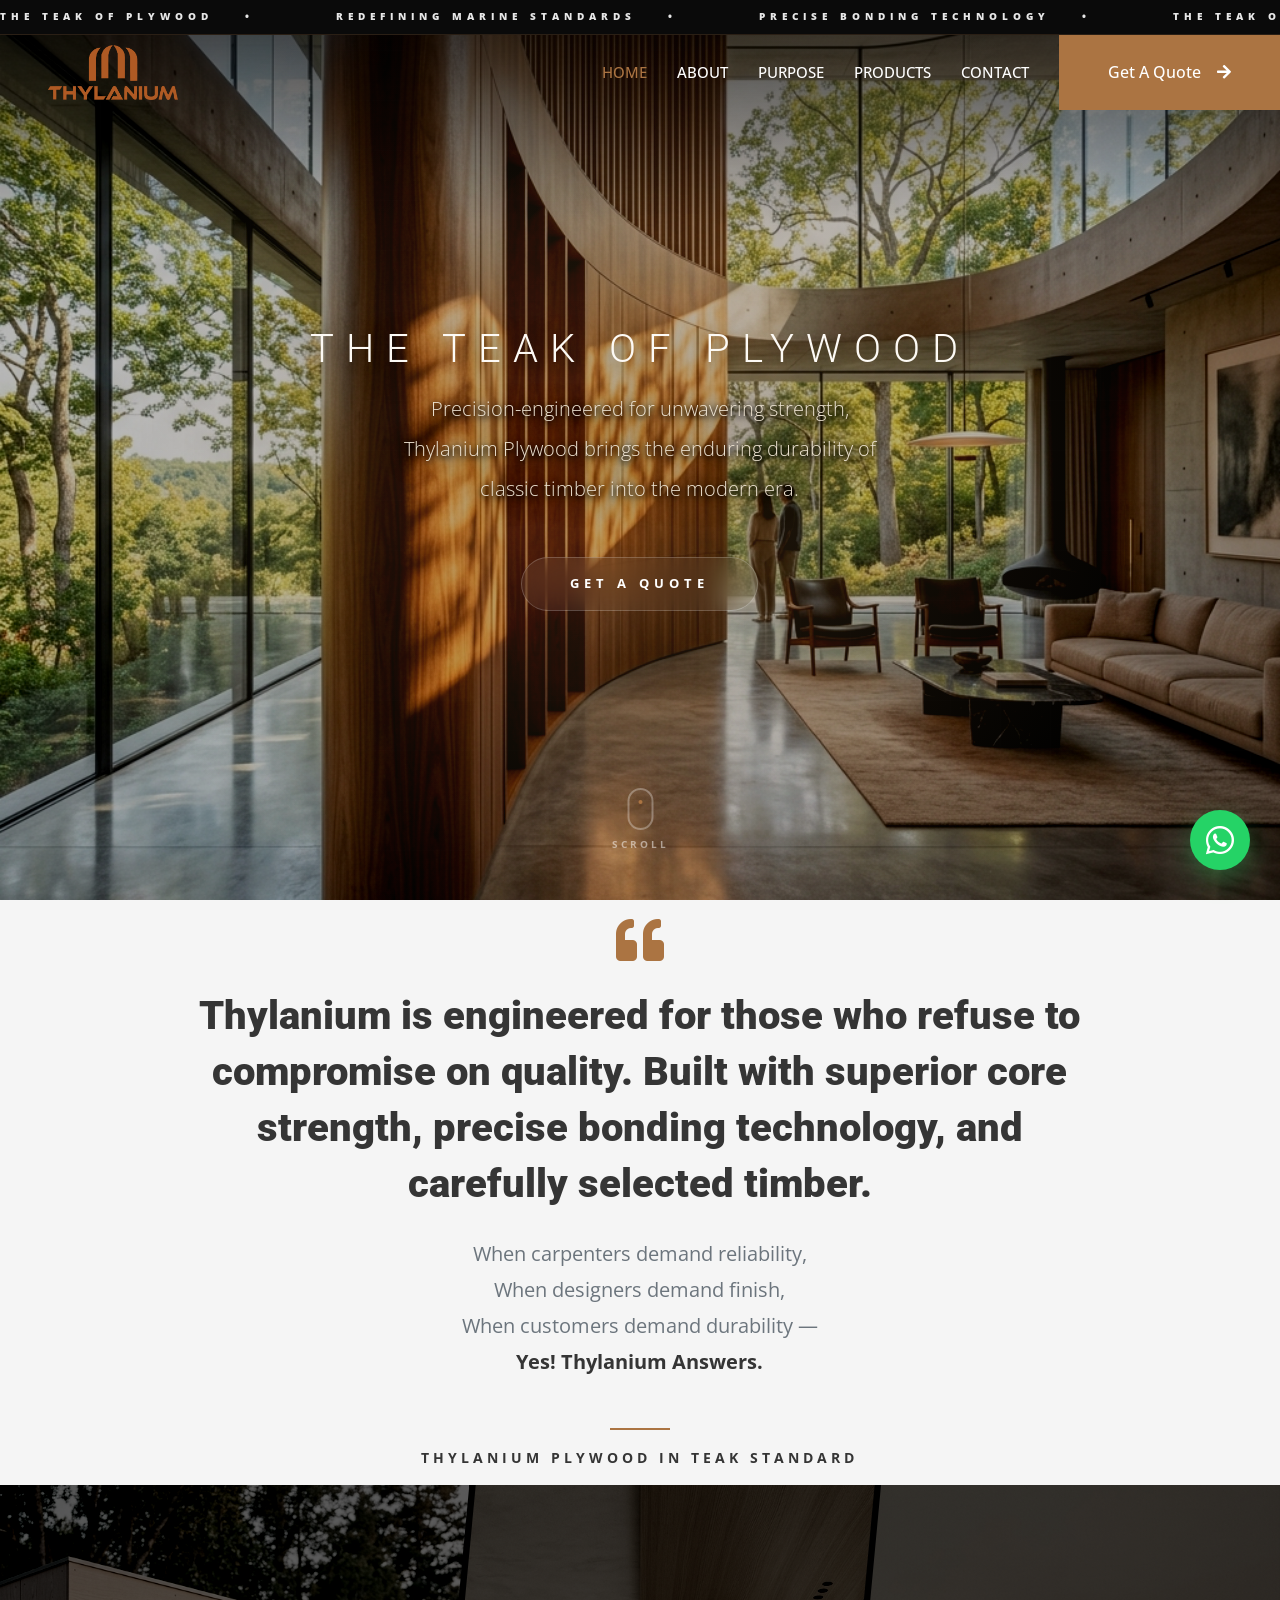
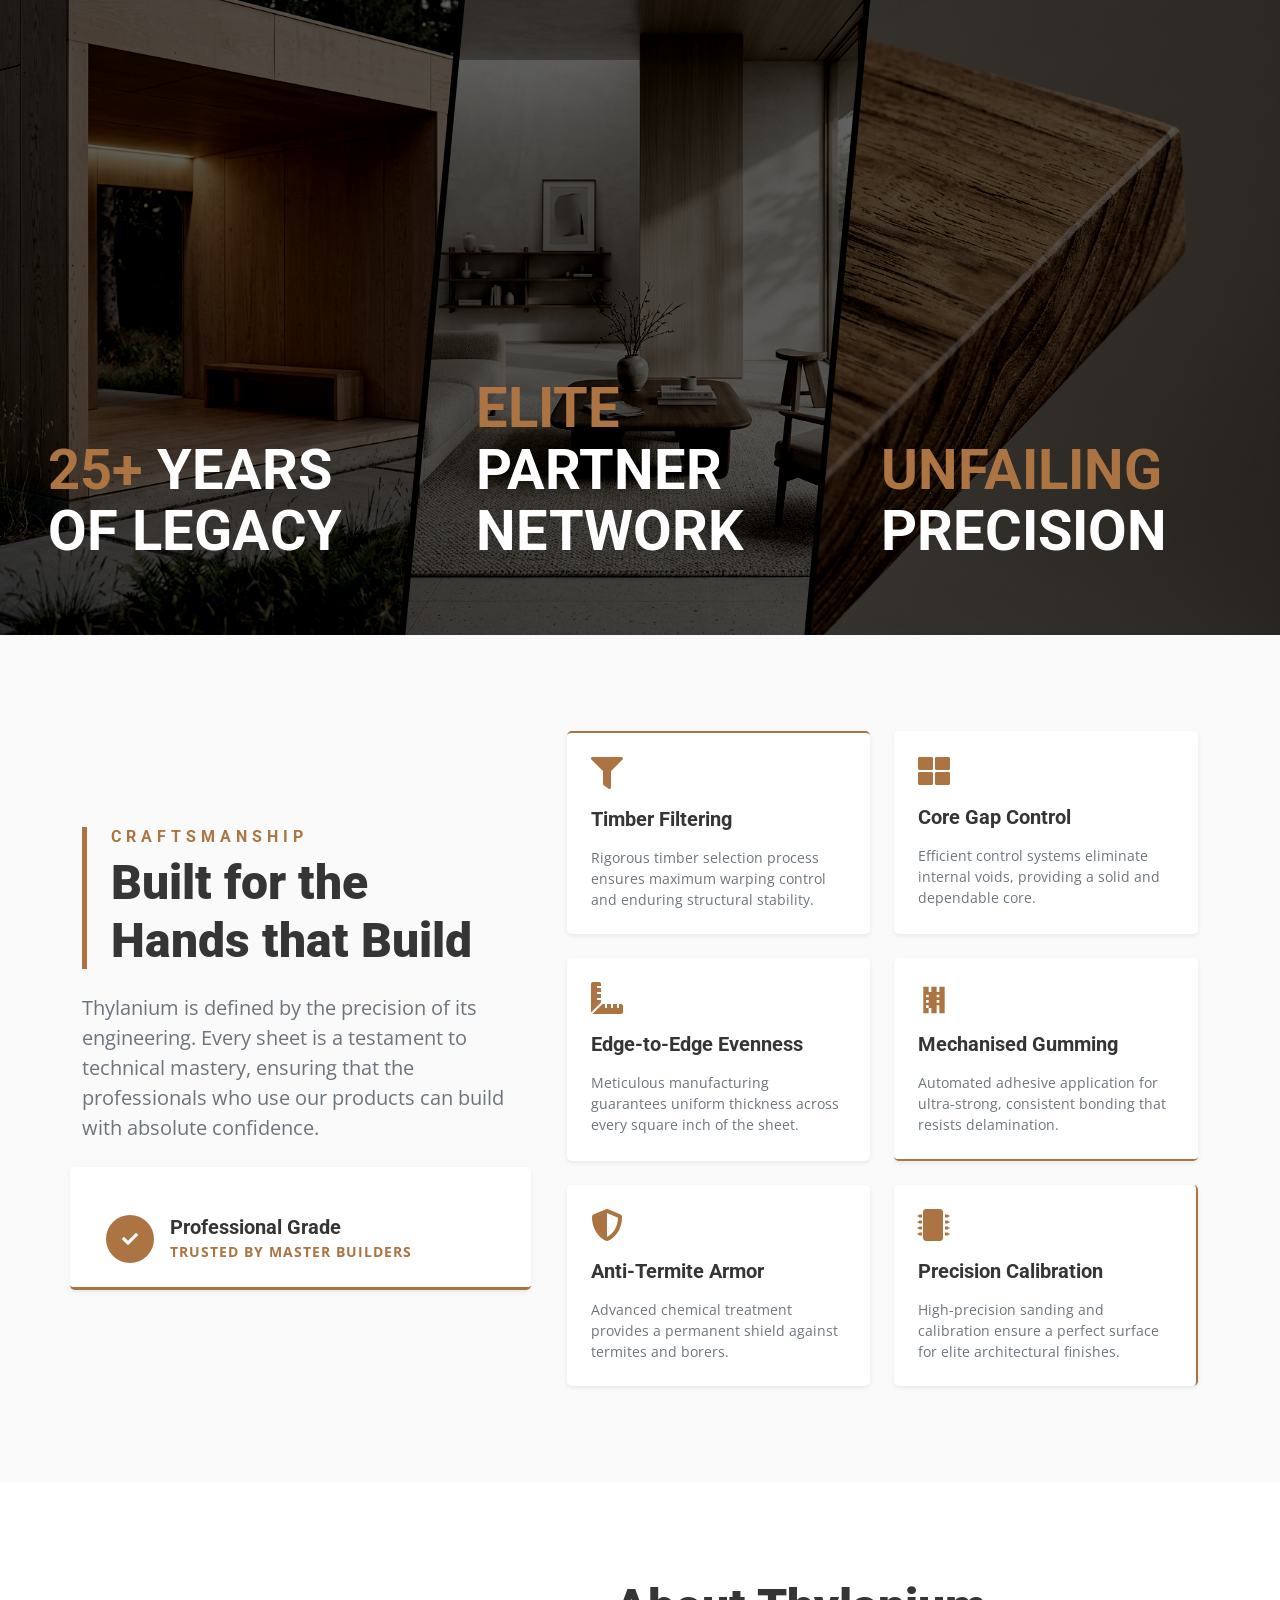
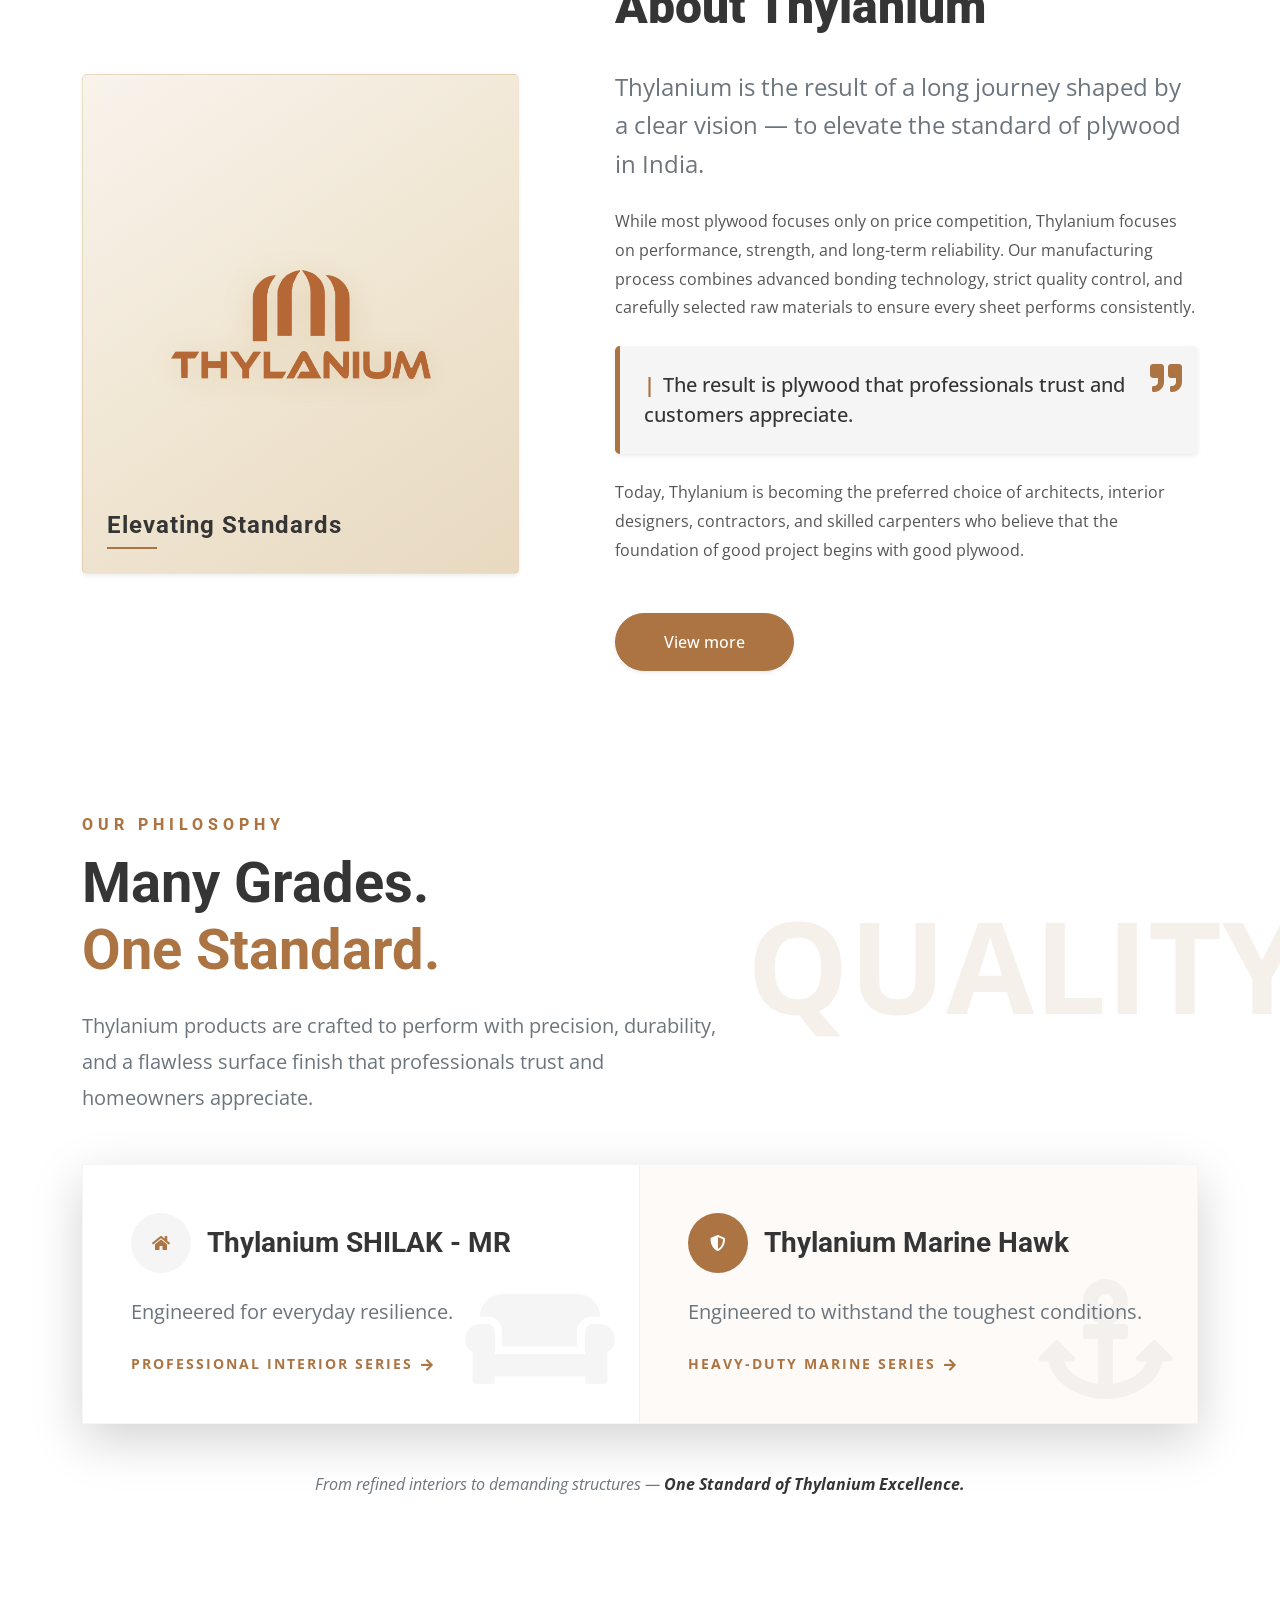
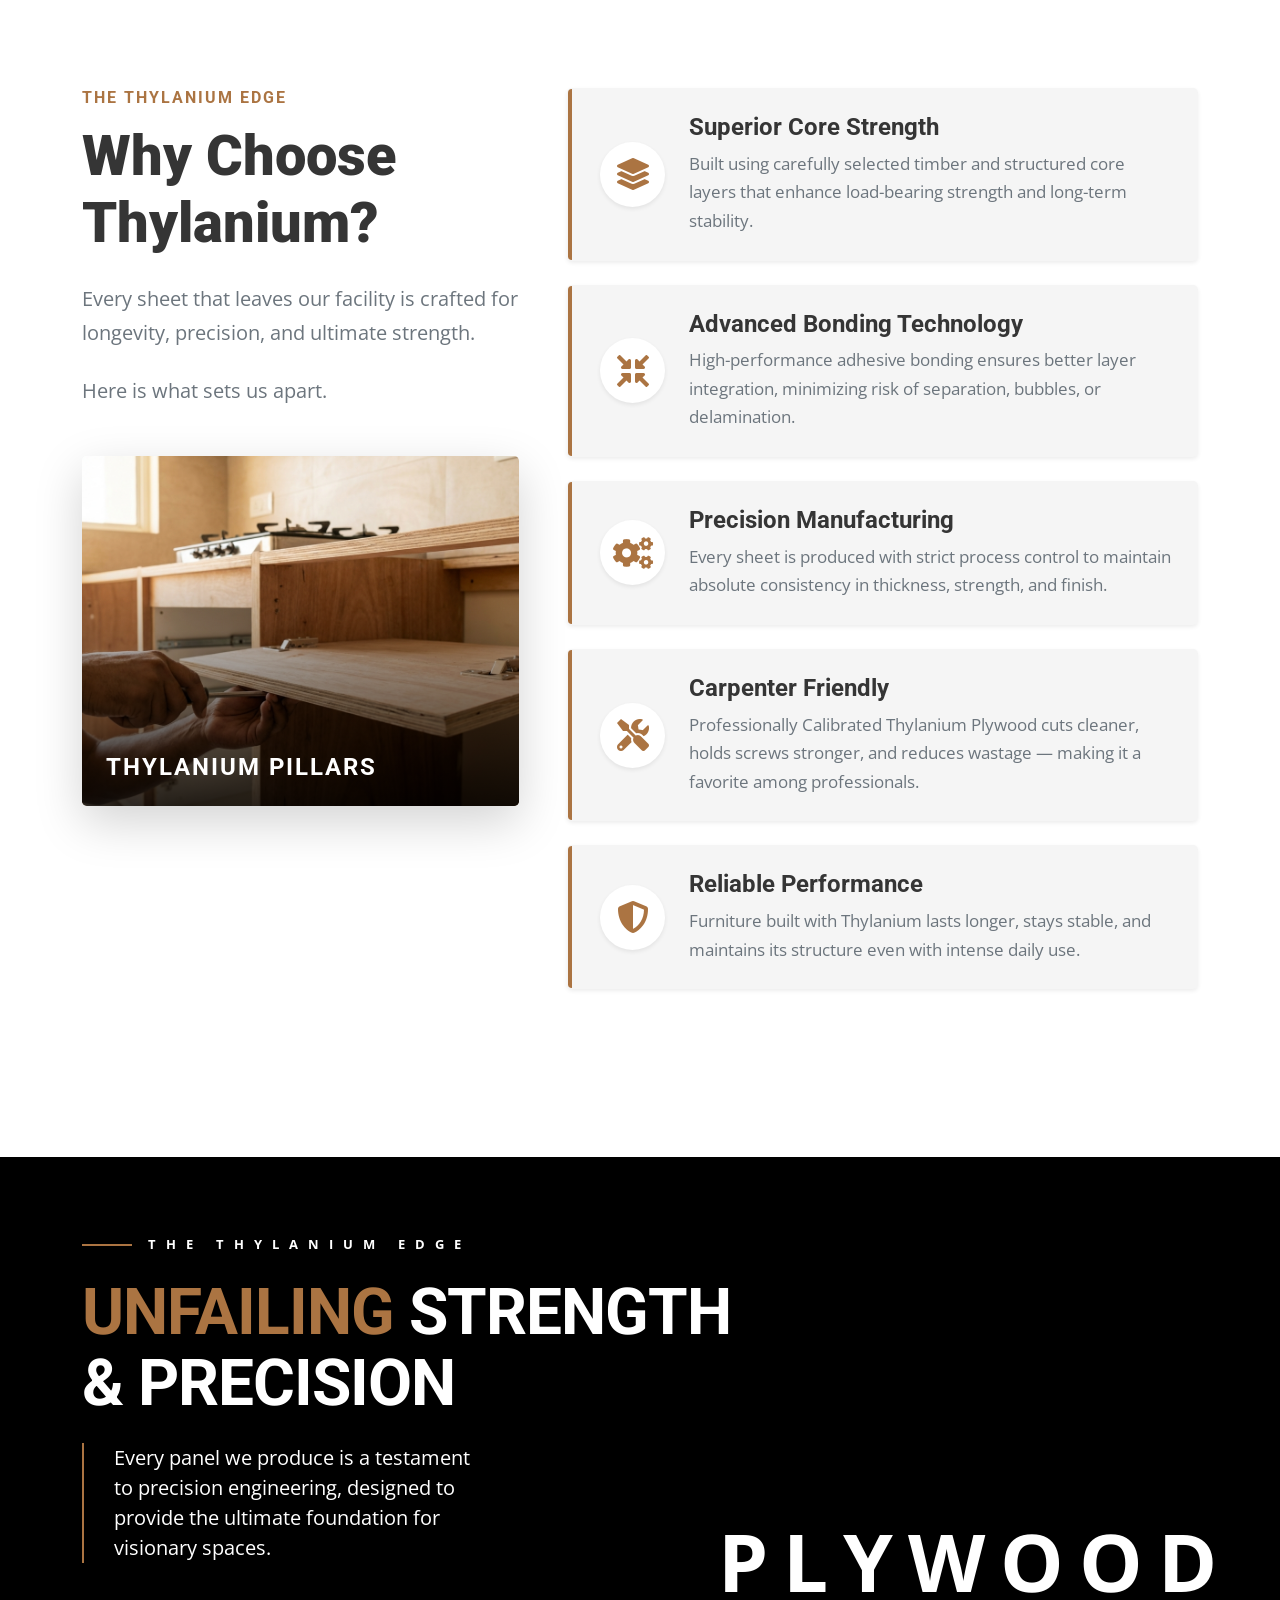
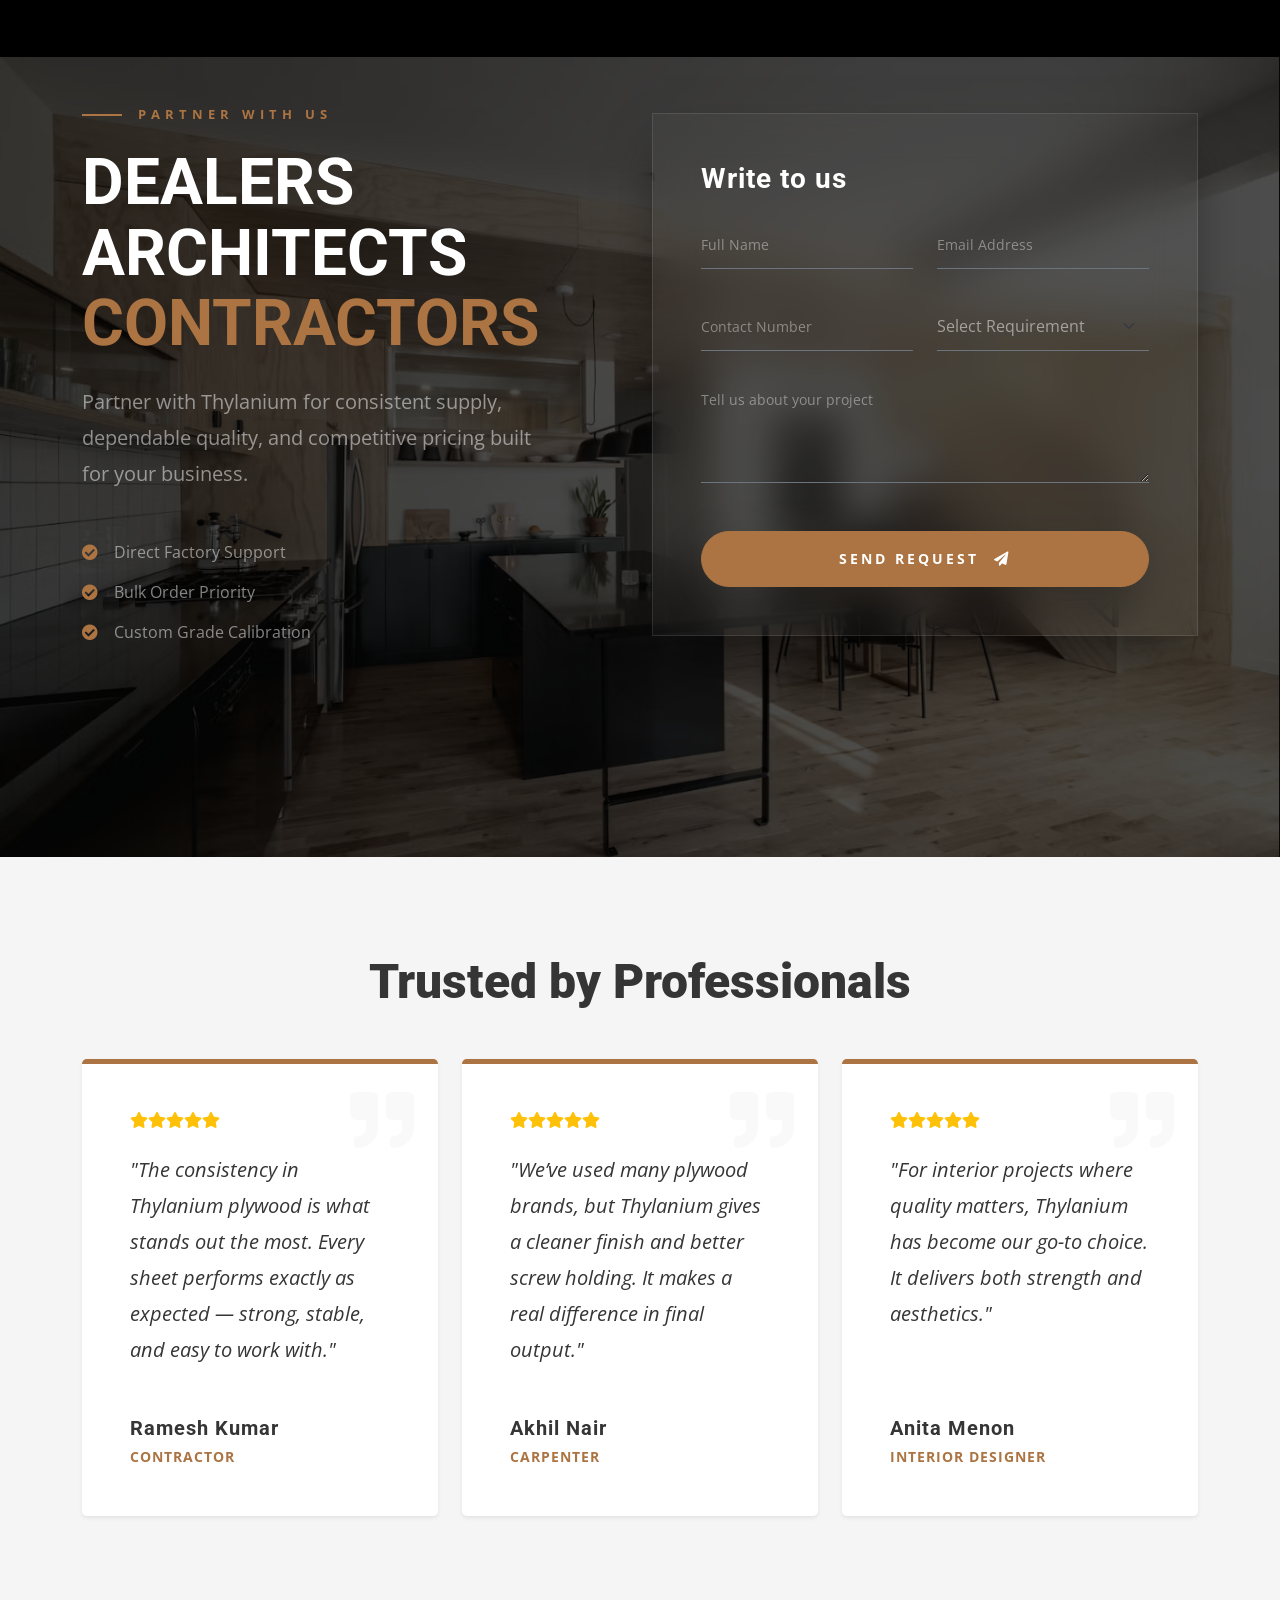
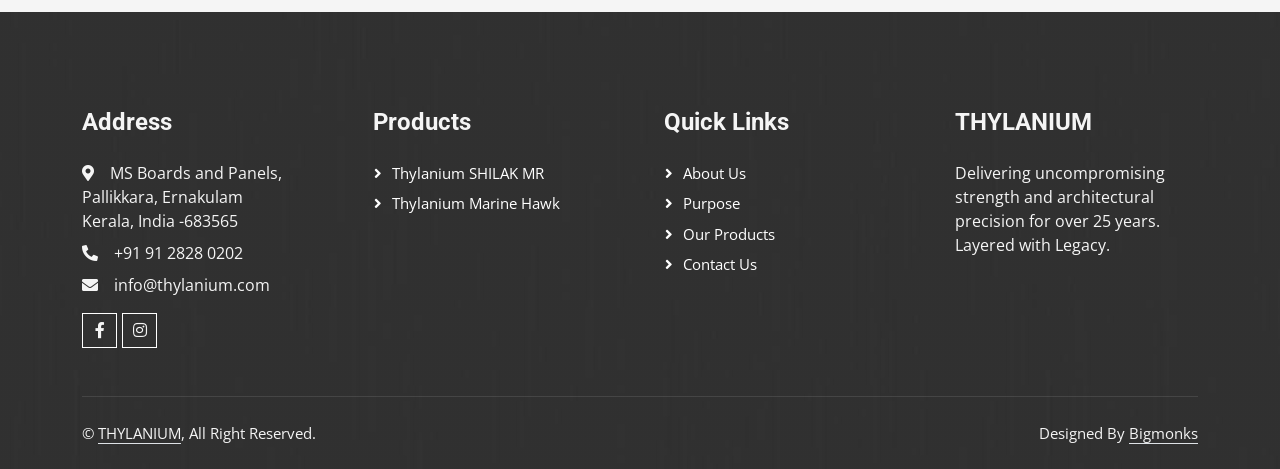
<file: index.html>
<!DOCTYPE html>
<html lang="en">

<head>
    <meta charset="utf-8">
    <title>Thylanium Plywood — The Teak of Plywood | Premium Marine & MR Grade</title>
    <meta content="width=device-width, initial-scale=1.0" name="viewport">
    <meta content="Thylanium, premium plywood, teak of plywood, marine grade plywood, MR grade plywood, IS 710 plywood, IS 303 plywood, Ernakulam plywood manufacturer, Kerala plywood" name="keywords">
    <meta content="Discover Thylanium, the teak of plywood. Over 25 years of engineering excellence delivering premium Marine Hawk (IS:710) and Shilak MR (IS:303) plywood." name="description">
    <meta name="robots" content="index, follow">
    <link rel="canonical" href="https://www.thylanium.com/index.html">

    <!-- Open Graph / Facebook -->
    <meta property="og:type" content="website">
    <meta property="og:url" content="https://www.thylanium.com/index.html">
    <meta property="og:title" content="Thylanium Plywood — The Teak of Plywood">
    <meta property="og:description" content="Over 25 years of engineering excellence, delivering premium Marine Hawk (IS:710) and Shilak MR (IS:303) plywood built for lasting strength.">
    <meta property="og:image" content="https://www.thylanium.com/img/cinematic_hero.png">
    <meta property="og:site_name" content="Thylanium">

    <!-- Twitter -->
    <meta property="twitter:card" content="summary_large_image">
    <meta property="twitter:url" content="https://www.thylanium.com/index.html">
    <meta property="twitter:title" content="Thylanium Plywood — The Teak of Plywood">
    <meta property="twitter:description" content="Over 25 years of engineering excellence, delivering premium Marine Hawk (IS:710) and Shilak MR (IS:303) plywood built for lasting strength.">
    <meta property="twitter:image" content="https://www.thylanium.com/img/cinematic_hero.png">

    <!-- Structured Data (JSON-LD) -->
    <script type="application/ld+json">
    {
      "@context": "https://schema.org",
      "@type": "LocalBusiness",
      "name": "Thylanium Plywood",
      "image": "https://www.thylanium.com/img/Group%202%20(1).png",
      "@id": "https://www.thylanium.com/#localbusiness",
      "url": "https://www.thylanium.com",
      "telephone": "+919128280202",
      "address": {
        "@type": "PostalAddress",
        "streetAddress": "MS Boards and Panels, Pallikkara",
        "addressLocality": "Ernakulam",
        "addressRegion": "Kerala",
        "postalCode": "683565",
        "addressCountry": "IN"
      },
      "geo": {
        "@type": "GeoCoordinates",
        "latitude": 10.020013,
        "longitude": 76.417842
      },
      "sameAs": [
        "https://facebook.com/thylanium",
        "https://instagram.com/thylanium"
      ]
    }
    </script>

    <!-- Favicon -->
    <link href="img/favicon.png" rel="icon" type="image/png">

    <!-- Google Web Fonts -->
    <link rel="preconnect" href="https://fonts.googleapis.com">
    <link rel="preconnect" href="https://fonts.gstatic.com" crossorigin>
    <link
        href="https://fonts.googleapis.com/css2?family=Open+Sans:wght@300;400;500&family=Roboto:wght@300;500;700;900&display=swap"
        rel="stylesheet">

    <!-- Icon Font Stylesheet -->
    <link href="https://cdnjs.cloudflare.com/ajax/libs/font-awesome/5.10.0/css/all.min.css" rel="stylesheet">
    <link href="https://cdn.jsdelivr.net/npm/bootstrap-icons@1.4.1/font/bootstrap-icons.css" rel="stylesheet">

    <!-- Libraries Stylesheet -->
    <link href="lib/animate/animate.min.css" rel="stylesheet">
    <link href="lib/owlcarousel/assets/owl.carousel.min.css" rel="stylesheet">
    <link href="lib/lightbox/css/lightbox.min.css" rel="stylesheet">

    <!-- Customized Bootstrap Stylesheet -->
    <link href="css/bootstrap.min.css" rel="stylesheet">

    <!-- Template Stylesheet -->
    <link href="css/style.css" rel="stylesheet">
</head>

<body>
    <!-- Spinner Start -->
    <div id="spinner"
        class="show bg-white position-fixed translate-middle w-100 vh-100 top-50 start-50 d-flex align-items-center justify-content-center">
        <div class="spinner-grow text-primary" style="width: 3rem; height: 3rem;" role="status">
            <span class="sr-only">Loading...</span>
        </div>
    </div>
    <!-- Spinner End -->



    <!-- Scrolling Champion Ribbon Start -->
    <div class="champion-ribbon-wrapper bg-dark overflow-hidden fixed-top"
        style="z-index: 1200; height: 35px; border-bottom: 1px solid rgba(171, 116, 66, 0.2); backdrop-filter: blur(10px);">
        <div class="champion-marquee py-2">
            <div class="marquee-content">
                <span>THE TEAK OF PLYWOOD <span class="mx-4 opacity-50">•</span> REDEFINING MARINE STANDARDS <span
                        class="mx-4 opacity-50">•</span> PRECISE BONDING TECHNOLOGY <span
                        class="mx-4 opacity-50">•</span> THE TEAK OF PLYWOOD <span class="mx-4 opacity-50">•</span>
                    REDEFINING MARINE STANDARDS <span class="mx-4 opacity-50">•</span> PRECISE BONDING TECHNOLOGY <span
                        class="mx-4 opacity-50">•</span></span>
                <span>THE TEAK OF PLYWOOD <span class="mx-4 opacity-50">•</span> REDEFINING MARINE STANDARDS <span
                        class="mx-4 opacity-50">•</span> PRECISE BONDING TECHNOLOGY <span
                        class="mx-4 opacity-50">•</span> THE TEAK OF PLYWOOD <span class="mx-4 opacity-50">•</span>
                    REDEFINING MARINE STANDARDS <span class="mx-4 opacity-50">•</span> PRECISE BONDING TECHNOLOGY <span
                        class="mx-4 opacity-50">•</span></span>
            </div>
        </div>
    </div>
    <!-- Scrolling Champion Ribbon End -->

    <!-- Navbar Start -->
    <nav class="navbar navbar-expand-lg bg-transparent navbar-dark fixed-top p-0"
        style="transition: background-color 0.4s ease, box-shadow 0.4s ease; top: 35px;">
        <a href="index.html" class="navbar-brand d-flex align-items-center px-4 px-lg-5">
            <img src="img/Group 2 (1).png" alt="Thylanium Logo" style="max-height: 55px; width: auto;">
        </a>
        <button type="button" class="navbar-toggler me-4" data-bs-toggle="collapse" data-bs-target="#navbarCollapse">
            <span class="navbar-toggler-icon"></span>
        </button>
        <div class="collapse navbar-collapse" id="navbarCollapse">
            <div class="navbar-nav ms-auto p-4 p-lg-0">
                <a href="index.html" class="nav-item nav-link active">Home</a>
                <a href="about.html" class="nav-item nav-link">About</a>
                <a href="PURPOSE.html" class="nav-item nav-link">PURPOSE</a>
                <a href="service.html" class="nav-item nav-link">PRODUCTS</a>
                <a href="contact.html" class="nav-item nav-link">Contact</a>
            </div>
            <a href="#get-quote" class="btn btn-primary py-4 px-lg-5 d-none d-lg-block">Get A Quote<i
                    class="fa fa-arrow-right ms-3"></i></a>
        </div>
    </nav>
    <!-- Navbar End -->


    <!-- Hero Section: Cinematic Architectural Majesty -->
    <div class="container-fluid p-0 position-relative overflow-hidden hero-blueprint"
        style="height: 100vh; background: #0c0c0c;">
        <!-- Background Image with Ken Burns Effect -->
        <div class="position-absolute top-0 start-0 w-100 h-100">
            <img class="w-100 h-100 ken-burns" src="img/cinematic_hero.png" alt="Thylanium Space"
                style="object-fit: cover; filter: brightness(0.7) contrast(1.1) saturate(1.1);">
        </div>

        <!-- Cinematic Top Shadow for UI Visibility -->
        <div class="position-absolute top-0 start-0 w-100 h-25"
            style="background: linear-gradient(to bottom, rgba(0,0,0,0.7) 0%, transparent 100%); z-index: 2; pointer-events: none;">
        </div>

        <!-- Architectural Grid Overlay -->
        <div class="position-absolute top-0 start-0 w-100 h-100 blueprint-grid" style="opacity: 0.15; z-index: 1;">
        </div>


        <!-- Central Radial Highlight (Blueprint Hub) -->
        <div class="position-absolute top-50 start-50 translate-middle w-100 h-100 d-none d-lg-block"
            style="background: radial-gradient(circle at center, rgba(185,130,60,0.2) 0%, transparent 70%); z-index: 1;">
        </div>

        <div class="container h-100 position-relative" style="z-index: 10;">
            <div class="row h-100 align-items-center justify-content-center">
                <div class="col-lg-10 text-center">
                    <!-- Slogan with Animated Bar -->
                    <div class="hero-animation-wrapper mb-3 wow fadeIn" data-wow-delay="0.8s">
                        <div id="heroTagline" class="hero-tagline"></div>
                        <h1 id="heroTitle" class="fs-1 mb-0 hero-main-title"
                            style="letter-spacing: 12px; text-transform: uppercase; color: #fdfaf5; text-shadow: 0 4px 15px rgba(0,0,0,0.3);">
                            THE TEAK OF PLYWOOD</h1>
                        <div class="slogan-bar mt-2"
                            style="background: var(--primary); height: 3px; box-shadow: 0 0 20px var(--primary); width: 100px; margin: 0 auto;"></div>
                    </div>

                    <!-- Hero Paragraph (Centered) -->
                    <div class="row justify-content-center wow fadeIn" data-wow-delay="1s">
                        <div class="col-lg-8">
                            <p class="fs-5 mb-5 px-lg-5 hero-paragraph-mobile"
                                style="line-height: 2; font-weight: 300; color: #ece2d0; opacity: 1; text-shadow: 0 2px 10px rgba(0,0,0,1), 0 5px 30px rgba(0,0,0,1), 0 2px 5px rgba(0,0,0,1);">
                                Precision-engineered for unwavering strength, Thylanium Plywood brings the enduring
                                durability of classic timber into the modern era.</p>
                        </div>
                    </div>

                    <!-- Call to Action: Architecture-Bridged Buttons -->
                    <div class="d-flex align-items-center justify-content-center wow fadeInUp" data-wow-delay="1.2s">
                        <a href="contact.html"
                            class="btn hero-cta-btn btn-white-glass rounded-pill px-5 py-3 fw-bold">GET A QUOTE</a>
                    </div>
                </div>
            </div>
        </div>

        <!-- Refined Scroll Indicator -->
        <div class="position-absolute bottom-0 start-50 translate-middle-x mb-5 d-none d-md-block" style="z-index: 10;">
            <div class="mouse-scroll">
                <div class="dot"></div>
            </div>
            <span class="text-white-50 text-uppercase mt-2 d-block"
                style="font-size: 0.6rem; letter-spacing: 3px; font-weight: 700;">Scroll</span>
        </div>
    </div>
    <!-- Hero End -->

    <style>
        /* Scrolling Marquee Animation */
        .champion-ribbon-wrapper {
            background: #0a0a0a !important;
        }

        .champion-marquee {
            width: 100%;
            height: 100%;
            display: flex;
            align-items: center;
        }

        .marquee-content {
            display: flex;
            white-space: nowrap;
            animation: marquee-scroll 40s linear infinite;
        }

        .marquee-content span {
            color: rgba(255, 255, 255, 0.9);
            font-size: 0.65rem;
            letter-spacing: 5px;
            font-weight: 800;
            text-transform: uppercase;
            padding-right: 50px;
        }

        @keyframes marquee-scroll {
            0% {
                transform: translateX(0);
            }

            100% {
                transform: translateX(-50%);
            }
        }

        .champion-ribbon-wrapper:hover .marquee-content {
            animation-play-state: paused;
        }

        .hero-main-title {
            font-weight: 300 !important;
        }

        .blueprint-grid {
            background-image:
                linear-gradient(rgba(255, 255, 255, 0.05) 1px, transparent 1px),
                linear-gradient(90deg, rgba(255, 255, 255, 0.05) 1px, transparent 1px);
            background-size: 50px 50px;
        }

        .hero-tagline {
            display: block;
            min-height: 24px;
            font-size: 0.85rem;
            letter-spacing: 7px;
            text-transform: uppercase;
            color: #ffffff;
            font-weight: 900;
            opacity: 0;
            transform: translateY(10px);
            transition: all 1s cubic-bezier(0.4, 0, 0.2, 1);
            margin-bottom: 12px;
            text-shadow: 0 4px 15px rgba(0,0,0,1), 0 2px 5px rgba(0,0,0,0.8);
        }

        #heroTitle {
            transition: all 1.2s cubic-bezier(0.4, 0, 0.2, 1);
            text-shadow: 0 10px 30px rgba(0,0,0,0.5), 0 0 20px rgba(0,0,0,0.3) !important;
        }

        .hero-tagline.active {
            opacity: 1;
            transform: translateY(0);
        }

        .hero-main-title.shrunk {
            font-size: 2.5rem !important;
            letter-spacing: 8px !important;
            opacity: 0.8;
        }

        .ken-burns {
            animation: kenburns 20s infinite alternate;
        }

        @keyframes kenburns {
            from {
                transform: scale(1.1);
            }

            to {
                transform: scale(1.2) translate(-2%, -2%);
            }
        }

        .hero-line {
            width: 60px;
            height: 1px;
        }

        .text-primary-gradient {
            background: linear-gradient(to bottom, var(--primary) 0%, #D4A76A 100%);
            -webkit-background-clip: text;
            background-clip: text;
            -webkit-text-fill-color: transparent;
        }

        /* Ultra-Premium Glass Buttons */
        .hero-cta-btn {
            position: relative;
            padding: 1.2rem 3rem;
            font-size: 0.8rem;
            text-transform: uppercase;
            letter-spacing: 5px;
            font-weight: 800;
            border-radius: 999px;
            overflow: hidden;
            transition: all 0.5s cubic-bezier(0.23, 1, 0.32, 1);
            backdrop-filter: blur(15px);
            z-index: 10;
            text-decoration: none;
            display: inline-flex;
            align-items: center;
            justify-content: center;
            border: 1px solid rgba(255, 255, 255, 0.2);
        }

        /* Ambient Glint Animation */
        .hero-cta-btn::after {
            content: '';
            position: absolute;
            top: 0;
            left: -100%;
            width: 50%;
            height: 100%;
            background: linear-gradient(to right, transparent, rgba(255, 255, 255, 0.3), transparent);
            transform: skewX(-25deg);
            transition: 0s;
        }

        .hero-cta-btn:hover::after {
            left: 150%;
            transition: 0.8s;
        }

        .btn-primary-glass {
            background: rgba(185, 130, 60, 0.2);
            border-color: rgba(185, 130, 60, 0.5) !important;
            color: var(--primary);
        }

        .btn-primary-glass:hover {
            background: var(--primary);
            color: #000;
            box-shadow: 0 0 30px rgba(185, 130, 60, 0.4);
        }

        .btn-white-glass {
            background: rgba(255, 255, 255, 0.05);
            color: #fff;
        }

        .btn-white-glass:hover {
            background: #fff;
            color: #000;
            box-shadow: 0 0 30px rgba(255, 255, 255, 0.3);
        }

        .hero-cta-btn:hover {
            transform: scale(1.05) translateY(-5px);
        }

        .slogan-bar {
            position: absolute;
            bottom: -15px;
            left: 50%;
            transform: translateX(-50%);
            width: 80%;
            height: 2px;
            background: var(--primary);
            box-shadow: 0 0 15px var(--primary);
        }

        .hover-lift {
            transition: all 0.3s ease;
        }

        .hover-lift:hover {
            transform: translateY(-5px);
            box-shadow: 0 10px 20px rgba(0, 0, 0, 0.3) !important;
        }

        .glass-button:hover {
            background: rgba(255, 255, 255, 0.1);
            backdrop-filter: blur(5px);
        }

        .mouse-scroll {
            width: 26px;
            height: 42px;
            border: 2px solid rgba(255, 255, 255, 0.3);
            border-radius: 20px;
            margin: 0 auto;
            position: relative;
        }

        .mouse-scroll .dot {
            width: 4px;
            height: 4px;
            background: var(--primary);
            border-radius: 50%;
            position: absolute;
            left: 50%;
            top: 10px;
            transform: translateX(-50%);
            animation: scrollMove 2s infinite;
        }

        @keyframes scrollMove {
            0% {
                top: 10px;
                opacity: 1;
            }

            100% {
                top: 25px;
                opacity: 0;
            }
        }

        /* Responsive Adjustments */
        @media (max-width: 768px) {
            .hero-marker-text {
                letter-spacing: 5px !important;
                font-size: 0.6rem !important;
            }

            .hero-main-title {
                letter-spacing: 2px !important;
                font-size: 2rem !important;
                font-weight: 300 !important;
            }

            .main-title {
                font-size: 3.5rem !important;
            }

            .hero-paragraph-mobile {
                font-size: 0.95rem !important;
                line-height: 1.8 !important;
                margin: 0 auto 2rem auto;
                max-width: 90%;
            }

            .brand-intro-title {
                font-size: 1.3rem !important;
                line-height: 1.4 !important;
            }

            .brand-intro-text {
                font-size: 1rem !important;
            }

            .brand-intro-icon {
                font-size: 2rem !important;
            }

            .brand-intro-badge {
                font-size: 0.7rem !important;
                letter-spacing: 1px !important;
                padding: 0.5rem 1rem !important;
            }
        }
    </style>


    <!-- Brand Intro Start -->
    <div class="container-fluid bg-light p-0">
        <div class="container py-3">
            <div class="row justify-content-center">
                <div class="col-lg-10 text-center wow fadeIn" data-wow-delay="0.2s">
                    <i class="fa fa-quote-left fa-3x text-primary mb-4 opacity-50 brand-intro-icon"></i>
                    <h2 class="display-6 mb-4 brand-intro-title" style="line-height: 1.4;">Thylanium is engineered for
                        those who refuse to
                        compromise on quality. Built with superior core strength, precise bonding technology, and
                        carefully selected timber.</h2>
                    <p class="fs-5 text-muted mb-4 brand-intro-text" style="line-height: 1.8;">When carpenters demand
                        reliability,<br>
                        When designers demand finish,<br>
                        When customers demand durability —<br>
                        <strong class="text-dark">Yes! Thylanium Answers.</strong>
                    </p>
                    <div class="mt-5 wow fadeIn" data-wow-delay="0.6s">
                        <div class="d-inline-block position-relative">
                            <div class="brand-signature-line" style="width: 60px; height: 2px; background: var(--primary); margin: 0 auto 15px auto;"></div>
                            <span class="fw-bold text-dark brand-intro-badge"
                                style="letter-spacing: 4px; text-transform: uppercase; font-size: 0.85rem;">Thylanium Plywood in Teak Standard</span>
                        </div>
                    </div>
                </div>
            </div>
        </div>
    </div>
    <!-- Brand Intro End -->

    <!-- PURPOSE Section: Architectural Precision Interface -->
    <style>
        .monolith-pillar:hover {
            flex: 2 !important;
            clip-path: polygon(0 0, 100% 0, 100% 100%, 0% 100%) !important;
            z-index: 20;
        }

        .monolith-pillar:hover .monolith-img {
            filter: brightness(0.7) saturate(1) contrast(1);
            transform: scale(1.1);
        }

        .monolith-pillar:hover .monolith-label {
            transform: translateX(0);
            opacity: 1;
        }

        .monolith-pillar:hover .monolith-details {
            max-height: 400px;
            opacity: 1;
            margin-top: 20px;
        }

        .monolith-pillar:hover .scanner-beam {
            animation: scan 2s linear infinite;
            opacity: 1;
        }

        .monolith-pillar:hover .monolith-btn {
            opacity: 1;
            transform: translateY(0);
            margin-top: 30px;
        }

        .monolith-btn {
            opacity: 0;
            transform: translateY(10px);
            transition: all 0.5s ease 0.2s;
        }

        .nav-hint {
            position: absolute;
            top: 40%;
            left: 50%;
            transform: translate(-50%, -50%) scale(0.8);
            background: var(--primary);
            color: #fff;
            padding: 8px 18px;
            border-radius: 999px;
            font-size: 0.65rem;
            font-weight: 800;
            letter-spacing: 2px;
            opacity: 0;
            transition: all 0.4s ease;
            z-index: 15;
            white-space: nowrap;
        }

        .monolith-pillar:hover .nav-hint {
            opacity: 1;
            transform: translate(-50%, -50%) scale(1);
        }

        @keyframes scan {
            0% {
                top: 0;
            }

            100% {
                top: 100%;
            }
        }

        /* Reset content padding on hover for center alignment */
        .monolith-pillar:hover .monolith-content {
            padding-left: 5% !important;
        }
    </style>
    <div class="container-fluid p-0 overflow-hidden">
        <div class="d-flex flex-column flex-lg-row" style="min-height: 750px; background: #000;">
            <!-- Contractor: Engineering Pillar -->
            <div class="flex-fill position-relative overflow-hidden monolith-pillar group"
                style="flex: 1; transition: all 0.8s cubic-bezier(0.23, 1, 0.32, 1); cursor: pointer; clip-path: polygon(0 0, 100% 0, 85% 100%, 0% 100%); margin-right: -5%;"
                onclick="location.href='PURPOSE.html#contractors'">
                <img class="w-100 h-100 position-absolute top-0 start-0 monolith-img" src="img/pillar_legacy.png"
                    style="object-fit: cover; filter: brightness(0.4) saturate(0.5) contrast(1.2); transition: all 1s ease;"
                    alt="For Contractors">

                <!-- Scanner Beam Animation -->
                <div class="position-absolute top-0 start-0 w-100 scanner-beam"
                    style="height: 2px; background: linear-gradient(to right, transparent, var(--primary), transparent); z-index: 5; opacity: 0;">
                </div>

                <!-- Navigation Hint -->
                <div class="nav-hint">EXPLORE FULL STORY</div>

                <div class="position-absolute bottom-0 start-0 w-100 p-5 monolith-content" style="z-index: 10;">
                    <div class="monolith-label mb-3"
                        style="transform: translateX(-20px); opacity: 0; transition: all 0.5s ease;">
                        <span class="badge border border-primary text-primary px-3 py-1 text-uppercase"
                            style="letter-spacing: 3px; font-size: 0.7rem;">Grade: Marine-X</span>
                    </div>
                    <h2 class="display-4 text-white fw-bold mb-4" style="line-height: 1.1;"><span
                            style="color: var(--primary);">25+</span> YEARS<br>OF LEGACY</h2>
                    <div class="monolith-details"
                        style="max-height: 0; opacity: 0; overflow: hidden; transition: all 0.6s ease;">
                        <p class="text-white-50 fs-5 mb-0" style="max-width: 400px;">Optimized for high-impact
                            structural requirements. Calibrated layers for zero-void performance.</p>
                        <div class="monolith-btn">
                            <a href="PURPOSE.html#contractors" class="btn btn-primary btn-sm rounded-pill px-4"
                                style="letter-spacing: 1px; font-size: 0.75rem; font-weight: 700;">
                                VIEW DETAILS <i class="fa fa-arrow-right ms-2"></i>
                            </a>
                        </div>
                    </div>
                </div>
            </div>

            <!-- Dealer: Distribution Pillar -->
            <div class="flex-fill position-relative overflow-hidden monolith-pillar group"
                style="flex: 1; transition: all 0.8s cubic-bezier(0.23, 1, 0.32, 1); cursor: pointer; clip-path: polygon(15% 0, 100% 0, 85% 100%, 0% 100%); margin-right: -5%;"
                onclick="location.href='PURPOSE.html#dealers'">
                <img class="w-100 h-100 position-absolute top-0 start-0 monolith-img" src="img/pillar_elite.png"
                    style="object-fit: cover; filter: brightness(0.4) saturate(0.5) contrast(1.2); transition: all 1s ease;"
                    alt="For Dealers">

                <!-- Scanner Beam Animation -->
                <div class="position-absolute top-0 start-0 w-100 scanner-beam"
                    style="height: 2px; background: linear-gradient(to right, transparent, var(--primary), transparent); z-index: 5; opacity: 0;">
                </div>

                <!-- Navigation Hint -->
                <div class="nav-hint">EXPLORE FULL STORY</div>

                <div class="position-absolute bottom-0 start-0 w-100 p-5 monolith-content"
                    style="z-index: 10; padding-left: 15% !important;">
                    <div class="monolith-label mb-3"
                        style="transform: translateX(-20px); opacity: 0; transition: all 0.5s ease;">
                        <span class="badge border border-primary text-primary px-3 py-1 text-uppercase"
                            style="letter-spacing: 3px; font-size: 0.7rem;">Market: Elite</span>
                    </div>
                    <h2 class="display-4 text-white fw-bold mb-4" style="line-height: 1.1;"><span
                            style="color: var(--primary);">ELITE</span> PARTNER<br>NETWORK</h2>
                    <div class="monolith-details"
                        style="max-height: 0; opacity: 0; overflow: hidden; transition: all 0.6s ease;">
                        <p class="text-white-50 fs-5 mb-0" style="max-width: 400px;">Exclusive distribution support for
                            luxury architectural suppliers. Global standard assurance.</p>
                        <div class="monolith-btn">
                            <a href="PURPOSE.html#dealers" class="btn btn-primary btn-sm rounded-pill px-4"
                                style="letter-spacing: 1px; font-size: 0.75rem; font-weight: 700;">
                                VIEW DETAILS <i class="fa fa-arrow-right ms-2"></i>
                            </a>
                        </div>
                    </div>
                </div>
            </div>

            <!-- Home Owner: Aesthetic Pillar -->
            <div class="flex-fill position-relative overflow-hidden monolith-pillar group"
                style="flex: 1; transition: all 0.8s cubic-bezier(0.23, 1, 0.32, 1); cursor: pointer; clip-path: polygon(15% 0, 100% 0, 100% 100%, 0% 100%);"
                onclick="location.href='PURPOSE.html#homeowners'">
                <img class="w-100 h-100 position-absolute top-0 start-0 monolith-img" src="img/pillar_precision.png"
                    style="object-fit: cover; filter: brightness(0.4) saturate(0.5) contrast(1.2); transition: all 1s ease;"
                    alt="For Home Owners">

                <!-- Scanner Beam Animation -->
                <div class="position-absolute top-0 start-0 w-100 scanner-beam"
                    style="height: 2px; background: linear-gradient(to right, transparent, var(--primary), transparent); z-index: 5; opacity: 0;">
                </div>

                <!-- Navigation Hint -->
                <div class="nav-hint">EXPLORE FULL STORY</div>

                <div class="position-absolute bottom-0 start-0 w-100 p-5 monolith-content"
                    style="z-index: 10; padding-left: 15% !important;">
                    <div class="monolith-label mb-3"
                        style="transform: translateX(-20px); opacity: 0; transition: all 0.5s ease;">
                        <span class="badge border border-primary text-primary px-3 py-1 text-uppercase"
                            style="letter-spacing: 3px; font-size: 0.7rem;">Class: Luxury</span>
                    </div>
                    <h2 class="display-4 text-white fw-bold mb-4" style="line-height: 1.1;"><span
                            style="color: var(--primary);">UNFAILING</span><br>PRECISION</h2>
                    <div class="monolith-details"
                        style="max-height: 0; opacity: 0; overflow: hidden; transition: all 0.6s ease;">
                        <p class="text-white-50 fs-5 mb-0" style="max-width: 400px;">Engineered for beauty that endures.
                            The final touch for the world's most beautiful homes.</p>
                        <div class="monolith-btn">
                            <a href="PURPOSE.html#homeowners" class="btn btn-primary btn-sm rounded-pill px-4"
                                style="letter-spacing: 1px; font-size: 0.75rem; font-weight: 700;">
                                VIEW DETAILS <i class="fa fa-arrow-right ms-2"></i>
                            </a>
                        </div>
                    </div>
                </div>
            </div>
        </div>
    </div>






    <!-- Technical Excellence Section Start -->
    <div class="container-fluid py-5" style="background: #fafafa;">
        <div class="container py-5">
            <div class="row g-5 align-items-center">
                <div class="col-lg-5 wow fadeIn" data-wow-delay="0.1s">
                    <div class="ps-4 border-start border-5 border-primary">
                        <h6 class="text-primary text-uppercase mb-2" style="letter-spacing: 5px;">Craftsmanship</h6>
                        <h1 class="display-5 mb-4">Built for the <br>Hands that Build</h1>
                    </div>
                    <p class="mb-5 text-muted fs-5">Thylanium is defined by the precision of its engineering. Every sheet is a testament to technical mastery, ensuring that the professionals who use our products can build with absolute confidence.</p>
                    <div class="row g-4 shadow-sm bg-white p-4 rounded-3 border-bottom border-primary border-3">
                        <div class="col-12">
                            <div class="d-flex align-items-center">
                                <div class="btn-lg-square bg-primary rounded-circle text-white">
                                    <i class="fa fa-check"></i>
                                </div>
                                <div class="ms-3">
                                    <h5 class="mb-0">Professional Grade</h5>
                                    <small class="text-uppercase text-primary fw-bold" style="letter-spacing: 1px;">Trusted by Master Builders</small>
                                </div>
                            </div>
                        </div>
                    </div>
                </div>
                <div class="col-lg-7">
                    <div class="row g-4">
                        <div class="col-md-6 wow fadeIn" data-wow-delay="0.2s">
                            <div class="feature-card p-4 h-100 transition-all bg-white shadow-sm rounded-3 border-top border-primary border-2">
                                <div class="icon-box mb-3 text-primary">
                                    <i class="fa fa-filter fa-2x"></i>
                                </div>
                                <h5 class="mb-3">Timber Filtering</h5>
                                <p class="text-muted mb-0 small">Rigorous timber selection process ensures maximum warping control and enduring structural stability.</p>
                            </div>
                        </div>
                        <div class="col-md-6 wow fadeIn" data-wow-delay="0.3s">
                            <div class="feature-card p-4 h-100 transition-all bg-white shadow-sm rounded-3">
                                <div class="icon-box mb-3 text-primary">
                                    <i class="fa fa-th-large fa-2x"></i>
                                </div>
                                <h5 class="mb-3">Core Gap Control</h5>
                                <p class="text-muted mb-0 small">Efficient control systems eliminate internal voids, providing a solid and dependable core.</p>
                            </div>
                        </div>
                        <div class="col-md-6 wow fadeIn" data-wow-delay="0.4s">
                            <div class="feature-card p-4 h-100 transition-all bg-white shadow-sm rounded-3">
                                <div class="icon-box mb-3 text-primary">
                                    <i class="fa fa-ruler-combined fa-2x"></i>
                                </div>
                                <h5 class="mb-3">Edge-to-Edge Evenness</h5>
                                <p class="text-muted mb-0 small">Meticulous manufacturing guarantees uniform thickness across every square inch of the sheet.</p>
                            </div>
                        </div>
                        <div class="col-md-6 wow fadeIn" data-wow-delay="0.5s">
                            <div class="feature-card p-4 h-100 transition-all bg-white shadow-sm rounded-3 border-bottom border-primary border-2">
                                <div class="icon-box mb-3 text-primary">
                                    <i class="fa fa-bond fa-2x"><svg width="32" height="32" viewBox="0 0 24 24" fill="currentColor"><path d="M16 2v4h-2v-4h-4v4h-2v-4h-4v20h4v-4h2v4h4v-4h2v4h4v-20h-4zm-8 16h-2v-2h2v2zm0-4h-2v-2h2v2zm0-4h-2v-2h2v2zm8 8h-2v-2h2v2zm0-4h-2v-2h2v2zm0-4h-2v-2h2v2z"/></svg></i>
                                </div>
                                <h5 class="mb-3">Mechanised Gumming</h5>
                                <p class="text-muted mb-0 small">Automated adhesive application for ultra-strong, consistent bonding that resists delamination.</p>
                            </div>
                        </div>
                        <div class="col-md-6 wow fadeIn" data-wow-delay="0.6s">
                            <div class="feature-card p-4 h-100 transition-all bg-white shadow-sm rounded-3">
                                <div class="icon-box mb-3 text-primary">
                                    <i class="fa fa-shield-alt fa-2x"></i>
                                </div>
                                <h5 class="mb-3">Anti-Termite Armor</h5>
                                <p class="text-muted mb-0 small">Advanced chemical treatment provides a permanent shield against termites and borers.</p>
                            </div>
                        </div>
                        <div class="col-md-6 wow fadeIn" data-wow-delay="0.7s">
                            <div class="feature-card p-4 h-100 transition-all bg-white shadow-sm rounded-3 border-end border-primary border-2">
                                <div class="icon-box mb-3 text-primary">
                                    <i class="fa fa-microchip fa-2x"></i>
                                </div>
                                <h5 class="mb-3">Precision Calibration</h5>
                                <p class="text-muted mb-0 small">High-precision sanding and calibration ensure a perfect surface for elite architectural finishes.</p>
                            </div>
                        </div>
                    </div>
                </div>
            </div>
        </div>
    </div>
    <style>
        .feature-card {
            transition: all 0.3s ease;
        }
        .feature-card:hover {
            transform: translateY(-10px);
            box-shadow: 0 15px 30px rgba(0,0,0,0.1) !important;
            border-color: var(--primary) !important;
        }
    </style>
    <!-- Technical Excellence Section End -->
    <!-- About Start -->
    <div class="container-xxl py-5 my-5">
        <div class="container">
            <div class="row g-5 align-items-center">
                <div class="col-lg-5 wow fadeIn" data-wow-delay="0.1s">
                    <div class="position-relative overflow-hidden rounded-3 shadow-sm d-flex align-items-center justify-content-center flex-column"
                        style="min-height: 500px; background: linear-gradient(145deg, #f8f3ec 0%, #f0e6d3 50%, #e8d9c0 100%); border: 1px solid rgba(185,130,60,0.12);">
                        <!-- Centered Logo -->
                        <img src="img/Group 2 (1).png" alt="Thylanium Logo"
                            style="width: 60%; max-width: 260px; opacity: 0.9; filter: drop-shadow(0 4px 16px rgba(185,130,60,0.25)); transition: opacity 0.4s ease;"
                            onmouseover="this.style.opacity='1'" onmouseout="this.style.opacity='0.9'">
                        <!-- Bottom Label -->
                        <div class="position-absolute bottom-0 start-0 p-4 w-100">
                            <h4 class="text-dark mb-2" style="letter-spacing: 1px;">Elevating Standards</h4>
                            <div style="width: 50px; height: 2px; background-color: var(--primary);"></div>
                        </div>
                    </div>
                </div>
                <div class="col-lg-7 wow fadeIn" data-wow-delay="0.5s">
                    <div class="ps-lg-5">
                        <div class="title text-start mb-4">
                            <h1 class="display-5 mb-0">About Thylanium</h1>
                        </div>
                        <p class="fs-4 text-muted mb-4 pt-2" style="line-height: 1.6;">Thylanium is the result of a long

                            journey shaped by a clear vision — to

                            elevate the standard of plywood in

                            India.</p>

                        <p class="mb-4 text-body" style="line-height: 1.8;">While most plywood focuses only on price
                            competition, Thylanium focuses on performance, strength, and long-term reliability. Our
                            manufacturing process combines advanced bonding technology, strict quality control, and
                            carefully selected raw materials to ensure every sheet performs consistently.</p>

                        <div
                            class="bg-light p-4 rounded-3 border-start border-5 border-primary mb-4 shadow-sm position-relative">
                            <i
                                class="fa fa-quote-right fa-2x text-primary position-absolute top-0 end-0 mt-3 me-3 opacity-25"></i>
                            <p class="mb-0 fs-5 fw-medium text-dark"><span class="text-primary fw-bold pe-2">|</span>The
                                result is plywood that professionals trust and customers appreciate.</p>
                        </div>

                        <p class="mb-5 text-body" style="line-height: 1.8;">Today, Thylanium is becoming the preferred
                            choice of architects, interior designers, contractors, and skilled carpenters who believe
                            that the foundation of good project begins with good plywood.</p>

                        <a href="about.html" class="btn btn-primary py-3 px-5 rounded-pill shadow-sm"
                            style="transition: all 0.3s ease;" onmouseover="this.style.transform='translateY(-3px)'"
                            onmouseout="this.style.transform='translateY(0)'">View more</a>
                    </div>
                </div>
            </div>
        </div>
    </div>
    <!-- About End -->





    <!-- Two Grades. One Standard: Editorial Section -->
    <div class="container-xxl py-5 my-5 overflow-hidden">
        <div class="container">
            <div class="row align-items-center mb-5">
                <div class="col-lg-7 wow fadeInLeft" data-wow-delay="0.1s">
                    <h6 class="text-primary text-uppercase mb-3" style="letter-spacing: 5px; font-weight: 800;">Our
                        Philosophy</h6>
                    <h1 class="display-4 text-dark fw-bold mb-4">Many Grades. <br><span
                            style="color: var(--primary);">One Standard.</span></h1>
                    <p class="fs-5 text-muted mb-0" style="line-height: 1.8;">Thylanium products are crafted to perform
                        with precision, durability, and a flawless surface finish that professionals trust and
                        homeowners appreciate.</p>
                </div>
                <div class="col-lg-5 d-none d-lg-block text-end wow fadeInRight" data-wow-delay="0.3s">
                    <span class="display-1 fw-bold opacity-05"
                        style="color: var(--primary); opacity: 0.1; font-size: 8rem; line-height: 1;">QUALITY</span>
                </div>
            </div>

            <div class="row g-0 rounded-4 overflow-hidden shadow-lg border border-light" style="background: #fff;">
                <!-- Thylanium SHILAK MR: Residential Excellence -->
                <div class="col-lg-6 wow fadeInUp" data-wow-delay="0.2s" style="border-right: 1px solid #f0f0f0;">
                    <div class="p-5 h-100 position-relative group" style="background: #fff; transition: all 0.4s ease;">
                        <div class="d-flex align-items-center mb-4">
                            <div class="btn-square rounded-circle bg-light text-primary me-3"
                                style="width: 60px; height: 60px;">
                                <i class="fa fa-home fa-xl"></i>
                            </div>
                            <h3 class="fw-bold mb-0">Thylanium SHILAK - MR</h3>
                        </div>
                        <p class="text-muted fs-5 mb-4">Engineered for everyday resilience.</p>
                        <div class="mt-auto">
                            <a href="MRGradePlywood.html"
                                class="text-primary fw-bold text-uppercase d-inline-flex align-items-center"
                                style="letter-spacing: 2px; font-size: 0.85rem; text-decoration: none;">
                                PROFESSIONAL INTERIOR SERIES<i class="fa fa-arrow-right ms-2 mt-1"></i>
                            </a>
                        </div>
                        <!-- Decorative background element -->
                        <div class="position-absolute bottom-0 end-0 p-4 opacity-05" style="opacity: 0.05;">
                            <i class="fa fa-couch" style="font-size: 120px;"></i>
                        </div>
                    </div>
                </div>

                <!-- Marine Grade: Industrial Strength -->
                <div class="col-lg-6 wow fadeInUp" data-wow-delay="0.4s">
                    <div class="p-5 h-100 position-relative" style="background: #fdfaf7; transition: all 0.4s ease;">
                        <div class="d-flex align-items-center mb-4">
                            <div class="btn-square rounded-circle bg-primary text-white me-3"
                                style="width: 60px; height: 60px;">
                                <i class="fa fa-shield-alt fa-xl"></i>
                            </div>
                            <h3 class="fw-bold mb-0">Thylanium Marine Hawk</h3>
                        </div>
                        <p class="text-muted fs-5 mb-4">Engineered to withstand the toughest conditions.</p>
                        <div class="mt-auto">
                            <a href="ThylaniumMarineGradePlywood.html"
                                class="text-primary fw-bold text-uppercase d-inline-flex align-items-center"
                                style="letter-spacing: 2px; font-size: 0.85rem; text-decoration: none;">
                                HEAVY-DUTY MARINE SERIES<i class="fa fa-arrow-right ms-2 mt-1"></i>
                            </a>
                        </div>
                        <!-- Decorative background element -->
                        <div class="position-absolute bottom-0 end-0 p-4 opacity-05" style="opacity: 0.05;">
                            <i class="fa fa-anchor" style="font-size: 120px;"></i>
                        </div>
                    </div>
                </div>
            </div>

            <div class="text-center mt-5 wow fadeIn" data-wow-delay="0.6s">
                <p class="mb-0 text-muted italic" style="font-style: italic;">From refined interiors to demanding
                    structures — <strong class="text-dark">One Standard of Thylanium Excellence.</strong></p>
            </div>
        </div>
    </div>
    <!-- Grades End -->



    <!-- Feature Start -->
    <div class="container-fluid bg-white py-5 my-5">
        <div class="container py-5">
            <div class="row g-5">
                <!-- Left Stick Image / Title -->
                <div class="col-lg-5 wow fadeIn" data-wow-delay="0.1s">
                    <div class="position-sticky" style="top: 120px;">
                        <h6 class="text-primary text-uppercase mb-3" style="letter-spacing: 2px;">The Thylanium Edge
                        </h6>
                        <h1 class="display-4 text-dark mb-4">Why Choose Thylanium?</h1>
                        <p class="fs-5 text-muted mb-4" style="line-height: 1.7;">
                            Every sheet that leaves our facility is crafted for longevity, precision, and ultimate
                            strength.</p>
                        <p class="fs-5 text-muted mb-5 d-none d-lg-block" style="line-height: 1.7;">Here is what sets us
                            apart.</p>

                        <div class="position-relative overflow-hidden rounded-3 shadow-lg mb-4" style="height: 350px;">
                            <img class="img-fluid w-100 h-100" src="img/img9.png" alt="Thylanium Edge"
                                style="object-fit: cover;">
                            <div class="position-absolute w-100 h-100 top-0 start-0"
                                style="background: linear-gradient(to top, rgba(0,0,0,0.8), transparent 70%);"></div>
                            <h4 class="position-absolute bottom-0 start-0 p-4 text-white w-100 m-0"
                                style="letter-spacing: 2px;">THYLANIUM PILLARS</h4>
                        </div>
                        <p class="fs-5 text-muted mb-5 d-block d-lg-none" style="line-height: 1.7;">Here is what sets us
                            apart.</p>
                    </div>
                </div>

                <!-- Right Features -->
                <div class="col-lg-7 wow fadeIn" data-wow-delay="0.3s">
                    <div class="d-flex flex-column">
                        <!-- Feature 1 -->
                        <div class="d-flex align-items-center bg-light p-4 rounded-3 shadow-sm position-relative overflow-hidden mb-4"
                            style="border: 1px solid transparent; transition: all 0.4s ease;"
                            onmouseover="this.style.transform='translateX(-10px)'; this.style.borderColor='var(--primary)';"
                            onmouseout="this.style.transform='translateX(0)'; this.style.borderColor='transparent';">
                            <div class="position-absolute top-0 start-0 h-100"
                                style="width: 4px; background-color: var(--primary);"></div>
                            <div class="flex-shrink-0 btn-square rounded-circle bg-white text-primary shadow-sm ms-2"
                                style="width: 65px; height: 65px;">
                                <i class="fa fa-layer-group fa-2x"></i>
                            </div>
                            <div class="ms-4">
                                <h4 class="text-dark mb-2">Superior Core Strength</h4>
                                <p class="mb-0 text-muted" style="line-height: 1.7; font-size: 1.05rem;">Built using
                                    carefully selected timber and structured core layers that enhance load-bearing
                                    strength and long-term stability.</p>
                            </div>
                        </div>
                        <!-- Feature 2 -->
                        <div class="d-flex align-items-center bg-light p-4 rounded-3 shadow-sm position-relative overflow-hidden mb-4"
                            style="border: 1px solid transparent; transition: all 0.4s ease;"
                            onmouseover="this.style.transform='translateX(-10px)'; this.style.borderColor='var(--primary)';"
                            onmouseout="this.style.transform='translateX(0)'; this.style.borderColor='transparent';">
                            <div class="position-absolute top-0 start-0 h-100"
                                style="width: 4px; background-color: var(--primary);"></div>
                            <div class="flex-shrink-0 btn-square rounded-circle bg-white text-primary shadow-sm ms-2"
                                style="width: 65px; height: 65px;">
                                <i class="fa fa-compress-arrows-alt fa-2x"></i>
                            </div>
                            <div class="ms-4">
                                <h4 class="text-dark mb-2">Advanced Bonding Technology</h4>
                                <p class="mb-0 text-muted" style="line-height: 1.7; font-size: 1.05rem;">
                                    High-performance adhesive bonding ensures better layer integration, minimizing risk
                                    of separation, bubbles, or delamination.</p>
                            </div>
                        </div>
                        <!-- Feature 3 -->
                        <div class="d-flex align-items-center bg-light p-4 rounded-3 shadow-sm position-relative overflow-hidden mb-4"
                            style="border: 1px solid transparent; transition: all 0.4s ease;"
                            onmouseover="this.style.transform='translateX(-10px)'; this.style.borderColor='var(--primary)';"
                            onmouseout="this.style.transform='translateX(0)'; this.style.borderColor='transparent';">
                            <div class="position-absolute top-0 start-0 h-100"
                                style="width: 4px; background-color: var(--primary);"></div>
                            <div class="flex-shrink-0 btn-square rounded-circle bg-white text-primary shadow-sm ms-2"
                                style="width: 65px; height: 65px;">
                                <i class="fa fa-cogs fa-2x"></i>
                            </div>
                            <div class="ms-4">
                                <h4 class="text-dark mb-2">Precision Manufacturing</h4>
                                <p class="mb-0 text-muted" style="line-height: 1.7; font-size: 1.05rem;">Every sheet is
                                    produced with strict process control to maintain absolute consistency in thickness,
                                    strength, and finish.</p>
                            </div>
                        </div>
                        <!-- Feature 4 -->
                        <div class="d-flex align-items-center bg-light p-4 rounded-3 shadow-sm position-relative overflow-hidden mb-4"
                            style="border: 1px solid transparent; transition: all 0.4s ease;"
                            onmouseover="this.style.transform='translateX(-10px)'; this.style.borderColor='var(--primary)';"
                            onmouseout="this.style.transform='translateX(0)'; this.style.borderColor='transparent';">
                            <div class="position-absolute top-0 start-0 h-100"
                                style="width: 4px; background-color: var(--primary);"></div>
                            <div class="flex-shrink-0 btn-square rounded-circle bg-white text-primary shadow-sm ms-2"
                                style="width: 65px; height: 65px;">
                                <i class="fa fa-tools fa-2x"></i>
                            </div>
                            <div class="ms-4">
                                <h4 class="text-dark mb-2">Carpenter Friendly</h4>
                                <p class="mb-0 text-muted" style="line-height: 1.7; font-size: 1.05rem;">Professionally
                                    Calibrated Thylanium Plywood cuts cleaner, holds screws stronger, and reduces
                                    wastage — making it a
                                    favorite among professionals.</p>
                            </div>
                        </div>
                        <!-- Feature 5 -->
                        <div class="d-flex align-items-center bg-light p-4 rounded-3 shadow-sm position-relative overflow-hidden mb-4"
                            style="border: 1px solid transparent; transition: all 0.4s ease;"
                            onmouseover="this.style.transform='translateX(-10px)'; this.style.borderColor='var(--primary)';"
                            onmouseout="this.style.transform='translateX(0)'; this.style.borderColor='transparent';">
                            <div class="position-absolute top-0 start-0 h-100"
                                style="width: 4px; background-color: var(--primary);"></div>
                            <div class="flex-shrink-0 btn-square rounded-circle bg-white text-primary shadow-sm ms-2"
                                style="width: 65px; height: 65px;">
                                <i class="fa fa-shield-alt fa-2x"></i>
                            </div>
                            <div class="ms-4">
                                <h4 class="text-dark mb-2">Reliable Performance</h4>
                                <p class="mb-0 text-muted" style="line-height: 1.7; font-size: 1.05rem;">Furniture built
                                    with Thylanium lasts longer, stays stable, and maintains its structure even with
                                    intense daily use.</p>
                            </div>
                        </div>
                    </div>
                </div>
            </div>
        </div>
    </div>
    <!-- Feature End -->
    <!-- Narrative Parallax Section -->
    <div class="container-fluid p-0 m-0 position-relative overflow-hidden" style="height: 500px; background: #000;">
        <!-- Fixed Background for Parallax effect -->
        <div class="position-absolute top-0 start-0 w-100 h-100"
            style="background: linear-gradient(rgba(0,0,0,0.6), rgba(0,0,0,0.6)), url('img/img11.jpg') no-repeat center center; background-size: cover; background-attachment: fixed;">
        </div>

        <div class="container h-100 position-relative" style="z-index: 2;">
            <div class="row h-100 align-items-center">
                <div class="col-lg-10">
                    <div class="wow fadeInLeft" data-wow-delay="0.1s">
                        <div class="d-flex align-items-center mb-4">
                            <div class="bg-primary" style="width: 50px; height: 2px;"></div>
                            <span class="text-white text-uppercase fw-bold ms-3"
                                style="letter-spacing: 10px; font-size: 0.8rem;">The Thylanium Edge</span>
                        </div>
                        <h2 class="display-3 text-white fw-bold mb-4" style="line-height: 1.1; letter-spacing: -1px;">
                            <span style="color: var(--primary);">UNFAILING</span> STRENGTH<br>&amp; PRECISION
                        </h2>
                        <div class="row">
                            <div class="col-lg-6">
                                <p class="text-white opacity-75 fs-5 pe-lg-5"
                                    style="border-left: 2px solid var(--primary); padding-left: 30px;">Every panel we
                                    produce is a testament to precision engineering, designed to provide the ultimate
                                    foundation for visionary spaces.</p>
                            </div>
                        </div>
                    </div>
                </div>
            </div>
        </div>

        <!-- Subtle Corner Detail -->
        <div class="position-absolute bottom-0 end-0 p-5 d-none d-lg-block opacity-25 wow fadeIn" data-wow-delay="0.5s">
            <span class="text-white display-1 fw-bold" style="letter-spacing: 15px;">PLYWOOD</span>
        </div>
    </div>

    <!-- Quote Start -->
    <div class="container-fluid p-0 m-0 overflow-hidden" id="get-quote" style="background: #000;">
        <div class="position-relative" style="min-height: 800px;">
            <!-- Background Image with Overlay -->
            <img class="position-absolute w-100 h-100" src="img/img13.png"
                style="object-fit: cover; filter: brightness(0.3) saturate(0.5);" alt="Architectural Background">

            <div class="container h-100 position-relative" style="z-index: 5;">
                <div class="row h-100 align-items-center py-5">
                    <!-- Text Content -->
                    <div class="col-lg-6 mb-5 mb-lg-0 wow fadeInLeft" data-wow-delay="0.1s">
                        <div class="d-flex align-items-center mb-4">
                            <div class="bg-primary" style="width: 40px; height: 2px;"></div>
                            <span class="text-primary text-uppercase fw-bold ms-3"
                                style="letter-spacing: 5px; font-size: 0.8rem;">PARTNER WITH US</span>
                        </div>
                        <h1 class="display-3 text-white fw-bold mb-4" style="line-height: 1.1;">DEALERS
                            <br>ARCHITECTS<br><span style="color: var(--primary);">CONTRACTORS</span>
                        </h1>
                        <p class="text-white-50 fs-5 pe-lg-5 mb-0" style="max-width: 500px; line-height: 1.8;">Partner
                            with Thylanium for consistent supply, dependable quality, and competitive pricing built for
                            your business.</p>

                        <div class="mt-5 d-none d-lg-block">
                            <div class="d-flex align-items-center text-white-50 mb-3">
                                <i class="fa fa-check-circle text-primary me-3"></i>
                                <span>Direct Factory Support</span>
                            </div>
                            <div class="d-flex align-items-center text-white-50 mb-3">
                                <i class="fa fa-check-circle text-primary me-3"></i>
                                <span>Bulk Order Priority</span>
                            </div>
                            <div class="d-flex align-items-center text-white-50">
                                <i class="fa fa-check-circle text-primary me-3"></i>
                                <span>Custom Grade Calibration</span>
                            </div>
                        </div>
                    </div>

                    <!-- Form Container -->
                    <div class="col-lg-6 wow fadeInRight" data-wow-delay="0.3s">
                        <div class="glass-form p-4 p-md-5 rounded-4"
                            style="background: rgba(255, 255, 255, 0.03); backdrop-filter: blur(20px); border: 1px solid rgba(255, 255, 255, 0.1); box-shadow: 0 25px 50px -12px rgba(0, 0, 0, 0.5);">
                            <h3 class="text-white mb-4 fw-bold" style="letter-spacing: 1px;">Write to us</h3>
                            <form onsubmit="sendQuoteEmail(event)">
                                <div class="row g-4">
                                    <div class="col-12 col-md-6">
                                        <div class="form-floating-custom">
                                            <input type="text" id="quote_name"
                                                class="form-control bg-transparent text-white border-0 border-bottom border-secondary rounded-0 px-0 mb-2 focus-primary"
                                                placeholder="Full Name" style="height: 50px; transition: all 0.3s ease;"
                                                required>
                                        </div>
                                    </div>
                                    <div class="col-12 col-md-6">
                                        <div class="form-floating-custom">
                                            <input type="email" id="quote_email"
                                                class="form-control bg-transparent text-white border-0 border-bottom border-secondary rounded-0 px-0 mb-2 focus-primary"
                                                placeholder="Email Address"
                                                style="height: 50px; transition: all 0.3s ease;" required>
                                        </div>
                                    </div>
                                    <div class="col-12 col-md-6">
                                        <div class="form-floating-custom">
                                            <input type="text" id="quote_phone"
                                                class="form-control bg-transparent text-white border-0 border-bottom border-secondary rounded-0 px-0 mb-2 focus-primary"
                                                placeholder="Contact Number"
                                                style="height: 50px; transition: all 0.3s ease;" required>
                                        </div>
                                    </div>
                                    <div class="col-12 col-md-6">
                                        <select id="quote_requirement"
                                            class="form-select bg-transparent text-white-50 border-0 border-bottom border-secondary rounded-0 px-0 focus-primary"
                                            style="height: 50px; transition: all 0.3s ease;" required>
                                            <option selected value="" class="bg-dark">Select Requirement</option>
                                            <option class="bg-dark">Thylanium Marine Hawk</option>
                                            <option class="bg-dark">Thylanium SHILAK MR</option>
                                            <option class="bg-dark">Bulk Architectural Supply</option>
                                        </select>
                                    </div>
                                    <div class="col-12">
                                        <textarea id="quote_message"
                                            class="form-control bg-transparent text-white border-0 border-bottom border-secondary rounded-0 px-0 mb-4 focus-primary"
                                            placeholder="Tell us about your project"
                                            style="height: 100px; transition: all 0.3s ease;" required></textarea>
                                    </div>
                                    <div class="col-12">
                                        <button
                                            class="btn btn-primary w-100 py-3 rounded-pill text-uppercase fw-bold shadow-lg"
                                            type="submit" style="letter-spacing: 3px; font-size: 0.9rem;">
                                            Send Request <i class="fa fa-paper-plane ms-2"></i>
                                        </button>
                                    </div>
                                </div>
                            </form>
                        </div>
                    </div>
                </div>
            </div>
        </div>
    </div>
    <!-- Quote End -->

    <style>
        .focus-primary:focus {
            background-color: transparent !important;
            box-shadow: none !important;
            border-bottom-color: var(--primary) !important;
            color: #fff !important;
        }

        .focus-primary::placeholder {
            color: rgba(255, 255, 255, 0.4) !important;
            font-size: 0.9rem;
        }
    </style>
    <!-- Testimonial Start -->
    <div class="container-fluid bg-light py-5 m-0">
        <div class="container py-5">
            <div class="text-center mb-5 wow fadeInUp" data-wow-delay="0.1s">
                <h1 class="display-5">Trusted by Professionals</h1>
            </div>
            <div class="row g-4">
                <!-- Testimonial 1 -->
                <div class="col-lg-4 col-md-6 wow fadeInUp" data-wow-delay="0.1s">
                    <div class="bg-white p-5 rounded-3 shadow-sm h-100 position-relative d-flex flex-column"
                        style="border-top: 5px solid var(--primary); transition: all 0.4s ease;"
                        onmouseover="this.classList.replace('shadow-sm', 'shadow-lg'); this.style.transform='translateY(-10px)';"
                        onmouseout="this.classList.replace('shadow-lg', 'shadow-sm'); this.style.transform='translateY(0)';">
                        <i class="fa fa-quote-right fa-4x text-light position-absolute top-0 end-0 mt-4 me-4"
                            style="opacity: 0.5;"></i>
                        <div class="d-flex text-primary mb-4 position-relative z-1">
                            <i class="fas fa-star text-warning"></i>
                            <i class="fas fa-star text-warning"></i>
                            <i class="fas fa-star text-warning"></i>
                            <i class="fas fa-star text-warning"></i>
                            <i class="fas fa-star text-warning"></i>
                        </div>
                        <p class="fs-5 text-dark mb-5 position-relative z-1"
                            style="font-style: italic; line-height: 1.8;">"The consistency in Thylanium plywood is what
                            stands out the most. Every sheet performs exactly as expected — strong, stable, and easy to
                            work with."</p>
                        <div class="mt-auto position-relative z-1">
                            <h5 class="mb-1 text-dark" style="letter-spacing: 1px;">Ramesh Kumar</h5>
                            <span class="text-primary fw-bold text-uppercase"
                                style="letter-spacing: 1px; font-size: 0.85rem;">Contractor</span>
                        </div>
                    </div>
                </div>
                <!-- Testimonial 2 -->
                <div class="col-lg-4 col-md-6 wow fadeInUp" data-wow-delay="0.3s">
                    <div class="bg-white p-5 rounded-3 shadow-sm h-100 position-relative d-flex flex-column"
                        style="border-top: 5px solid var(--primary); transition: all 0.4s ease;"
                        onmouseover="this.classList.replace('shadow-sm', 'shadow-lg'); this.style.transform='translateY(-10px)';"
                        onmouseout="this.classList.replace('shadow-lg', 'shadow-sm'); this.style.transform='translateY(0)';">
                        <i class="fa fa-quote-right fa-4x text-light position-absolute top-0 end-0 mt-4 me-4"
                            style="opacity: 0.5;"></i>
                        <div class="d-flex text-primary mb-4 position-relative z-1">
                            <i class="fas fa-star text-warning"></i>
                            <i class="fas fa-star text-warning"></i>
                            <i class="fas fa-star text-warning"></i>
                            <i class="fas fa-star text-warning"></i>
                            <i class="fas fa-star text-warning"></i>
                        </div>
                        <p class="fs-5 text-dark mb-5 position-relative z-1"
                            style="font-style: italic; line-height: 1.8;">"We’ve used many plywood brands, but Thylanium
                            gives a cleaner finish and better screw holding. It makes a real difference in final
                            output."</p>
                        <div class="mt-auto position-relative z-1">
                            <h5 class="mb-1 text-dark" style="letter-spacing: 1px;">Akhil Nair</h5>
                            <span class="text-primary fw-bold text-uppercase"
                                style="letter-spacing: 1px; font-size: 0.85rem;">Carpenter</span>
                        </div>
                    </div>
                </div>
                <!-- Testimonial 3 -->
                <div class="col-lg-4 col-md-6 wow fadeInUp" data-wow-delay="0.5s">
                    <div class="bg-white p-5 rounded-3 shadow-sm h-100 position-relative d-flex flex-column"
                        style="border-top: 5px solid var(--primary); transition: all 0.4s ease;"
                        onmouseover="this.classList.replace('shadow-sm', 'shadow-lg'); this.style.transform='translateY(-10px)';"
                        onmouseout="this.classList.replace('shadow-lg', 'shadow-sm'); this.style.transform='translateY(0)';">
                        <i class="fa fa-quote-right fa-4x text-light position-absolute top-0 end-0 mt-4 me-4"
                            style="opacity: 0.5;"></i>
                        <div class="d-flex text-primary mb-4 position-relative z-1">
                            <i class="fas fa-star text-warning"></i>
                            <i class="fas fa-star text-warning"></i>
                            <i class="fas fa-star text-warning"></i>
                            <i class="fas fa-star text-warning"></i>
                            <i class="fas fa-star text-warning"></i>
                        </div>
                        <p class="fs-5 text-dark mb-5 position-relative z-1"
                            style="font-style: italic; line-height: 1.8;">"For interior projects where quality matters,
                            Thylanium has become our go-to choice. It delivers both strength and aesthetics."</p>
                        <div class="mt-auto position-relative z-1">
                            <h5 class="mb-1 text-dark" style="letter-spacing: 1px;">Anita Menon</h5>
                            <span class="text-primary fw-bold text-uppercase"
                                style="letter-spacing: 1px; font-size: 0.85rem;">Interior Designer</span>
                        </div>
                    </div>
                </div>
            </div>
        </div>
    </div>
    <!-- Testimonial End -->
    <!-- Footer Start -->
    <div class="container-fluid bg-dark text-light footer mt-0 pt-5 wow fadeIn" data-wow-delay="0.1s">
        <div class="container py-5">
            <div class="row g-5">
                <div class="col-lg-3 col-md-6">
                    <h4 class="text-light mb-4">Address</h4>
                    <p class="mb-2"><i class="fa fa-map-marker-alt me-3"></i>MS Boards and Panels,<br>Pallikkara, Ernakulam<br>Kerala, India -683565</p>
                    <p class="mb-2"><i class="fa fa-phone-alt me-3"></i>+91 91 2828 0202</p>
                    <p class="mb-2"><i class="fa fa-envelope me-3"></i>info@thylanium.com</p>
                    <div class="d-flex pt-2">
                        <a class="btn btn-outline-light btn-social" href="https://facebook.com/thylanium"
                            target="_blank"><i class="fab fa-facebook-f"></i></a>
                        <a class="btn btn-outline-light btn-social" href="https://instagram.com/thylanium"
                            target="_blank"><i class="fab fa-instagram"></i></a>
                    </div>
                </div>
                <div class="col-lg-3 col-md-6">
                    <h4 class="text-light mb-4">Products</h4>
                    <a class="btn btn-link" href="MRGradePlywood.html">Thylanium SHILAK MR</a>
                    <a class="btn btn-link" href="ThylaniumMarineGradePlywood.html">Thylanium Marine Hawk</a>
                </div>
                <div class="col-lg-3 col-md-6">
                    <h4 class="text-light mb-4">Quick Links</h4>
                    <a class="btn btn-link" href="about.html">About Us</a>
                    <a class="btn btn-link" href="PURPOSE.html">Purpose</a>
                    <a class="btn btn-link" href="service.html">Our Products</a>
                    <a class="btn btn-link" href="contact.html">Contact Us</a>
                </div>
                <div class="col-lg-3 col-md-6">
                    <h4 class="text-light mb-4">THYLANIUM</h4>
                    <p>Delivering uncompromising strength and architectural precision for over 25 years. Layered with
                        Legacy.</p>
                </div>
            </div>
        </div>
        <div class="container">
            <div class="copyright">
                <div class="row">
                    <div class="col-md-6 text-center text-md-start mb-3 mb-md-0">
                        &copy; <a class="border-bottom" href="https://www.thylanium.com">THYLANIUM</a>, All Right
                        Reserved.
                    </div>
                    <div class="col-md-6 text-center text-md-end">
                        <!--/*** This template is free as long as you keep the footer author’s credit link/attribution link/backlink. If you'd like to use the template without the footer author’s credit link/attribution link/backlink, you can purchase the Credit Removal License from "https://htmlcodex.com/credit-removal". Thank you for your support. ***/-->
                        Designed By <a class="border-bottom" href="https://htmlcodex.com">Bigmonks</a>
                    </div>
                </div>
            </div>
        </div>
    </div>
    <!-- Footer End -->


    <!-- WhatsApp Floating Button -->
    <a href="https://wa.me/919128280202" target="_blank"
        style="position: fixed; bottom: 30px; right: 30px; width: 60px; height: 60px; background-color: #25D366; border-radius: 50%; display: flex; align-items: center; justify-content: center; box-shadow: 0 10px 25px rgba(37,211,102,0.3); z-index: 9999; transition: transform 0.3s ease; text-decoration: none;"
        onmouseover="this.style.transform='scale(1.1)'" onmouseout="this.style.transform='scale(1)'">
        <i class="fab fa-whatsapp" style="color: #fff; font-size: 32px;"></i>
    </a>


    <script>
        function sendQuoteEmail(event) {
            event.preventDefault();
            const name = document.getElementById('quote_name').value;
            const email = document.getElementById('quote_email').value;
            const phone = document.getElementById('quote_phone').value;
            const requirement = document.getElementById('quote_requirement').value;
            const message = document.getElementById('quote_message').value;

            const subject = "Thylanium Quote Request - " + requirement;
            const body = `Name: ${name}\nEmail: ${email}\nPhone: ${phone}\nRequirement: ${requirement}\n\nProject Details:\n${message}`;

            const mailtoLink = `mailto:info@thylanium.com?subject=${encodeURIComponent(subject)}&body=${encodeURIComponent(body)}`;
            window.location.href = mailtoLink;
        }

        // Premium Hero Title Sequence
        setTimeout(() => {
            const title = document.getElementById('heroTitle');
            const tagline = document.getElementById('heroTagline');
            if (title && tagline) {
                // Phase 1: Fade out current title
                title.style.opacity = 0;
                title.style.transform = 'translateY(-20px)';
                
                setTimeout(() => {
                    // Phase 2: Move "THE TEAK OF PLYWOOD" to tagline and show new title
                    tagline.innerText = 'THE TEAK OF PLYWOOD';
                    tagline.classList.add('active');
                    
                    title.innerText = 'LAYERED WITH LEGACY';
                    title.style.letterSpacing = '12px';
                    title.style.transform = 'translateY(0)';
                    title.style.opacity = 1;
                    title.style.color = '#fdfaf5';
                }, 1000);
            }
        }, 6000);
    </script>
    <!-- JavaScript Libraries -->
    <script src="https://code.jquery.com/jquery-3.4.1.min.js"></script>
    <script src="https://cdn.jsdelivr.net/npm/bootstrap@5.0.0/dist/js/bootstrap.bundle.min.js"></script>
    <script src="lib/wow/wow.min.js"></script>
    <script src="lib/easing/easing.min.js"></script>
    <script src="lib/waypoints/waypoints.min.js"></script>
    <script src="lib/counterup/counterup.min.js"></script>
    <script src="lib/owlcarousel/owl.carousel.min.js"></script>
    <script src="lib/isotope/isotope.pkgd.min.js"></script>
    <script src="lib/lightbox/js/lightbox.min.js"></script>

    <!-- Template Javascript -->
    <script src="js/main.js"></script>
</body>

</html>
</file>
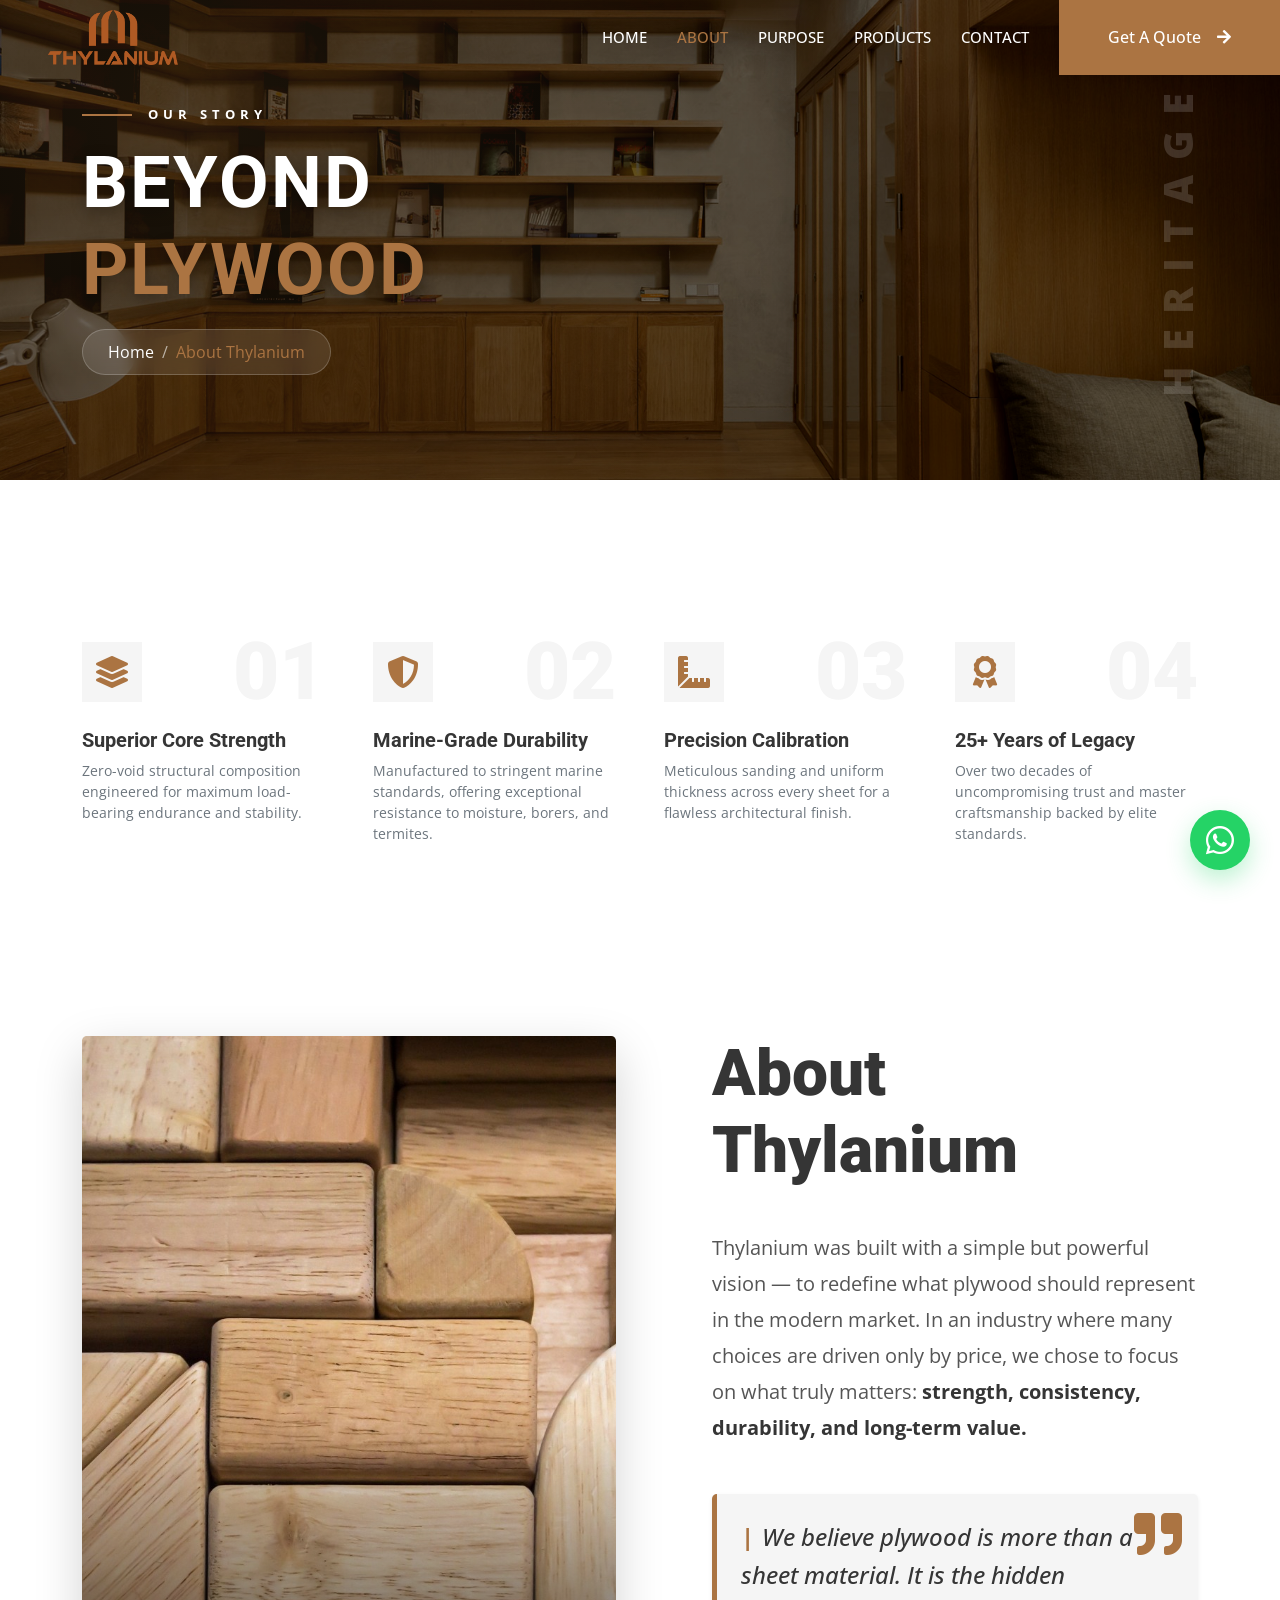
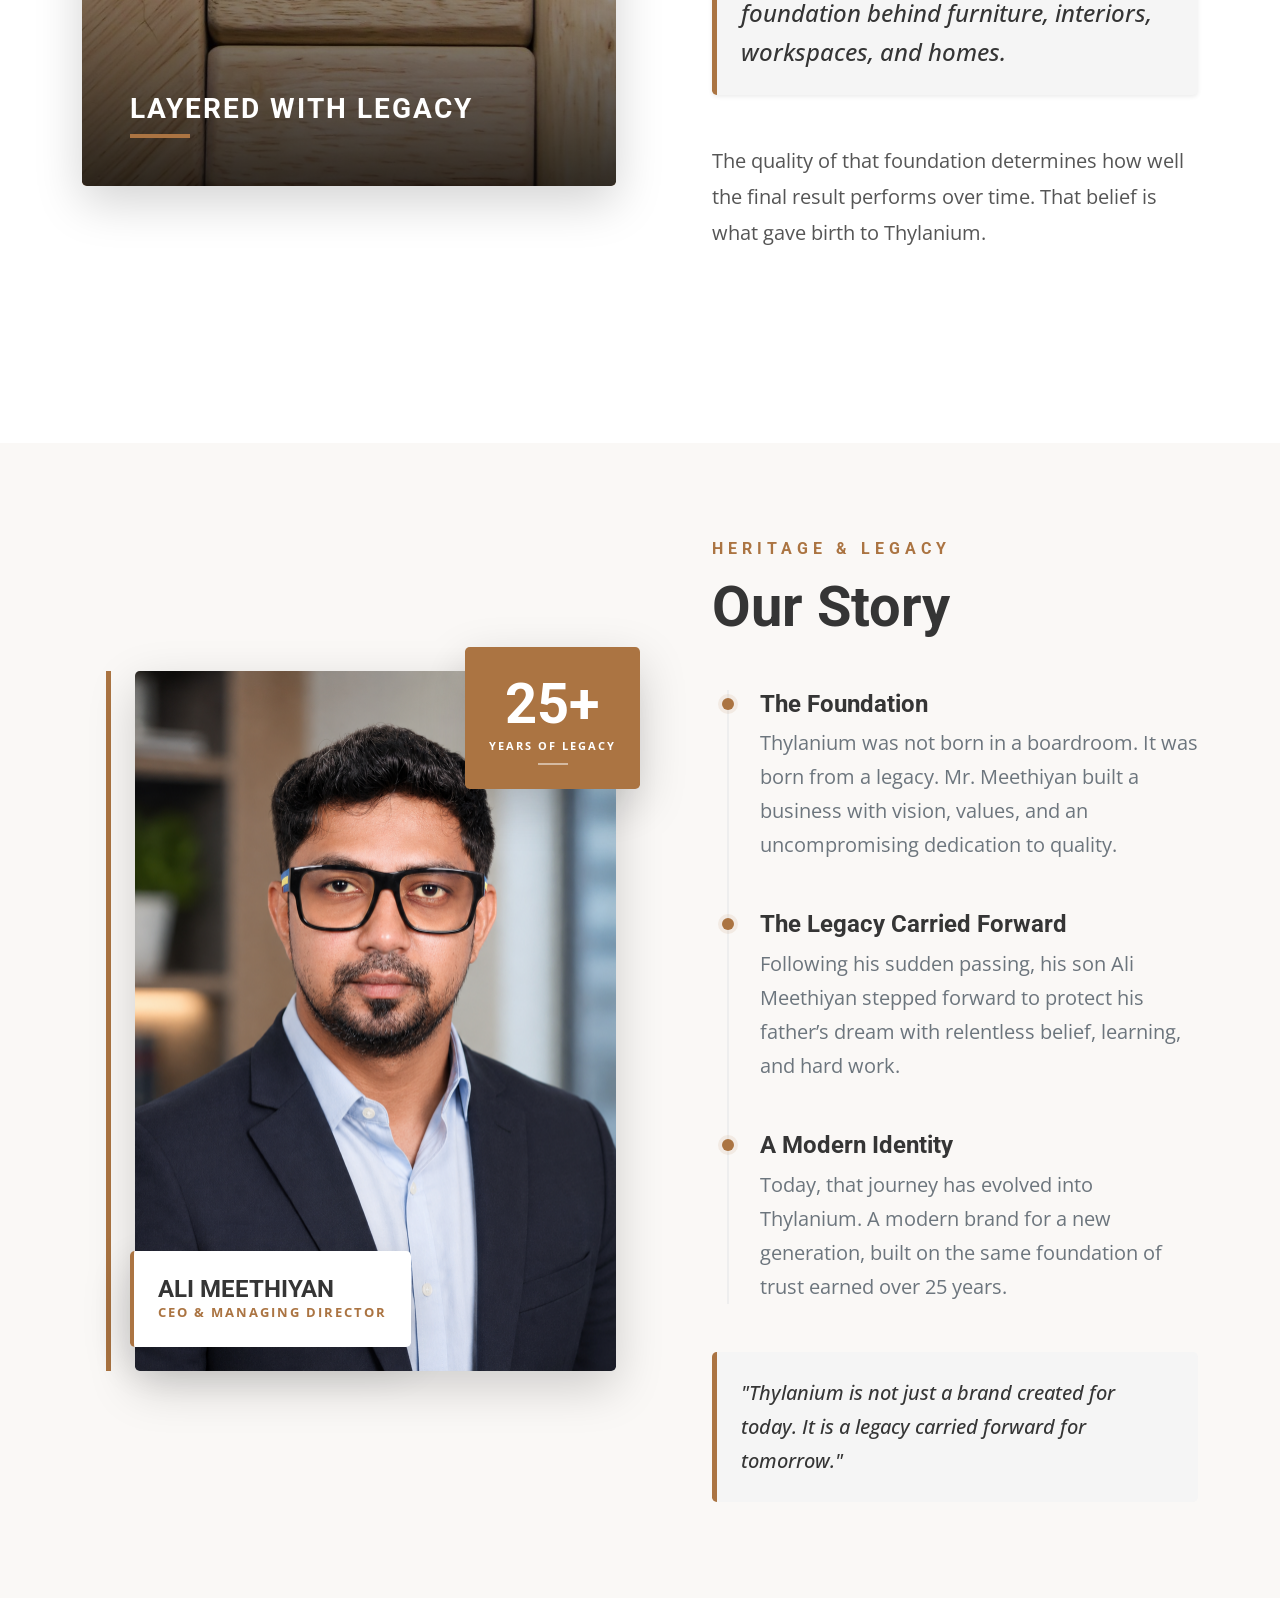
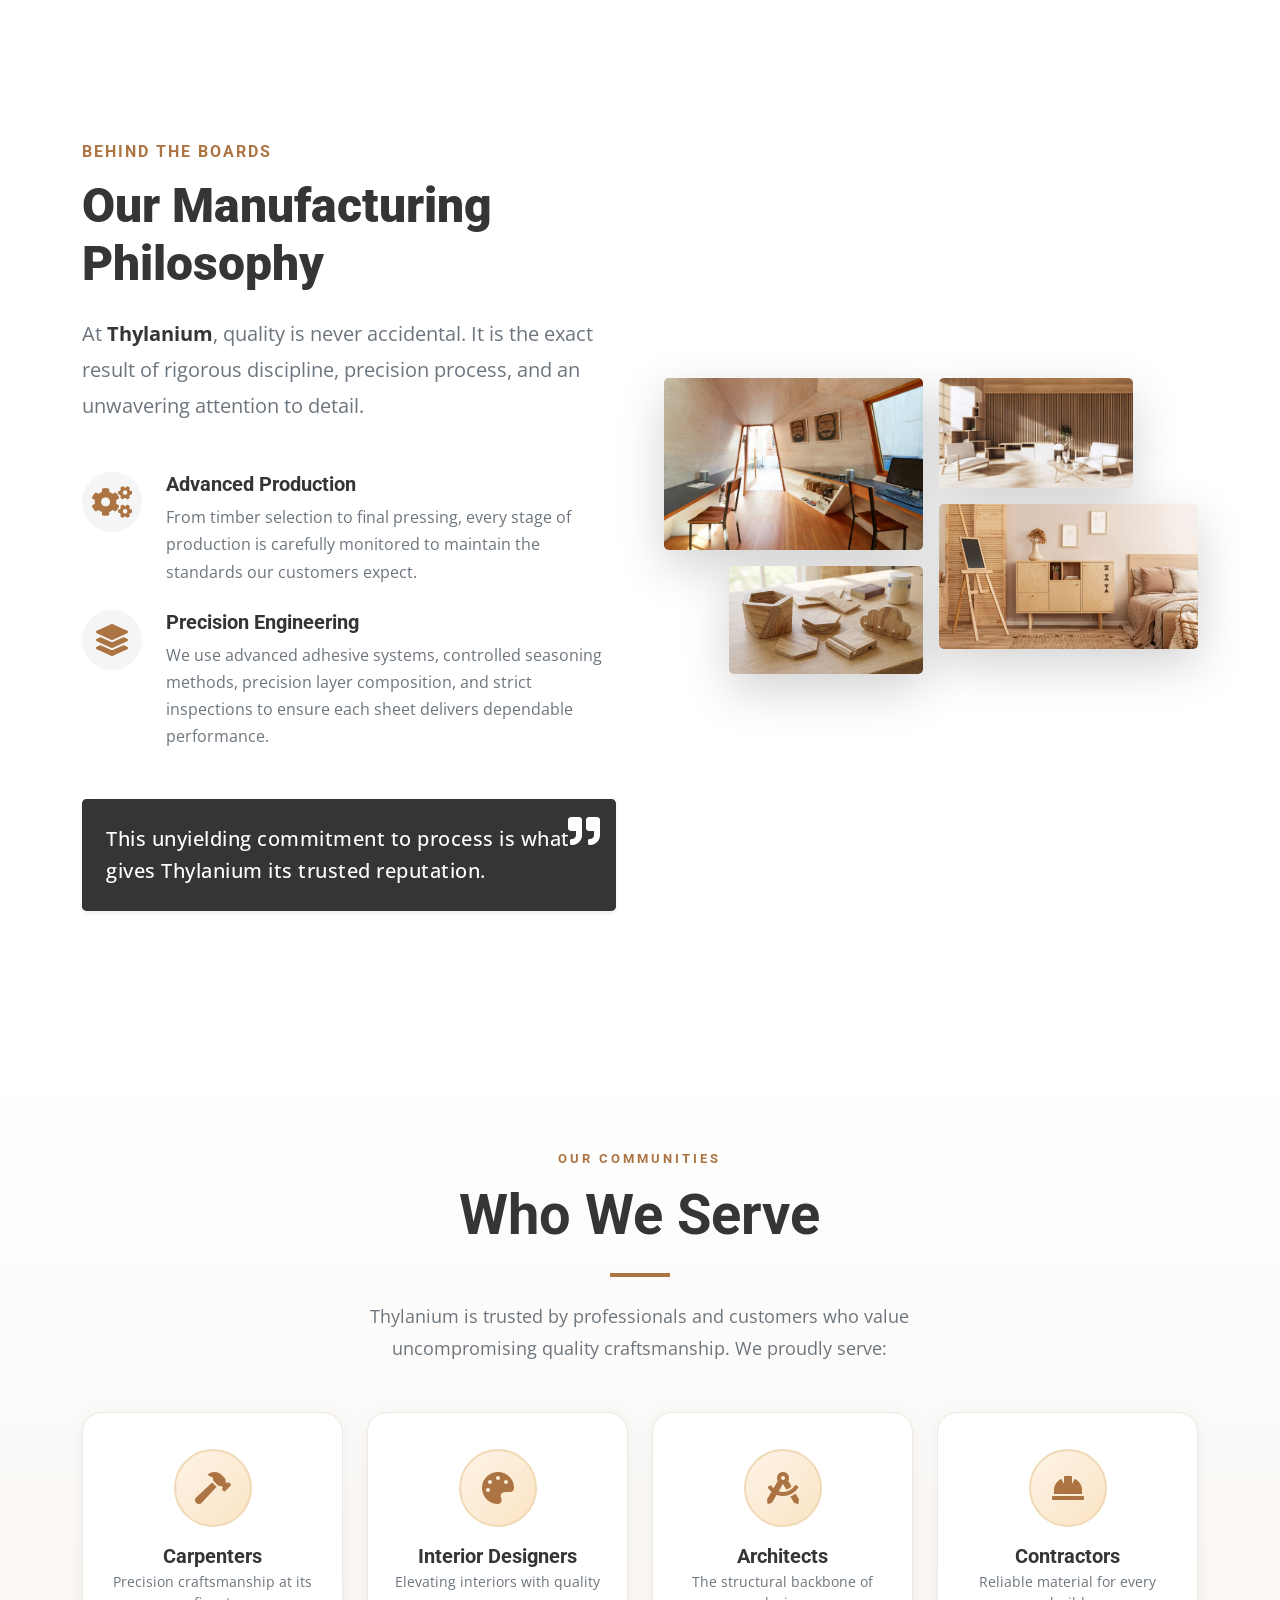
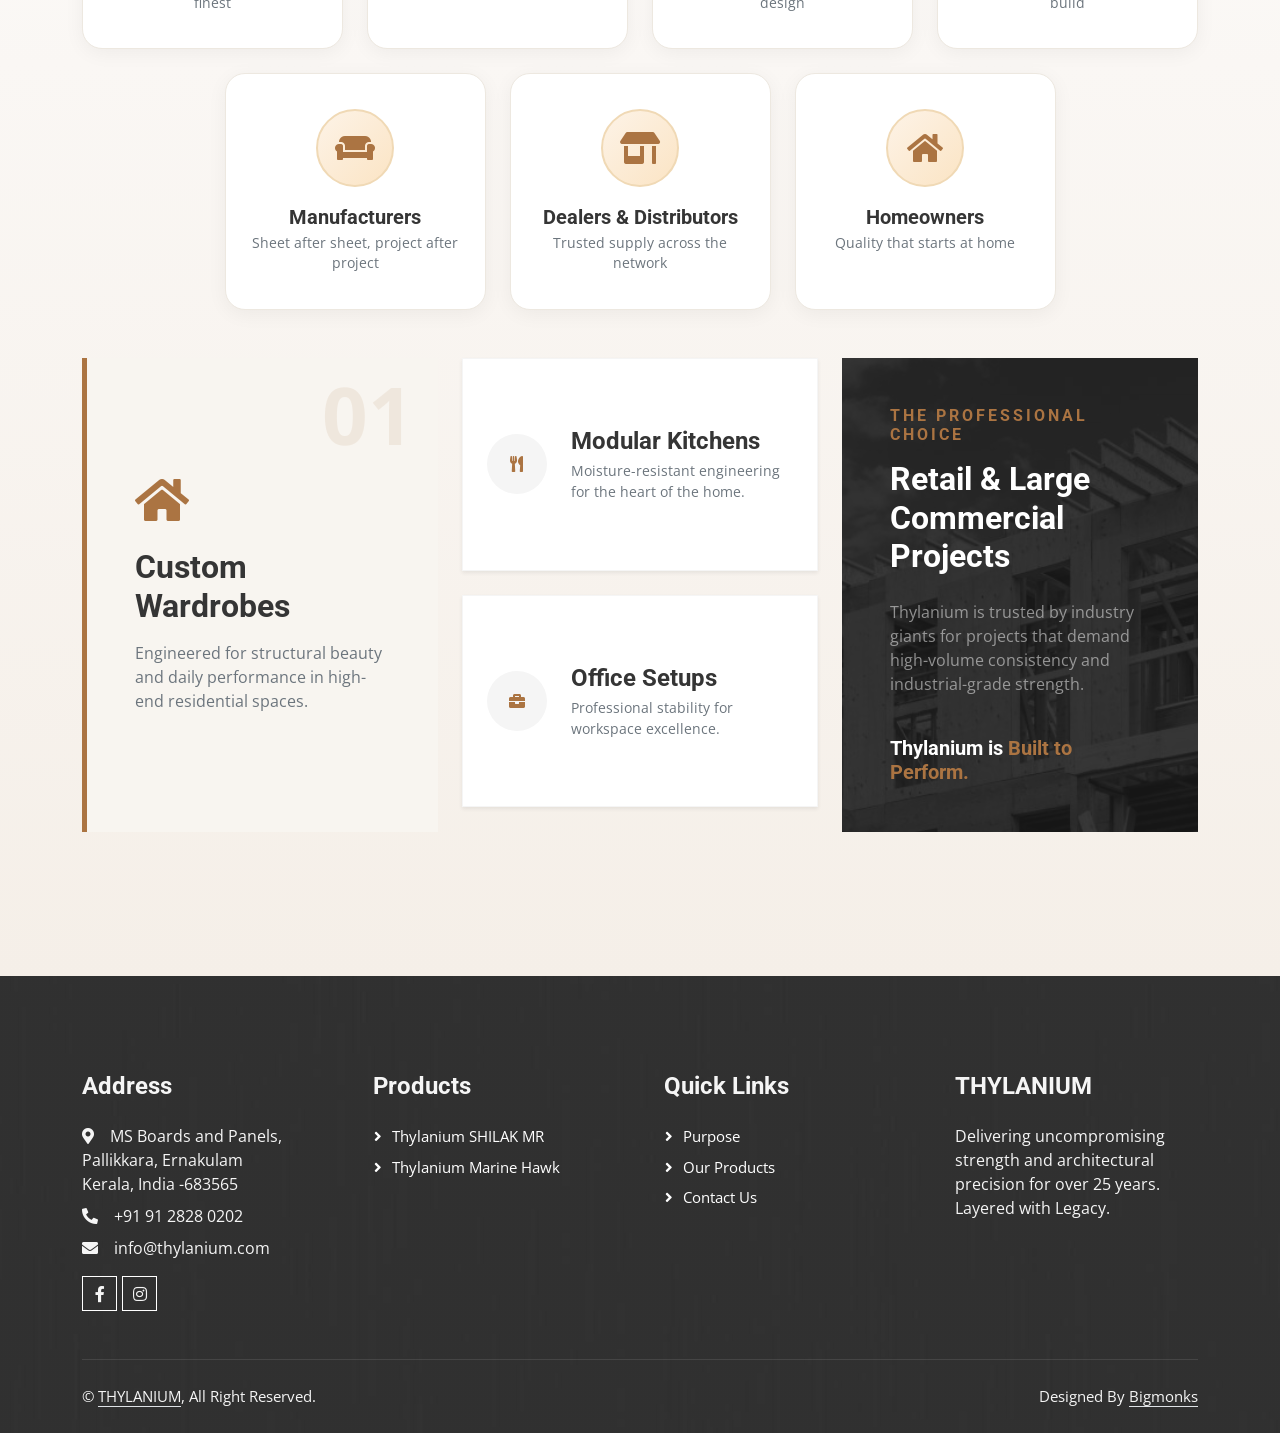
<file: about.html>
<!DOCTYPE html>
<html lang="en">

<head>
    <meta charset="utf-8">
    <title>About Us — Thylanium Plywood | Layered with Legacy</title>
    <meta content="width=device-width, initial-scale=1.0" name="viewport">
    <meta content="Thylanium history, Ali Meethiyan, plywood legacy, Kerala plywood builders, quality plywood Indian brand" name="keywords">
    <meta content="Learn about the journey and legacy of Thylanium Plywood. Led by CEO Ali Meethiyan, we build on 25+ years of trust to redefine quality in the plywood industry." name="description">
    <meta name="robots" content="index, follow">
    <link rel="canonical" href="https://www.thylanium.com/about.html">

    <!-- Open Graph / Facebook -->
    <meta property="og:type" content="website">
    <meta property="og:url" content="https://www.thylanium.com/about.html">
    <meta property="og:title" content="About Us — Thylanium Plywood | Layered with Legacy">
    <meta property="og:description" content="Redefining quality in the plywood industry. Built on a 25-year legacy of trust, craftsmanship, and unyielding quality.">
    <meta property="og:image" content="https://www.thylanium.com/img/img1.jpg">
    <meta property="og:site_name" content="Thylanium">

    <!-- Twitter -->
    <meta property="twitter:card" content="summary_large_image">
    <meta property="twitter:url" content="https://www.thylanium.com/about.html">
    <meta property="twitter:title" content="About Us — Thylanium Plywood | Layered with Legacy">
    <meta property="twitter:description" content="Redefining quality in the plywood industry. Built on a 25-year legacy of trust, craftsmanship, and unyielding quality.">
    <meta property="twitter:image" content="https://www.thylanium.com/img/img1.jpg">

    <!-- Favicon -->
    <link href="img/favicon.png" rel="icon" type="image/png">

    <!-- Google Web Fonts -->
    <link rel="preconnect" href="https://fonts.googleapis.com">
    <link rel="preconnect" href="https://fonts.gstatic.com" crossorigin>
    <link
        href="https://fonts.googleapis.com/css2?family=Open+Sans:wght@300;400;500&family=Roboto:wght@300;500;700;900&display=swap"
        rel="stylesheet">

    <!-- Icon Font Stylesheet -->
    <link href="https://cdnjs.cloudflare.com/ajax/libs/font-awesome/5.10.0/css/all.min.css" rel="stylesheet">
    <link href="https://cdn.jsdelivr.net/npm/bootstrap-icons@1.4.1/font/bootstrap-icons.css" rel="stylesheet">

    <!-- Libraries Stylesheet -->
    <link href="lib/animate/animate.min.css" rel="stylesheet">
    <link href="lib/owlcarousel/assets/owl.carousel.min.css" rel="stylesheet">
    <link href="lib/lightbox/css/lightbox.min.css" rel="stylesheet">

    <!-- Customized Bootstrap Stylesheet -->
    <link href="css/bootstrap.min.css" rel="stylesheet">

    <!-- Template Stylesheet -->
    <link href="css/style.css" rel="stylesheet">
    <style>
        @media (max-width: 768px) {
            .hero-legacy-text {
                font-weight: 300 !important;
            }
        }
        .ceo-profile {
            transition: all 0.3s ease;
        }
        .ceo-profile:hover {
            transform: translateY(-5px);
            box-shadow: 0 15px 35px rgba(171, 116, 66, 0.15) !important;
            background: #fff !important;
        }
        .legacy-floating-badge {
            background: var(--primary);
            color: white;
            padding: 2rem;
            border-radius: 20px;
            box-shadow: 0 20px 40px rgba(171, 116, 66, 0.3);
            z-index: 10;
        }
        .milestone-dot {
            width: 12px;
            height: 12px;
            background: var(--primary);
            border-radius: 50%;
            position: absolute;
            left: -6px;
            top: 8px;
            box-shadow: 0 0 0 4px rgba(171, 116, 66, 0.1);
        }
        .timeline-line {
            position: absolute;
            width: 2px;
            height: 100%;
            background: #eee;
            left: 15px;
            top: 0;
        }
    </style>
</head>

<body>
    <!-- Spinner Start -->
    <div id="spinner"
        class="show bg-white position-fixed translate-middle w-100 vh-100 top-50 start-50 d-flex align-items-center justify-content-center">
        <div class="spinner-grow text-primary" style="width: 3rem; height: 3rem;" role="status">
            <span class="sr-only">Loading...</span>
        </div>
    </div>
    <!-- Spinner End -->





    <!-- Navbar Start -->
    <nav class="navbar navbar-expand-lg bg-transparent navbar-dark fixed-top p-0"
        style="transition: background-color 0.4s ease, box-shadow 0.4s ease;">
        <a href="index.html" class="navbar-brand d-flex align-items-center px-4 px-lg-5">
            <img src="img/Group 2 (1).png" alt="Thylanium Logo" style="max-height: 55px; width: auto;">
        </a>
        <button type="button" class="navbar-toggler me-4" data-bs-toggle="collapse" data-bs-target="#navbarCollapse">
            <span class="navbar-toggler-icon"></span>
        </button>
        <div class="collapse navbar-collapse" id="navbarCollapse">
            <div class="navbar-nav ms-auto p-4 p-lg-0">
                <a href="index.html" class="nav-item nav-link">Home</a>
                <a href="about.html" class="nav-item nav-link active">About</a>
                <a href="PURPOSE.html" class="nav-item nav-link">PURPOSE</a>
                <a href="service.html" class="nav-item nav-link">PRODUCTS</a>
                <a href="contact.html" class="nav-item nav-link">Contact</a>
            </div>
            <a href="contact.html#get-quote" class="btn btn-primary py-4 px-lg-5 d-none d-lg-block">Get A Quote<i
                    class="fa fa-arrow-right ms-3"></i></a>
        </div>
    </nav>
    <!-- Navbar End -->


    <!-- Page Header: Architectural Heritage -->
    <div class="container-fluid page-header p-0 position-relative overflow-hidden"
        style="height: 480px; background: #000;">
        <!-- Background Image with Cinematic Filter -->
        <img class="position-absolute top-0 start-0 w-100 h-100" src="img/img11.jpg" alt="Thylanium Heritage"
            style="object-fit: cover; filter: brightness(0.4) contrast(1.1); transform: scale(1.02); z-index: 1;">

        <!-- Blueprint Overlay -->
        <div class="position-absolute top-0 start-0 w-100 h-100 d-none d-lg-block"
            style="background: radial-gradient(circle at 15% 25%, rgba(185,130,60,0.15) 0%, transparent 60%); z-index: 2;">
        </div>

        <div class="container h-100 position-relative" style="z-index: 3;">
            <div class="row h-100 align-items-center">
                <div class="col-lg-7 text-start wow fadeInLeft" data-wow-delay="0.1s">
                    <div class="d-flex align-items-center mb-3">
                        <div class="bg-primary" style="width: 50px; height: 2px;"></div>
                        <span class="text-white text-uppercase fw-bold ms-3"
                            style="letter-spacing: 5px; font-size: 0.8rem;">Our Story</span>
                    </div>
                    <h1 class="display-2 text-white fw-bold mb-3">BEYOND <span
                            style="color: var(--primary);">PLYWOOD</span></h1>
                    <nav aria-label="breadcrumb">
                        <ol class="breadcrumb mb-0">
                            <li class="breadcrumb-item"><a class="text-white opacity-75" href="index.html">Home</a></li>
                            <li class="breadcrumb-item text-primary active" aria-current="page">About Thylanium</li>
                        </ol>
                    </nav>
                </div>
                <!-- Vertical Label for Depth -->
                <div class="col-lg-5 d-none d-lg-block text-end wow fadeInRight" data-wow-delay="0.3s">
                    <span
                        style="writing-mode: vertical-rl; transform: rotate(180deg); color: rgba(255,255,255,0.15); font-weight: 900; letter-spacing: 15px; font-size: 2.5rem; line-height: 1;">HERITAGE</span>
                </div>
            </div>
        </div>
    </div>


    <!-- Feature Start -->
    <div class="container-xxl py-5">
        <div class="container">
            <div class="row g-5">
                <div class="col-md-6 col-lg-3 wow fadeIn" data-wow-delay="0.1s">
                    <div class="d-flex align-items-center justify-content-between mb-2">
                        <div class="d-flex align-items-center justify-content-center bg-light"
                            style="width: 60px; height: 60px;">
                            <i class="fa fa-layer-group fa-2x text-primary"></i>
                        </div>
                        <h1 class="display-1 text-light mb-0">01</h1>
                    </div>
                    <h5>Superior Core Strength</h5>
                    <p class="text-muted small mb-0">Zero-void structural composition engineered for maximum load-bearing endurance and stability.</p>
                </div>
                <div class="col-md-6 col-lg-3 wow fadeIn" data-wow-delay="0.3s">
                    <div class="d-flex align-items-center justify-content-between mb-2">
                        <div class="d-flex align-items-center justify-content-center bg-light"
                            style="width: 60px; height: 60px;">
                            <i class="fa fa-shield-alt fa-2x text-primary"></i>
                        </div>
                        <h1 class="display-1 text-light mb-0">02</h1>
                    </div>
                    <h5>Marine-Grade Durability</h5>
                    <p class="text-muted small mb-0">Manufactured to stringent marine standards, offering exceptional resistance to moisture, borers, and termites.</p>
                </div>
                <div class="col-md-6 col-lg-3 wow fadeIn" data-wow-delay="0.5s">
                    <div class="d-flex align-items-center justify-content-between mb-2">
                        <div class="d-flex align-items-center justify-content-center bg-light"
                            style="width: 60px; height: 60px;">
                            <i class="fa fa-ruler-combined fa-2x text-primary"></i>
                        </div>
                        <h1 class="display-1 text-light mb-0">03</h1>
                    </div>
                    <h5>Precision Calibration</h5>
                    <p class="text-muted small mb-0">Meticulous sanding and uniform thickness across every sheet for a flawless architectural finish.</p>
                </div>
                <div class="col-md-6 col-lg-3 wow fadeIn" data-wow-delay="0.7s">
                    <div class="d-flex align-items-center justify-content-between mb-2">
                        <div class="d-flex align-items-center justify-content-center bg-light"
                            style="width: 60px; height: 60px;">
                            <i class="fa fa-award fa-2x text-primary"></i>
                        </div>
                        <h1 class="display-1 text-light mb-0">04</h1>
                    </div>
                    <h5>25+ Years of Legacy</h5>
                    <p class="text-muted small mb-0">Over two decades of uncompromising trust and master craftsmanship backed by elite standards.</p>
                </div>
            </div>
        </div>
    </div>
    <!-- Feature End -->



    <!-- About Start -->
    <div class="container-fluid bg-white py-5 my-5 wow fadeInUp" data-wow-delay="0.1s">
        <div class="container py-5">
            <div class="row g-5">
                <div class="col-lg-6 wow fadeIn" data-wow-delay="0.2s">
                    <div class="position-sticky" style="top: 120px;">
                        <div class="position-relative overflow-hidden rounded-3 shadow-lg" style="height: 750px;">
                            <img class="position-absolute w-100 h-100" src="img/img1.jpg"
                                style="object-fit: cover; transition: transform 0.5s ease;" alt="About Thylanium"
                                onmouseover="this.style.transform='scale(1.05)'"
                                onmouseout="this.style.transform='scale(1)'">
                            <div class="position-absolute top-0 start-0 w-100 h-100"
                                style="background: linear-gradient(to top, rgba(0,0,0,0.8) 0%, transparent 50%);"></div>
                            <div class="position-absolute bottom-0 start-0 p-5 w-100">
                                <h3 class="text-white mb-2 hero-legacy-text" style="letter-spacing: 2px;">LAYERED WITH
                                    LEGACY</h3>
                                <div style="width: 60px; height: 4px; background-color: var(--primary);"></div>
                            </div>
                        </div>
                    </div>
                </div>
                <div class="col-lg-6 wow fadeIn" data-wow-delay="0.4s">
                    <div class="ps-lg-5">
                        <div class="title text-start mb-4">
                            <h1 class="display-3 mb-0 text-dark">About Thylanium</h1>
                        </div>

                        <p class="fs-5 text-body mb-4 pt-3" style="line-height: 1.8;">Thylanium was built with a simple
                            but powerful vision — to redefine what plywood should represent in the modern market. In an
                            industry where many choices are driven only by price, we chose to focus on what truly
                            matters: <strong class="text-dark">strength, consistency, durability, and long-term
                                value.</strong></p>

                        <div
                            class="bg-light p-4 rounded-3 border-start border-5 border-primary my-5 shadow-sm position-relative">
                            <i
                                class="fa fa-quote-right fa-3x text-primary position-absolute top-0 end-0 mt-3 me-3 opacity-25"></i>
                            <p class="mb-0 fs-4 fw-medium text-dark fst-italic" style="line-height: 1.6;"><span
                                    class="text-primary fw-bold pe-2">|</span>We believe plywood is more than a sheet
                                material. It is the hidden foundation behind furniture, interiors, workspaces, and
                                homes.</p>
                        </div>

                        <p class="fs-5 text-body mb-5" style="line-height: 1.8;">The quality of that foundation
                            determines how well the final result performs over time. That belief is what gave birth to
                            Thylanium.</p>
                    </div>
                </div>
            </div>
        </div>
    </div>
    <!-- About End -->

    <!-- Our Story Section Start (Professional Edition) -->
    <div class="container-fluid py-5 my-5" style="background-color: #faf8f6;">
        <div class="container py-5">
            <div class="row g-5 align-items-center">
                <!-- Left: Professional Portrait -->
                <div class="col-lg-6 wow fadeInLeft" data-wow-delay="0.1s">
                    <div class="position-relative ps-lg-4">
                        <div class="border-start border-5 border-primary ps-4">
                            <div class="rounded-3 shadow-lg overflow-hidden" style="height: 700px;">
                                <img src="img/ceo2.png" class="w-100 h-100" style="object-fit: cover;" alt="Ali Meethiyan">
                            </div>
                        </div>
                        <!-- Professional Label -->
                        <div class="bg-white p-4 shadow-lg position-absolute bottom-0 start-0 mb-4 ms-5 rounded-3 border-start border-4 border-primary" style="z-index: 5;">
                            <h4 class="mb-0 text-dark fw-bold">ALI MEETHIYAN</h4>
                            <p class="text-primary text-uppercase fw-bold mb-0" style="font-size: 0.8rem; letter-spacing: 2px;">CEO & Managing Director</p>
                        </div>
                        <!-- 25+ Years Feature Badge -->
                        <div class="position-absolute top-0 end-0 bg-primary text-white p-4 rounded-3 shadow-lg mt-n4 me-n4 text-center wow zoomIn" data-wow-delay="0.5s" style="z-index: 10; min-width: 160px;">
                            <h2 class="display-4 fw-bold mb-0 text-white">25+</h2>
                            <p class="text-uppercase fw-bold mb-0" style="font-size: 0.7rem; letter-spacing: 2px;">Years of Legacy</p>
                            <div class="bg-white mx-auto mt-2" style="width: 30px; height: 2px; opacity: 0.5;"></div>
                        </div>
                    </div>
                </div>

                <!-- Right: The Milestone Timeline -->
                <div class="col-lg-6 wow fadeInRight" data-wow-delay="0.3s">
                    <div class="ps-lg-5">
                        <h6 class="text-primary text-uppercase mb-3" style="letter-spacing: 5px;">Heritage & Legacy</h6>
                        <h1 class="display-4 text-dark fw-bold mb-5">Our Story</h1>
                        
                        <div class="position-relative">
                            <!-- Timeline Line -->
                            <div class="timeline-line"></div>

                            <!-- Milestone 01 -->
                            <div class="milestone ps-5 pb-5 position-relative">
                                <div class="milestone-dot" style="left: 10px;"></div>
                                <h4 class="text-dark fw-bold mb-2">The Foundation</h4>
                                <p class="text-muted fs-5 mb-0" style="line-height: 1.7;">Thylanium was not born in a boardroom. It was born from a legacy. Mr. Meethiyan built a business with vision, values, and an uncompromising dedication to quality.</p>
                            </div>

                            <!-- Milestone 02 -->
                            <div class="milestone ps-5 pb-5 position-relative">
                                <div class="milestone-dot" style="left: 10px;"></div>
                                <h4 class="text-dark fw-bold mb-2">The Legacy Carried Forward</h4>
                                <p class="text-muted fs-5 mb-0" style="line-height: 1.7;">Following his sudden passing, his son Ali Meethiyan stepped forward to protect his father’s dream with relentless belief, learning, and hard work.</p>
                            </div>

                            <!-- Milestone 03 -->
                            <div class="milestone ps-5 position-relative">
                                <div class="milestone-dot" style="left: 10px;"></div>
                                <h4 class="text-dark fw-bold mb-2">A Modern Identity</h4>
                                <p class="text-muted fs-5 mb-0" style="line-height: 1.7;">Today, that journey has evolved into Thylanium. A modern brand for a new generation, built on the same foundation of trust earned over 25 years.</p>
                            </div>
                        </div>

                        <!-- Professional Summary -->
                        <div class="mt-5 p-4 bg-light rounded-3 border-start border-5 border-primary">
                            <p class="text-dark fs-5 fw-medium mb-0" style="line-height: 1.7; font-style: italic;">
                                "Thylanium is not just a brand created for today. It is a legacy carried forward for tomorrow."
                            </p>
                        </div>
                    </div>
                </div>
            </div>
        </div>
    </div>
    <!-- Our Story Section End -->



    <!-- Manufacturing Start -->
    <div class="container-xxl py-5 my-5">
        <div class="container py-5">
            <div class="row g-5 align-items-center">
                <!-- Left Details -->
                <div class="col-lg-6 wow fadeInUp" data-wow-delay="0.1s">
                    <h6 class="text-primary text-uppercase mb-3" style="letter-spacing: 2px;">Behind the Boards</h6>
                    <h1 class="display-5 text-dark mb-4">Our Manufacturing Philosophy</h1>
                    <p class="fs-5 text-muted mb-5" style="line-height: 1.8;">At <strong
                            class="text-dark">Thylanium</strong>, quality is never accidental. It is the exact result of
                        rigorous discipline, precision process, and an unwavering attention to detail.</p>

                    <div class="d-flex align-items-start mb-4">
                        <div class="btn-square rounded-circle bg-light text-primary flex-shrink-0 me-4"
                            style="width: 60px; height: 60px;">
                            <i class="fa fa-cogs fa-2x"></i>
                        </div>
                        <div>
                            <h5 class="mb-2">Advanced Production</h5>
                            <p class="text-muted mb-0" style="line-height: 1.7;">From timber selection to final
                                pressing, every stage of production is carefully monitored to maintain the standards our
                                customers expect.</p>
                        </div>
                    </div>

                    <div class="d-flex align-items-start mb-5">
                        <div class="btn-square rounded-circle bg-light text-primary flex-shrink-0 me-4"
                            style="width: 60px; height: 60px;">
                            <i class="fa fa-layer-group fa-2x"></i>
                        </div>
                        <div>
                            <h5 class="mb-2">Precision Engineering</h5>
                            <p class="text-muted mb-0" style="line-height: 1.7;">We use advanced adhesive systems,
                                controlled seasoning methods, precision layer composition, and strict inspections to
                                ensure each sheet delivers dependable performance.</p>
                        </div>
                    </div>

                    <div class="bg-primary p-4 rounded-3 shadow-sm position-relative overflow-hidden group">
                        <div class="position-absolute w-100 h-100 top-0 start-0 bg-dark opacity-10"></div>
                        <i
                            class="fa fa-quote-right fa-2x text-white position-absolute top-0 end-0 mt-3 me-3 opacity-25"></i>
                        <p class="fs-5 text-white fw-medium mb-0 position-relative z-1"
                            style="letter-spacing: 0.5px; line-height: 1.6;">This unyielding commitment to process is
                            what gives Thylanium its trusted reputation.</p>
                    </div>
                </div>

                <!-- Right Asymmetric Image Grid -->
                <div class="col-lg-6 wow fadeInUp" data-wow-delay="0.5s">
                    <div class="row g-3">
                        <div class="col-6 text-end">
                            <img class="img-fluid rounded-3 shadow-lg w-100 mb-3" src="img/img16.png"
                                style="animation: slowFloat 6s ease-in-out infinite; animation-delay: 1s;"
                                alt="Thylanium Manufacturing">
                            <img class="img-fluid rounded-3 shadow-lg w-75" src="img/img8.png"
                                style="animation: slowFloat 6s ease-in-out infinite; animation-delay: 3s;"
                                alt="Thylanium Processing">
                        </div>
                        <div class="col-6 text-start">
                            <img class="img-fluid rounded-3 shadow-lg w-75 mb-3" src="img/img3.jpg"
                                style="animation: slowFloat 6s ease-in-out infinite; animation-delay: 0s;"
                                alt="Thylanium Bonding">
                            <img class="img-fluid rounded-3 shadow-lg w-100" src="img/img5.jpg"
                                style="animation: slowFloat 6s ease-in-out infinite; animation-delay: 2s;"
                                alt="Thylanium Warehouse">
                        </div>
                    </div>
                </div>
            </div>
        </div>
    </div>

    <style>
        @keyframes slowFloat {

            0%,
            100% {
                transform: translateY(0);
            }

            50% {
                transform: translateY(-12px);
            }
        }
    </style>
    <!-- Manufacturing End -->

    <!-- Who We Serve Start -->
    <div class="container-fluid py-5"
        style="background: linear-gradient(180deg, #ffffff 0%, #faf7f4 40%, #f5efe8 100%);">
        <div class="container py-5">

            <style>
                @keyframes floatCard {

                    0%,
                    100% {
                        transform: translateY(0px);
                    }

                    50% {
                        transform: translateY(-12px);
                    }
                }

                .serve-card-light {
                    background: #ffffff;
                    border: 1px solid #ede8e0;
                    border-radius: 20px;
                    padding: 2.2rem 1.5rem;
                    text-align: center;
                    transition: all 0.4s cubic-bezier(0.175, 0.885, 0.32, 1.275);
                    box-shadow: 0 4px 20px rgba(0, 0, 0, 0.05);
                    height: 100%;
                }

                .serve-card-light:hover {
                    box-shadow: 0 16px 40px rgba(185, 130, 60, 0.15);
                    border-color: var(--primary);
                    transform: translateY(-8px) !important;
                    animation-play-state: paused;
                }

                .serve-card-light .icon-ring {
                    width: 78px;
                    height: 78px;
                    border-radius: 50%;
                    background: linear-gradient(135deg, #fdf3e7, #fbe4c4);
                    display: inline-flex;
                    align-items: center;
                    justify-content: center;
                    margin-bottom: 1.1rem;
                    border: 2px solid #f0d9b5;
                    transition: all 0.4s ease;
                }

                .serve-card-light:hover .icon-ring {
                    background: var(--primary);
                    border-color: var(--primary);
                    transform: scale(1.08) rotate(5deg);
                }

                .serve-card-light:hover .icon-ring i {
                    color: #fff !important;
                }
            </style>

            <!-- Section Header -->
            <div class="row justify-content-center text-center mb-5 wow fadeIn" data-wow-delay="0.1s">
                <div class="col-lg-7">
                    <h6 class="text-primary text-uppercase mb-3" style="letter-spacing: 3px; font-size: 0.8rem;">Our
                        Communities</h6>
                    <h1 class="display-4 fw-bold text-dark mb-4">Who We Serve</h1>
                    <div style="width: 60px; height: 4px; background: var(--primary); margin: 0 auto 1.5rem;"></div>
                    <p class="text-muted mb-0" style="line-height: 1.8; font-size: 1.1rem;">Thylanium is trusted by
                        professionals and customers who value uncompromising quality craftsmanship. We proudly serve:
                    </p>
                </div>
            </div>

            <!-- Cards Grid -->
            <div class="row justify-content-center g-4 mb-5">
                <div class="col-lg-3 col-md-4 col-sm-6 wow fadeInUp" data-wow-delay="0.1s">
                    <div class="serve-card-light" style="animation: floatCard 5s ease-in-out infinite 0s;">
                        <div class="icon-ring"><i class="fa fa-hammer fa-2x text-primary"></i></div>
                        <h5 class="text-dark fw-semibold mb-1">Carpenters</h5>
                        <p class="text-muted mb-0" style="font-size: 0.85rem;">Precision craftsmanship at its finest</p>
                    </div>
                </div>
                <div class="col-lg-3 col-md-4 col-sm-6 wow fadeInUp" data-wow-delay="0.2s">
                    <div class="serve-card-light" style="animation: floatCard 6s ease-in-out infinite 1s;">
                        <div class="icon-ring"><i class="fa fa-palette fa-2x text-primary"></i></div>
                        <h5 class="text-dark fw-semibold mb-1">Interior Designers</h5>
                        <p class="text-muted mb-0" style="font-size: 0.85rem;">Elevating interiors with quality</p>
                    </div>
                </div>
                <div class="col-lg-3 col-md-4 col-sm-6 wow fadeInUp" data-wow-delay="0.3s">
                    <div class="serve-card-light" style="animation: floatCard 5.5s ease-in-out infinite 2s;">
                        <div class="icon-ring"><i class="fa fa-drafting-compass fa-2x text-primary"></i></div>
                        <h5 class="text-dark fw-semibold mb-1">Architects</h5>
                        <p class="text-muted mb-0" style="font-size: 0.85rem;">The structural backbone of design</p>
                    </div>
                </div>
                <div class="col-lg-3 col-md-4 col-sm-6 wow fadeInUp" data-wow-delay="0.4s">
                    <div class="serve-card-light" style="animation: floatCard 6.5s ease-in-out infinite 0.5s;">
                        <div class="icon-ring"><i class="fa fa-hard-hat fa-2x text-primary"></i></div>
                        <h5 class="text-dark fw-semibold mb-1">Contractors</h5>
                        <p class="text-muted mb-0" style="font-size: 0.85rem;">Reliable material for every build</p>
                    </div>
                </div>
                <div class="col-lg-3 col-md-4 col-sm-6 wow fadeInUp" data-wow-delay="0.5s">
                    <div class="serve-card-light" style="animation: floatCard 5.2s ease-in-out infinite 1.5s;">
                        <div class="icon-ring"><i class="fa fa-couch fa-2x text-primary"></i></div>
                        <h5 class="text-dark fw-semibold mb-1">Manufacturers</h5>
                        <p class="text-muted mb-0" style="font-size: 0.85rem;">Sheet after sheet, project after project
                        </p>
                    </div>
                </div>
                <div class="col-lg-3 col-md-4 col-sm-6 wow fadeInUp" data-wow-delay="0.6s">
                    <div class="serve-card-light" style="animation: floatCard 6.2s ease-in-out infinite 2.5s;">
                        <div class="icon-ring"><i class="fa fa-store-alt fa-2x text-primary"></i></div>
                        <h5 class="text-dark fw-semibold mb-1">Dealers & Distributors</h5>
                        <p class="text-muted mb-0" style="font-size: 0.85rem;">Trusted supply across the network</p>
                    </div>
                </div>
                <div class="col-lg-3 col-md-4 col-sm-6 wow fadeInUp" data-wow-delay="0.7s">
                    <div class="serve-card-light" style="animation: floatCard 5.8s ease-in-out infinite 0.8s;">
                        <div class="icon-ring"><i class="fa fa-home fa-2x text-primary"></i></div>
                        <h5 class="text-dark fw-semibold mb-1">Homeowners</h5>
                        <p class="text-muted mb-0" style="font-size: 0.85rem;">Quality that starts at home</p>
                    </div>
                </div>
            </div>

            <!-- Editorial Gallery: Built For Every Project -->
            <div class="row g-4 align-items-stretch mb-5">
                <div class="col-lg-4 col-md-6 wow fadeInUp" data-wow-delay="0.1s">
                    <div class="h-100 p-5 rounded-4 d-flex flex-column justify-content-center"
                        style="background: #f8f5f0; border-left: 5px solid var(--primary); position: relative;">
                        <span class="display-1 fw-bold position-absolute top-0 end-0 me-4 mt-2"
                            style="color: var(--primary); opacity: 0.1;">01</span>
                        <i class="fa fa-home fa-3x text-primary mb-4"></i>
                        <h2 class="fw-bold mb-3">Custom Wardrobes</h2>
                        <p class="text-muted mb-0">Engineered for structural beauty and daily performance in high-end
                            residential spaces.</p>
                    </div>
                </div>

                <div class="col-lg-4 col-md-6">
                    <div class="row g-4 h-100">
                        <div class="col-12 wow fadeInUp" data-wow-delay="0.2s">
                            <div class="p-4 rounded-4 border border-light shadow-sm h-100 d-flex align-items-center"
                                style="background: #fff; transition: all 0.3s ease;">
                                <div class="btn-square rounded-circle bg-light flex-shrink-0 me-4"
                                    style="width: 60px; height: 60px;">
                                    <i class="fa fa-utensils text-primary"></i>
                                </div>
                                <div>
                                    <h4 class="fw-bold mb-1">Modular Kitchens</h4>
                                    <p class="text-muted small mb-0">Moisture-resistant engineering for the heart of the
                                        home.</p>
                                </div>
                            </div>
                        </div>
                        <div class="col-12 wow fadeInUp" data-wow-delay="0.3s">
                            <div class="p-4 rounded-4 border border-light shadow-sm h-100 d-flex align-items-center"
                                style="background: #fff; transition: all 0.3s ease;">
                                <div class="btn-square rounded-circle bg-light flex-shrink-0 me-4"
                                    style="width: 60px; height: 60px;">
                                    <i class="fa fa-briefcase text-primary"></i>
                                </div>
                                <div>
                                    <h4 class="fw-bold mb-1">Office Setups</h4>
                                    <p class="text-muted small mb-0">Professional stability for workspace excellence.
                                    </p>
                                </div>
                            </div>
                        </div>
                    </div>
                </div>

                <div class="col-lg-4 col-md-12 wow fadeInUp" data-wow-delay="0.4s">
                    <div class="h-100 p-5 rounded-4 d-flex flex-column justify-content-between position-relative overflow-hidden"
                        style="background: #1a1a1a;">
                        <div class="position-absolute top-0 start-0 w-100 h-100"
                            style="background: url('img/img6.jpg') center center; background-size: cover; opacity: 0.15; filter: grayscale(1);">
                        </div>
                        <div class="position-relative z-index-1">
                            <h6 class="text-primary text-uppercase mb-3" style="letter-spacing: 3px;">The Professional
                                Choice</h6>
                            <h2 class="text-white fw-bold mb-4">Retail & Large Commercial Projects</h2>
                            <p class="text-white-50">Thylanium is trusted by industry giants for projects that demand
                                high-volume consistency and industrial-grade strength.</p>
                        </div>
                        <div class="position-relative z-index-1 mt-4">
                            <h5 class="text-white fw-bold mb-0">Thylanium is <span class="text-primary">Built to
                                    Perform.</span></h5>
                        </div>
                    </div>
                </div>
            </div>

        </div>
    </div>
    <!-- Who We Serve End -->
    <!-- Team Start -->
    <!-- Footer Start -->
    <div class="container-fluid bg-dark text-light footer mt-0 pt-5 wow fadeIn" data-wow-delay="0.1s">
        <div class="container py-5">
            <div class="row g-5">
                <div class="col-lg-3 col-md-6">
                    <h4 class="text-light mb-4">Address</h4>
                    <p class="mb-2"><i class="fa fa-map-marker-alt me-3"></i>MS Boards and Panels,<br>Pallikkara, Ernakulam<br>Kerala, India -683565</p>
                    <p class="mb-2"><i class="fa fa-phone-alt me-3"></i>+91 91 2828 0202</p>
                    <p class="mb-2"><i class="fa fa-envelope me-3"></i>info@thylanium.com</p>
                    <div class="d-flex pt-2">

                        <a class="btn btn-outline-light btn-social" href="https://facebook.com/thylanium"
                            target="_blank"><i class="fab fa-facebook-f"></i></a>
                        <a class="btn btn-outline-light btn-social" href="https://instagram.com/thylanium"
                            target="_blank"><i class="fab fa-instagram"></i></a>

                    </div>
                </div>
                <div class="col-lg-3 col-md-6">
                    <h4 class="text-light mb-4">Products</h4>
                    <a class="btn btn-link" href="MRGradePlywood.html">Thylanium SHILAK MR</a>
                    <a class="btn btn-link" href="ThylaniumMarineGradePlywood.html">Thylanium Marine Hawk</a>
                </div>
                <div class="col-lg-3 col-md-6">
                    <h4 class="text-light mb-4">Quick Links</h4>
                    <a class="btn btn-link" href="PURPOSE.html">Purpose</a>
                    <a class="btn btn-link" href="service.html">Our Products</a>
                    <a class="btn btn-link" href="contact.html">Contact Us</a>
                </div>
                <div class="col-lg-3 col-md-6">
                    <h4 class="text-light mb-4">THYLANIUM</h4>
                    <p>Delivering uncompromising strength and architectural precision for over 25 years. Layered with
                        Legacy.</p>
                </div>
            </div>
        </div>
        <div class="container">
            <div class="copyright">
                <div class="row">
                    <div class="col-md-6 text-center text-md-start mb-3 mb-md-0">
                        &copy; <a class="border-bottom" href="https://www.thylanium.com">THYLANIUM</a>, All Right
                        Reserved.
                    </div>
                    <div class="col-md-6 text-center text-md-end">
                        <!--/*** This template is free as long as you keep the footer author’s credit link/attribution link/backlink. If you'd like to use the template without the footer author’s credit link/attribution link/backlink, you can purchase the Credit Removal License from "https://htmlcodex.com/credit-removal". Thank you for your support. ***/-->
                        Designed By <a class="border-bottom" href="https://htmlcodex.com">Bigmonks</a>
                    </div>
                </div>
            </div>
        </div>
    </div>
    <!-- Footer End -->


    <!-- WhatsApp Floating Button -->
    <a href="https://wa.me/919128280202" target="_blank"
        style="position: fixed; bottom: 30px; right: 30px; width: 60px; height: 60px; background-color: #25D366; border-radius: 50%; display: flex; align-items: center; justify-content: center; box-shadow: 0 10px 25px rgba(37,211,102,0.3); z-index: 9999; transition: transform 0.3s ease; text-decoration: none;"
        onmouseover="this.style.transform='scale(1.1)'" onmouseout="this.style.transform='scale(1)'">
        <i class="fab fa-whatsapp" style="color: #fff; font-size: 32px;"></i>
    </a>


    <!-- JavaScript Libraries -->
    <script src="https://code.jquery.com/jquery-3.4.1.min.js"></script>
    <script src="https://cdn.jsdelivr.net/npm/bootstrap@5.0.0/dist/js/bootstrap.bundle.min.js"></script>
    <script src="lib/wow/wow.min.js"></script>
    <script src="lib/easing/easing.min.js"></script>
    <script src="lib/waypoints/waypoints.min.js"></script>
    <script src="lib/counterup/counterup.min.js"></script>
    <script src="lib/owlcarousel/owl.carousel.min.js"></script>
    <script src="lib/isotope/isotope.pkgd.min.js"></script>
    <script src="lib/lightbox/js/lightbox.min.js"></script>

    <!-- Template Javascript -->
    <script src="js/main.js"></script>
</body>

</html>
</file>
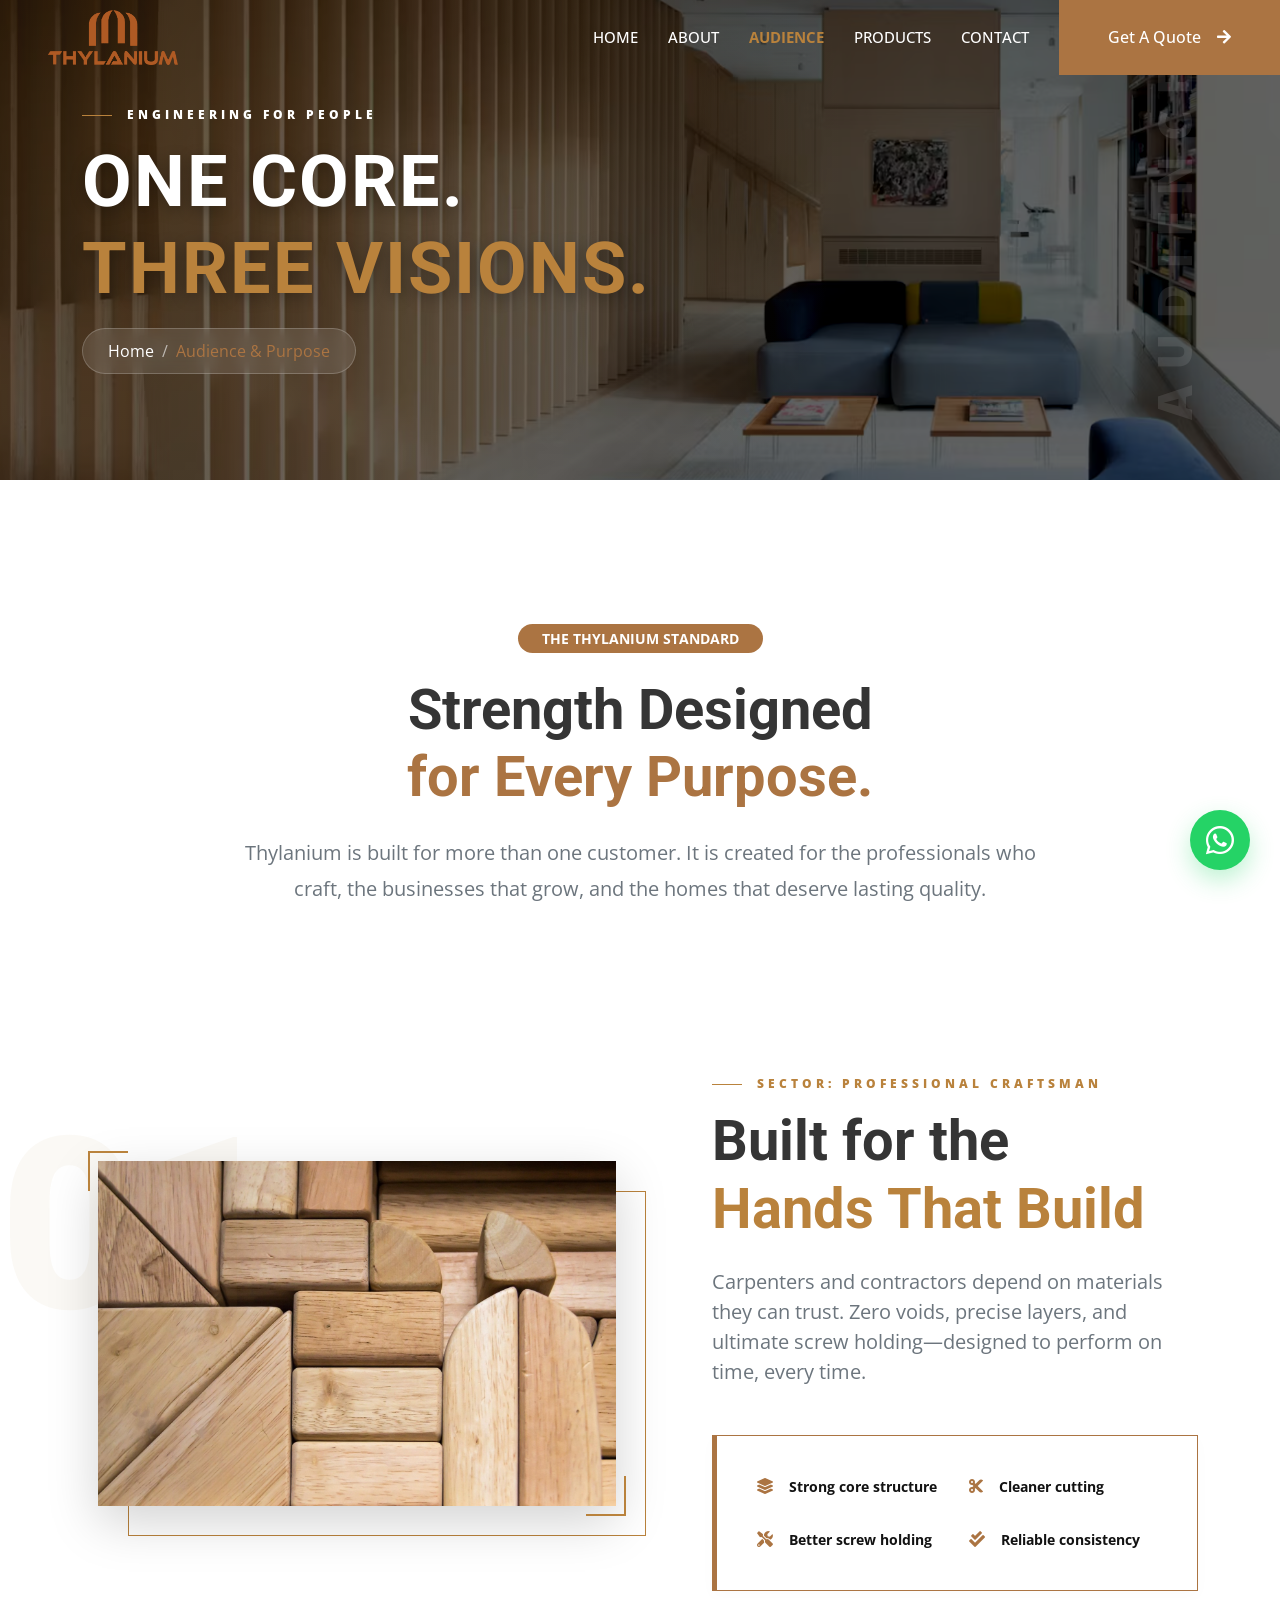
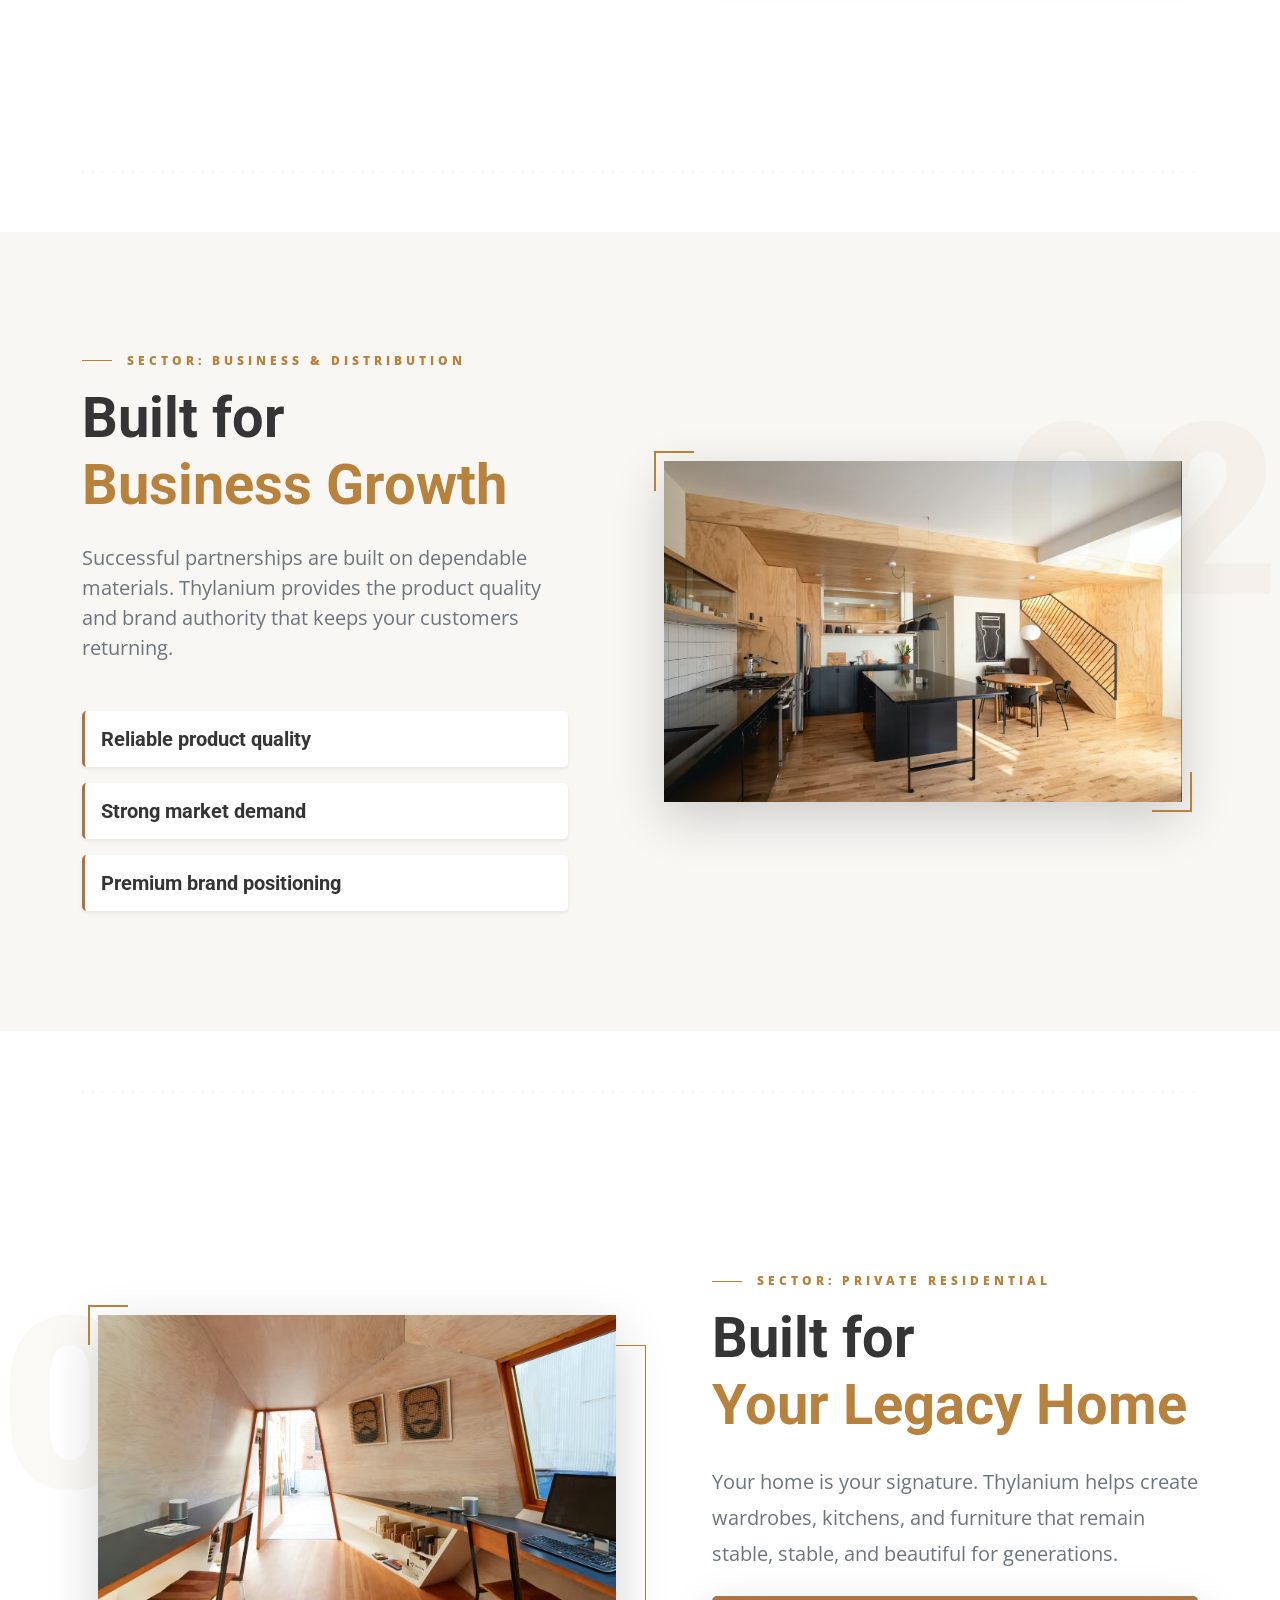
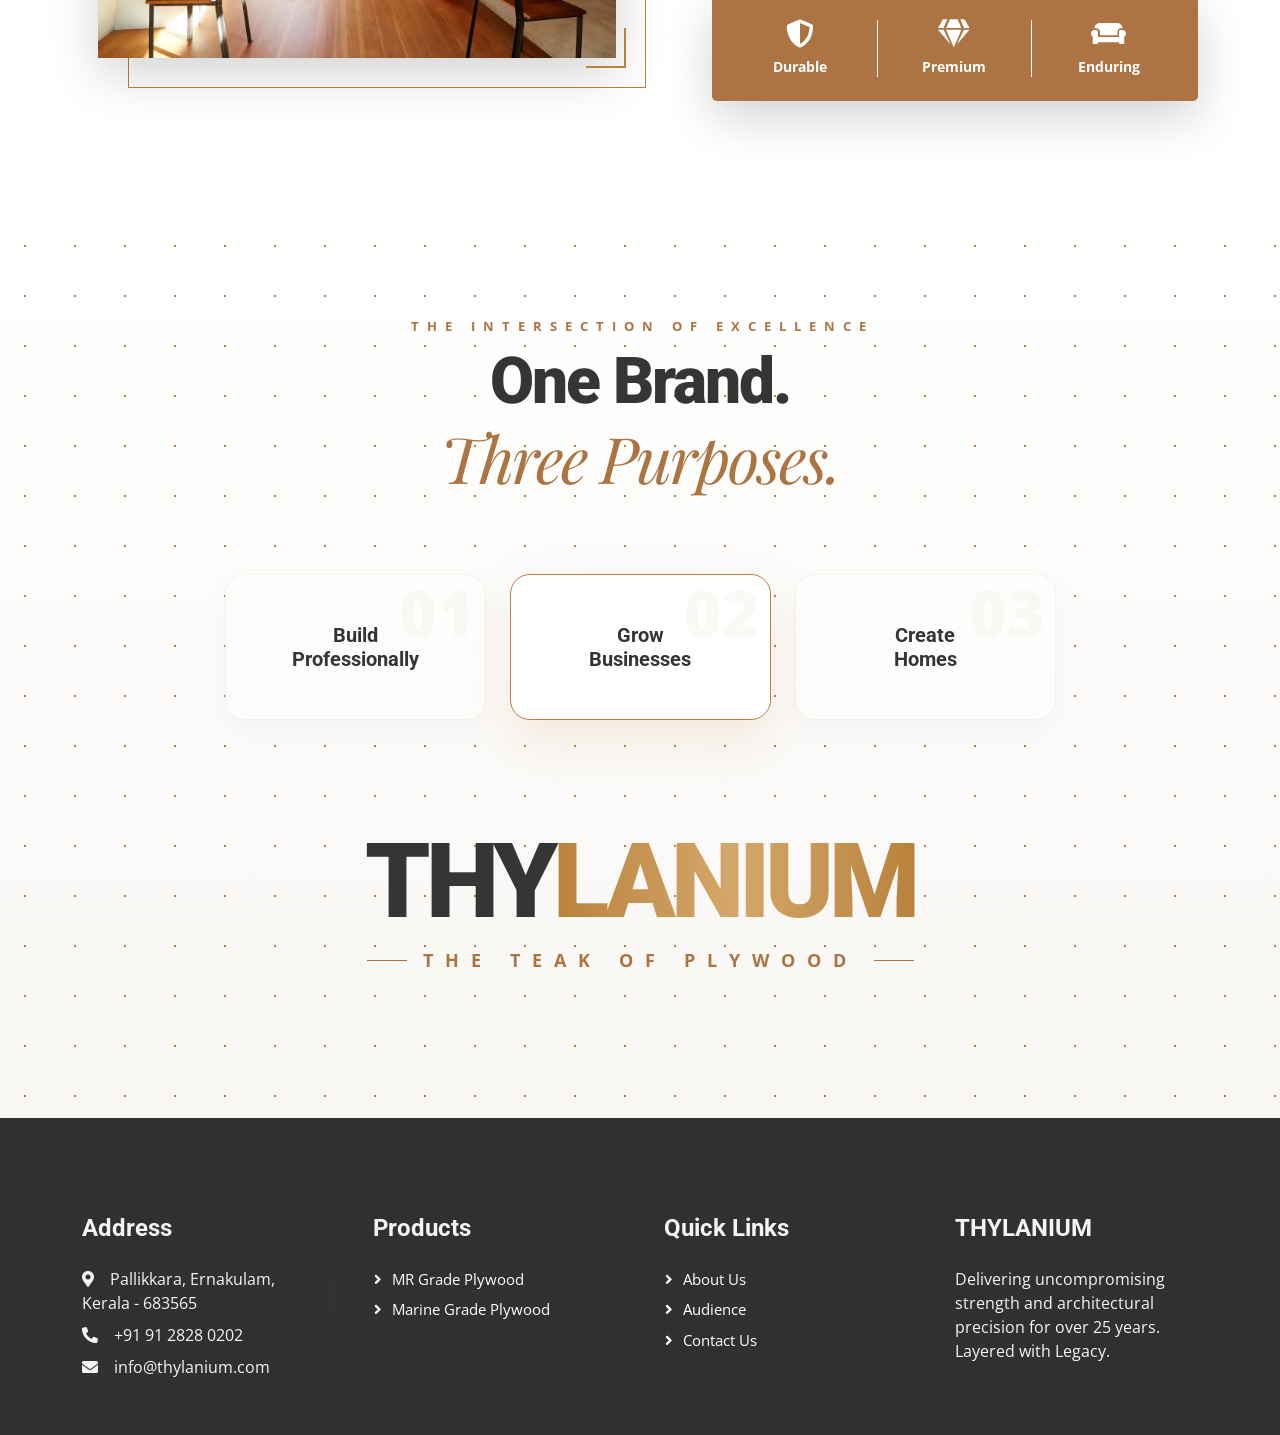
<file: Audience.html>
<!DOCTYPE html>
<html lang="en">

<head>
    <meta charset="utf-8">
    <title>THYLANIUM - Audience & Purpose</title>
    <meta content="width=device-width, initial-scale=1.0" name="viewport">
    <meta content="Thylanium, Plywood, Professionals, Builders, Business, Homeowners" name="keywords">
    <meta content="Engineered for strength, consistency, and long-term performance. Built for professionals, business, and your home." name="description">

    <!-- Favicon -->
    <link href="img/favicon.ico" rel="icon">

    <!-- Google Web Fonts -->
    <link rel="preconnect" href="https://fonts.googleapis.com">
    <link rel="preconnect" href="https://fonts.gstatic.com" crossorigin>
    <link href="https://fonts.googleapis.com/css2?family=Open+Sans:wght@400;500&family=Roboto:wght@500;700;900&display=swap" rel="stylesheet">

    <!-- Icon Font Stylesheet -->
    <link href="https://cdnjs.cloudflare.com/ajax/libs/font-awesome/5.10.0/css/all.min.css" rel="stylesheet">
    <link href="https://cdn.jsdelivr.net/npm/bootstrap-icons@1.4.1/font/bootstrap-icons.css" rel="stylesheet">

    <!-- Libraries Stylesheet -->
    <link href="lib/animate/animate.min.css" rel="stylesheet">
    <link href="lib/owlcarousel/assets/owl.carousel.min.css" rel="stylesheet">
    <link href="lib/lightbox/css/lightbox.min.css" rel="stylesheet">

    <!-- Customized Bootstrap Stylesheet -->
    <link href="css/bootstrap.min.css" rel="stylesheet">

    <!-- Template Stylesheet -->
    <link href="css/style.css" rel="stylesheet">

    <style>
        :root {
            --primary: #B9823C;
            --dark: #121212;
            --slate: #2C2C2C;
            --bg-accent: #F9F7F4;
        }

        body { background: #fff; color: var(--dark); overflow-x: hidden; }

        .editorial-section { padding: 120px 0; position: relative; }

        /* Architectural Accents */
        .corner-bracket {
            position: absolute;
            width: 40px; height: 40px;
            border: 2px solid var(--primary);
            z-index: 5;
        }
        .bracket-lt { top: -10px; left: -10px; border-right: 0; border-bottom: 0; }
        .bracket-rb { bottom: -10px; right: -10px; border-left: 0; border-top: 0; }

        .floating-number {
            position: absolute;
            font-size: 15rem;
            font-weight: 900;
            color: rgba(185,130,60,0.05);
            line-height: 1;
            z-index: 1;
            top: 20%;
            pointer-events: none;
            font-family: 'Roboto', sans-serif;
        }

        .img-stack { position: relative; display: inline-block; }
        .img-stack::after {
            content: "";
            position: absolute;
            top: 30px; left: 30px;
            width: 100%; height: 100%;
            border: 1px solid var(--primary);
            z-index: -1;
            transition: all 0.5s ease;
        }
        .img-stack:hover::after { top: 15px; left: 15px; }

        /* Feature Pillars */
        .pillar-card {
            border: 1px solid #eee;
            background: #fff;
            padding: 2.5rem;
            border-left: 5px solid var(--primary);
            transition: all 0.4s ease;
            box-shadow: 0 5px 15px rgba(0,0,0,0.02);
        }
        .pillar-card:hover {
            transform: translateY(-8px);
            box-shadow: 0 15px 40px rgba(185,130,60,0.1);
        }

        .label-technical {
            font-size: 0.75rem;
            text-transform: uppercase;
            letter-spacing: 4px;
            color: var(--primary);
            font-weight: 900;
            margin-bottom: 15px;
            display: flex;
            align-items: center;
        }
        .label-technical::before {
            content: "";
            width: 30px; height: 1px;
            background: var(--primary);
            margin-right: 15px;
        }

        .divider-dots {
            width: 100%;
            height: 1px;
            background: repeating-linear-gradient(90deg, #ddd, #ddd 2px, transparent 2px, transparent 10px);
            margin: 60px 0;
            opacity: 0.5;
        }

        /* Nav Link Override */
        .navbar-nav .nav-link.active { color: var(--primary) !important; font-weight: 700; }
    </style>
</head>

<body>
    <!-- Spinner Start -->
    <div id="spinner" class="show bg-white position-fixed translate-middle w-100 vh-100 top-50 start-50 d-flex align-items-center justify-content-center">
        <div class="spinner-grow text-primary" style="width: 3rem; height: 3rem;" role="status">
            <span class="sr-only">Loading...</span>
        </div>
    </div>
    <!-- Spinner End -->

    <!-- Navbar Start -->
    <nav class="navbar navbar-expand-lg bg-transparent navbar-dark fixed-top p-0" style="transition: background-color 0.4s ease, box-shadow 0.4s ease;">
        <a href="index.html" class="navbar-brand d-flex align-items-center px-4 px-lg-5">
            <img src="img/Group 2 (1).png" alt="Thylanium Logo" style="max-height: 55px; width: auto;">
        </a>
        <button type="button" class="navbar-toggler me-4" data-bs-toggle="collapse" data-bs-target="#navbarCollapse">
            <span class="navbar-toggler-icon"></span>
        </button>
        <div class="collapse navbar-collapse" id="navbarCollapse">
            <div class="navbar-nav ms-auto p-4 p-lg-0">
                <a href="index.html" class="nav-item nav-link">Home</a>
                <a href="about.html" class="nav-item nav-link">About</a>
                <a href="Audience.html" class="nav-item nav-link active">Audience</a>
                <a href="service.html" class="nav-item nav-link">PRODUCTS</a>
                <a href="contact.html" class="nav-item nav-link">Contact</a>
            </div>
            <a href="contact.html#get-quote" class="btn btn-primary py-4 px-lg-5 d-none d-lg-block">Get A Quote<i class="fa fa-arrow-right ms-3"></i></a>
        </div>
    </nav>
    <!-- Navbar End -->

    <!-- Page Header: Elite Narrative -->
    <div class="container-fluid page-header p-0 position-relative overflow-hidden" style="height: 480px; background: #000;">
        <img class="position-absolute top-0 start-0 w-100 h-100" src="img/img12.png" alt="Thylanium Audience" 
            style="object-fit: cover; filter: brightness(0.4) contrast(1.1); transform: scale(1.02); z-index: 1;">
        <div class="position-absolute top-0 start-0 w-100 h-100 d-none d-lg-block" style="background: radial-gradient(circle at 10% 30%, rgba(185,130,60,0.2) 0%, transparent 60%); z-index: 2;"></div>
        
        <div class="container h-100 position-relative" style="z-index: 3;">
            <div class="row h-100 align-items-center">
                <div class="col-lg-7 text-start wow fadeInLeft" data-wow-delay="0.1s">
                    <div class="label-technical text-white">Engineering for People</div>
                    <h1 class="display-2 text-white fw-bold mb-3">ONE CORE. <br><span style="color: var(--primary);">THREE VISIONS.</span></h1>
                    <nav aria-label="breadcrumb">
                        <ol class="breadcrumb mb-0">
                            <li class="breadcrumb-item"><a class="text-white opacity-75" href="index.html">Home</a></li>
                            <li class="breadcrumb-item text-primary active" aria-current="page">Audience & Purpose</li>
                        </ol>
                    </nav>
                </div>
                <!-- Massive Vertical Deco -->
                <div class="col-lg-5 d-none d-lg-block text-end wow fadeInRight" data-wow-delay="0.3s">
                    <span style="writing-mode: vertical-rl; transform: rotate(180deg); color: rgba(255,255,255,0.1); font-weight: 900; letter-spacing: 15px; font-size: 3rem; line-height: 1;">AUDIENCE</span>
                </div>
            </div>
        </div>
    </div>

    <!-- Intro Reveal Section -->
    <div class="container-xxl py-5 mt-5">
        <div class="container">
            <div class="row justify-content-center text-center">
                <div class="col-lg-9 wow fadeInUp" data-wow-delay="0.1s">
                    <div class="d-inline-block bg-primary px-4 py-1 text-white fw-bold mb-4 small rounded-pill">THE THYLANIUM STANDARD</div>
                    <h1 class="display-4 fw-bold mb-4" style="line-height: 1.2;">Strength Designed <br><span class="text-primary font-italic">for Every Purpose.</span></h1>
                    <p class="fs-5 text-muted mb-0" style="max-width: 800px; margin: 0 auto; line-height: 1.8;">Thylanium is built for more than one customer. It is created for the professionals who craft, the businesses that grow, and the homes that deserve lasting quality.</p>
                </div>
            </div>
        </div>
    </div>

    <!-- Section 1: Professionals -->
    <section class="editorial-section" id="contractors">
        <div class="floating-number start-0">01</div>
        <div class="container">
            <div class="row g-5 align-items-center">
                <div class="col-lg-6 wow fadeInLeft" data-wow-delay="0.2s">
                    <div class="img-stack position-relative ms-3">
                        <div class="corner-bracket bracket-lt"></div>
                        <div class="corner-bracket bracket-rb"></div>
                        <img src="img/img1.jpg" class="img-fluid rounded-2 shadow-lg" alt="Professionals">
                    </div>
                </div>
                <div class="col-lg-6 wow fadeInRight" data-wow-delay="0.4s">
                    <div class="ps-lg-5">
                        <label class="label-technical">Sector: Professional Craftsman</label>
                        <h2 class="display-4 fw-bold mb-4">Built for the <br><span style="color: var(--primary);">Hands That Build</span></h2>
                        <p class="text-muted fs-5 mb-5">Carpenters and contractors depend on materials they can trust. Zero voids, precise layers, and ultimate screw holding—designed to perform on time, every time.</p>
                        
                        <div class="pillar-card border-primary">
                             <div class="row g-4">
                                 <div class="col-sm-6 d-flex align-items-center mb-2">
                                     <i class="fa fa-layer-group text-primary me-3"></i>
                                     <span class="fw-bold small">Strong core structure</span>
                                 </div>
                                 <div class="col-sm-6 d-flex align-items-center mb-2">
                                     <i class="fa fa-cut text-primary me-3"></i>
                                     <span class="fw-bold small">Cleaner cutting</span>
                                 </div>
                                 <div class="col-sm-6 d-flex align-items-center">
                                     <i class="fa fa-tools text-primary me-3"></i>
                                     <span class="fw-bold small">Better screw holding</span>
                                 </div>
                                 <div class="col-sm-6 d-flex align-items-center">
                                     <i class="fa fa-check-double text-primary me-3"></i>
                                     <span class="fw-bold small">Reliable consistency</span>
                                 </div>
                             </div>
                        </div>
                    </div>
                </div>
            </div>
        </div>
    </section>

    <!-- Divider dots -->
    <div class="container"><div class="divider-dots"></div></div>

    <!-- Section 2: Business -->
    <section class="editorial-section" id="dealers" style="background-color: var(--bg-accent);">
        <div class="floating-number end-0">02</div>
        <div class="container">
            <div class="row g-5 align-items-center flex-row-reverse">
                <div class="col-lg-6 wow fadeInRight" data-wow-delay="0.2s">
                    <div class="img-stack position-relative me-3">
                        <div class="corner-bracket bracket-lt"></div>
                        <div class="corner-bracket bracket-rb"></div>
                        <img src="img/img13.png" class="img-fluid rounded-2 shadow-lg" alt="Business Growth">
                    </div>
                </div>
                <div class="col-lg-6 wow fadeInLeft" data-wow-delay="0.4s">
                    <div class="pe-lg-5">
                        <label class="label-technical">Sector: Business & Distribution</label>
                        <h2 class="display-4 fw-bold mb-4">Built for <br><span style="color: var(--primary);">Business Growth</span></h2>
                        <p class="text-muted fs-5 mb-5">Successful partnerships are built on dependable materials. Thylanium provides the product quality and brand authority that keeps your customers returning.</p>
                        
                        <div class="row g-3">
                            <div class="col-12 wow slideInUp" data-wow-delay="0.1s">
                                 <div class="p-3 bg-white shadow-sm rounded-3 d-flex align-items-center border-start border-3 border-primary">
                                     <h5 class="mb-0">Reliable product quality</h5>
                                 </div>
                            </div>
                            <div class="col-12 wow slideInUp" data-wow-delay="0.2s">
                                <div class="p-3 bg-white shadow-sm rounded-3 d-flex align-items-center border-start border-3 border-primary">
                                    <h5 class="mb-0">Strong market demand</h5>
                                </div>
                           </div>
                           <div class="col-12 wow slideInUp" data-wow-delay="0.3s">
                               <div class="p-3 bg-white shadow-sm rounded-3 d-flex align-items-center border-start border-3 border-primary">
                                   <h5 class="mb-0">Premium brand positioning</h5>
                               </div>
                          </div>
                        </div>
                    </div>
                </div>
            </div>
        </div>
    </section>

    <!-- Divider dots -->
    <div class="container"><div class="divider-dots"></div></div>

    <!-- Section 3: Home -->
    <section class="editorial-section" id="homeowners">
        <div class="floating-number start-0">03</div>
        <div class="container">
            <div class="row g-5 align-items-center">
                <div class="col-lg-6 wow fadeInLeft" data-wow-delay="0.2s">
                    <div class="img-stack position-relative ms-3">
                        <div class="corner-bracket bracket-lt"></div>
                        <div class="corner-bracket bracket-rb"></div>
                        <img src="img/img16.png" class="img-fluid rounded-2 shadow-lg" alt="Home Sanctuary">
                    </div>
                </div>
                <div class="col-lg-6 wow fadeInRight" data-wow-delay="0.4s">
                    <div class="ps-lg-5">
                        <label class="label-technical">Sector: Private Residential</label>
                        <h2 class="display-4 fw-bold mb-4">Built for <br><span style="color: var(--primary);">Your Legacy Home</span></h2>
                        <p class="text-muted fs-5 mb-4" style="line-height: 1.8;">Your home is your signature. Thylanium helps create wardrobes, kitchens, and furniture that remain stable, stable, and beautiful for generations.</p>
                        
                        <div class="bg-primary p-4 rounded-3 text-white shadow-lg">
                            <div class="row text-center">
                                <div class="col-4 border-end border-white border-opacity-25">
                                    <i class="fa fa-shield-alt mb-2 fs-3"></i>
                                    <p class="small fw-bold mb-0">Durable</p>
                                </div>
                                <div class="col-4 border-end border-white border-opacity-25">
                                    <i class="fa fa-gem mb-2 fs-3"></i>
                                    <p class="small fw-bold mb-0">Premium</p>
                                </div>
                                <div class="col-4">
                                    <i class="fa fa-couch mb-2 fs-3"></i>
                                    <p class="small fw-bold mb-0">Enduring</p>
                                </div>
                            </div>
                        </div>
                    </div>
                </div>
            </div>
        </div>
    </section>

    <!-- The Golden Blueprint Finale -->
    <div class="container-fluid py-5 overflow-hidden" style="background: linear-gradient(180deg, #fff 0%, #F9F7F4 100%); position: relative;">
        <!-- Animated Architectural Constellations -->
        <div class="position-absolute top-0 start-0 w-100 h-100 opacity-10" style="background-image: radial-gradient(var(--primary) 1px, transparent 1px); background-size: 50px 50px; animation: pulseGrid 8s ease-in-out infinite alternate;"></div>

        <div class="container py-5 position-relative" style="z-index: 5;">
            <div class="row justify-content-center text-center mb-5 pb-4">
                <div class="col-lg-8 wow fadeInUp" data-wow-delay="0.1s">
                    <span class="d-block text-primary fw-bold mb-2 ps-1" style="letter-spacing: 8px; font-size: 0.8rem; text-transform: uppercase;">The Intersection of Excellence</span>
                    <h2 class="display-3 fw-black text-dark mb-0" style="letter-spacing: -2px;">One Brand. <br><span class="text-primary" style="font-family: 'Playfair Display', serif; font-style: italic; font-weight: 400;">Three Purposes.</span></h2>
                </div>
            </div>

            <div class="row g-4 justify-content-center mb-5">
                <!-- Purpose 01 -->
                <div class="col-lg-3 col-md-6 wow fadeInUp" data-wow-delay="0.2s">
                    <div class="glass-purpose-card p-5 text-center">
                        <div class="card-num-deco">01</div>
                        <h5 class="fw-bold mb-0">Build<br>Professionally</h5>
                    </div>
                </div>
                <!-- Purpose 02 -->
                <div class="col-lg-3 col-md-6 wow fadeInUp" data-wow-delay="0.4s">
                    <div class="glass-purpose-card p-5 text-center active">
                        <div class="card-num-deco">02</div>
                        <h5 class="fw-bold mb-0">Grow<br>Businesses</h5>
                    </div>
                </div>
                <!-- Purpose 03 -->
                <div class="col-lg-3 col-md-6 wow fadeInUp" data-wow-delay="0.6s">
                    <div class="glass-purpose-card p-5 text-center">
                        <div class="card-num-deco">03</div>
                        <h5 class="fw-bold mb-0">Create<br>Homes</h5>
                    </div>
                </div>
            </div>

            <div class="text-center mt-5 pt-4 wow fadeInUp" data-wow-delay="0.8s">
                <div class="signature-wrap p-5">
                    <h1 class="text-dark fw-black mb-1" style="font-size: 6.5rem; letter-spacing: -5px; line-height: 0.8; position: relative;">
                        THY<span class="text-gradient">LANIUM</span>
                    </h1>
                    <div class="d-flex align-items-center justify-content-center mt-4">
                        <div class="bg-primary" style="width: 40px; height: 1px;"></div>
                        <p class="text-primary text-uppercase fw-bold mb-0 mx-3" style="letter-spacing: 12px; font-size: 1.1rem;">The Teak of Plywood</p>
                        <div class="bg-primary" style="width: 40px; height: 1px;"></div>
                    </div>
                </div>
            </div>
        </div>
    </div>

    <style>
        @import url('https://fonts.googleapis.com/css2?family=Playfair+Display:ital,wght@1,400&display=swap');

        .glass-purpose-card {
            background: rgba(255, 255, 255, 0.6);
            backdrop-filter: blur(10px);
            border: 1px solid rgba(185, 130, 60, 0.1);
            border-radius: 20px;
            position: relative;
            transition: all 0.5s cubic-bezier(0.165, 0.84, 0.44, 1);
            overflow: hidden;
            box-shadow: 0 10px 30px rgba(0,0,0,0.03);
        }
        .glass-purpose-card.active {
            border-color: var(--primary);
            background: #fff;
            box-shadow: 0 20px 50px rgba(185, 130, 60, 0.15);
        }
        .glass-purpose-card:hover {
            transform: translateY(-10px);
            background: #fff;
            box-shadow: 0 20px 50px rgba(185, 130, 60, 0.15);
            border-color: var(--primary);
        }
        .card-num-deco {
            font-size: 4rem;
            font-weight: 900;
            color: rgba(185, 130, 60, 0.05);
            position: absolute;
            top: -10px; right: 10px;
            transition: all 0.4s ease;
        }
        .glass-purpose-card:hover .card-num-deco { color: rgba(185, 130, 60, 0.1); transform: scale(1.1); }

        .text-gradient {
            background: linear-gradient(90deg, #B9823C 0%, #D4A76A 50%, #B9823C 100%);
            -webkit-background-clip: text;
            background-clip: text;
            -webkit-text-fill-color: transparent;
        }
        
        @keyframes pulseGrid {
            0% { opacity: 0.05; transform: scale(1); }
            100% { opacity: 0.15; transform: scale(1.05); }
        }

        @media (max-width: 991px) {
            .display-3 { font-size: 2.5rem; }
            h1 { font-size: 4rem !important; }
        }
    </style>

    <!-- Footer Start -->
    <div class="container-fluid bg-dark text-light footer pt-5 wow fadeIn" data-wow-delay="0.1s">
        <div class="container py-5">
            <div class="row g-5">
                <div class="col-lg-3 col-md-6">
                    <h4 class="text-light mb-4">Address</h4>
                    <p class="mb-2"><i class="fa fa-map-marker-alt me-3"></i>Pallikkara, Ernakulam, Kerala - 683565</p>
                    <p class="mb-2"><i class="fa fa-phone-alt me-3"></i>+91 91 2828 0202</p>
                    <p class="mb-2"><i class="fa fa-envelope me-3"></i>info@thylanium.com</p>
                </div>
                <div class="col-lg-3 col-md-6">
                    <h4 class="text-light mb-4">Products</h4>
                    <a class="btn btn-link" href="MRGradePlywood.html">MR Grade Plywood</a>
                    <a class="btn btn-link" href="ThylaniumMarineGradePlywood.html">Marine Grade Plywood</a>
                </div>
                <div class="col-lg-3 col-md-6">
                    <h4 class="text-light mb-4">Quick Links</h4>
                    <a class="btn btn-link" href="about.html">About Us</a>
                    <a class="btn btn-link" href="Audience.html">Audience</a>
                    <a class="btn btn-link" href="contact.html">Contact Us</a>
                </div>
                <div class="col-lg-3 col-md-6">
                    <h4 class="text-light mb-4">THYLANIUM</h4><p>Delivering uncompromising strength and architectural precision for over 25 years. Layered with Legacy.</p>
                </div>
            </div>
        </div>
    </div>
    <!-- Footer End -->
    
    <!-- WhatsApp Floating Button -->
    <a href="https://wa.me/919128280202" target="_blank"
        style="position: fixed; bottom: 30px; right: 30px; width: 60px; height: 60px; background-color: #25D366; border-radius: 50%; display: flex; align-items: center; justify-content: center; box-shadow: 0 10px 25px rgba(37,211,102,0.3); z-index: 9999; transition: transform 0.3s ease; text-decoration: none;"
        onmouseover="this.style.transform='scale(1.1)'" onmouseout="this.style.transform='scale(1)'">
        <i class="fab fa-whatsapp" style="color: #fff; font-size: 32px;"></i>
    </a>

    <!-- JavaScript Libraries -->
    <script src="https://code.jquery.com/jquery-3.4.1.min.js"></script>
    <script src="https://cdn.jsdelivr.net/npm/bootstrap@5.0.0/dist/js/bootstrap.bundle.min.js"></script>
    <script src="lib/wow/wow.min.js"></script>
    <script src="lib/easing/easing.min.js"></script>
    <script src="lib/waypoints/waypoints.min.js"></script>
    <script src="lib/owlcarousel/owl.carousel.min.js"></script>
    <script src="lib/lightbox/js/lightbox.min.js"></script>

    <!-- Template Javascript -->
    <script src="js/main.js"></script>
</body>

</html>
</file>
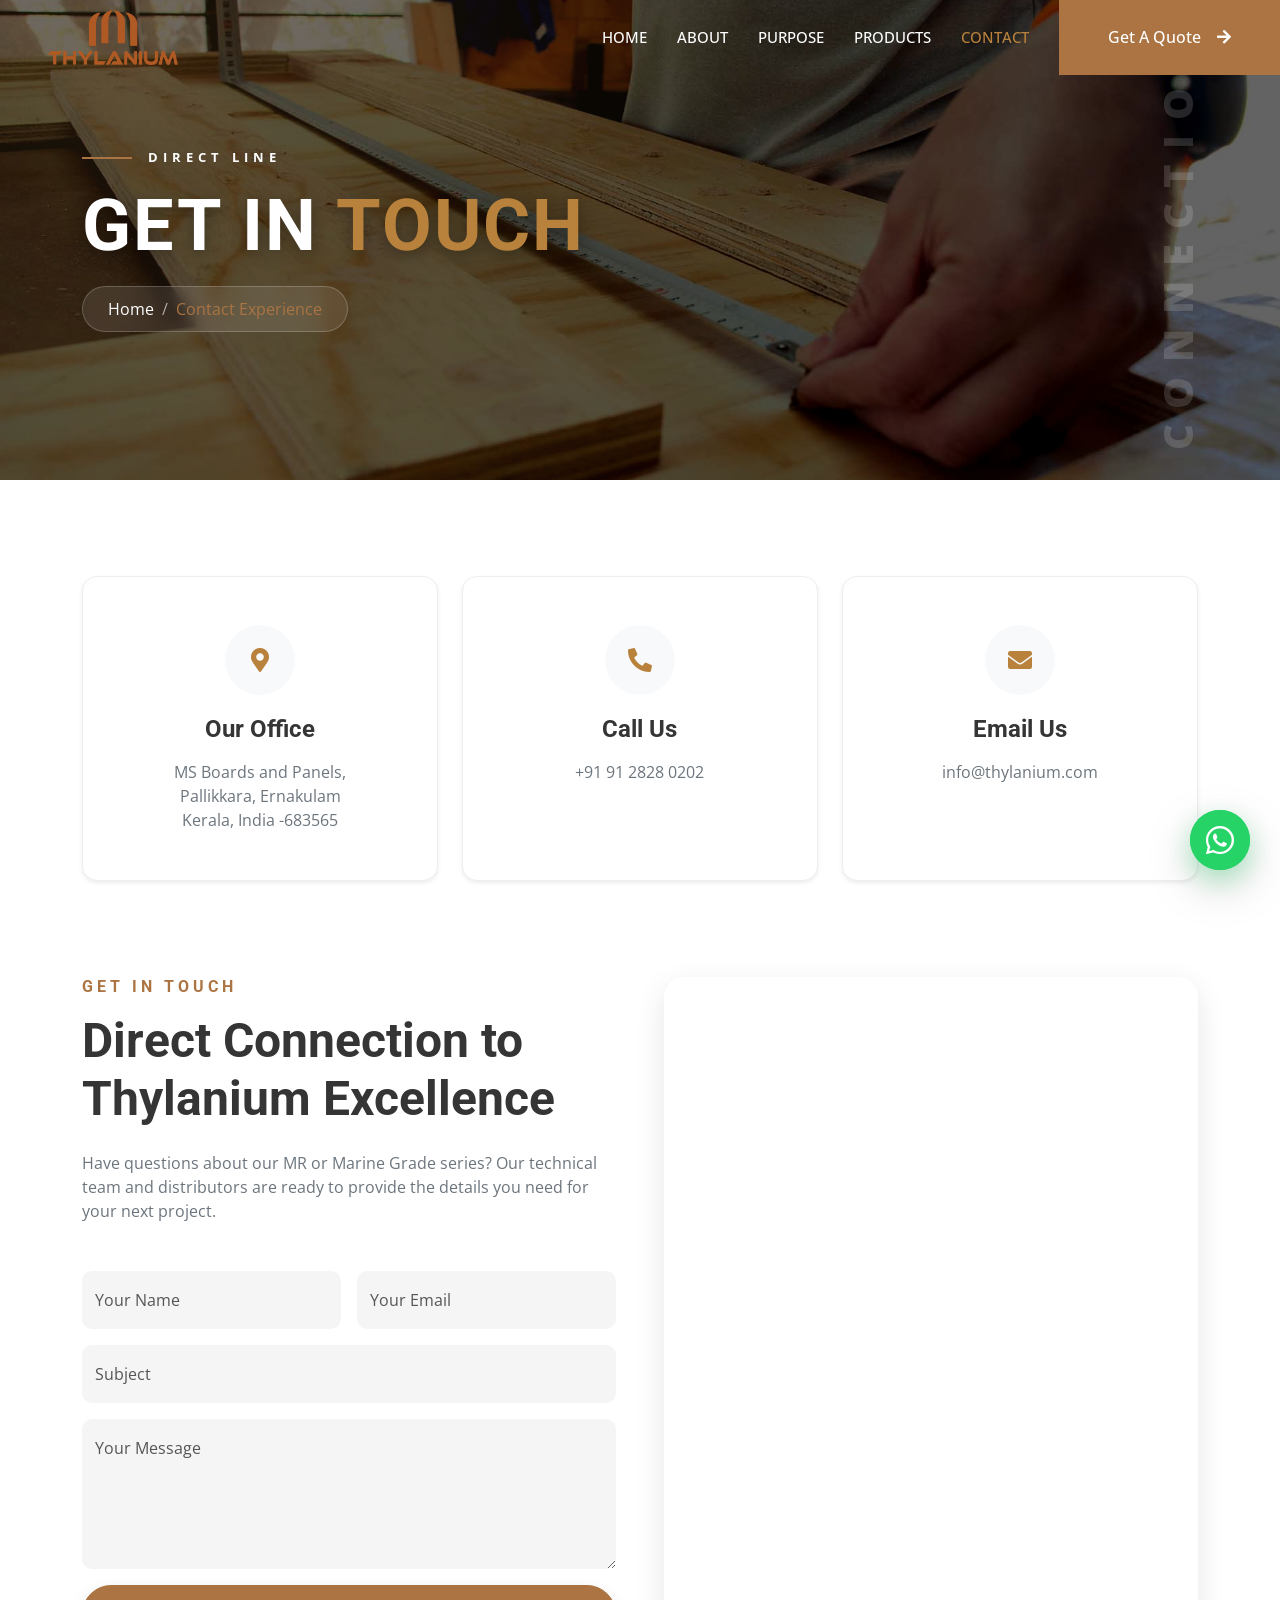
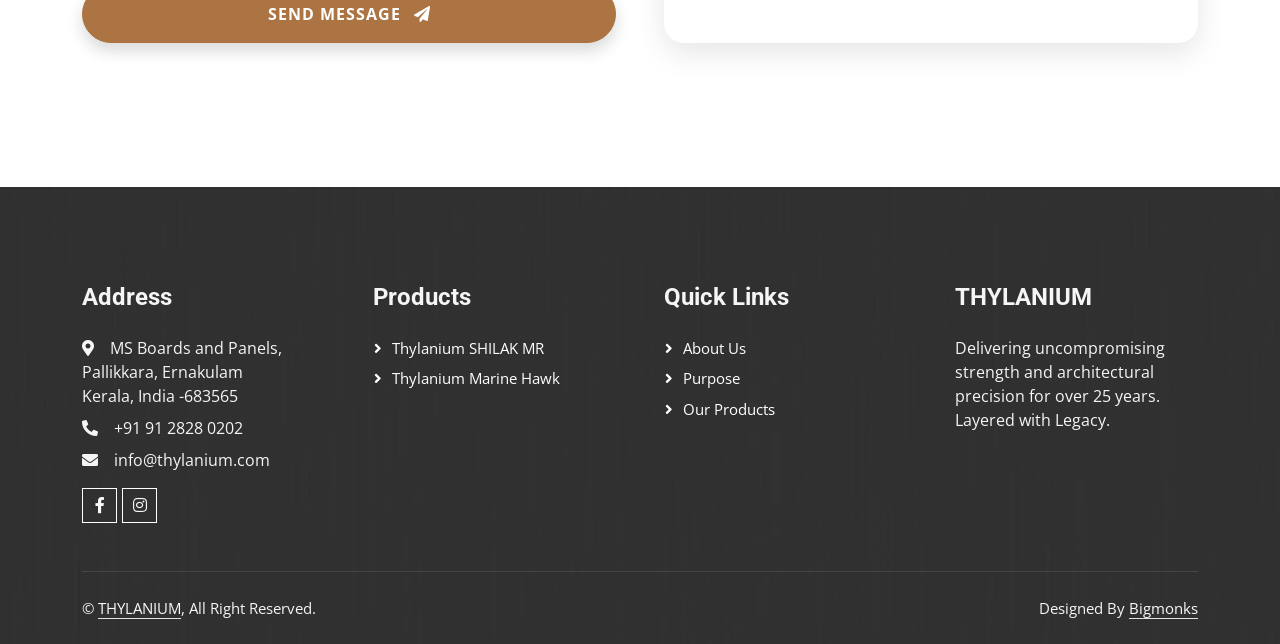
<file: contact.html>
<!DOCTYPE html>
<html lang="en">

<head>
    <meta charset="utf-8">
    <title>Contact Us — Thylanium Plywood | Ernakulam, Kerala</title>
    <meta content="width=device-width, initial-scale=1.0" name="viewport">
    <meta content="contact Thylanium, plywood price quote, Ernakulam plywood dealer, Thylanium phone number, wholesale plywood Ernakulam" name="keywords">
    <meta content="Get in touch with Thylanium Plywood. Contact our Ernakulam office for inquiries, partnership opportunities, pricing, or local distributor information." name="description">
    <meta name="robots" content="index, follow">
    <link rel="canonical" href="https://www.thylanium.com/contact.html">

    <!-- Open Graph / Facebook -->
    <meta property="og:type" content="website">
    <meta property="og:url" content="https://www.thylanium.com/contact.html">
    <meta property="og:title" content="Contact Us — Thylanium Plywood | Ernakulam, Kerala">
    <meta property="og:description" content="Get in touch with Thylanium Plywood for premium inquiries, partnerships, or technical support. We are here to help.">
    <meta property="og:image" content="https://www.thylanium.com/img/carousel-3.jpg">
    <meta property="og:site_name" content="Thylanium">

    <!-- Twitter -->
    <meta property="twitter:card" content="summary_large_image">
    <meta property="twitter:url" content="https://www.thylanium.com/contact.html">
    <meta property="twitter:title" content="Contact Us — Thylanium Plywood | Ernakulam, Kerala">
    <meta property="twitter:description" content="Get in touch with Thylanium Plywood for premium inquiries, partnerships, or technical support. We are here to help.">
    <meta property="twitter:image" content="https://www.thylanium.com/img/carousel-3.jpg">

    <!-- Favicon -->
    <link href="img/favicon.png" rel="icon" type="image/png">

    <!-- Google Web Fonts -->
    <link rel="preconnect" href="https://fonts.googleapis.com">
    <link rel="preconnect" href="https://fonts.gstatic.com" crossorigin>
    <link
        href="https://fonts.googleapis.com/css2?family=Open+Sans:wght@400;500&family=Roboto:wght@500;700;900&display=swap"
        rel="stylesheet">

    <!-- Icon Font Stylesheet -->
    <link href="https://cdnjs.cloudflare.com/ajax/libs/font-awesome/5.10.0/css/all.min.css" rel="stylesheet">
    <link href="https://cdn.jsdelivr.net/npm/bootstrap-icons@1.4.1/font/bootstrap-icons.css" rel="stylesheet">

    <!-- Libraries Stylesheet -->
    <link href="lib/animate/animate.min.css" rel="stylesheet">
    <link href="lib/owlcarousel/assets/owl.carousel.min.css" rel="stylesheet">
    <link href="lib/lightbox/css/lightbox.min.css" rel="stylesheet">

    <!-- Customized Bootstrap Stylesheet -->
    <link href="css/bootstrap.min.css" rel="stylesheet">

    <!-- Template Stylesheet -->
    <link href="css/style.css" rel="stylesheet">

    <style>
        :root {
            --primary: #B9823C;
            --dark: #1A1A1A;
            --light: #F8F9FA;
        }

        .page-header {
            height: 480px;
            display: flex;
            align-items: center;
            position: relative;
            overflow: hidden;
            background: #000;
        }

        .header-bg {
            position: absolute;
            top: 0;
            left: 0;
            width: 100%;
            height: 100%;
            object-fit: cover;
            filter: brightness(0.4) contrast(1.1);
            transform: scale(1.02);
            z-index: 1;
        }

        .contact-card {
            transition: all 0.3s ease;
            border: 1px solid #eee;
            border-radius: 15px;
            background: #fff;
        }

        .contact-card:hover {
            transform: translateY(-10px);
            box-shadow: 0 15px 30px rgba(0, 0, 0, 0.1);
            border-color: var(--primary);
        }

        .icon-box {
            width: 70px;
            height: 70px;
            display: flex;
            align-items: center;
            justify-content: center;
            background: var(--light);
            color: var(--primary);
            border-radius: 50%;
            margin: 0 auto 20px;
            font-size: 24px;
            transition: 0.3s;
        }

        .contact-card:hover .icon-box {
            background: var(--primary);
            color: #fff;
        }

        .form-control {
            border-radius: 10px;
            padding: 15px;
            border: 1px solid #eee;
            background: #fafafa;
        }

        .form-control:focus {
            box-shadow: none;
            border-color: var(--primary);
            background: #fff;
        }

        .btn-send {
            padding: 15px 40px;
            border-radius: 50px;
            font-weight: 700;
            letter-spacing: 1px;
            text-transform: uppercase;
        }

        .map-container {
            border-radius: 20px;
            overflow: hidden;
            box-shadow: 0 10px 30px rgba(0, 0, 0, 0.1);
        }

        .navbar-brand img {
            max-height: 55px;
            width: auto;
        }
    </style>
</head>

<body>
    <!-- Spinner Start -->
    <div id="spinner"
        class="show bg-white position-fixed translate-middle w-100 vh-100 top-50 start-50 d-flex align-items-center justify-content-center">
        <div class="spinner-grow text-primary" style="width: 3rem; height: 3rem;" role="status">
            <span class="sr-only">Loading...</span>
        </div>
    </div>
    <!-- Spinner End -->

    <!-- Navbar Start -->
    <nav class="navbar navbar-expand-lg bg-transparent navbar-dark fixed-top p-0"
        style="transition: background-color 0.4s ease, box-shadow 0.4s ease;">
        <a href="index.html" class="navbar-brand d-flex align-items-center px-4 px-lg-5">
            <img src="img/Group 2 (1).png" alt="Thylanium Logo">
        </a>
        <button type="button" class="navbar-toggler me-4" data-bs-toggle="collapse" data-bs-target="#navbarCollapse">
            <span class="navbar-toggler-icon"></span>
        </button>
        <div class="collapse navbar-collapse" id="navbarCollapse">
            <div class="navbar-nav ms-auto p-4 p-lg-0">
                <a href="index.html" class="nav-item nav-link">Home</a>
                <a href="about.html" class="nav-item nav-link">About</a>
                <a href="PURPOSE.html" class="nav-item nav-link">PURPOSE</a>
                <a href="service.html" class="nav-item nav-link">PRODUCTS</a>
                <a href="contact.html" class="nav-item nav-link active">Contact</a>
            </div>
            <a href="contact.html#get-quote" class="btn btn-primary py-4 px-lg-5 d-none d-lg-block">Get A Quote<i
                    class="fa fa-arrow-right ms-3"></i></a>
        </div>
    </nav>
    <!-- Navbar End -->

    <!-- Page Header: Architectural Connection -->
    <div class="container-fluid page-header p-0 position-relative overflow-hidden"
        style="height: 480px; background: #000;">
        <!-- Background with Cinematic Filter -->
        <img class="position-absolute top-0 start-0 w-100 h-100 header-bg" src="img/carousel-3.jpg"
            alt="Thylanium Connection" style="object-fit: cover; filter: brightness(0.4) contrast(1.1); z-index: 1;">

        <!-- Blueprint Overlay -->
        <div class="position-absolute top-0 start-0 w-100 h-100"
            style="background: radial-gradient(circle at 10% 20%, rgba(185,130,60,0.15) 0%, transparent 60%); z-index: 2;">
        </div>

        <div class="container h-100 position-relative" style="z-index: 3;">
            <div class="row h-100 align-items-center">
                <div class="col-lg-7 text-start wow fadeInLeft" data-wow-delay="0.1s">
                    <div class="d-flex align-items-center mb-3">
                        <div class="bg-primary" style="width: 50px; height: 2px;"></div>
                        <span class="text-white text-uppercase fw-bold ms-3"
                            style="letter-spacing: 5px; font-size: 0.8rem;">Direct Line</span>
                    </div>
                    <h1 class="display-2 text-white fw-bold mb-3">GET IN <span
                            style="color: var(--primary);">TOUCH</span></h1>
                    <nav aria-label="breadcrumb">
                        <ol class="breadcrumb mb-0">
                            <li class="breadcrumb-item"><a class="text-white opacity-75" href="index.html">Home</a></li>
                            <li class="breadcrumb-item text-primary active" aria-current="page">Contact Experience</li>
                        </ol>
                    </nav>
                </div>
                <!-- Vertical Label for Depth -->
                <div class="col-lg-5 d-none d-lg-block text-end wow fadeInRight" data-wow-delay="0.3s">
                    <span
                        style="writing-mode: vertical-rl; transform: rotate(180deg); color: rgba(255,255,255,0.15); font-weight: 900; letter-spacing: 15px; font-size: 2.5rem; line-height: 1;">CONNECTION</span>
                </div>
            </div>
        </div>
    </div>

    <!-- Contact Info Cards -->
    <div class="container-xxl py-5 mt-n5 position-relative" style="z-index: 5;">
        <div class="container">
            <div class="row g-4 justify-content-center">
                <div class="col-lg-4 col-md-6 wow fadeInUp" data-wow-delay="0.1s">
                    <div class="contact-card p-5 text-center h-100 shadow-sm">
                        <div class="icon-box">
                            <i class="fa fa-map-marker-alt"></i>
                        </div>
                        <h4 class="fw-bold mb-3 text-dark">Our Office</h4>
                        <p class="text-muted mb-0">MS Boards and Panels,<br>Pallikkara, Ernakulam<br>Kerala, India -683565</p>
                    </div>
                </div>
                <div class="col-lg-4 col-md-6 wow fadeInUp" data-wow-delay="0.3s">
                    <div class="contact-card p-5 text-center h-100 shadow-sm">
                        <div class="icon-box">
                            <i class="fa fa-phone-alt"></i>
                        </div>
                        <h4 class="fw-bold mb-3 text-dark">Call Us</h4>
                        <p class="text-muted mb-2">+91 91 2828 0202</p>
                    </div>
                </div>
                <div class="col-lg-4 col-md-6 wow fadeInUp" data-wow-delay="0.5s">
                    <div class="contact-card p-5 text-center h-100 shadow-sm">
                        <div class="icon-box">
                            <i class="fa fa-envelope"></i>
                        </div>
                        <h4 class="fw-bold mb-3 text-dark">Email Us</h4>
                        <p class="text-muted mb-2">info@thylanium.com</p>
                    </div>
                </div>
            </div>
        </div>
    </div>

    <!-- Contact Form & Map Section -->
    <div class="container-xxl py-5">
        <div class="container">
            <div class="row g-5">
                <div class="col-lg-6 wow fadeInLeft" data-wow-delay="0.1s" id="get-quote">
                    <h6 class="text-primary text-uppercase mb-3" style="letter-spacing: 4px; font-weight: 700;">Get In
                        Touch</h6>
                    <h1 class="display-5 fw-bold mb-4">Direct Connection to <br>Thylanium Excellence</h1>
                    <p class="text-muted mb-5">Have questions about our MR or Marine Grade series? Our technical team
                        and distributors are ready to provide the details you need for your next project.</p>

                    <form id="contactForm" onsubmit="sendContactEmail(event)">
                        <div class="row g-3">
                            <div class="col-md-6">
                                <div class="form-floating">
                                    <input type="text" class="form-control bg-light border-0" id="name"
                                        placeholder="Your Name" required>
                                    <label for="name">Your Name</label>
                                </div>
                            </div>
                            <div class="col-md-6">
                                <div class="form-floating">
                                    <input type="email" class="form-control bg-light border-0" id="email"
                                        placeholder="Your Email" required>
                                    <label for="email">Your Email</label>
                                </div>
                            </div>
                            <div class="col-12">
                                <div class="form-floating">
                                    <input type="text" class="form-control bg-light border-0" id="subject"
                                        placeholder="Subject" required>
                                    <label for="subject">Subject</label>
                                </div>
                            </div>
                            <div class="col-12">
                                <div class="form-floating">
                                    <textarea class="form-control bg-light border-0" placeholder="Message" id="message"
                                        style="height: 150px" required></textarea>
                                    <label for="message">Your Message</label>
                                </div>
                            </div>
                            <div class="col-12">
                                <button class="btn btn-primary w-100 py-3 shadow btn-send" type="submit">Send Message <i
                                        class="fa fa-paper-plane ms-2"></i></button>
                            </div>
                        </div>
                    </form>
                </div>
                <div class="col-lg-6 wow fadeInRight" data-wow-delay="0.3s">
                    <div class="map-container h-100" style="min-height: 500px;">
                        <iframe class="w-100 h-100" style="border:0; object-fit: cover; filter: grayscale(0.2);"
                            src="https://www.google.com/maps/embed?pb=!1m18!1m12!1m3!1d491.12022183980105!2d76.41784190491313!3d10.0200131605537!2m3!1f0!2f0!3f0!3m2!1i1024!2i768!4f13.1!3m3!1m2!1s0x3b080af91dcbef53%3A0xc6581abd8f8d6dd9!2sM%20S%20Plywoods!5e0!3m2!1sen!2sin!4v1778232830960!5m2!1sen!2sin"
                            allowfullscreen="" loading="lazy" referrerpolicy="no-referrer-when-downgrade">
                        </iframe>
                    </div>
                </div>
            </div>
        </div>
    </div>

    <!-- Footer Start -->
    <div class="container-fluid bg-dark text-light footer pt-5 wow fadeIn" data-wow-delay="0.1s"
        style="margin-top: 6rem;">
        <div class="container py-5">
            <div class="row g-5">
                <div class="col-lg-3 col-md-6">
                    <h4 class="text-light mb-4">Address</h4>
                    <p class="mb-2"><i class="fa fa-map-marker-alt me-3"></i>MS Boards and Panels,<br>Pallikkara, Ernakulam<br>Kerala, India -683565</p>
                    <p class="mb-2"><i class="fa fa-phone-alt me-3"></i>+91 91 2828 0202</p>
                    <p class="mb-2"><i class="fa fa-envelope me-3"></i>info@thylanium.com</p>
                    <div class="d-flex pt-2">
                        <a class="btn btn-outline-light btn-social" href="https://facebook.com/thylanium"
                            target="_blank"><i class="fab fa-facebook-f"></i></a>
                        <a class="btn btn-outline-light btn-social" href="https://instagram.com/thylanium"
                            target="_blank"><i class="fab fa-instagram"></i></a>
                    </div>
                </div>
                <div class="col-lg-3 col-md-6">
                    <h4 class="text-light mb-4">Products</h4>
                    <a class="btn btn-link" href="MRGradePlywood.html">Thylanium SHILAK MR</a>
                    <a class="btn btn-link" href="ThylaniumMarineGradePlywood.html">Thylanium Marine Hawk</a>
                </div>
                <div class="col-lg-3 col-md-6">
                    <h4 class="text-light mb-4">Quick Links</h4>
                    <a class="btn btn-link" href="about.html">About Us</a>
                    <a class="btn btn-link" href="PURPOSE.html">Purpose</a>
                    <a class="btn btn-link" href="service.html">Our Products</a>
                </div>
                <div class="col-lg-3 col-md-6">
                    <h4 class="text-light mb-4">THYLANIUM</h4>
                    <p>Delivering uncompromising strength and architectural precision for over 25 years. Layered with
                        Legacy.</p>
                </div>
            </div>
        </div>
        <div class="container">
            <div class="copyright">
                <div class="row">
                    <div class="col-md-6 text-center text-md-start mb-3 mb-md-0">
                        &copy; <a class="border-bottom" href="https://www.thylanium.com">THYLANIUM</a>, All Right
                        Reserved.
                    </div>
                    <div class="col-md-6 text-center text-md-end">
                        Designed By <a class="border-bottom" href="https://htmlcodex.com">Bigmonks</a>
                    </div>
                </div>
            </div>
        </div>
    </div>
    <!-- Footer End -->

    <!-- WhatsApp Chat -->
    <a href="https://wa.me/919128280202" target="_blank"
        class="btn btn-lg btn-lg-square d-flex align-items-center justify-content-center shadow-lg"
        style="position: fixed; bottom: 30px; right: 30px; z-index: 99; background-color: #25D366; color: white; border-radius: 50%; width: 60px; height: 60px; border: none; transition: transform 0.3s ease;"
        onmouseover="this.style.transform='scale(1.1)'" onmouseout="this.style.transform='scale(1)'">
        <i class="fab fa-whatsapp fa-2x"></i>
    </a>

    <!-- JavaScript Libraries -->
    <script src="https://code.jquery.com/jquery-3.4.1.min.js"></script>
    <script src="https://cdn.jsdelivr.net/npm/bootstrap@5.0.0/dist/js/bootstrap.bundle.min.js"></script>
    <script src="lib/wow/wow.min.js"></script>
    <script src="lib/easing/easing.min.js"></script>
    <script src="lib/waypoints/waypoints.min.js"></script>
    <script src="lib/counterup/counterup.min.js"></script>
    <script src="lib/owlcarousel/owl.carousel.min.js"></script>

    <!-- Template Javascript -->
    <script src="js/main.js"></script>

    <!-- WhatsApp Floating Button -->
    <a href="https://wa.me/919128280202" target="_blank"
        style="position: fixed; bottom: 30px; right: 30px; width: 60px; height: 60px; background-color: #25D366; border-radius: 50%; display: flex; align-items: center; justify-content: center; box-shadow: 0 10px 25px rgba(37,211,102,0.3); z-index: 9999; transition: transform 0.3s ease; text-decoration: none;"
        onmouseover="this.style.transform='scale(1.1)'" onmouseout="this.style.transform='scale(1)'">
        <i class="fab fa-whatsapp" style="color: #fff; font-size: 32px;"></i>
    </a>
    <script>
        function sendContactEmail(event) {
            event.preventDefault();
            const name = document.getElementById('name').value;
            const email = document.getElementById('email').value;
            const subject = document.getElementById('subject').value;
            const message = document.getElementById('message').value;

            const mailtoLink = `mailto:info@thylanium.com?subject=${encodeURIComponent(subject)}&body=${encodeURIComponent("Name: " + name + "\nEmail: " + email + "\n\nMessage:\n" + message)}`;
            window.location.href = mailtoLink;
        }

        // Navbar transparent to solid on scroll
        window.onscroll = function () {
            var navbar = document.querySelector('.navbar');
            if (window.scrollY > 50) {
                navbar.classList.add('bg-white', 'navbar-light', 'shadow-sm');
                navbar.classList.remove('bg-transparent', 'navbar-dark');
                navbar.style.paddingTop = '10px';
                navbar.style.paddingBottom = '10px';
            } else {
                navbar.classList.remove('bg-white', 'navbar-light', 'shadow-sm');
                navbar.classList.add('bg-transparent', 'navbar-dark');
                navbar.style.paddingTop = '0';
                navbar.style.paddingBottom = '0';
            }
        };
    </script>
</body>

</html>
</file>
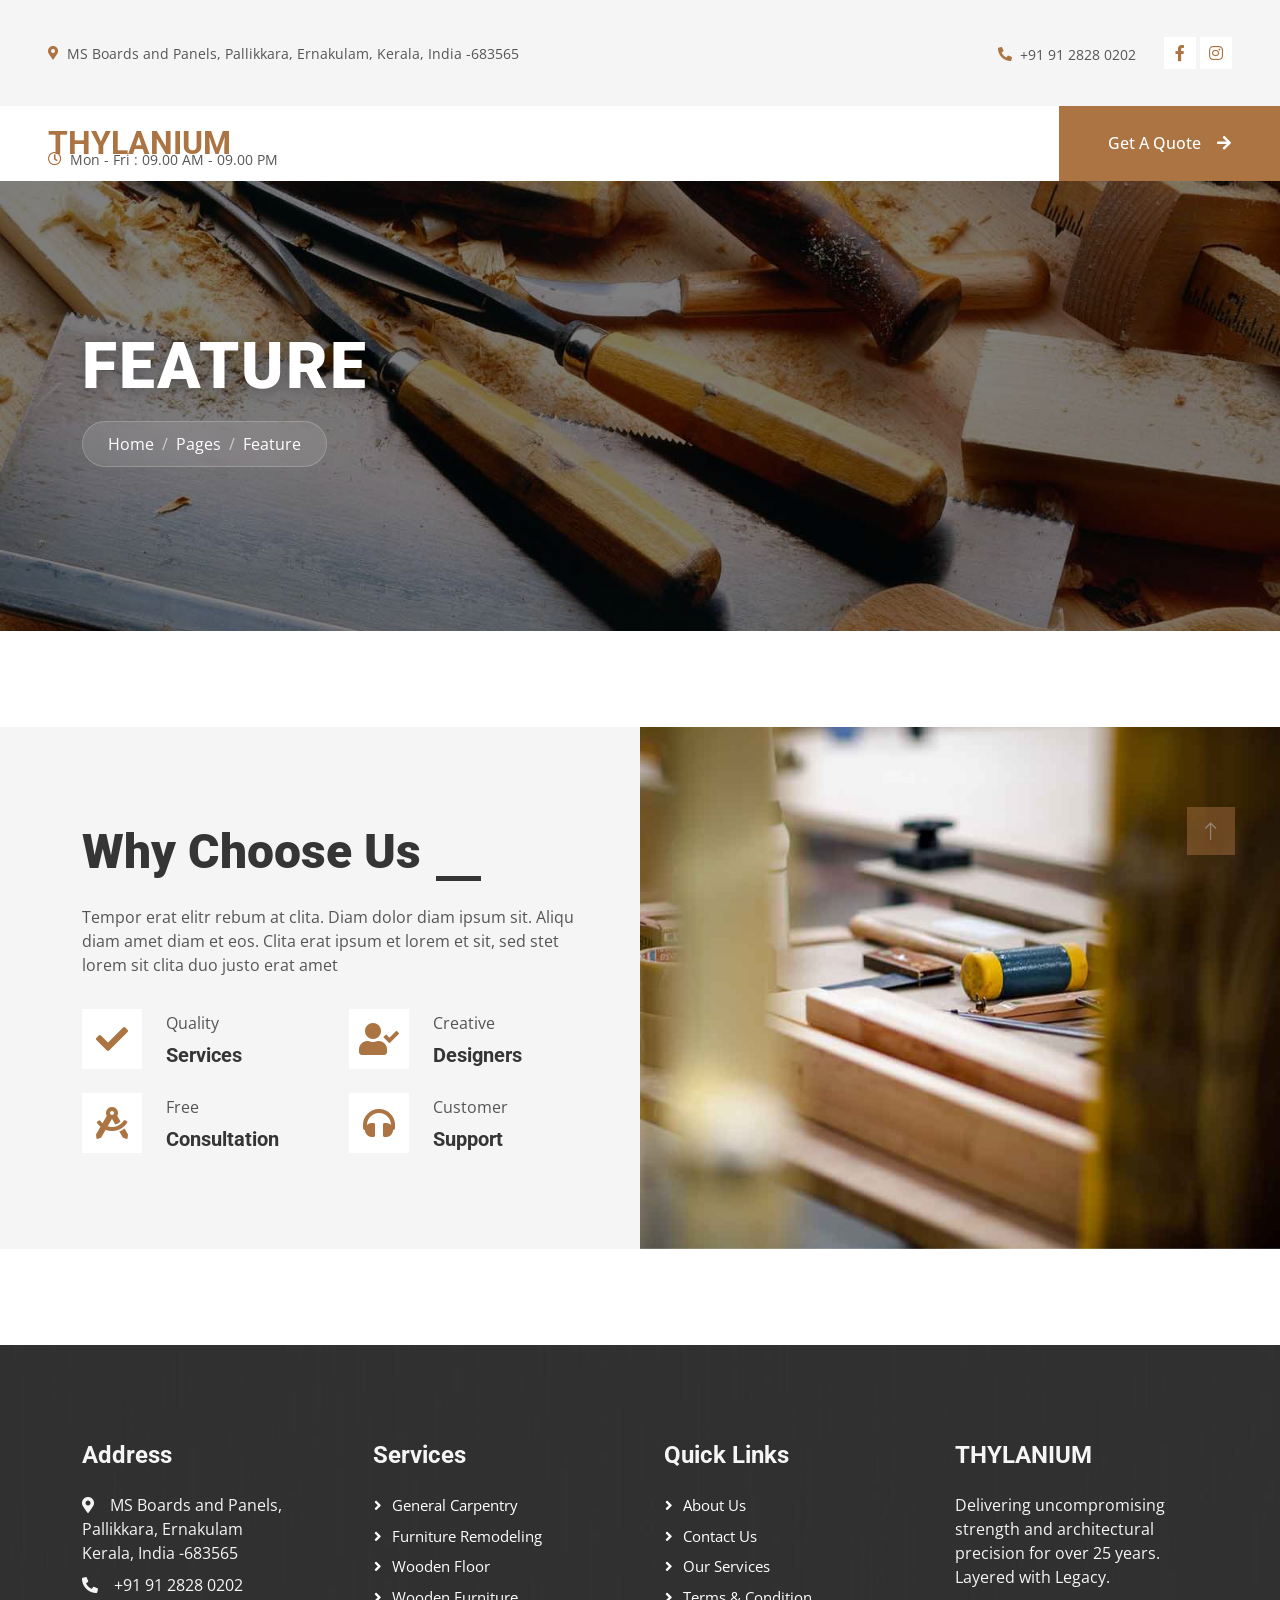
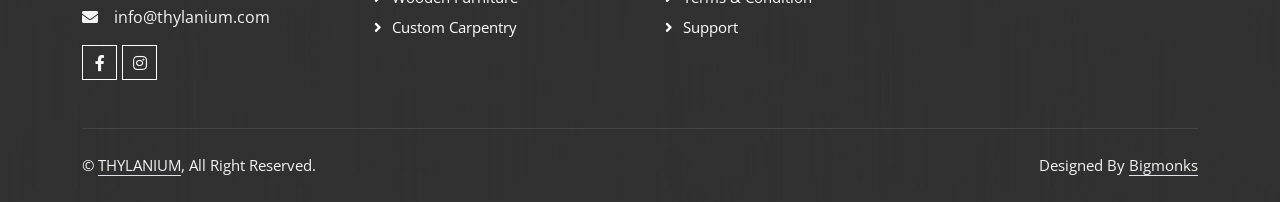
<file: feature.html>
<!DOCTYPE html>
<html lang="en">

<head>
    <meta charset="utf-8">
    <title>THYLANIUM - The Teak of Plywood
    </title>
    <meta content="width=device-width, initial-scale=1.0" name="viewport">
    <meta content="" name="keywords">
    <meta content="" name="description">

    <!-- Favicon -->
    <link href="img/favicon.png" rel="icon" type="image/png">

    <!-- Google Web Fonts -->
    <link rel="preconnect" href="https://fonts.googleapis.com">
    <link rel="preconnect" href="https://fonts.gstatic.com" crossorigin>
    <link
        href="https://fonts.googleapis.com/css2?family=Open+Sans:wght@400;500&family=Roboto:wght@500;700;900&display=swap"
        rel="stylesheet">

    <!-- Icon Font Stylesheet -->
    <link href="https://cdnjs.cloudflare.com/ajax/libs/font-awesome/5.10.0/css/all.min.css" rel="stylesheet">
    <link href="https://cdn.jsdelivr.net/npm/bootstrap-icons@1.4.1/font/bootstrap-icons.css" rel="stylesheet">

    <!-- Libraries Stylesheet -->
    <link href="lib/animate/animate.min.css" rel="stylesheet">
    <link href="lib/owlcarousel/assets/owl.carousel.min.css" rel="stylesheet">
    <link href="lib/lightbox/css/lightbox.min.css" rel="stylesheet">

    <!-- Customized Bootstrap Stylesheet -->
    <link href="css/bootstrap.min.css" rel="stylesheet">

    <!-- Template Stylesheet -->
    <link href="css/style.css" rel="stylesheet">
</head>

<body>
    <!-- Spinner Start -->
    <div id="spinner"
        class="show bg-white position-fixed translate-middle w-100 vh-100 top-50 start-50 d-flex align-items-center justify-content-center">
        <div class="spinner-grow text-primary" style="width: 3rem; height: 3rem;" role="status">
            <span class="sr-only">Loading...</span>
        </div>
    </div>
    <!-- Spinner End -->


    <!-- Topbar Start -->
    <div class="container-fluid bg-light p-0">
        <div class="row gx-0 d-none d-lg-flex">
            <div class="col-lg-7 px-5 text-start">
                <div class="h-100 d-inline-flex align-items-center py-3 me-4">
                    <small class="fa fa-map-marker-alt text-primary me-2"></small>
                    <small>MS Boards and Panels, Pallikkara, Ernakulam, Kerala, India -683565</small>
                </div>
                <div class="h-100 d-inline-flex align-items-center py-3">
                    <small class="far fa-clock text-primary me-2"></small>
                    <small>Mon - Fri : 09.00 AM - 09.00 PM</small>
                </div>
            </div>
            <div class="col-lg-5 px-5 text-end">
                <div class="h-100 d-inline-flex align-items-center py-3 me-4">
                    <small class="fa fa-phone-alt text-primary me-2"></small>
                    <small>+91 91 2828 0202</small>
                </div>
                <div class="h-100 d-inline-flex align-items-center"><a
                        class="btn btn-sm-square bg-white text-primary me-1" href="https://facebook.com/thylanium"
                        target="_blank"><i class="fab fa-facebook-f"></i></a><a
                        class="btn btn-sm-square bg-white text-primary me-0" href="https://instagram.com/thylanium"
                        target="_blank"><i class="fab fa-instagram"></i></a></div>
            </div>
        </div>
    </div>
    <!-- Topbar End -->


    <!-- Navbar Start -->
    <nav class="navbar navbar-expand-lg bg-white navbar-light sticky-top p-0">
        <a href="index.html" class="navbar-brand d-flex align-items-center px-4 px-lg-5">
            <h2 class="m-0 text-primary">THYLANIUM</h2>
        </a>
        <button type="button" class="navbar-toggler me-4" data-bs-toggle="collapse" data-bs-target="#navbarCollapse">
            <span class="navbar-toggler-icon"></span>
        </button>
        <div class="collapse navbar-collapse" id="navbarCollapse">
            <div class="navbar-nav ms-auto p-4 p-lg-0">
                <a href="index.html" class="nav-item nav-link">Home</a>
                <a href="about.html" class="nav-item nav-link">About</a>
                <a href="service.html" class="nav-item nav-link">Service</a>
                <a href="contact.html" class="nav-item nav-link">Contact</a>
            </div>
            <a href="" class="btn btn-primary py-4 px-lg-5 d-none d-lg-block">Get A Quote<i
                    class="fa fa-arrow-right ms-3"></i></a>
        </div>
    </nav>
    <!-- Navbar End -->


    <!-- Page Header Start -->
    <div class="container-fluid page-header py-5 mb-5">
        <div class="container py-5">
            <h1 class="display-3 text-white mb-3 animated slideInDown">Feature</h1>
            <nav aria-label="breadcrumb animated slideInDown">
                <ol class="breadcrumb">
                    <li class="breadcrumb-item"><a class="text-white" href="#">Home</a></li>
                    <li class="breadcrumb-item"><a class="text-white" href="#">Pages</a></li>
                    <li class="breadcrumb-item text-white active" aria-current="page">Feature</li>
                </ol>
            </nav>
        </div>
    </div>
    <!-- Page Header End -->


    <!-- Feature Start -->
    <div class="container-fluid bg-light overflow-hidden px-lg-0" style="margin: 6rem 0;">
        <div class="container feature px-lg-0">
            <div class="row g-0 mx-lg-0">
                <div class="col-lg-6 feature-text py-5 wow fadeIn" data-wow-delay="0.5s">
                    <div class="p-lg-5 ps-lg-0">
                        <div class="section-title text-start">
                            <h1 class="display-5 mb-4">Why Choose Us</h1>
                        </div>
                        <p class="mb-4 pb-2">Tempor erat elitr rebum at clita. Diam dolor diam ipsum sit. Aliqu diam
                            amet diam et eos. Clita erat ipsum et lorem et sit, sed stet lorem sit clita duo justo erat
                            amet</p>
                        <div class="row g-4">
                            <div class="col-6">
                                <div class="d-flex align-items-center">
                                    <div class="d-flex flex-shrink-0 align-items-center justify-content-center bg-white"
                                        style="width: 60px; height: 60px;">
                                        <i class="fa fa-check fa-2x text-primary"></i>
                                    </div>
                                    <div class="ms-4">
                                        <p class="mb-2">Quality</p>
                                        <h5 class="mb-0">Services</h5>
                                    </div>
                                </div>
                            </div>
                            <div class="col-6">
                                <div class="d-flex align-items-center">
                                    <div class="d-flex flex-shrink-0 align-items-center justify-content-center bg-white"
                                        style="width: 60px; height: 60px;">
                                        <i class="fa fa-user-check fa-2x text-primary"></i>
                                    </div>
                                    <div class="ms-4">
                                        <p class="mb-2">Creative</p>
                                        <h5 class="mb-0">Designers</h5>
                                    </div>
                                </div>
                            </div>
                            <div class="col-6">
                                <div class="d-flex align-items-center">
                                    <div class="d-flex flex-shrink-0 align-items-center justify-content-center bg-white"
                                        style="width: 60px; height: 60px;">
                                        <i class="fa fa-drafting-compass fa-2x text-primary"></i>
                                    </div>
                                    <div class="ms-4">
                                        <p class="mb-2">Free</p>
                                        <h5 class="mb-0">Consultation</h5>
                                    </div>
                                </div>
                            </div>
                            <div class="col-6">
                                <div class="d-flex align-items-center">
                                    <div class="d-flex flex-shrink-0 align-items-center justify-content-center bg-white"
                                        style="width: 60px; height: 60px;">
                                        <i class="fa fa-headphones fa-2x text-primary"></i>
                                    </div>
                                    <div class="ms-4">
                                        <p class="mb-2">Customer</p>
                                        <h5 class="mb-0">Support</h5>
                                    </div>
                                </div>
                            </div>
                        </div>
                    </div>
                </div>
                <div class="col-lg-6 pe-lg-0" style="min-height: 400px;">
                    <div class="position-relative h-100">
                        <img class="position-absolute img-fluid w-100 h-100" src="img/feature.jpg"
                            style="object-fit: cover;" alt="">
                    </div>
                </div>
            </div>
        </div>
    </div>
    <!-- Feature End -->


    <!-- Footer Start -->
    <div class="container-fluid bg-dark text-light footer mt-5 pt-5 wow fadeIn" data-wow-delay="0.1s">
        <div class="container py-5">
            <div class="row g-5">
                <div class="col-lg-3 col-md-6">
                    <h4 class="text-light mb-4">Address</h4>
                    <p class="mb-2"><i class="fa fa-map-marker-alt me-3"></i>MS Boards and Panels,<br>Pallikkara, Ernakulam<br>Kerala, India -683565</p>
                    <p class="mb-2"><i class="fa fa-phone-alt me-3"></i>+91 91 2828 0202</p>
                    <p class="mb-2"><i class="fa fa-envelope me-3"></i>info@thylanium.com</p>
                    <div class="d-flex pt-2">

                        <a class="btn btn-outline-light btn-social" href="https://facebook.com/thylanium"
                            target="_blank"><i class="fab fa-facebook-f"></i></a>
                        <a class="btn btn-outline-light btn-social" href="https://instagram.com/thylanium"
                            target="_blank"><i class="fab fa-instagram"></i></a>

                    </div>
                </div>
                <div class="col-lg-3 col-md-6">
                    <h4 class="text-light mb-4">Services</h4>
                    <a class="btn btn-link" href="">General Carpentry</a>
                    <a class="btn btn-link" href="">Furniture Remodeling</a>
                    <a class="btn btn-link" href="">Wooden Floor</a>
                    <a class="btn btn-link" href="">Wooden Furniture</a>
                    <a class="btn btn-link" href="">Custom Carpentry</a>
                </div>
                <div class="col-lg-3 col-md-6">
                    <h4 class="text-light mb-4">Quick Links</h4>
                    <a class="btn btn-link" href="">About Us</a>
                    <a class="btn btn-link" href="">Contact Us</a>
                    <a class="btn btn-link" href="">Our Services</a>
                    <a class="btn btn-link" href="">Terms & Condition</a>
                    <a class="btn btn-link" href="">Support</a>
                </div>
                <div class="col-lg-3 col-md-6">
                    <h4 class="text-light mb-4">THYLANIUM</h4><p>Delivering uncompromising strength and architectural precision for over 25 years. Layered with Legacy.</p>
                </div>
            </div>
        </div>
        <div class="container">
            <div class="copyright">
                <div class="row">
                    <div class="col-md-6 text-center text-md-start mb-3 mb-md-0">
                        &copy; <a class="border-bottom" href="https://www.thylanium.com">THYLANIUM</a>, All Right
                        Reserved.
                    </div>
                    <div class="col-md-6 text-center text-md-end">
                        <!--/*** This template is free as long as you keep the footer author’s credit link/attribution link/backlink. If you'd like to use the template without the footer author’s credit link/attribution link/backlink, you can purchase the Credit Removal License from "https://htmlcodex.com/credit-removal". Thank you for your support. ***/-->
                        Designed By <a class="border-bottom" href="https://htmlcodex.com">Bigmonks</a>
                    </div>
                </div>
            </div>
        </div>
    </div>
    <!-- Footer End -->


    <!-- Back to Top -->
    <a href="#" class="btn btn-lg btn-primary btn-lg-square rounded-0 back-to-top"><i class="bi bi-arrow-up"></i></a>


    <!-- JavaScript Libraries -->
    <script src="https://code.jquery.com/jquery-3.4.1.min.js"></script>
    <script src="https://cdn.jsdelivr.net/npm/bootstrap@5.0.0/dist/js/bootstrap.bundle.min.js"></script>
    <script src="lib/wow/wow.min.js"></script>
    <script src="lib/easing/easing.min.js"></script>
    <script src="lib/waypoints/waypoints.min.js"></script>
    <script src="lib/counterup/counterup.min.js"></script>
    <script src="lib/owlcarousel/owl.carousel.min.js"></script>
    <script src="lib/isotope/isotope.pkgd.min.js"></script>
    <script src="lib/lightbox/js/lightbox.min.js"></script>

    <!-- Template Javascript -->
    <script src="js/main.js"></script>
</body>

</html>
</file>
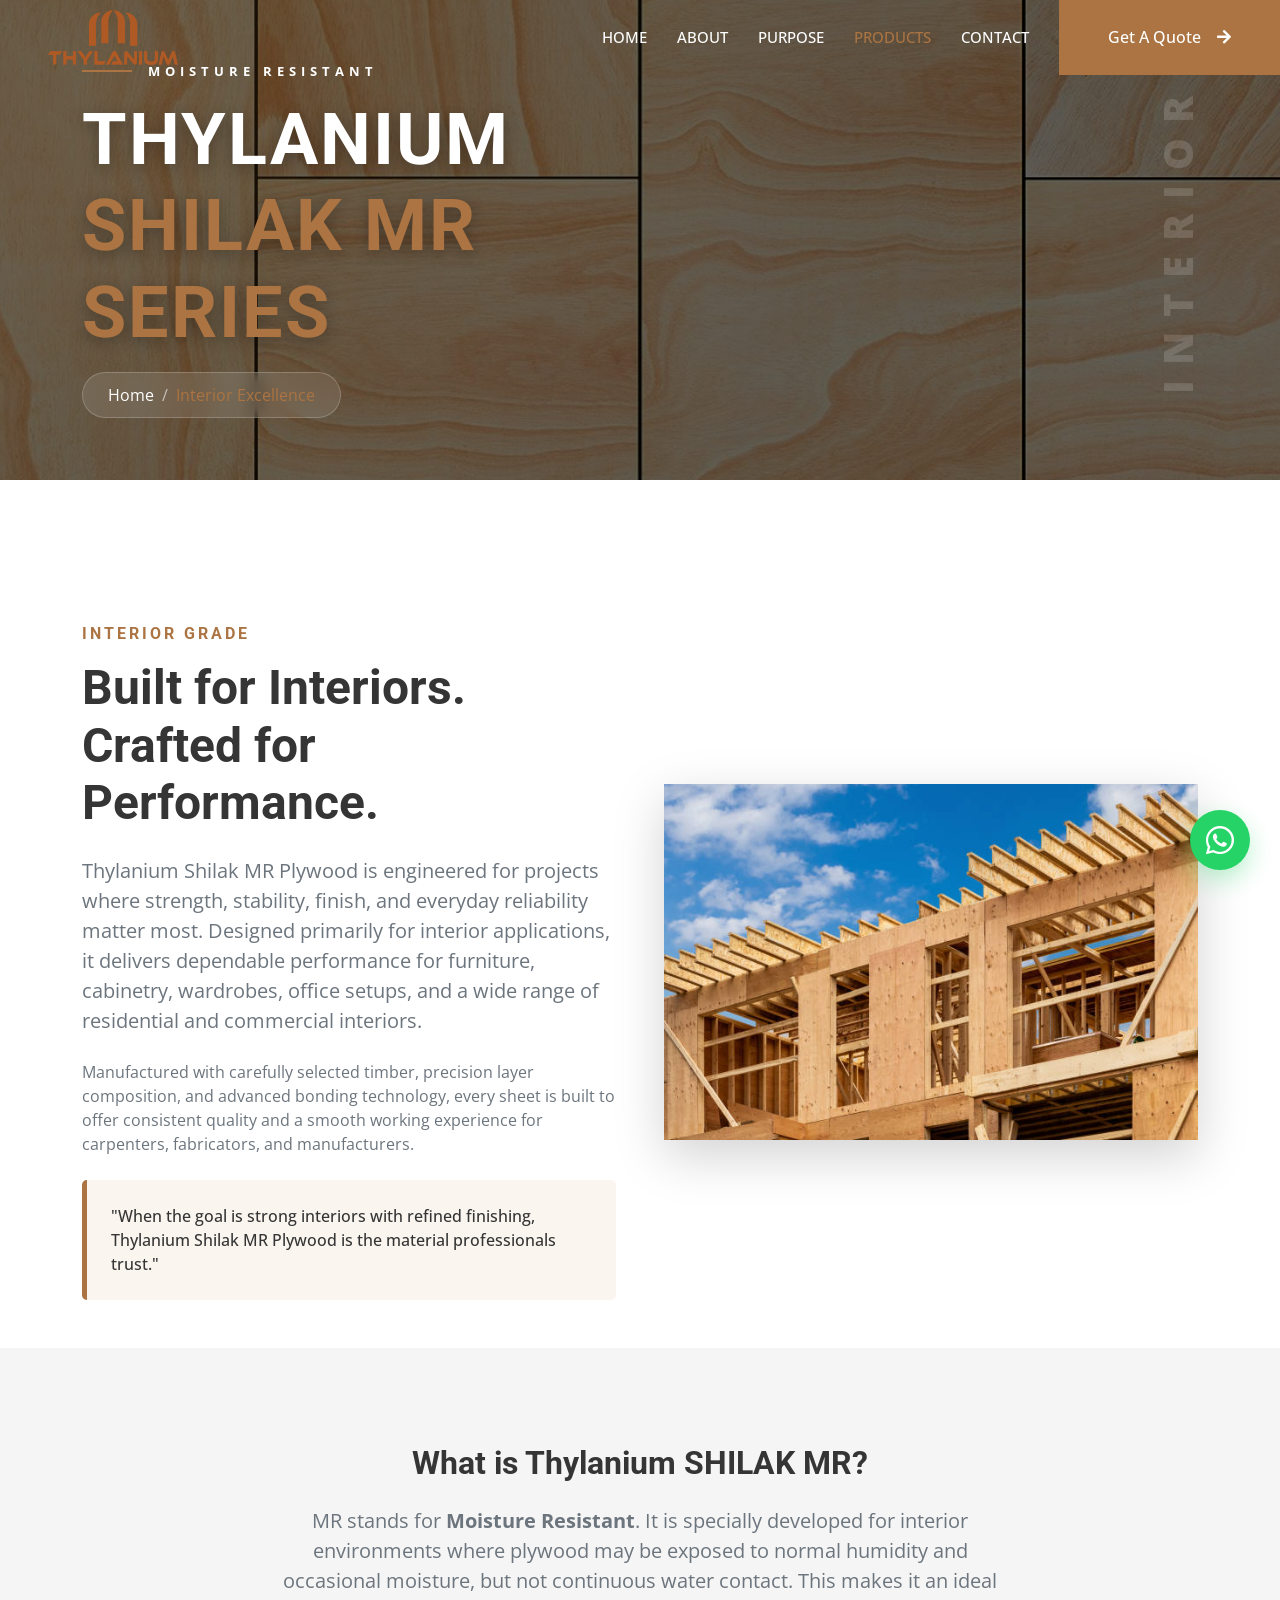
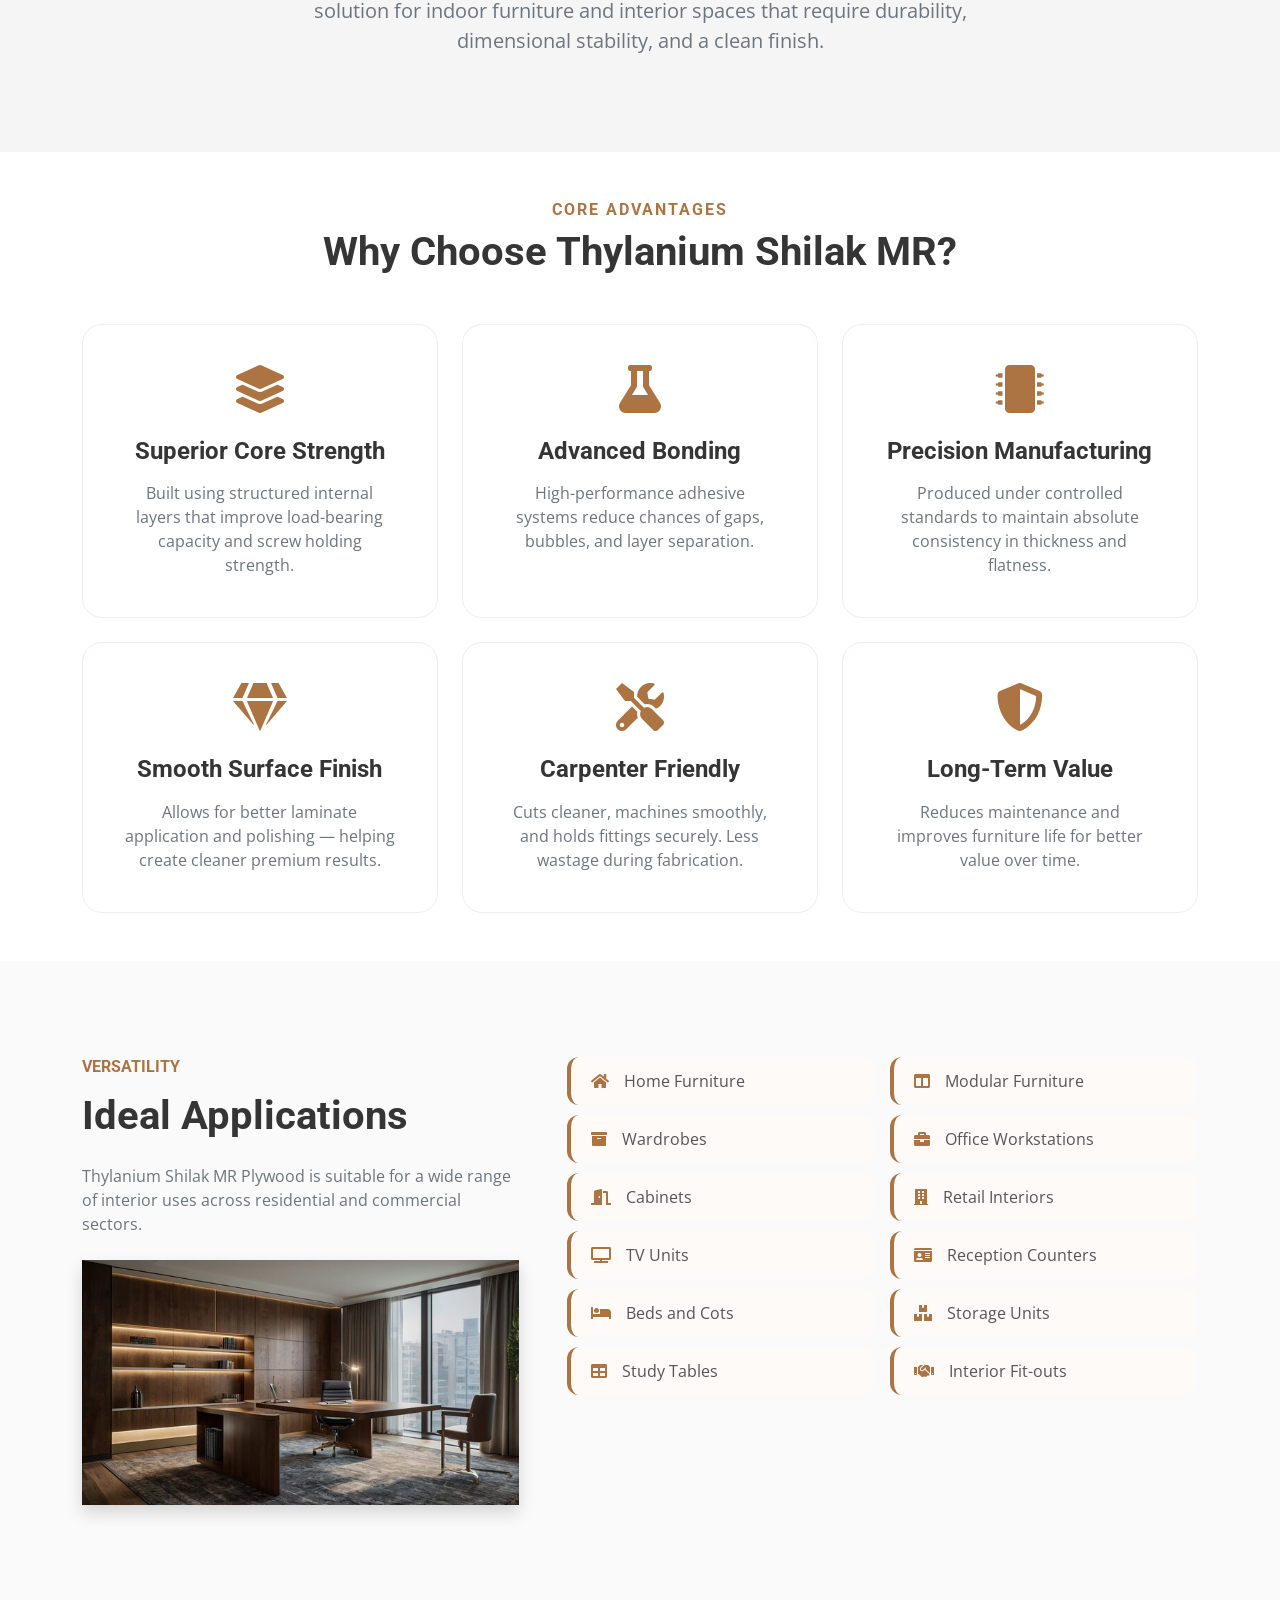
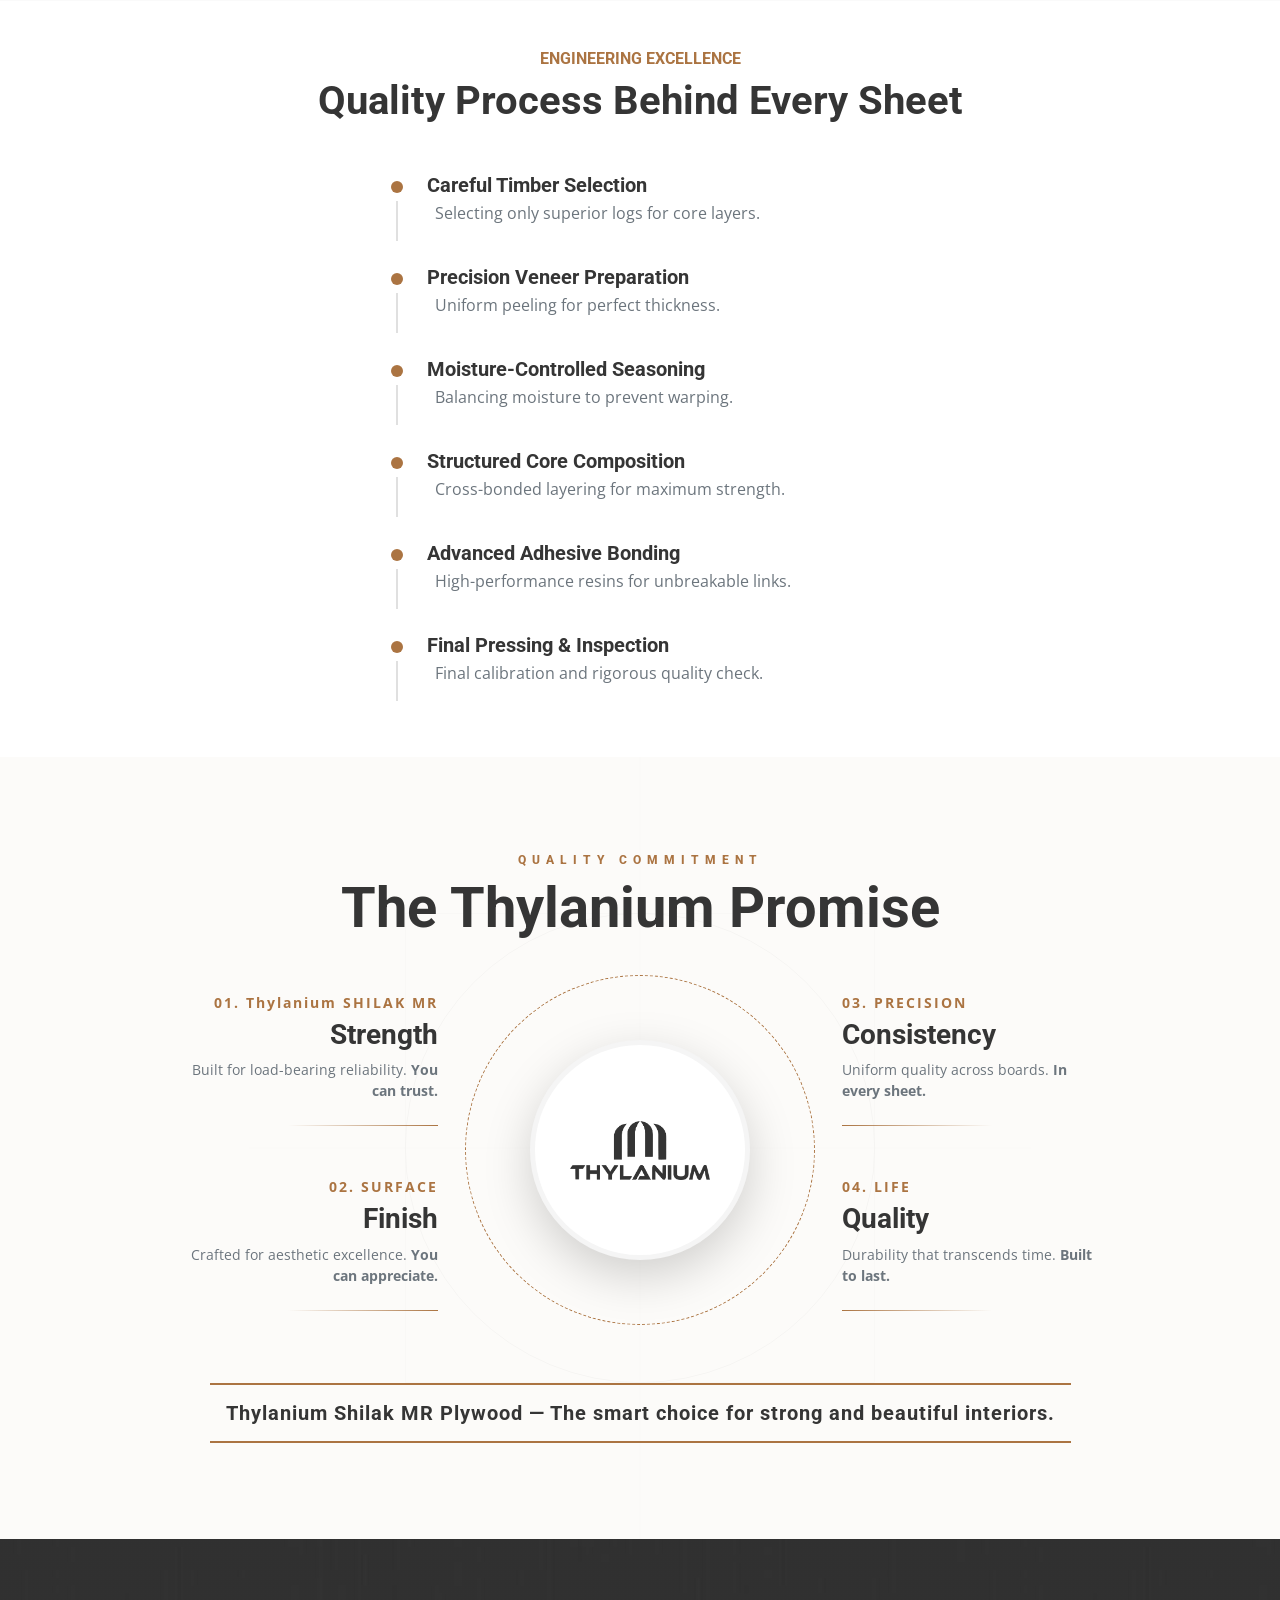
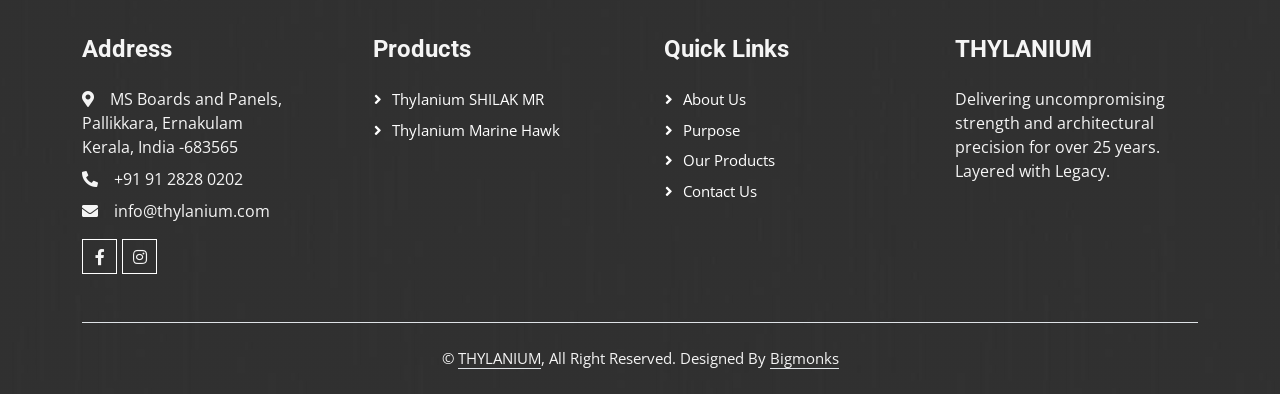
<file: MRGradePlywood.html>
<!DOCTYPE html>
<html lang="en">

<head>
    <meta charset="utf-8">
    <title>Thylanium SHILAK MR Plywood — Premium Interior Grade (IS:303)</title>
    <meta content="width=device-width, initial-scale=1.0" name="viewport">
    <meta content="Shilak MR Plywood, IS 303 plywood, moisture resistant plywood, interior grade plywood, cabinetry plywood, wardrobe board" name="keywords">
    <meta content="Discover Thylanium Shilak MR Plywood (IS:303). Engineered with superior core strength, advanced bonding, and anti-termite treatment for premium interiors." name="description">
    <meta name="robots" content="index, follow">
    <link rel="canonical" href="https://www.thylanium.com/MRGradePlywood.html">

    <!-- Open Graph / Facebook -->
    <meta property="og:type" content="website">
    <meta property="og:url" content="https://www.thylanium.com/MRGradePlywood.html">
    <meta property="og:title" content="Thylanium SHILAK MR Plywood — Premium Interior Grade (IS:303)">
    <meta property="og:description" content="Moisture-resistant plywood engineered for wardrobes, cabinetry, and premium interior fit-outs. IS:303 certified with anti-termite defense.">
    <meta property="og:image" content="https://www.thylanium.com/img/img6.jpg">
    <meta property="og:site_name" content="Thylanium">

    <!-- Twitter -->
    <meta property="twitter:card" content="summary_large_image">
    <meta property="twitter:url" content="https://www.thylanium.com/MRGradePlywood.html">
    <meta property="twitter:title" content="Thylanium SHILAK MR Plywood — Premium Interior Grade (IS:303)">
    <meta property="twitter:description" content="Moisture-resistant plywood engineered for wardrobes, cabinetry, and premium interior fit-outs. IS:303 certified with anti-termite defense.">
    <meta property="twitter:image" content="https://www.thylanium.com/img/img6.jpg">

    <!-- Favicon -->
    <link href="img/favicon.png" rel="icon" type="image/png">

    <!-- Google Web Fonts -->
    <link rel="preconnect" href="https://fonts.googleapis.com">
    <link rel="preconnect" href="https://fonts.gstatic.com" crossorigin>
    <link
        href="https://fonts.googleapis.com/css2?family=Open+Sans:wght@400;500&family=Roboto:wght@500;700;900&display=swap"
        rel="stylesheet">

    <!-- Icon Font Stylesheet -->
    <link href="https://cdnjs.cloudflare.com/ajax/libs/font-awesome/5.10.0/css/all.min.css" rel="stylesheet">
    <link href="https://cdn.jsdelivr.net/npm/bootstrap-icons@1.4.1/font/bootstrap-icons.css" rel="stylesheet">

    <!-- Libraries Stylesheet -->
    <link href="lib/animate/animate.min.css" rel="stylesheet">
    <link href="lib/owlcarousel/assets/owl.carousel.min.css" rel="stylesheet">
    <link href="lib/lightbox/css/lightbox.min.css" rel="stylesheet">

    <!-- Customized Bootstrap Stylesheet -->
    <link href="css/bootstrap.min.css" rel="stylesheet">

    <!-- Template Stylesheet -->
    <link href="css/style.css" rel="stylesheet">

    <style>
        .page-header {
            background: linear-gradient(rgba(0, 0, 0, 0.6), rgba(0, 0, 0, 0.6)), url(img/img6.jpg) center center no-repeat;
            background-size: cover;
            background-attachment: fixed;
            min-height: 450px;
            display: flex;
            align-items: center;
            margin-bottom: 6rem;
        }

        .benefit-card {
            padding: 40px;
            background: #fff;
            border-radius: 20px;
            border: 1px solid #eee;
            transition: all 0.4s ease;
            height: 100%;
        }

        .benefit-card:hover {
            transform: translateY(-10px);
            border-color: var(--primary);
            box-shadow: 0 15px 45px rgba(185, 130, 60, 0.12);
        }

        .app-list-item {
            display: flex;
            align-items: center;
            gap: 15px;
            padding: 12px 20px;
            background: #fdfaf7;
            border-radius: 12px;
            margin-bottom: 10px;
            border-left: 4px solid var(--primary);
        }

        .process-dot {
            width: 12px;
            height: 12px;
            background: var(--primary);
            border-radius: 50%;
            position: relative;
        }

        .process-dot::after {
            content: '';
            position: absolute;
            left: 5px;
            top: 20px;
            width: 2px;
            height: 40px;
            background: #e0e0e0;
        }

        .dashed-circle {
            width: 350px;
            height: 350px;
        }

        @media (max-width: 768px) {
            .dashed-circle {
                width: 280px;
                height: 280px;
            }
        }
    </style>
</head>

<body>
    <!-- Navbar Start -->
    <nav class="navbar navbar-expand-lg bg-transparent navbar-dark fixed-top p-0"
        style="transition: background-color 0.4s ease, box-shadow 0.4s ease;">
        <a href="index.html" class="navbar-brand d-flex align-items-center px-4 px-lg-5">
            <img src="img/Group 2 (1).png" alt="Thylanium Logo" style="max-height: 55px; width: auto;">
        </a>
        <button type="button" class="navbar-toggler me-4" data-bs-toggle="collapse" data-bs-target="#navbarCollapse">
            <span class="navbar-toggler-icon"></span>
        </button>
        <div class="collapse navbar-collapse" id="navbarCollapse">
            <div class="navbar-nav ms-auto p-4 p-lg-0">
                <a href="index.html" class="nav-item nav-link">Home</a>
                <a href="about.html" class="nav-item nav-link">About</a>
                <a href="PURPOSE.html" class="nav-item nav-link">PURPOSE</a>
                <a href="service.html" class="nav-item nav-link active">PRODUCTS</a>
                <a href="contact.html" class="nav-item nav-link">Contact</a>
            </div>
            <a href="contact.html#get-quote" class="btn btn-primary py-4 px-lg-5 d-none d-lg-block">Get A Quote<i
                    class="fa fa-arrow-right ms-3"></i></a>
        </div>
    </nav>
    <!-- Navbar End -->

    <!-- Page Header: Architectural MR Series -->
    <div class="container-fluid page-header p-0 position-relative overflow-hidden"
        style="height: 480px; background: #000;">
        <!-- Background Image with Cinematic Filter -->
        <img class="position-absolute top-0 start-0 w-100 h-100" src="img/img17.jpg" alt="Thylanium Shilak MR"
            style="object-fit: cover; filter: brightness(0.4) contrast(1.1); transform: scale(1.02); z-index: 1;">

        <!-- Blueprint Overlay -->
        <div class="position-absolute top-0 start-0 w-100 h-100 d-none d-lg-block"
            style="background: radial-gradient(circle at 10% 20%, rgba(185,130,60,0.15) 0%, transparent 60%); z-index: 2;">
        </div>

        <div class="container h-100 position-relative" style="z-index: 3;">
            <div class="row h-100 align-items-center">
                <div class="col-lg-7 text-start wow fadeInLeft" data-wow-delay="0.1s">
                    <div class="d-flex align-items-center mb-3">
                        <div class="bg-primary" style="width: 50px; height: 2px;"></div>
                        <span class="text-white text-uppercase fw-bold ms-3"
                            style="letter-spacing: 5px; font-size: 0.8rem;">Moisture Resistant</span>
                    </div>
                    <h1 class="display-2 text-white fw-bold mb-3">Thylanium <span style="color: var(--primary);">SHILAK
                            MR SERIES</span></h1>
                    <nav aria-label="breadcrumb">
                        <ol class="breadcrumb mb-0">
                            <li class="breadcrumb-item"><a class="text-white opacity-75" href="index.html">Home</a></li>
                            <li class="breadcrumb-item text-primary active" aria-current="page">Interior Excellence</li>
                        </ol>
                    </nav>
                </div>
                <!-- Vertical Label for Depth -->
                <div class="col-lg-5 d-none d-lg-block text-end wow fadeInRight" data-wow-delay="0.3s">
                    <span
                        style="writing-mode: vertical-rl; transform: rotate(180deg); color: rgba(255,255,255,0.15); font-weight: 900; letter-spacing: 15px; font-size: 2.5rem; line-height: 1;">INTERIOR</span>
                </div>
            </div>
        </div>
    </div>

    <!-- Intro Section -->
    <div class="container py-5">
        <div class="row g-5 align-items-center">
            <div class="col-lg-6 wow fadeIn" data-wow-delay="0.1s">
                <h6 class="text-primary text-uppercase mb-3" style="letter-spacing: 3px;">Interior Grade</h6>
                <h1 class="display-5 fw-bold mb-4">Built for Interiors.<br>Crafted for Performance.</h1>
                <p class="fs-5 text-muted mb-4">Thylanium Shilak MR Plywood is engineered for projects where strength,
                    stability, finish, and everyday reliability matter most. Designed primarily for interior
                    applications, it delivers dependable performance for furniture, cabinetry, wardrobes, office setups,
                    and a wide range of residential and commercial interiors.</p>
                <p class="text-muted">Manufactured with carefully selected timber, precision layer composition, and
                    advanced bonding technology, every sheet is built to offer consistent quality and a smooth working
                    experience for carpenters, fabricators, and manufacturers.</p>
                <div class="p-4 rounded-3 mt-4"
                    style="background: rgba(185,130,60,0.08); border-left: 5px solid var(--primary);">
                    <p class="fw-medium text-dark mb-0">"When the goal is strong interiors with refined finishing,
                        Thylanium Shilak MR Plywood is the material professionals trust."</p>
                </div>
            </div>
            <div class="col-lg-6 wow fadeIn" data-wow-delay="0.3s">
                <div class="rounded-4 overflow-hidden shadow-lg">
                    <img src="img/img6.jpg" class="w-100" alt="Thylanium SHILAK MR Process">
                </div>
            </div>
        </div>
    </div>

    <!-- Definition Section -->
    <div class="container-fluid py-5 bg-light">
        <div class="container py-5">
            <div class="row justify-content-center">
                <div class="col-lg-8 text-center wow fadeInUp" data-wow-delay="0.1s">
                    <h2 class="fw-bold mb-4">What is Thylanium SHILAK MR?</h2>
                    <p class="fs-5 text-muted mb-0">MR stands for <strong>Moisture Resistant</strong>. It is specially
                        developed for interior environments where plywood may be exposed to normal humidity and
                        occasional moisture, but not continuous water contact. This makes it an ideal solution for
                        indoor furniture and interior spaces that require durability, dimensional stability, and a clean
                        finish.</p>
                </div>
            </div>
        </div>
    </div>

    <!-- Features Section -->
    <div class="container py-5">
        <div class="text-center mb-5 wow fadeInUp" data-wow-delay="0.1s">
            <h6 class="text-primary text-uppercase mb-2" style="letter-spacing: 2px;">Core Advantages</h6>
            <h1 class="display-6 fw-bold">Why Choose Thylanium Shilak MR?</h1>
        </div>
        <div class="row g-4">
            <div class="col-lg-4 col-md-6 wow fadeInUp" data-wow-delay="0.1s">
                <div class="benefit-card text-center">
                    <i class="fa fa-layer-group fa-3x text-primary mb-4"></i>
                    <h4 class="fw-bold mb-3">Superior Core Strength</h4>
                    <p class="text-muted mb-0">Built using structured internal layers that improve load-bearing capacity
                        and screw holding strength.</p>
                </div>
            </div>
            <div class="col-lg-4 col-md-6 wow fadeInUp" data-wow-delay="0.2s">
                <div class="benefit-card text-center">
                    <i class="fa fa-flask fa-3x text-primary mb-4"></i>
                    <h4 class="fw-bold mb-3">Advanced Bonding</h4>
                    <p class="text-muted mb-0">High-performance adhesive systems reduce chances of gaps, bubbles, and
                        layer separation.</p>
                </div>
            </div>
            <div class="col-lg-4 col-md-6 wow fadeInUp" data-wow-delay="0.3s">
                <div class="benefit-card text-center">
                    <i class="fa fa-microchip fa-3x text-primary mb-4"></i>
                    <h4 class="fw-bold mb-3">Precision Manufacturing</h4>
                    <p class="text-muted mb-0">Produced under controlled standards to maintain absolute consistency in
                        thickness and flatness.</p>
                </div>
            </div>
            <div class="col-lg-4 col-md-6 wow fadeInUp" data-wow-delay="0.4s">
                <div class="benefit-card text-center">
                    <i class="fa fa-gem fa-3x text-primary mb-4"></i>
                    <h4 class="fw-bold mb-3">Smooth Surface Finish</h4>
                    <p class="text-muted mb-0">Allows for better laminate application and polishing — helping create
                        cleaner premium results.</p>
                </div>
            </div>
            <div class="col-lg-4 col-md-6 wow fadeInUp" data-wow-delay="0.5s">
                <div class="benefit-card text-center">
                    <i class="fa fa-tools fa-3x text-primary mb-4"></i>
                    <h4 class="fw-bold mb-3">Carpenter Friendly</h4>
                    <p class="text-muted mb-0">Cuts cleaner, machines smoothly, and holds fittings securely. Less
                        wastage during fabrication.</p>
                </div>
            </div>
            <div class="col-lg-4 col-md-6 wow fadeInUp" data-wow-delay="0.6s">
                <div class="benefit-card text-center">
                    <i class="fa fa-shield-alt fa-3x text-primary mb-4"></i>
                    <h4 class="fw-bold mb-3">Long-Term Value</h4>
                    <p class="text-muted mb-0">Reduces maintenance and improves furniture life for better value over
                        time.</p>
                </div>
            </div>
        </div>
    </div>

    <!-- Applications Section -->
    <div class="container-fluid py-5" style="background: #fafafa;">
        <div class="container py-5">
            <div class="row g-5">
                <div class="col-lg-5 wow fadeInLeft" data-wow-delay="0.1s">
                    <h6 class="text-primary text-uppercase mb-3">Versatility</h6>
                    <h1 class="display-6 fw-bold mb-4">Ideal Applications</h1>
                    <p class="text-muted mb-4">Thylanium Shilak MR Plywood is suitable for a wide range of interior uses
                        across residential and commercial sectors.</p>
                    <img src="img/img4.jpg" class="img-fluid rounded-4 shadow" alt="Interior Application">
                </div>
                <div class="col-lg-7 wow fadeInRight" data-wow-delay="0.3s">
                    <div class="row g-3">
                        <div class="col-md-6">
                            <div class="app-list-item"><i class="fa fa-home text-primary"></i><span>Home
                                    Furniture</span></div>
                            <div class="app-list-item"><i class="fa fa-archive text-primary"></i><span>Wardrobes</span>
                            </div>
                            <div class="app-list-item"><i class="fa fa-door-open text-primary"></i><span>Cabinets</span>
                            </div>
                            <div class="app-list-item"><i class="fa fa-tv text-primary"></i><span>TV Units</span></div>
                            <div class="app-list-item"><i class="fa fa-bed text-primary"></i><span>Beds and Cots</span>
                            </div>
                            <div class="app-list-item"><i class="fa fa-table text-primary"></i><span>Study Tables</span>
                            </div>
                        </div>
                        <div class="col-md-6">
                            <div class="app-list-item"><i class="fa fa-columns text-primary"></i><span>Modular
                                    Furniture</span></div>
                            <div class="app-list-item"><i class="fa fa-briefcase text-primary"></i><span>Office
                                    Workstations</span></div>
                            <div class="app-list-item"><i class="fa fa-building text-primary"></i><span>Retail
                                    Interiors</span></div>
                            <div class="app-list-item"><i class="fa fa-id-card text-primary"></i><span>Reception
                                    Counters</span></div>
                            <div class="app-list-item"><i class="fa fa-boxes text-primary"></i><span>Storage
                                    Units</span></div>
                            <div class="app-list-item"><i class="fa fa-handshake text-primary"></i><span>Interior
                                    Fit-outs</span></div>
                        </div>
                    </div>
                </div>
            </div>
        </div>
    </div>

    <!-- Quality Process Section -->
    <div class="container py-5">
        <div class="text-center mb-5 wow fadeInUp" data-wow-delay="0.1s">
            <h6 class="text-primary text-uppercase mb-2">Engineering Excellence</h6>
            <h1 class="display-6 fw-bold text-dark">Quality Process Behind Every Sheet</h1>
        </div>
        <div class="row justify-content-center">
            <div class="col-lg-6">
                <div class="ps-4">
                    <div class="d-flex gap-4 mb-4 wow fadeInLeft" data-wow-delay="0.1s">
                        <div class="process-dot mt-2"></div>
                        <div>
                            <h5 class="fw-bold mb-1">Careful Timber Selection</h5>
                            <p class="text-muted ps-2">Selecting only superior logs for core layers.</p>
                        </div>
                    </div>
                    <div class="d-flex gap-4 mb-4 wow fadeInLeft" data-wow-delay="0.2s">
                        <div class="process-dot mt-2"></div>
                        <div>
                            <h5 class="fw-bold mb-1">Precision Veneer Preparation</h5>
                            <p class="text-muted ps-2">Uniform peeling for perfect thickness.</p>
                        </div>
                    </div>
                    <div class="d-flex gap-4 mb-4 wow fadeInLeft" data-wow-delay="0.3s">
                        <div class="process-dot mt-2"></div>
                        <div>
                            <h5 class="fw-bold mb-1">Moisture-Controlled Seasoning</h5>
                            <p class="text-muted ps-2">Balancing moisture to prevent warping.</p>
                        </div>
                    </div>
                    <div class="d-flex gap-4 mb-4 wow fadeInLeft" data-wow-delay="0.4s">
                        <div class="process-dot mt-2"></div>
                        <div>
                            <h5 class="fw-bold mb-1">Structured Core Composition</h5>
                            <p class="text-muted ps-2">Cross-bonded layering for maximum strength.</p>
                        </div>
                    </div>
                    <div class="d-flex gap-4 mb-4 wow fadeInLeft" data-wow-delay="0.5s">
                        <div class="process-dot mt-2"></div>
                        <div>
                            <h5 class="fw-bold mb-1">Advanced Adhesive Bonding</h5>
                            <p class="text-muted ps-2">High-performance resins for unbreakable links.</p>
                        </div>
                    </div>
                    <div class="d-flex gap-4 mb-2 wow fadeInLeft" data-wow-delay="0.6s">
                        <div class="process-dot mt-2" style="background: var(--primary);"></div>
                        <div>
                            <h5 class="fw-bold mb-1">Final Pressing & Inspection</h5>
                            <p class="text-muted ps-2">Final calibration and rigorous quality check.</p>
                        </div>
                    </div>
                </div>
            </div>
        </div>
    </div>

    <!-- The Promise Section: Technical Blueprint Aesthetic -->
    <div class="container-fluid py-5" style="background-color: #fcfbf9; position: relative; overflow: hidden;">
        <!-- Background Decorative Element: Large faint technical drawing lines -->
        <div class="position-absolute w-100 h-100 top-0 start-0 d-none d-lg-block"
            style="opacity: 0.03; pointer-events: none;">
            <svg width="100%" height="100%" viewBox="0 0 1000 1000">
                <circle cx="500" cy="500" r="300" fill="none" stroke="#000" stroke-width="1" />
                <line x1="500" y1="0" x2="500" y2="1000" stroke="#000" stroke-width="0.5" />
                <line x1="0" y1="500" x2="1000" y2="500" stroke="#000" stroke-width="0.5" />
                <rect x="200" y="200" width="600" height="600" fill="none" stroke="#000" stroke-width="0.5" />
            </svg>
        </div>

        <div class="container py-5 position-relative">
            <div class="text-center mb-5 wow fadeIn">
                <h6 class="text-primary text-uppercase mb-2"
                    style="letter-spacing: 6px; font-weight: 800; font-size: 0.75rem;">Quality Commitment</h6>
                <h1 class="display-4 text-dark fw-bold">The Thylanium Promise</h1>
            </div>

            <div class="row align-items-center justify-content-center">
                <!-- Left Callouts -->
                <div class="col-lg-3 col-md-4 order-lg-1 order-2">
                    <div class="text-lg-end mb-5 wow fadeInLeft" data-wow-delay="0.1s">
                        <div class="d-inline-flex flex-column align-items-lg-end">
                            <span class="text-primary fw-bold mb-1" style="font-size: 0.9rem; letter-spacing: 2px;">01.
                                Thylanium SHILAK MR</span>
                            <h3 class="fw-bold text-dark mb-2">Strength</h3>
                            <p class="text-muted small">Built for load-bearing reliability. <strong>You can
                                    trust.</strong></p>
                        </div>
                        <div class="d-none d-lg-block mt-2"
                            style="width: 150px; height: 1px; background: linear-gradient(to left, var(--primary), transparent); margin-left: auto;">
                        </div>
                    </div>
                    <div class="text-lg-end wow fadeInLeft" data-wow-delay="0.3s">
                        <div class="d-inline-flex flex-column align-items-lg-end">
                            <span class="text-primary fw-bold mb-1" style="font-size: 0.9rem; letter-spacing: 2px;">02.
                                SURFACE</span>
                            <h3 class="fw-bold text-dark mb-2">Finish</h3>
                            <p class="text-muted small">Crafted for aesthetic excellence. <strong>You can
                                    appreciate.</strong></p>
                        </div>
                        <div class="d-none d-lg-block mt-2"
                            style="width: 150px; height: 1px; background: linear-gradient(to left, var(--primary), transparent); margin-left: auto;">
                        </div>
                    </div>
                </div>

                <!-- Central Seal -->
                <div class="col-lg-4 col-md-4 order-lg-2 order-1 text-center py-5 wow zoomIn">
                    <div class="position-relative d-inline-block">
                        <div class="position-absolute top-50 start-50 translate-middle rounded-circle border border-primary opacity-25 dashed-circle"
                            style="border-style: dashed !important; animation: rotate 20s linear infinite;">
                        </div>
                        <div class="position-relative p-5 bg-white rounded-circle shadow-lg border border-5 border-light"
                            style="z-index: 2; width: 220px; height: 220px; display: flex; align-items: center; justify-content: center;">
                            <img src="img/Group 2 (1).png" alt="Thylanium Seal"
                                style="max-width: 140px; filter: grayscale(1) brightness(0.5);">
                        </div>
                    </div>
                </div>

                <!-- Right Callouts -->
                <div class="col-lg-3 col-md-4 order-lg-3 order-3">
                    <div class="text-lg-start mb-5 wow fadeInRight" data-wow-delay="0.2s">
                        <div class="d-inline-flex flex-column align-items-lg-start">
                            <span class="text-primary fw-bold mb-1" style="font-size: 0.9rem; letter-spacing: 2px;">03.
                                PRECISION</span>
                            <h3 class="fw-bold text-dark mb-2">Consistency</h3>
                            <p class="text-muted small">Uniform quality across boards. <strong>In every sheet.</strong>
                            </p>
                        </div>
                        <div class="d-none d-lg-block mt-2"
                            style="width: 150px; height: 1px; background: linear-gradient(to right, var(--primary), transparent);">
                        </div>
                    </div>
                    <div class="text-lg-start wow fadeInRight" data-wow-delay="0.4s">
                        <div class="d-inline-flex flex-column align-items-lg-start">
                            <span class="text-primary fw-bold mb-1" style="font-size: 0.9rem; letter-spacing: 2px;">04.
                                LIFE</span>
                            <h3 class="fw-bold text-dark mb-2">Quality</h3>
                            <p class="text-muted small">Durability that transcends time. <strong>Built to last.</strong>
                            </p>
                        </div>
                        <div class="d-none d-lg-block mt-2"
                            style="width: 150px; height: 1px; background: linear-gradient(to right, var(--primary), transparent);">
                        </div>
                    </div>
                </div>
            </div>

            <div class="text-center mt-5 wow fadeInUp" data-wow-delay="0.5s">
                <div class="mt-4 p-3 d-inline-block border-top border-bottom border-primary border-2">
                    <h5 class="text-dark fw-bold mb-0" style="letter-spacing: 1px;">Thylanium Shilak MR Plywood — The
                        smart choice for strong and beautiful interiors.</h5>
                </div>
            </div>
        </div>
    </div>

    <style>
        @keyframes rotate {
            from {
                transform: translate(-50%, -50%) rotate(0deg);
            }

            to {
                transform: translate(-50%, -50%) rotate(360deg);
            }
        }
    </style>

    <!-- Footer Start -->
    <div class="container-fluid bg-dark text-light footer pt-5 wow fadeIn" data-wow-delay="0.1s">
        <div class="container py-5">
            <div class="row g-5">
                <div class="col-lg-3 col-md-6">
                    <h4 class="text-light mb-4">Address</h4>
                    <p class="mb-2"><i class="fa fa-map-marker-alt me-3"></i>MS Boards and Panels,<br>Pallikkara, Ernakulam<br>Kerala, India -683565</p>
                    <p class="mb-2"><i class="fa fa-phone-alt me-3"></i>+91 91 2828 0202</p>
                    <p class="mb-2"><i class="fa fa-envelope me-3"></i>info@thylanium.com</p>
                    <div class="d-flex pt-2">

                        <a class="btn btn-outline-light btn-social" href="https://facebook.com/thylanium"
                            target="_blank"><i class="fab fa-facebook-f"></i></a>
                        <a class="btn btn-outline-light btn-social" href="https://instagram.com/thylanium"
                            target="_blank"><i class="fab fa-instagram"></i></a>

                    </div>
                </div>
                <div class="col-lg-3 col-md-6">
                    <h4 class="text-light mb-4">Products</h4>
                    <a class="btn btn-link" href="MRGradePlywood.html">Thylanium SHILAK MR</a>
                    <a class="btn btn-link" href="ThylaniumMarineGradePlywood.html">Thylanium Marine Hawk</a>
                </div>
                <div class="col-lg-3 col-md-6">
                    <h4 class="text-light mb-4">Quick Links</h4>
                    <a class="btn btn-link" href="about.html">About Us</a>
                    <a class="btn btn-link" href="PURPOSE.html">Purpose</a>
                    <a class="btn btn-link" href="service.html">Our Products</a>
                    <a class="btn btn-link" href="contact.html">Contact Us</a>
                </div>
                <div class="col-lg-3 col-md-6">
                    <h4 class="text-light mb-4">THYLANIUM</h4>
                    <p>Delivering uncompromising strength and architectural precision for over 25 years. Layered with
                        Legacy.</p>
                </div>
            </div>
        </div>
        <div class="container">
            <div class="copyright text-center py-4 border-top border-white-10">
                &copy; <a class="border-bottom" href="https://www.thylanium.com">THYLANIUM</a>, All Right Reserved.
                Designed By <a class="border-bottom" href="https://htmlcodex.com">Bigmonks</a>
            </div>
        </div>
    </div>
    <!-- Footer End -->

    <!-- WhatsApp Floating Button -->
    <a href="https://wa.me/919128280202" target="_blank"
        style="position: fixed; bottom: 30px; right: 30px; width: 60px; height: 60px; background-color: #25D366; border-radius: 50%; display: flex; align-items: center; justify-content: center; box-shadow: 0 10px 25px rgba(37,211,102,0.3); z-index: 9999; transition: transform 0.3s ease; text-decoration: none;"
        onmouseover="this.style.transform='scale(1.1)'" onmouseout="this.style.transform='scale(1)'">
        <i class="fab fa-whatsapp" style="color: #fff; font-size: 32px;"></i>
    </a>

    <!-- JavaScript Libraries -->
    <script src="https://code.jquery.com/jquery-3.4.1.min.js"></script>
    <script src="https://cdn.jsdelivr.net/npm/bootstrap@5.0.0/dist/js/bootstrap.bundle.min.js"></script>
    <script src="lib/wow/wow.min.js"></script>
    <script src="lib/easing/easing.min.js"></script>
    <script src="lib/waypoints/waypoints.min.js"></script>
    <script src="lib/counterup/counterup.min.js"></script>
    <script src="lib/owlcarousel/owl.carousel.min.js"></script>
    <script src="js/main.js"></script>
    <script>new WOW().init();</script>
</body>

</html>
</file>
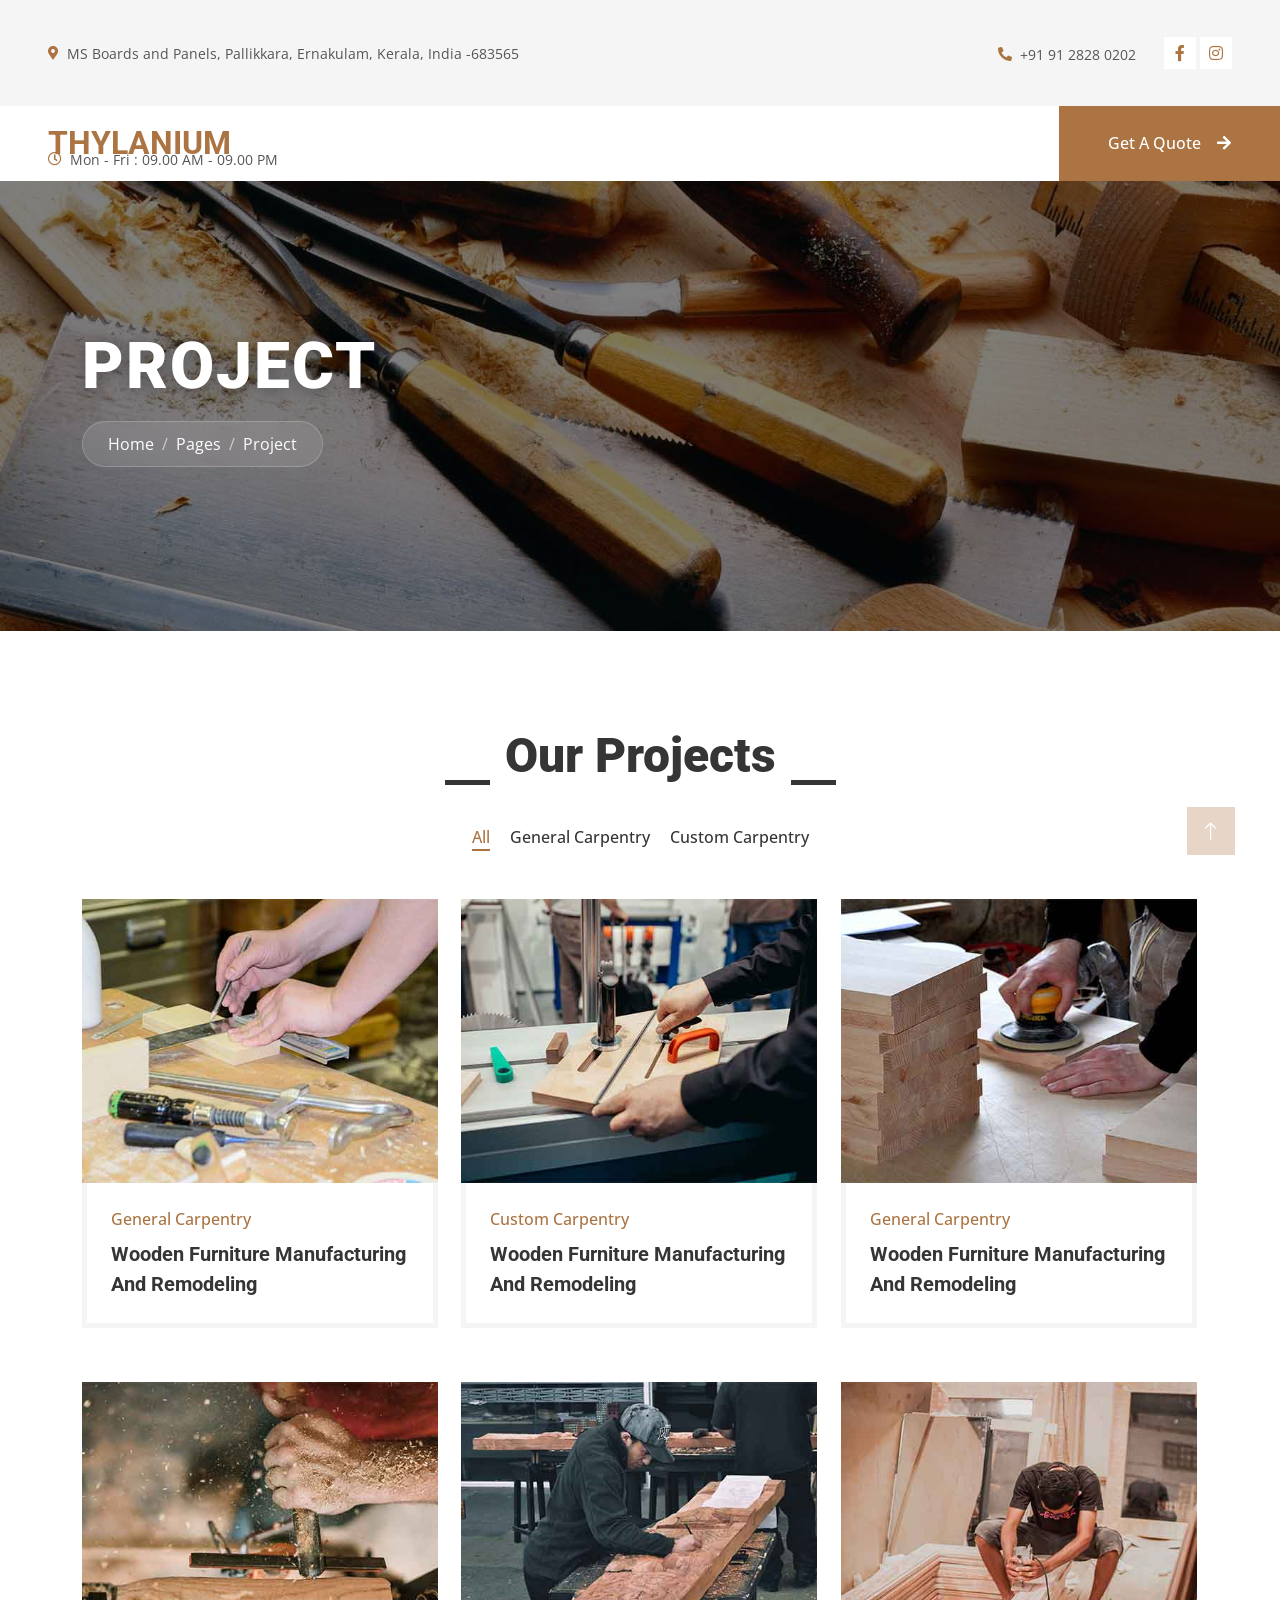
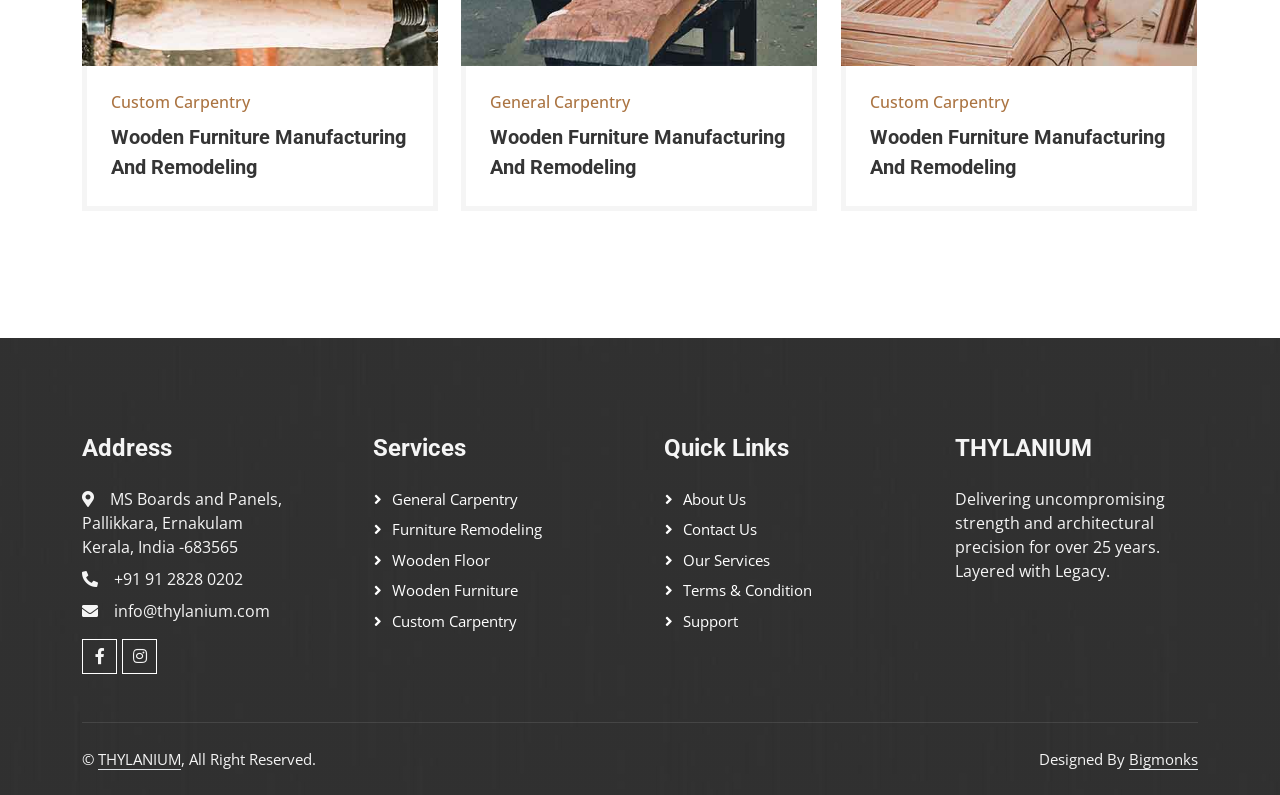
<file: project.html>
<!DOCTYPE html>
<html lang="en">

<head>
    <meta charset="utf-8">
    <title>THYLANIUM - The Teak of Plywood
    </title>
    <meta content="width=device-width, initial-scale=1.0" name="viewport">
    <meta content="" name="keywords">
    <meta content="" name="description">

    <!-- Favicon -->
    <link href="img/favicon.png" rel="icon" type="image/png">

    <!-- Google Web Fonts -->
    <link rel="preconnect" href="https://fonts.googleapis.com">
    <link rel="preconnect" href="https://fonts.gstatic.com" crossorigin>
    <link
        href="https://fonts.googleapis.com/css2?family=Open+Sans:wght@400;500&family=Roboto:wght@500;700;900&display=swap"
        rel="stylesheet">

    <!-- Icon Font Stylesheet -->
    <link href="https://cdnjs.cloudflare.com/ajax/libs/font-awesome/5.10.0/css/all.min.css" rel="stylesheet">
    <link href="https://cdn.jsdelivr.net/npm/bootstrap-icons@1.4.1/font/bootstrap-icons.css" rel="stylesheet">

    <!-- Libraries Stylesheet -->
    <link href="lib/animate/animate.min.css" rel="stylesheet">
    <link href="lib/owlcarousel/assets/owl.carousel.min.css" rel="stylesheet">
    <link href="lib/lightbox/css/lightbox.min.css" rel="stylesheet">

    <!-- Customized Bootstrap Stylesheet -->
    <link href="css/bootstrap.min.css" rel="stylesheet">

    <!-- Template Stylesheet -->
    <link href="css/style.css" rel="stylesheet">
</head>

<body>
    <!-- Spinner Start -->
    <div id="spinner"
        class="show bg-white position-fixed translate-middle w-100 vh-100 top-50 start-50 d-flex align-items-center justify-content-center">
        <div class="spinner-grow text-primary" style="width: 3rem; height: 3rem;" role="status">
            <span class="sr-only">Loading...</span>
        </div>
    </div>
    <!-- Spinner End -->


    <!-- Topbar Start -->
    <div class="container-fluid bg-light p-0">
        <div class="row gx-0 d-none d-lg-flex">
            <div class="col-lg-7 px-5 text-start">
                <div class="h-100 d-inline-flex align-items-center py-3 me-4">
                    <small class="fa fa-map-marker-alt text-primary me-2"></small>
                    <small>MS Boards and Panels, Pallikkara, Ernakulam, Kerala, India -683565</small>
                </div>
                <div class="h-100 d-inline-flex align-items-center py-3">
                    <small class="far fa-clock text-primary me-2"></small>
                    <small>Mon - Fri : 09.00 AM - 09.00 PM</small>
                </div>
            </div>
            <div class="col-lg-5 px-5 text-end">
                <div class="h-100 d-inline-flex align-items-center py-3 me-4">
                    <small class="fa fa-phone-alt text-primary me-2"></small>
                    <small>+91 91 2828 0202</small>
                </div>
                <div class="h-100 d-inline-flex align-items-center"><a
                        class="btn btn-sm-square bg-white text-primary me-1" href="https://facebook.com/thylanium"
                        target="_blank"><i class="fab fa-facebook-f"></i></a><a
                        class="btn btn-sm-square bg-white text-primary me-0" href="https://instagram.com/thylanium"
                        target="_blank"><i class="fab fa-instagram"></i></a></div>
            </div>
        </div>
    </div>
    <!-- Topbar End -->


    <!-- Navbar Start -->
    <nav class="navbar navbar-expand-lg bg-white navbar-light sticky-top p-0">
        <a href="index.html" class="navbar-brand d-flex align-items-center px-4 px-lg-5">
            <h2 class="m-0 text-primary">THYLANIUM</h2>
        </a>
        <button type="button" class="navbar-toggler me-4" data-bs-toggle="collapse" data-bs-target="#navbarCollapse">
            <span class="navbar-toggler-icon"></span>
        </button>
        <div class="collapse navbar-collapse" id="navbarCollapse">
            <div class="navbar-nav ms-auto p-4 p-lg-0">
                <a href="index.html" class="nav-item nav-link">Home</a>
                <a href="about.html" class="nav-item nav-link">About</a>
                <a href="service.html" class="nav-item nav-link">Service</a>
                <a href="contact.html" class="nav-item nav-link">Contact</a>
            </div>
            <a href="" class="btn btn-primary py-4 px-lg-5 d-none d-lg-block">Get A Quote<i
                    class="fa fa-arrow-right ms-3"></i></a>
        </div>
    </nav>
    <!-- Navbar End -->


    <!-- Page Header Start -->
    <div class="container-fluid page-header py-5 mb-5">
        <div class="container py-5">
            <h1 class="display-3 text-white mb-3 animated slideInDown">Project</h1>
            <nav aria-label="breadcrumb animated slideInDown">
                <ol class="breadcrumb">
                    <li class="breadcrumb-item"><a class="text-white" href="#">Home</a></li>
                    <li class="breadcrumb-item"><a class="text-white" href="#">Pages</a></li>
                    <li class="breadcrumb-item text-white active" aria-current="page">Project</li>
                </ol>
            </nav>
        </div>
    </div>
    <!-- Page Header End -->


    <!-- Projects Start -->
    <div class="container-xxl py-5">
        <div class="container">
            <div class="section-title text-center">
                <h1 class="display-5 mb-5">Our Projects</h1>
            </div>
            <div class="row mt-n2 wow fadeInUp" data-wow-delay="0.3s">
                <div class="col-12 text-center">
                    <ul class="list-inline mb-5" id="portfolio-flters">
                        <li class="mx-2 active" data-filter="*">All</li>
                        <li class="mx-2" data-filter=".first">General Carpentry</li>
                        <li class="mx-2" data-filter=".second">Custom Carpentry</li>
                    </ul>
                </div>
            </div>
            <div class="row g-4 portfolio-container">
                <div class="col-lg-4 col-md-6 portfolio-item first wow fadeInUp" data-wow-delay="0.1s">
                    <div class="rounded overflow-hidden">
                        <div class="position-relative overflow-hidden">
                            <img class="img-fluid w-100" src="img/portfolio-1.jpg" alt="">
                            <div class="portfolio-overlay">
                                <a class="btn btn-square btn-outline-light mx-1" href="img/portfolio-1.jpg"
                                    data-lightbox="portfolio"><i class="fa fa-eye"></i></a>
                                <a class="btn btn-square btn-outline-light mx-1" href=""><i class="fa fa-link"></i></a>
                            </div>
                        </div>
                        <div class="border border-5 border-light border-top-0 p-4">
                            <p class="text-primary fw-medium mb-2">General Carpentry</p>
                            <h5 class="lh-base mb-0">Wooden Furniture Manufacturing And Remodeling</a>
                        </div>
                    </div>
                </div>
                <div class="col-lg-4 col-md-6 portfolio-item second wow fadeInUp" data-wow-delay="0.3s">
                    <div class="rounded overflow-hidden">
                        <div class="position-relative overflow-hidden">
                            <img class="img-fluid w-100" src="img/portfolio-2.jpg" alt="">
                            <div class="portfolio-overlay">
                                <a class="btn btn-square btn-outline-light mx-1" href="img/portfolio-2.jpg"
                                    data-lightbox="portfolio"><i class="fa fa-eye"></i></a>
                                <a class="btn btn-square btn-outline-light mx-1" href=""><i class="fa fa-link"></i></a>
                            </div>
                        </div>
                        <div class="border border-5 border-light border-top-0 p-4">
                            <p class="text-primary fw-medium mb-2">Custom Carpentry</p>
                            <h5 class="lh-base mb-0">Wooden Furniture Manufacturing And Remodeling</a>
                        </div>
                    </div>
                </div>
                <div class="col-lg-4 col-md-6 portfolio-item first wow fadeInUp" data-wow-delay="0.5s">
                    <div class="rounded overflow-hidden">
                        <div class="position-relative overflow-hidden">
                            <img class="img-fluid w-100" src="img/portfolio-3.jpg" alt="">
                            <div class="portfolio-overlay">
                                <a class="btn btn-square btn-outline-light mx-1" href="img/portfolio-3.jpg"
                                    data-lightbox="portfolio"><i class="fa fa-eye"></i></a>
                                <a class="btn btn-square btn-outline-light mx-1" href=""><i class="fa fa-link"></i></a>
                            </div>
                        </div>
                        <div class="border border-5 border-light border-top-0 p-4">
                            <p class="text-primary fw-medium mb-2">General Carpentry</p>
                            <h5 class="lh-base mb-0">Wooden Furniture Manufacturing And Remodeling</a>
                        </div>
                    </div>
                </div>
                <div class="col-lg-4 col-md-6 portfolio-item second wow fadeInUp" data-wow-delay="0.1s">
                    <div class="rounded overflow-hidden">
                        <div class="position-relative overflow-hidden">
                            <img class="img-fluid w-100" src="img/portfolio-4.jpg" alt="">
                            <div class="portfolio-overlay">
                                <a class="btn btn-square btn-outline-light mx-1" href="img/portfolio-4.jpg"
                                    data-lightbox="portfolio"><i class="fa fa-eye"></i></a>
                                <a class="btn btn-square btn-outline-light mx-1" href=""><i class="fa fa-link"></i></a>
                            </div>
                        </div>
                        <div class="border border-5 border-light border-top-0 p-4">
                            <p class="text-primary fw-medium mb-2">Custom Carpentry</p>
                            <h5 class="lh-base mb-0">Wooden Furniture Manufacturing And Remodeling</a>
                        </div>
                    </div>
                </div>
                <div class="col-lg-4 col-md-6 portfolio-item first wow fadeInUp" data-wow-delay="0.3s">
                    <div class="rounded overflow-hidden">
                        <div class="position-relative overflow-hidden">
                            <img class="img-fluid w-100" src="img/portfolio-5.jpg" alt="">
                            <div class="portfolio-overlay">
                                <a class="btn btn-square btn-outline-light mx-1" href="img/portfolio-5.jpg"
                                    data-lightbox="portfolio"><i class="fa fa-eye"></i></a>
                                <a class="btn btn-square btn-outline-light mx-1" href=""><i class="fa fa-link"></i></a>
                            </div>
                        </div>
                        <div class="border border-5 border-light border-top-0 p-4">
                            <p class="text-primary fw-medium mb-2">General Carpentry</p>
                            <h5 class="lh-base mb-0">Wooden Furniture Manufacturing And Remodeling</a>
                        </div>
                    </div>
                </div>
                <div class="col-lg-4 col-md-6 portfolio-item second wow fadeInUp" data-wow-delay="0.5s">
                    <div class="rounded overflow-hidden">
                        <div class="position-relative overflow-hidden">
                            <img class="img-fluid w-100" src="img/portfolio-6.jpg" alt="">
                            <div class="portfolio-overlay">
                                <a class="btn btn-square btn-outline-light mx-1" href="img/portfolio-6.jpg"
                                    data-lightbox="portfolio"><i class="fa fa-eye"></i></a>
                                <a class="btn btn-square btn-outline-light mx-1" href=""><i class="fa fa-link"></i></a>
                            </div>
                        </div>
                        <div class="border border-5 border-light border-top-0 p-4">
                            <p class="text-primary fw-medium mb-2">Custom Carpentry</p>
                            <h5 class="lh-base mb-0">Wooden Furniture Manufacturing And Remodeling</a>
                        </div>
                    </div>
                </div>
            </div>
        </div>
    </div>
    <!-- Projects End -->


    <!-- Footer Start -->
    <div class="container-fluid bg-dark text-light footer mt-5 pt-5 wow fadeIn" data-wow-delay="0.1s">
        <div class="container py-5">
            <div class="row g-5">
                <div class="col-lg-3 col-md-6">
                    <h4 class="text-light mb-4">Address</h4>
                    <p class="mb-2"><i class="fa fa-map-marker-alt me-3"></i>MS Boards and Panels,<br>Pallikkara, Ernakulam<br>Kerala, India -683565</p>
                    <p class="mb-2"><i class="fa fa-phone-alt me-3"></i>+91 91 2828 0202</p>
                    <p class="mb-2"><i class="fa fa-envelope me-3"></i>info@thylanium.com</p>
                    <div class="d-flex pt-2">

                        <a class="btn btn-outline-light btn-social" href="https://facebook.com/thylanium"
                            target="_blank"><i class="fab fa-facebook-f"></i></a>
                        <a class="btn btn-outline-light btn-social" href="https://instagram.com/thylanium"
                            target="_blank"><i class="fab fa-instagram"></i></a>

                    </div>
                </div>
                <div class="col-lg-3 col-md-6">
                    <h4 class="text-light mb-4">Services</h4>
                    <a class="btn btn-link" href="">General Carpentry</a>
                    <a class="btn btn-link" href="">Furniture Remodeling</a>
                    <a class="btn btn-link" href="">Wooden Floor</a>
                    <a class="btn btn-link" href="">Wooden Furniture</a>
                    <a class="btn btn-link" href="">Custom Carpentry</a>
                </div>
                <div class="col-lg-3 col-md-6">
                    <h4 class="text-light mb-4">Quick Links</h4>
                    <a class="btn btn-link" href="">About Us</a>
                    <a class="btn btn-link" href="">Contact Us</a>
                    <a class="btn btn-link" href="">Our Services</a>
                    <a class="btn btn-link" href="">Terms & Condition</a>
                    <a class="btn btn-link" href="">Support</a>
                </div>
                <div class="col-lg-3 col-md-6">
                    <h4 class="text-light mb-4">THYLANIUM</h4><p>Delivering uncompromising strength and architectural precision for over 25 years. Layered with Legacy.</p>
                </div>
            </div>
        </div>
        <div class="container">
            <div class="copyright">
                <div class="row">
                    <div class="col-md-6 text-center text-md-start mb-3 mb-md-0">
                        &copy; <a class="border-bottom" href="https://www.thylanium.com">THYLANIUM</a>, All Right
                        Reserved.
                    </div>
                    <div class="col-md-6 text-center text-md-end">
                        <!--/*** This template is free as long as you keep the footer author’s credit link/attribution link/backlink. If you'd like to use the template without the footer author’s credit link/attribution link/backlink, you can purchase the Credit Removal License from "https://htmlcodex.com/credit-removal". Thank you for your support. ***/-->
                        Designed By <a class="border-bottom" href="https://htmlcodex.com">Bigmonks</a>
                    </div>
                </div>
            </div>
        </div>
    </div>
    <!-- Footer End -->


    <!-- Back to Top -->
    <a href="#" class="btn btn-lg btn-primary btn-lg-square rounded-0 back-to-top"><i class="bi bi-arrow-up"></i></a>


    <!-- JavaScript Libraries -->
    <script src="https://code.jquery.com/jquery-3.4.1.min.js"></script>
    <script src="https://cdn.jsdelivr.net/npm/bootstrap@5.0.0/dist/js/bootstrap.bundle.min.js"></script>
    <script src="lib/wow/wow.min.js"></script>
    <script src="lib/easing/easing.min.js"></script>
    <script src="lib/waypoints/waypoints.min.js"></script>
    <script src="lib/counterup/counterup.min.js"></script>
    <script src="lib/owlcarousel/owl.carousel.min.js"></script>
    <script src="lib/isotope/isotope.pkgd.min.js"></script>
    <script src="lib/lightbox/js/lightbox.min.js"></script>

    <!-- Template Javascript -->
    <script src="js/main.js"></script>
</body>

</html>
</file>
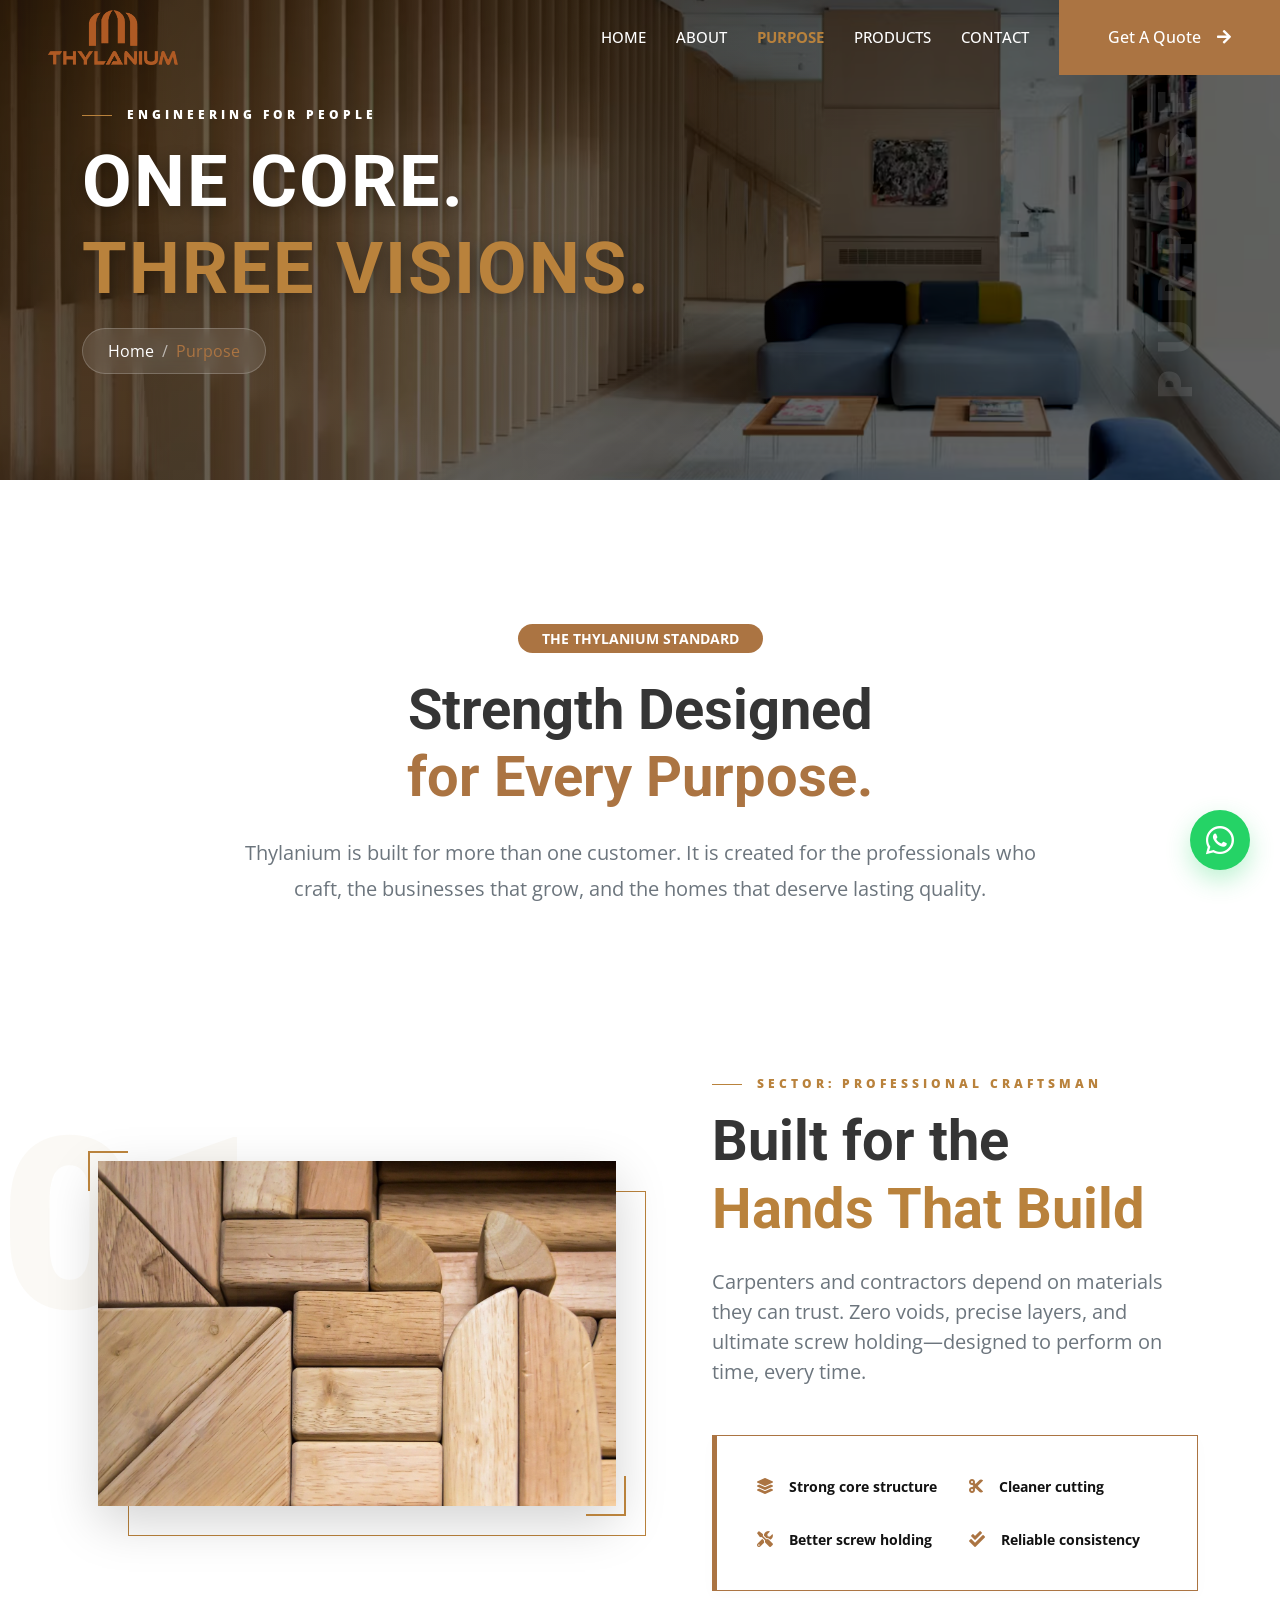
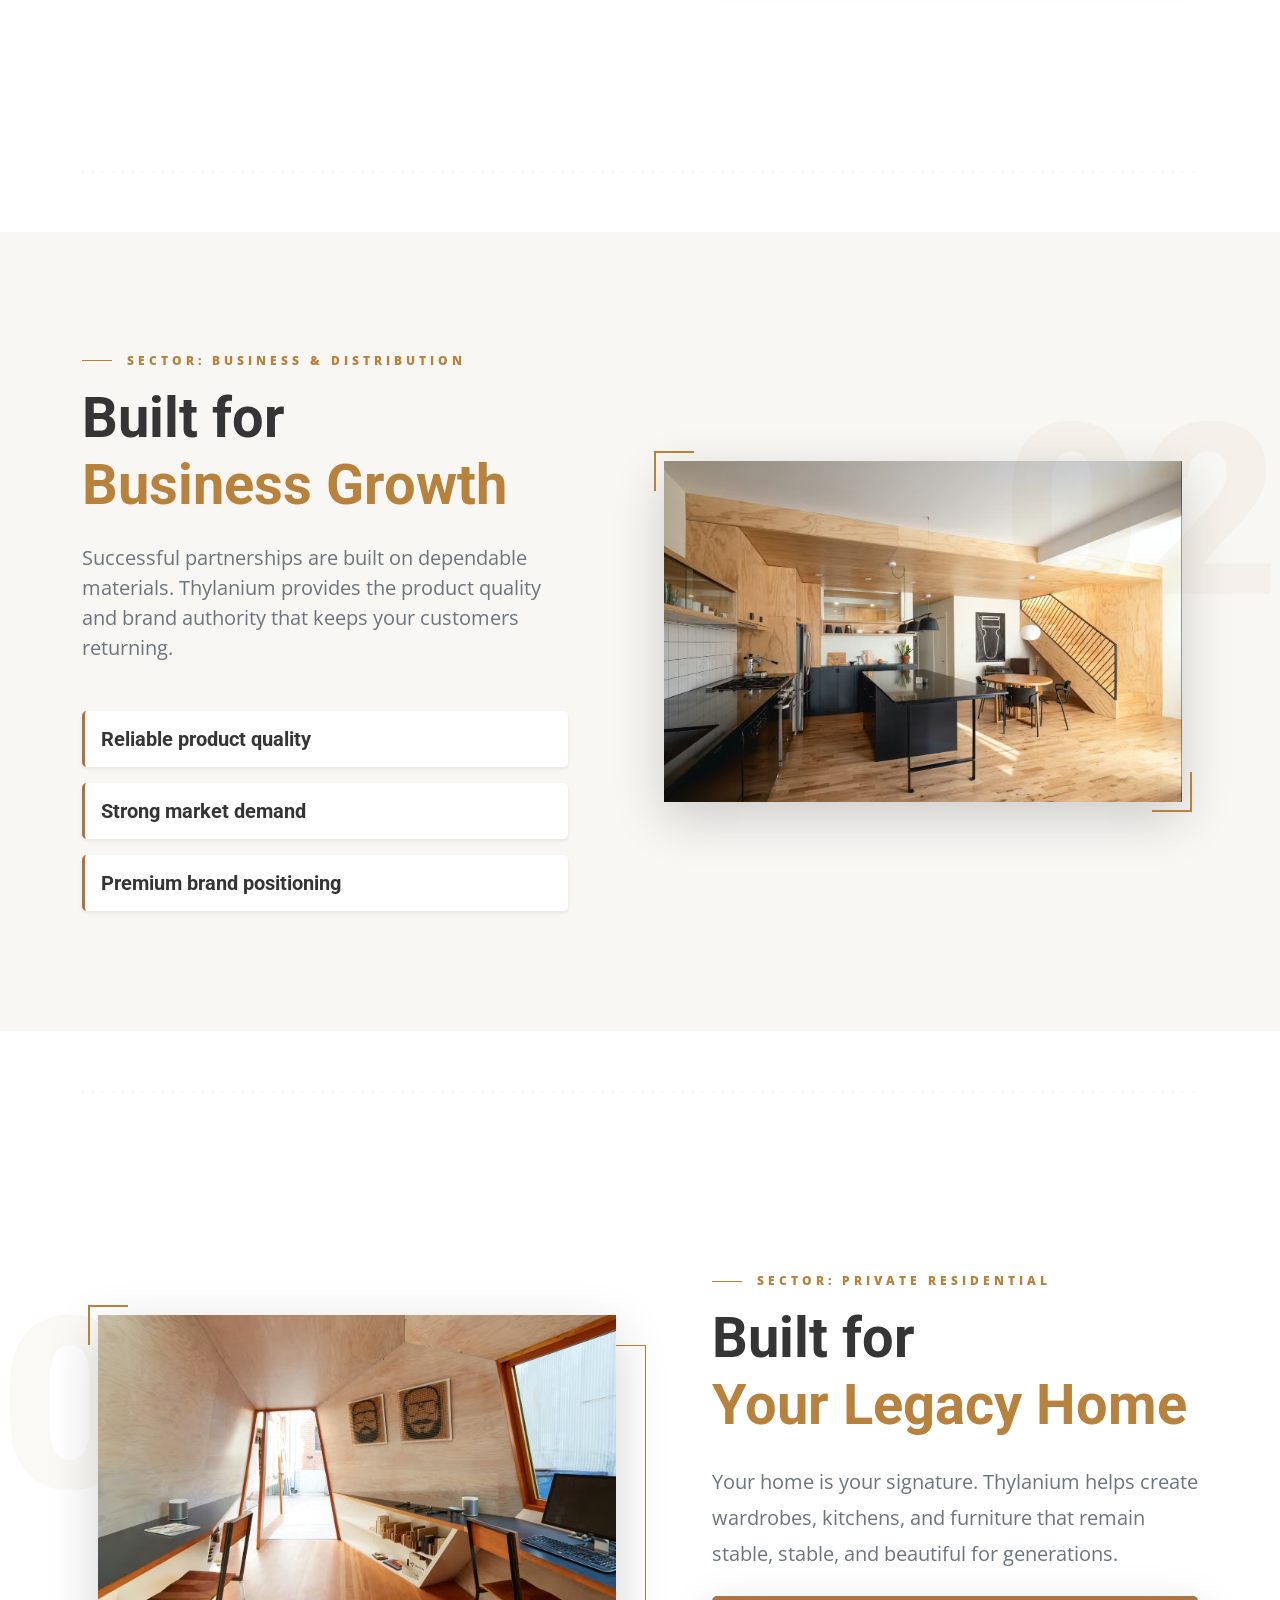
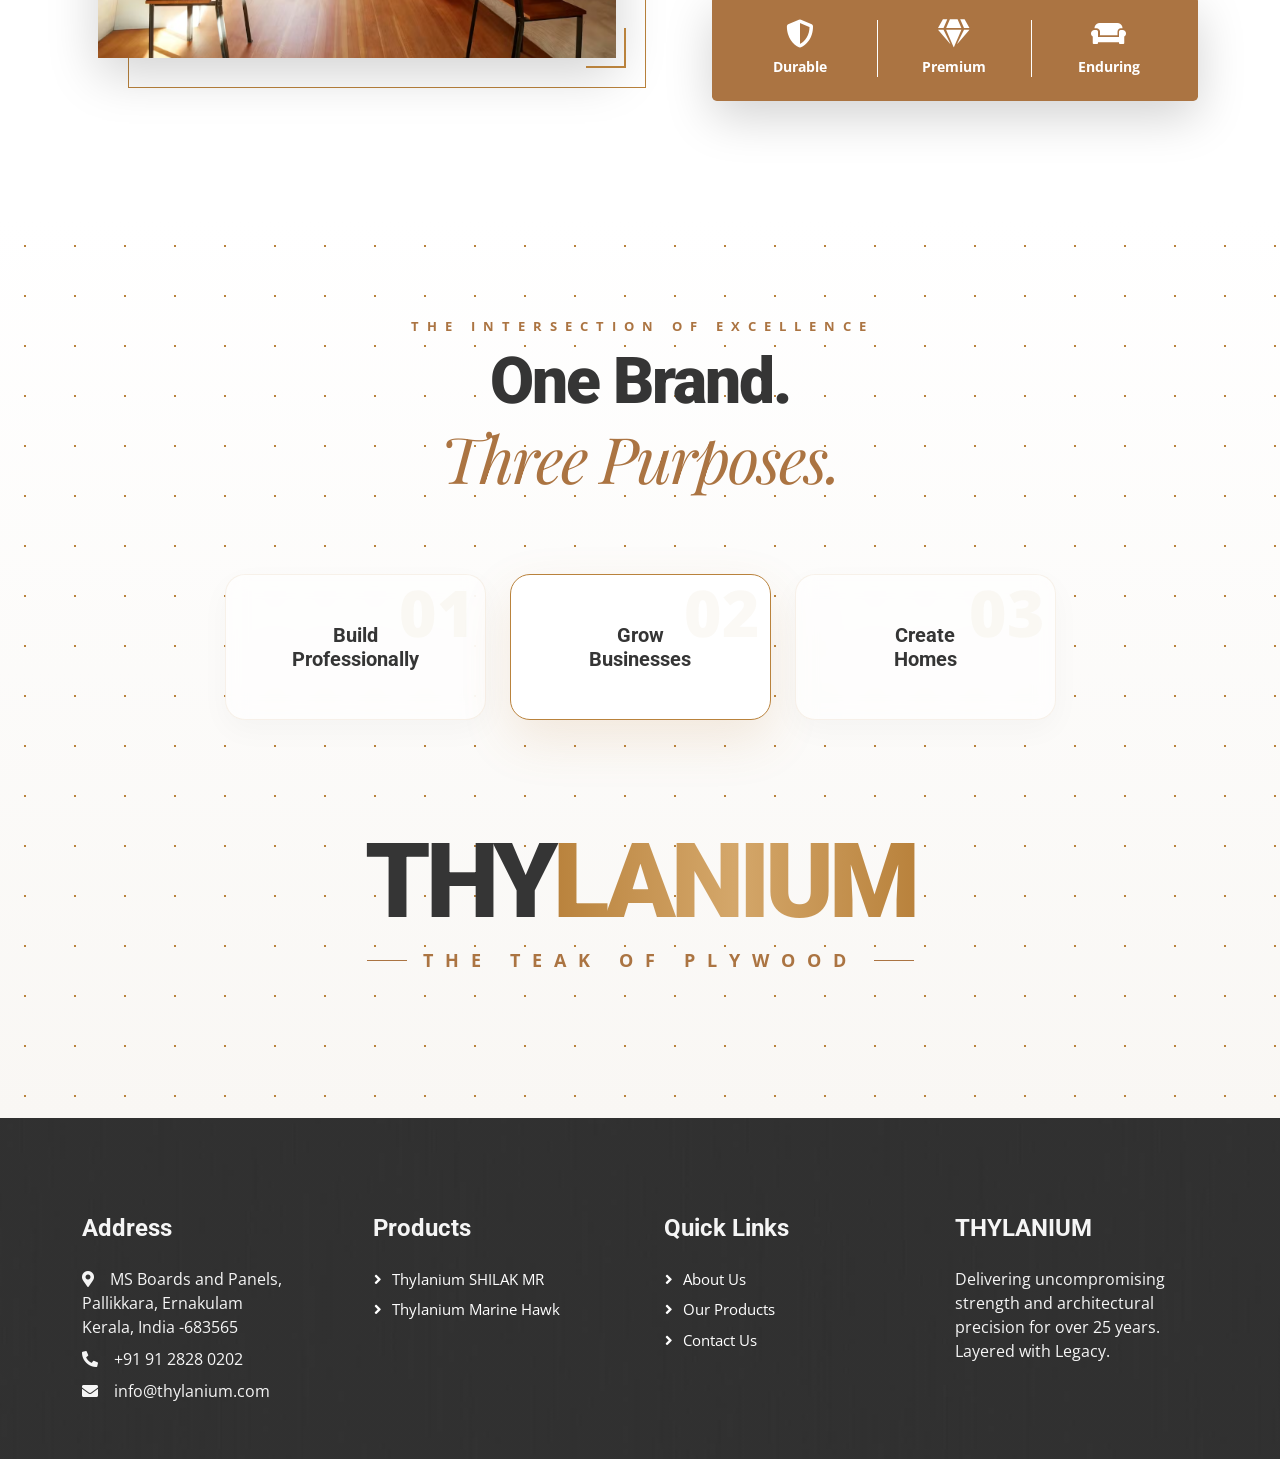
<file: PURPOSE.html>
<!DOCTYPE html>
<html lang="en">

<head>
    <meta charset="utf-8">
    <title>Our Purpose — Thylanium Plywood | Built for Every Need</title>
    <meta content="width=device-width, initial-scale=1.0" name="viewport">
    <meta content="Thylanium purpose, commercial plywood, contractor grade plywood, dealer network, residential luxury plywood" name="keywords">
    <meta content="Discover the three visions of Thylanium Plywood: engineered for professional builders/contractors, elite dealer growth, and luxury homeowners." name="description">
    <meta name="robots" content="index, follow">
    <link rel="canonical" href="https://www.thylanium.com/PURPOSE.html">

    <!-- Open Graph / Facebook -->
    <meta property="og:type" content="website">
    <meta property="og:url" content="https://www.thylanium.com/PURPOSE.html">
    <meta property="og:title" content="Our Purpose — Thylanium Plywood | Built for Every Need">
    <meta property="og:description" content="One core, three visions. Engineered for professional craftsmen, business growth, and luxury legacy homes.">
    <meta property="og:image" content="https://www.thylanium.com/img/img12.png">
    <meta property="og:site_name" content="Thylanium">

    <!-- Twitter -->
    <meta property="twitter:card" content="summary_large_image">
    <meta property="twitter:url" content="https://www.thylanium.com/PURPOSE.html">
    <meta property="twitter:title" content="Our Purpose — Thylanium Plywood | Built for Every Need">
    <meta property="twitter:description" content="One core, three visions. Engineered for professional craftsmen, business growth, and luxury legacy homes.">
    <meta property="twitter:image" content="https://www.thylanium.com/img/img12.png">

    <!-- Favicon -->
    <link href="img/favicon.png" rel="icon" type="image/png">

    <!-- Google Web Fonts -->
    <link rel="preconnect" href="https://fonts.googleapis.com">
    <link rel="preconnect" href="https://fonts.gstatic.com" crossorigin>
    <link
        href="https://fonts.googleapis.com/css2?family=Open+Sans:wght@400;500&family=Roboto:wght@500;700;900&display=swap"
        rel="stylesheet">

    <!-- Icon Font Stylesheet -->
    <link href="https://cdnjs.cloudflare.com/ajax/libs/font-awesome/5.10.0/css/all.min.css" rel="stylesheet">
    <link href="https://cdn.jsdelivr.net/npm/bootstrap-icons@1.4.1/font/bootstrap-icons.css" rel="stylesheet">

    <!-- Libraries Stylesheet -->
    <link href="lib/animate/animate.min.css" rel="stylesheet">
    <link href="lib/owlcarousel/assets/owl.carousel.min.css" rel="stylesheet">
    <link href="lib/lightbox/css/lightbox.min.css" rel="stylesheet">

    <!-- Customized Bootstrap Stylesheet -->
    <link href="css/bootstrap.min.css" rel="stylesheet">

    <!-- Template Stylesheet -->
    <link href="css/style.css" rel="stylesheet">

    <style>
        :root {
            --primary: #B9823C;
            --dark: #121212;
            --slate: #2C2C2C;
            --bg-accent: #F9F7F4;
        }

        body {
            background: #fff;
            color: var(--dark);
            overflow-x: hidden;
        }

        .editorial-section {
            padding: 120px 0;
            position: relative;
        }

        /* Architectural Accents */
        .corner-bracket {
            position: absolute;
            width: 40px;
            height: 40px;
            border: 2px solid var(--primary);
            z-index: 5;
        }

        .bracket-lt {
            top: -10px;
            left: -10px;
            border-right: 0;
            border-bottom: 0;
        }

        .bracket-rb {
            bottom: -10px;
            right: -10px;
            border-left: 0;
            border-top: 0;
        }

        .floating-number {
            position: absolute;
            font-size: 15rem;
            font-weight: 900;
            color: rgba(185, 130, 60, 0.05);
            line-height: 1;
            z-index: 1;
            top: 20%;
            pointer-events: none;
            font-family: 'Roboto', sans-serif;
        }

        .img-stack {
            position: relative;
            display: inline-block;
        }

        .img-stack::after {
            content: "";
            position: absolute;
            top: 30px;
            left: 30px;
            width: 100%;
            height: 100%;
            border: 1px solid var(--primary);
            z-index: -1;
            transition: all 0.5s ease;
        }

        .img-stack:hover::after {
            top: 15px;
            left: 15px;
        }

        /* Feature Pillars */
        .pillar-card {
            border: 1px solid #eee;
            background: #fff;
            padding: 2.5rem;
            border-left: 5px solid var(--primary);
            transition: all 0.4s ease;
            box-shadow: 0 5px 15px rgba(0, 0, 0, 0.02);
        }

        .pillar-card:hover {
            transform: translateY(-8px);
            box-shadow: 0 15px 40px rgba(185, 130, 60, 0.1);
        }

        .label-technical {
            font-size: 0.75rem;
            text-transform: uppercase;
            letter-spacing: 4px;
            color: var(--primary);
            font-weight: 900;
            margin-bottom: 15px;
            display: flex;
            align-items: center;
        }

        .label-technical::before {
            content: "";
            width: 30px;
            height: 1px;
            background: var(--primary);
            margin-right: 15px;
        }

        .divider-dots {
            width: 100%;
            height: 1px;
            background: repeating-linear-gradient(90deg, #ddd, #ddd 2px, transparent 2px, transparent 10px);
            margin: 60px 0;
            opacity: 0.5;
        }

        /* Nav Link Override */
        .navbar-nav .nav-link.active {
            color: var(--primary) !important;
            font-weight: 700;
        }
    </style>
</head>

<body>
    <!-- Spinner Start -->
    <div id="spinner"
        class="show bg-white position-fixed translate-middle w-100 vh-100 top-50 start-50 d-flex align-items-center justify-content-center">
        <div class="spinner-grow text-primary" style="width: 3rem; height: 3rem;" role="status">
            <span class="sr-only">Loading...</span>
        </div>
    </div>
    <!-- Spinner End -->

    <!-- Navbar Start -->
    <nav class="navbar navbar-expand-lg bg-transparent navbar-dark fixed-top p-0"
        style="transition: background-color 0.4s ease, box-shadow 0.4s ease;">
        <a href="index.html" class="navbar-brand d-flex align-items-center px-4 px-lg-5">
            <img src="img/Group 2 (1).png" alt="Thylanium Logo" style="max-height: 55px; width: auto;">
        </a>
        <button type="button" class="navbar-toggler me-4" data-bs-toggle="collapse" data-bs-target="#navbarCollapse">
            <span class="navbar-toggler-icon"></span>
        </button>
        <div class="collapse navbar-collapse" id="navbarCollapse">
            <div class="navbar-nav ms-auto p-4 p-lg-0">
                <a href="index.html" class="nav-item nav-link">Home</a>
                <a href="about.html" class="nav-item nav-link">About</a>
                <a href="PURPOSE.html" class="nav-item nav-link active">PURPOSE</a>
                <a href="service.html" class="nav-item nav-link">PRODUCTS</a>
                <a href="contact.html" class="nav-item nav-link">Contact</a>
            </div>
            <a href="contact.html#get-quote" class="btn btn-primary py-4 px-lg-5 d-none d-lg-block">Get A Quote<i
                    class="fa fa-arrow-right ms-3"></i></a>
        </div>
    </nav>
    <!-- Navbar End -->

    <!-- Page Header: Elite Narrative -->
    <div class="container-fluid page-header p-0 position-relative overflow-hidden"
        style="height: 480px; background: #000;">
        <img class="position-absolute top-0 start-0 w-100 h-100" src="img/img12.png" alt="Thylanium Purpose"
            style="object-fit: cover; filter: brightness(0.4) contrast(1.1); transform: scale(1.02); z-index: 1;">
        <div class="position-absolute top-0 start-0 w-100 h-100 d-none d-lg-block"
            style="background: radial-gradient(circle at 10% 30%, rgba(185,130,60,0.2) 0%, transparent 60%); z-index: 2;">
        </div>

        <div class="container h-100 position-relative" style="z-index: 3;">
            <div class="row h-100 align-items-center">
                <div class="col-lg-7 text-start wow fadeInLeft" data-wow-delay="0.1s">
                    <div class="label-technical text-white">Engineering for People</div>
                    <h1 class="display-2 text-white fw-bold mb-3">ONE CORE. <br><span
                            style="color: var(--primary);">THREE VISIONS.</span></h1>
                    <nav aria-label="breadcrumb">
                        <ol class="breadcrumb mb-0">
                            <li class="breadcrumb-item"><a class="text-white opacity-75" href="index.html">Home</a></li>
                            <li class="breadcrumb-item text-primary active" aria-current="page">Purpose</li>
                        </ol>
                    </nav>
                </div>
                <!-- Massive Vertical Deco -->
                <div class="col-lg-5 d-none d-lg-block text-end wow fadeInRight" data-wow-delay="0.3s">
                    <span
                        style="writing-mode: vertical-rl; transform: rotate(180deg); color: rgba(255,255,255,0.1); font-weight: 900; letter-spacing: 15px; font-size: 3rem; line-height: 1;">PURPOSE</span>
                </div>
            </div>
        </div>
    </div>

    <!-- Intro Reveal Section -->
    <div class="container-xxl py-5 mt-5">
        <div class="container">
            <div class="row justify-content-center text-center">
                <div class="col-lg-9 wow fadeInUp" data-wow-delay="0.1s">
                    <div class="d-inline-block bg-primary px-4 py-1 text-white fw-bold mb-4 small rounded-pill">THE
                        THYLANIUM STANDARD</div>
                    <h1 class="display-4 fw-bold mb-4" style="line-height: 1.2;">Strength Designed <br><span
                            class="text-primary font-italic">for Every Purpose.</span></h1>
                    <p class="fs-5 text-muted mb-0" style="max-width: 800px; margin: 0 auto; line-height: 1.8;">
                        Thylanium is built for more than one customer. It is created for the professionals who craft,
                        the businesses that grow, and the homes that deserve lasting quality.</p>
                </div>
            </div>
        </div>
    </div>

    <!-- Section 1: Professionals -->
    <section class="editorial-section" id="contractors">
        <div class="floating-number start-0">01</div>
        <div class="container">
            <div class="row g-5 align-items-center">
                <div class="col-lg-6 wow fadeInLeft" data-wow-delay="0.2s">
                    <div class="img-stack position-relative ms-3">
                        <div class="corner-bracket bracket-lt"></div>
                        <div class="corner-bracket bracket-rb"></div>
                        <img src="img/img1.jpg" class="img-fluid rounded-2 shadow-lg" alt="Professionals">
                    </div>
                </div>
                <div class="col-lg-6 wow fadeInRight" data-wow-delay="0.4s">
                    <div class="ps-lg-5">
                        <label class="label-technical">Sector: Professional Craftsman</label>
                        <h2 class="display-4 fw-bold mb-4">Built for the <br><span style="color: var(--primary);">Hands
                                That Build</span></h2>
                        <p class="text-muted fs-5 mb-5">Carpenters and contractors depend on materials they can trust.
                            Zero voids, precise layers, and ultimate screw holding—designed to perform on time, every
                            time.</p>

                        <div class="pillar-card border-primary">
                            <div class="row g-4">
                                <div class="col-sm-6 d-flex align-items-center mb-2">
                                    <i class="fa fa-layer-group text-primary me-3"></i>
                                    <span class="fw-bold small">Strong core structure</span>
                                </div>
                                <div class="col-sm-6 d-flex align-items-center mb-2">
                                    <i class="fa fa-cut text-primary me-3"></i>
                                    <span class="fw-bold small">Cleaner cutting</span>
                                </div>
                                <div class="col-sm-6 d-flex align-items-center">
                                    <i class="fa fa-tools text-primary me-3"></i>
                                    <span class="fw-bold small">Better screw holding</span>
                                </div>
                                <div class="col-sm-6 d-flex align-items-center">
                                    <i class="fa fa-check-double text-primary me-3"></i>
                                    <span class="fw-bold small">Reliable consistency</span>
                                </div>
                            </div>
                        </div>
                    </div>
                </div>
            </div>
        </div>
    </section>

    <!-- Divider dots -->
    <div class="container">
        <div class="divider-dots"></div>
    </div>

    <!-- Section 2: Business -->
    <section class="editorial-section" id="dealers" style="background-color: var(--bg-accent);">
        <div class="floating-number end-0">02</div>
        <div class="container">
            <div class="row g-5 align-items-center flex-row-reverse">
                <div class="col-lg-6 wow fadeInRight" data-wow-delay="0.2s">
                    <div class="img-stack position-relative me-3">
                        <div class="corner-bracket bracket-lt"></div>
                        <div class="corner-bracket bracket-rb"></div>
                        <img src="img/img13.png" class="img-fluid rounded-2 shadow-lg" alt="Business Growth">
                    </div>
                </div>
                <div class="col-lg-6 wow fadeInLeft" data-wow-delay="0.4s">
                    <div class="pe-lg-5">
                        <label class="label-technical">Sector: Business & Distribution</label>
                        <h2 class="display-4 fw-bold mb-4">Built for <br><span style="color: var(--primary);">Business
                                Growth</span></h2>
                        <p class="text-muted fs-5 mb-5">Successful partnerships are built on dependable materials.
                            Thylanium provides the product quality and brand authority that keeps your customers
                            returning.</p>

                        <div class="row g-3">
                            <div class="col-12 wow slideInUp" data-wow-delay="0.1s">
                                <div
                                    class="p-3 bg-white shadow-sm rounded-3 d-flex align-items-center border-start border-3 border-primary">
                                    <h5 class="mb-0">Reliable product quality</h5>
                                </div>
                            </div>
                            <div class="col-12 wow slideInUp" data-wow-delay="0.2s">
                                <div
                                    class="p-3 bg-white shadow-sm rounded-3 d-flex align-items-center border-start border-3 border-primary">
                                    <h5 class="mb-0">Strong market demand</h5>
                                </div>
                            </div>
                            <div class="col-12 wow slideInUp" data-wow-delay="0.3s">
                                <div
                                    class="p-3 bg-white shadow-sm rounded-3 d-flex align-items-center border-start border-3 border-primary">
                                    <h5 class="mb-0">Premium brand positioning</h5>
                                </div>
                            </div>
                        </div>
                    </div>
                </div>
            </div>
        </div>
    </section>

    <!-- Divider dots -->
    <div class="container">
        <div class="divider-dots"></div>
    </div>

    <!-- Section 3: Home -->
    <section class="editorial-section" id="homeowners">
        <div class="floating-number start-0">03</div>
        <div class="container">
            <div class="row g-5 align-items-center">
                <div class="col-lg-6 wow fadeInLeft" data-wow-delay="0.2s">
                    <div class="img-stack position-relative ms-3">
                        <div class="corner-bracket bracket-lt"></div>
                        <div class="corner-bracket bracket-rb"></div>
                        <img src="img/img16.png" class="img-fluid rounded-2 shadow-lg" alt="Home Sanctuary">
                    </div>
                </div>
                <div class="col-lg-6 wow fadeInRight" data-wow-delay="0.4s">
                    <div class="ps-lg-5">
                        <label class="label-technical">Sector: Private Residential</label>
                        <h2 class="display-4 fw-bold mb-4">Built for <br><span style="color: var(--primary);">Your
                                Legacy Home</span></h2>
                        <p class="text-muted fs-5 mb-4" style="line-height: 1.8;">Your home is your signature. Thylanium
                            helps create wardrobes, kitchens, and furniture that remain stable, stable, and beautiful
                            for generations.</p>

                        <div class="bg-primary p-4 rounded-3 text-white shadow-lg">
                            <div class="row text-center">
                                <div class="col-4 border-end border-white border-opacity-25">
                                    <i class="fa fa-shield-alt mb-2 fs-3"></i>
                                    <p class="small fw-bold mb-0">Durable</p>
                                </div>
                                <div class="col-4 border-end border-white border-opacity-25">
                                    <i class="fa fa-gem mb-2 fs-3"></i>
                                    <p class="small fw-bold mb-0">Premium</p>
                                </div>
                                <div class="col-4">
                                    <i class="fa fa-couch mb-2 fs-3"></i>
                                    <p class="small fw-bold mb-0">Enduring</p>
                                </div>
                            </div>
                        </div>
                    </div>
                </div>
            </div>
        </div>
    </section>

    <!-- The Golden Blueprint Finale -->
    <div class="container-fluid py-5 overflow-hidden"
        style="background: linear-gradient(180deg, #fff 0%, #F9F7F4 100%); position: relative;">
        <!-- Animated Architectural Constellations -->
        <div class="position-absolute top-0 start-0 w-100 h-100 opacity-10"
            style="background-image: radial-gradient(var(--primary) 1px, transparent 1px); background-size: 50px 50px; animation: pulseGrid 8s ease-in-out infinite alternate;">
        </div>

        <div class="container py-5 position-relative" style="z-index: 5;">
            <div class="row justify-content-center text-center mb-5 pb-4">
                <div class="col-lg-8 wow fadeInUp" data-wow-delay="0.1s">
                    <span class="d-block text-primary fw-bold mb-2 ps-1"
                        style="letter-spacing: 8px; font-size: 0.8rem; text-transform: uppercase;">The Intersection of
                        Excellence</span>
                    <h2 class="display-3 fw-black text-dark mb-0" style="letter-spacing: -2px;">One Brand. <br><span
                            class="text-primary"
                            style="font-family: 'Playfair Display', serif; font-style: italic; font-weight: 400;">Three
                            Purposes.</span></h2>
                </div>
            </div>

            <div class="row g-4 justify-content-center mb-5">
                <!-- Purpose 01 -->
                <div class="col-lg-3 col-md-6 wow fadeInUp" data-wow-delay="0.2s">
                    <div class="glass-purpose-card p-5 text-center">
                        <div class="card-num-deco">01</div>
                        <h5 class="fw-bold mb-0">Build<br>Professionally</h5>
                    </div>
                </div>
                <!-- Purpose 02 -->
                <div class="col-lg-3 col-md-6 wow fadeInUp" data-wow-delay="0.4s">
                    <div class="glass-purpose-card p-5 text-center active">
                        <div class="card-num-deco">02</div>
                        <h5 class="fw-bold mb-0">Grow<br>Businesses</h5>
                    </div>
                </div>
                <!-- Purpose 03 -->
                <div class="col-lg-3 col-md-6 wow fadeInUp" data-wow-delay="0.6s">
                    <div class="glass-purpose-card p-5 text-center">
                        <div class="card-num-deco">03</div>
                        <h5 class="fw-bold mb-0">Create<br>Homes</h5>
                    </div>
                </div>
            </div>

            <div class="text-center mt-5 pt-4 wow fadeInUp" data-wow-delay="0.8s">
                <div class="signature-wrap p-5">
                    <h1 class="text-dark fw-black mb-1"
                        style="font-size: 6.5rem; letter-spacing: -5px; line-height: 0.8; position: relative;">
                        THY<span class="text-gradient">LANIUM</span>
                    </h1>
                    <div class="d-flex align-items-center justify-content-center mt-4">
                        <div class="bg-primary" style="width: 40px; height: 1px;"></div>
                        <p class="text-primary text-uppercase fw-bold mb-0 mx-3"
                            style="letter-spacing: 12px; font-size: 1.1rem;">The Teak of Plywood</p>
                        <div class="bg-primary" style="width: 40px; height: 1px;"></div>
                    </div>
                </div>
            </div>
        </div>
    </div>

    <style>
        @import url('https://fonts.googleapis.com/css2?family=Playfair+Display:ital,wght@1,400&display=swap');

        .glass-purpose-card {
            background: rgba(255, 255, 255, 0.6);
            backdrop-filter: blur(10px);
            border: 1px solid rgba(185, 130, 60, 0.1);
            border-radius: 20px;
            position: relative;
            transition: all 0.5s cubic-bezier(0.165, 0.84, 0.44, 1);
            overflow: hidden;
            box-shadow: 0 10px 30px rgba(0, 0, 0, 0.03);
        }

        .glass-purpose-card.active {
            border-color: var(--primary);
            background: #fff;
            box-shadow: 0 20px 50px rgba(185, 130, 60, 0.15);
        }

        .glass-purpose-card:hover {
            transform: translateY(-10px);
            background: #fff;
            box-shadow: 0 20px 50px rgba(185, 130, 60, 0.15);
            border-color: var(--primary);
        }

        .card-num-deco {
            font-size: 4rem;
            font-weight: 900;
            color: rgba(185, 130, 60, 0.05);
            position: absolute;
            top: -10px;
            right: 10px;
            transition: all 0.4s ease;
        }

        .glass-purpose-card:hover .card-num-deco {
            color: rgba(185, 130, 60, 0.1);
            transform: scale(1.1);
        }

        .text-gradient {
            background: linear-gradient(90deg, #B9823C 0%, #D4A76A 50%, #B9823C 100%);
            -webkit-background-clip: text;
            background-clip: text;
            -webkit-text-fill-color: transparent;
        }

        @keyframes pulseGrid {
            0% {
                opacity: 0.05;
                transform: scale(1);
            }

            100% {
                opacity: 0.15;
                transform: scale(1.05);
            }
        }

        @media (max-width: 991px) {
            .display-3 {
                font-size: 2.5rem;
            }

            h1 {
                font-size: 4rem !important;
            }
        }

        @media (max-width: 768px) {
            .signature-wrap {
                padding: 2rem 1rem !important;
            }

            .signature-wrap h1 {
                font-size: 3rem !important;
                letter-spacing: -2px !important;
            }

            .signature-wrap p {
                font-size: 0.75rem !important;
                letter-spacing: 4px !important;
                margin: 0 10px !important;
            }

            .signature-wrap .bg-primary {
                width: 20px !important;
            }
        }
    </style>

    <!-- Footer Start -->
    <div class="container-fluid bg-dark text-light footer pt-5 wow fadeIn" data-wow-delay="0.1s">
        <div class="container py-5">
            <div class="row g-5">
                <div class="col-lg-3 col-md-6">
                    <h4 class="text-light mb-4">Address</h4>
                    <p class="mb-2"><i class="fa fa-map-marker-alt me-3"></i>MS Boards and Panels,<br>Pallikkara, Ernakulam<br>Kerala, India -683565</p>
                    <p class="mb-2"><i class="fa fa-phone-alt me-3"></i>+91 91 2828 0202</p>
                    <p class="mb-2"><i class="fa fa-envelope me-3"></i>info@thylanium.com</p>
                </div>
                <div class="col-lg-3 col-md-6">
                    <h4 class="text-light mb-4">Products</h4>
                    <a class="btn btn-link" href="MRGradePlywood.html">Thylanium SHILAK MR</a>
                    <a class="btn btn-link" href="ThylaniumMarineGradePlywood.html">Thylanium Marine Hawk</a>
                </div>
                <div class="col-lg-3 col-md-6">
                    <h4 class="text-light mb-4">Quick Links</h4>
                    <a class="btn btn-link" href="about.html">About Us</a>
                    <a class="btn btn-link" href="service.html">Our Products</a>
                    <a class="btn btn-link" href="contact.html">Contact Us</a>
                </div>
                <div class="col-lg-3 col-md-6">
                    <h4 class="text-light mb-4">THYLANIUM</h4>
                    <p>Delivering uncompromising strength and architectural precision for over 25 years. Layered with
                        Legacy.</p>
                </div>
            </div>
        </div>
    </div>
    <!-- Footer End -->

    <!-- WhatsApp Floating Button -->
    <a href="https://wa.me/919128280202" target="_blank"
        style="position: fixed; bottom: 30px; right: 30px; width: 60px; height: 60px; background-color: #25D366; border-radius: 50%; display: flex; align-items: center; justify-content: center; box-shadow: 0 10px 25px rgba(37,211,102,0.3); z-index: 9999; transition: transform 0.3s ease; text-decoration: none;"
        onmouseover="this.style.transform='scale(1.1)'" onmouseout="this.style.transform='scale(1)'">
        <i class="fab fa-whatsapp" style="color: #fff; font-size: 32px;"></i>
    </a>

    <!-- JavaScript Libraries -->
    <script src="https://code.jquery.com/jquery-3.4.1.min.js"></script>
    <script src="https://cdn.jsdelivr.net/npm/bootstrap@5.0.0/dist/js/bootstrap.bundle.min.js"></script>
    <script src="lib/wow/wow.min.js"></script>
    <script src="lib/easing/easing.min.js"></script>
    <script src="lib/waypoints/waypoints.min.js"></script>
    <script src="lib/owlcarousel/owl.carousel.min.js"></script>
    <script src="lib/lightbox/js/lightbox.min.js"></script>

    <!-- Template Javascript -->
    <script src="js/main.js"></script>
</body>

</html>
</file>
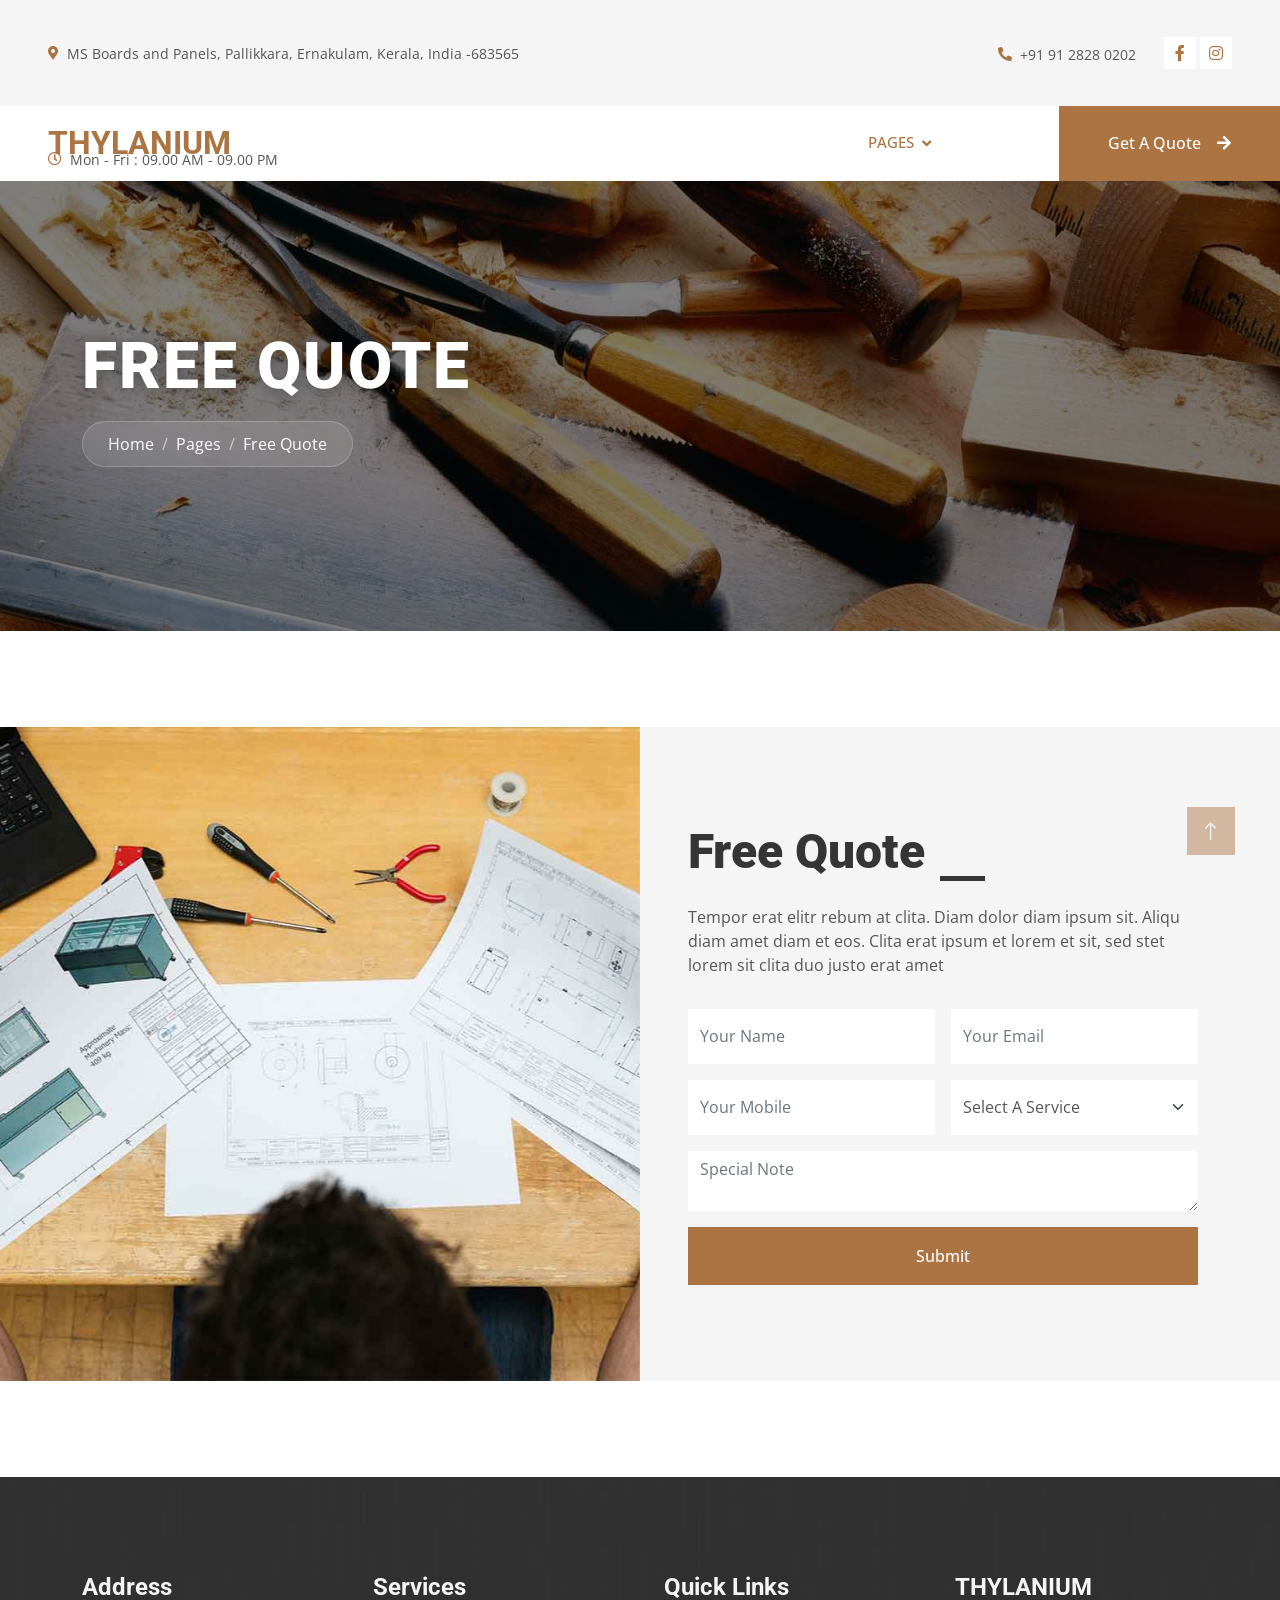
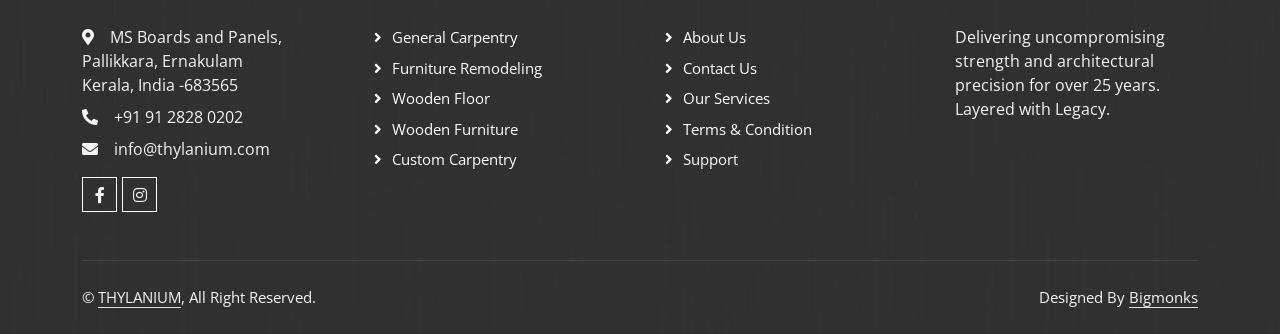
<file: quote.html>
<!DOCTYPE html>
<html lang="en">

<head>
    <meta charset="utf-8">
    <title>THYLANIUM - The Teak of Plywood
    </title>
    <meta content="width=device-width, initial-scale=1.0" name="viewport">
    <meta content="" name="keywords">
    <meta content="" name="description">

    <!-- Favicon -->
    <link href="img/favicon.png" rel="icon" type="image/png">

    <!-- Google Web Fonts -->
    <link rel="preconnect" href="https://fonts.googleapis.com">
    <link rel="preconnect" href="https://fonts.gstatic.com" crossorigin>
    <link
        href="https://fonts.googleapis.com/css2?family=Open+Sans:wght@400;500&family=Roboto:wght@500;700;900&display=swap"
        rel="stylesheet">

    <!-- Icon Font Stylesheet -->
    <link href="https://cdnjs.cloudflare.com/ajax/libs/font-awesome/5.10.0/css/all.min.css" rel="stylesheet">
    <link href="https://cdn.jsdelivr.net/npm/bootstrap-icons@1.4.1/font/bootstrap-icons.css" rel="stylesheet">

    <!-- Libraries Stylesheet -->
    <link href="lib/animate/animate.min.css" rel="stylesheet">
    <link href="lib/owlcarousel/assets/owl.carousel.min.css" rel="stylesheet">
    <link href="lib/lightbox/css/lightbox.min.css" rel="stylesheet">

    <!-- Customized Bootstrap Stylesheet -->
    <link href="css/bootstrap.min.css" rel="stylesheet">

    <!-- Template Stylesheet -->
    <link href="css/style.css" rel="stylesheet">
</head>

<body>
    <!-- Spinner Start -->
    <div id="spinner"
        class="show bg-white position-fixed translate-middle w-100 vh-100 top-50 start-50 d-flex align-items-center justify-content-center">
        <div class="spinner-grow text-primary" style="width: 3rem; height: 3rem;" role="status">
            <span class="sr-only">Loading...</span>
        </div>
    </div>
    <!-- Spinner End -->


    <!-- Topbar Start -->
    <div class="container-fluid bg-light p-0">
        <div class="row gx-0 d-none d-lg-flex">
            <div class="col-lg-7 px-5 text-start">
                <div class="h-100 d-inline-flex align-items-center py-3 me-4">
                    <small class="fa fa-map-marker-alt text-primary me-2"></small>
                    <small>MS Boards and Panels, Pallikkara, Ernakulam, Kerala, India -683565</small>
                </div>
                <div class="h-100 d-inline-flex align-items-center py-3">
                    <small class="far fa-clock text-primary me-2"></small>
                    <small>Mon - Fri : 09.00 AM - 09.00 PM</small>
                </div>
            </div>
            <div class="col-lg-5 px-5 text-end">
                <div class="h-100 d-inline-flex align-items-center py-3 me-4">
                    <small class="fa fa-phone-alt text-primary me-2"></small>
                    <small>+91 91 2828 0202</small>
                </div>
                <div class="h-100 d-inline-flex align-items-center"><a
                        class="btn btn-sm-square bg-white text-primary me-1" href="https://facebook.com/thylanium"
                        target="_blank"><i class="fab fa-facebook-f"></i></a><a
                        class="btn btn-sm-square bg-white text-primary me-0" href="https://instagram.com/thylanium"
                        target="_blank"><i class="fab fa-instagram"></i></a></div>
            </div>
        </div>
    </div>
    <!-- Topbar End -->


    <!-- Navbar Start -->
    <nav class="navbar navbar-expand-lg bg-white navbar-light sticky-top p-0">
        <a href="index.html" class="navbar-brand d-flex align-items-center px-4 px-lg-5">
            <h2 class="m-0 text-primary">THYLANIUM</h2>
        </a>
        <button type="button" class="navbar-toggler me-4" data-bs-toggle="collapse" data-bs-target="#navbarCollapse">
            <span class="navbar-toggler-icon"></span>
        </button>
        <div class="collapse navbar-collapse" id="navbarCollapse">
            <div class="navbar-nav ms-auto p-4 p-lg-0">
                <a href="index.html" class="nav-item nav-link">Home</a>
                <a href="about.html" class="nav-item nav-link">About</a>
                <a href="service.html" class="nav-item nav-link">Service</a>
                <a href="project.html" class="nav-item nav-link">Project</a>
                <div class="nav-item dropdown">
                    <a href="#" class="nav-link dropdown-toggle active" data-bs-toggle="dropdown">Pages</a>
                    <div class="dropdown-menu fade-up m-0">
                        <a href="feature.html" class="dropdown-item">Feature</a>
                        <a href="quote.html" class="dropdown-item active">Free Quote</a>
                        <a href="team.html" class="dropdown-item">Our Team</a>
                        <a href="testimonial.html" class="dropdown-item">Testimonial</a>
                        <a href="404.html" class="dropdown-item">404 Page</a>
                    </div>
                </div>
                <a href="contact.html" class="nav-item nav-link">Contact</a>
            </div>
            <a href="" class="btn btn-primary py-4 px-lg-5 d-none d-lg-block">Get A Quote<i
                    class="fa fa-arrow-right ms-3"></i></a>
        </div>
    </nav>
    <!-- Navbar End -->


    <!-- Page Header Start -->
    <div class="container-fluid page-header py-5 mb-5">
        <div class="container py-5">
            <h1 class="display-3 text-white mb-3 animated slideInDown">Free Quote</h1>
            <nav aria-label="breadcrumb animated slideInDown">
                <ol class="breadcrumb">
                    <li class="breadcrumb-item"><a class="text-white" href="#">Home</a></li>
                    <li class="breadcrumb-item"><a class="text-white" href="#">Pages</a></li>
                    <li class="breadcrumb-item text-white active" aria-current="page">Free Quote</li>
                </ol>
            </nav>
        </div>
    </div>
    <!-- Page Header End -->


    <!-- Quote Start -->
    <div class="container-fluid bg-light overflow-hidden px-lg-0" style="margin: 6rem 0;">
        <div class="container quote px-lg-0">
            <div class="row g-0 mx-lg-0">
                <div class="col-lg-6 ps-lg-0" style="min-height: 400px;">
                    <div class="position-relative h-100">
                        <img class="position-absolute img-fluid w-100 h-100" src="img/quote.jpg"
                            style="object-fit: cover;" alt="">
                    </div>
                </div>
                <div class="col-lg-6 quote-text py-5 wow fadeIn" data-wow-delay="0.5s">
                    <div class="p-lg-5 pe-lg-0">
                        <div class="section-title text-start">
                            <h1 class="display-5 mb-4">Free Quote</h1>
                        </div>
                        <p class="mb-4 pb-2">Tempor erat elitr rebum at clita. Diam dolor diam ipsum sit. Aliqu diam
                            amet diam et eos. Clita erat ipsum et lorem et sit, sed stet lorem sit clita duo justo erat
                            amet</p>
                        <form onsubmit="sendFreeQuoteEmail(event)">
                            <div class="row g-3">
                                <div class="col-12 col-sm-6">
                                    <input type="text" id="free_quote_name" class="form-control border-0"
                                        placeholder="Your Name" style="height: 55px;" required>
                                </div>
                                <div class="col-12 col-sm-6">
                                    <input type="email" id="free_quote_email" class="form-control border-0"
                                        placeholder="Your Email" style="height: 55px;" required>
                                </div>
                                <div class="col-12 col-sm-6">
                                    <input type="text" id="free_quote_mobile" class="form-control border-0"
                                        placeholder="Your Mobile" style="height: 55px;" required>
                                </div>
                                <div class="col-12 col-sm-6">
                                    <select id="free_quote_service" class="form-select border-0" style="height: 55px;"
                                        required>
                                        <option selected value="">Select A Service</option>
                                        <option>Thylanium SHILAK MR</option>
                                        <option>Thylanium Marine Hawk</option>
                                        <option>Architectural Consultation</option>
                                    </select>
                                </div>
                                <div class="col-12">
                                    <textarea id="free_quote_note" class="form-control border-0"
                                        placeholder="Special Note" required></textarea>
                                </div>
                                <div class="col-12">
                                    <button class="btn btn-primary w-100 py-3" type="submit">Submit</button>
                                </div>
                            </div>
                        </form>
                    </div>
                </div>
            </div>
        </div>
    </div>
    <!-- Quote End -->


    <!-- Footer Start -->
    <div class="container-fluid bg-dark text-light footer mt-5 pt-5 wow fadeIn" data-wow-delay="0.1s">
        <div class="container py-5">
            <div class="row g-5">
                <div class="col-lg-3 col-md-6">
                    <h4 class="text-light mb-4">Address</h4>
                    <p class="mb-2"><i class="fa fa-map-marker-alt me-3"></i>MS Boards and Panels,<br>Pallikkara, Ernakulam<br>Kerala, India -683565</p>
                    <p class="mb-2"><i class="fa fa-phone-alt me-3"></i>+91 91 2828 0202</p>
                    <p class="mb-2"><i class="fa fa-envelope me-3"></i>info@thylanium.com</p>
                    <div class="d-flex pt-2">

                        <a class="btn btn-outline-light btn-social" href="https://facebook.com/thylanium"
                            target="_blank"><i class="fab fa-facebook-f"></i></a>
                        <a class="btn btn-outline-light btn-social" href="https://instagram.com/thylanium"
                            target="_blank"><i class="fab fa-instagram"></i></a>

                    </div>
                </div>
                <div class="col-lg-3 col-md-6">
                    <h4 class="text-light mb-4">Services</h4>
                    <a class="btn btn-link" href="">General Carpentry</a>
                    <a class="btn btn-link" href="">Furniture Remodeling</a>
                    <a class="btn btn-link" href="">Wooden Floor</a>
                    <a class="btn btn-link" href="">Wooden Furniture</a>
                    <a class="btn btn-link" href="">Custom Carpentry</a>
                </div>
                <div class="col-lg-3 col-md-6">
                    <h4 class="text-light mb-4">Quick Links</h4>
                    <a class="btn btn-link" href="">About Us</a>
                    <a class="btn btn-link" href="">Contact Us</a>
                    <a class="btn btn-link" href="">Our Services</a>
                    <a class="btn btn-link" href="">Terms & Condition</a>
                    <a class="btn btn-link" href="">Support</a>
                </div>
                <div class="col-lg-3 col-md-6">
                    <h4 class="text-light mb-4">THYLANIUM</h4>
                    <p>Delivering uncompromising strength and architectural precision for over 25 years. Layered with
                        Legacy.</p>
                </div>
            </div>
        </div>
        <div class="container">
            <div class="copyright">
                <div class="row">
                    <div class="col-md-6 text-center text-md-start mb-3 mb-md-0">
                        &copy; <a class="border-bottom" href="https://www.thylanium.com">THYLANIUM</a>, All Right
                        Reserved.
                    </div>
                    <div class="col-md-6 text-center text-md-end">
                        <!--/*** This template is free as long as you keep the footer author’s credit link/attribution link/backlink. If you'd like to use the template without the footer author’s credit link/attribution link/backlink, you can purchase the Credit Removal License from "https://htmlcodex.com/credit-removal". Thank you for your support. ***/-->
                        Designed By <a class="border-bottom" href="https://htmlcodex.com">Bigmonks</a>
                    </div>
                </div>
            </div>
        </div>
    </div>
    <!-- Footer End -->


    <!-- Back to Top -->
    <a href="#" class="btn btn-lg btn-primary btn-lg-square rounded-0 back-to-top"><i class="bi bi-arrow-up"></i></a>


    <!-- JavaScript Libraries -->
    <script src="https://code.jquery.com/jquery-3.4.1.min.js"></script>
    <script src="https://cdn.jsdelivr.net/npm/bootstrap@5.0.0/dist/js/bootstrap.bundle.min.js"></script>
    <script src="lib/wow/wow.min.js"></script>
    <script src="lib/easing/easing.min.js"></script>
    <script src="lib/waypoints/waypoints.min.js"></script>
    <script src="lib/counterup/counterup.min.js"></script>
    <script src="lib/owlcarousel/owl.carousel.min.js"></script>
    <script src="lib/isotope/isotope.pkgd.min.js"></script>
    <script src="lib/lightbox/js/lightbox.min.js"></script>

    <script>
        function sendFreeQuoteEmail(event) {
            event.preventDefault();
            const name = document.getElementById('free_quote_name').value;
            const email = document.getElementById('free_quote_email').value;
            const mobile = document.getElementById('free_quote_mobile').value;
            const service = document.getElementById('free_quote_service').value;
            const note = document.getElementById('free_quote_note').value;

            const subject = "Thylanium Free Quote Request - " + service;
            const body = `Name: ${name}\nEmail: ${email}\nMobile: ${mobile}\nService: ${service}\n\nSpecial Note:\n${note}`;

            const mailtoLink = `mailto:info@thylanium.com?subject=${encodeURIComponent(subject)}&body=${encodeURIComponent(body)}`;
            window.location.href = mailtoLink;
        }
    </script>
    <!-- Template Javascript -->
    <script src="js/main.js"></script>
</body>

</html>
</file>
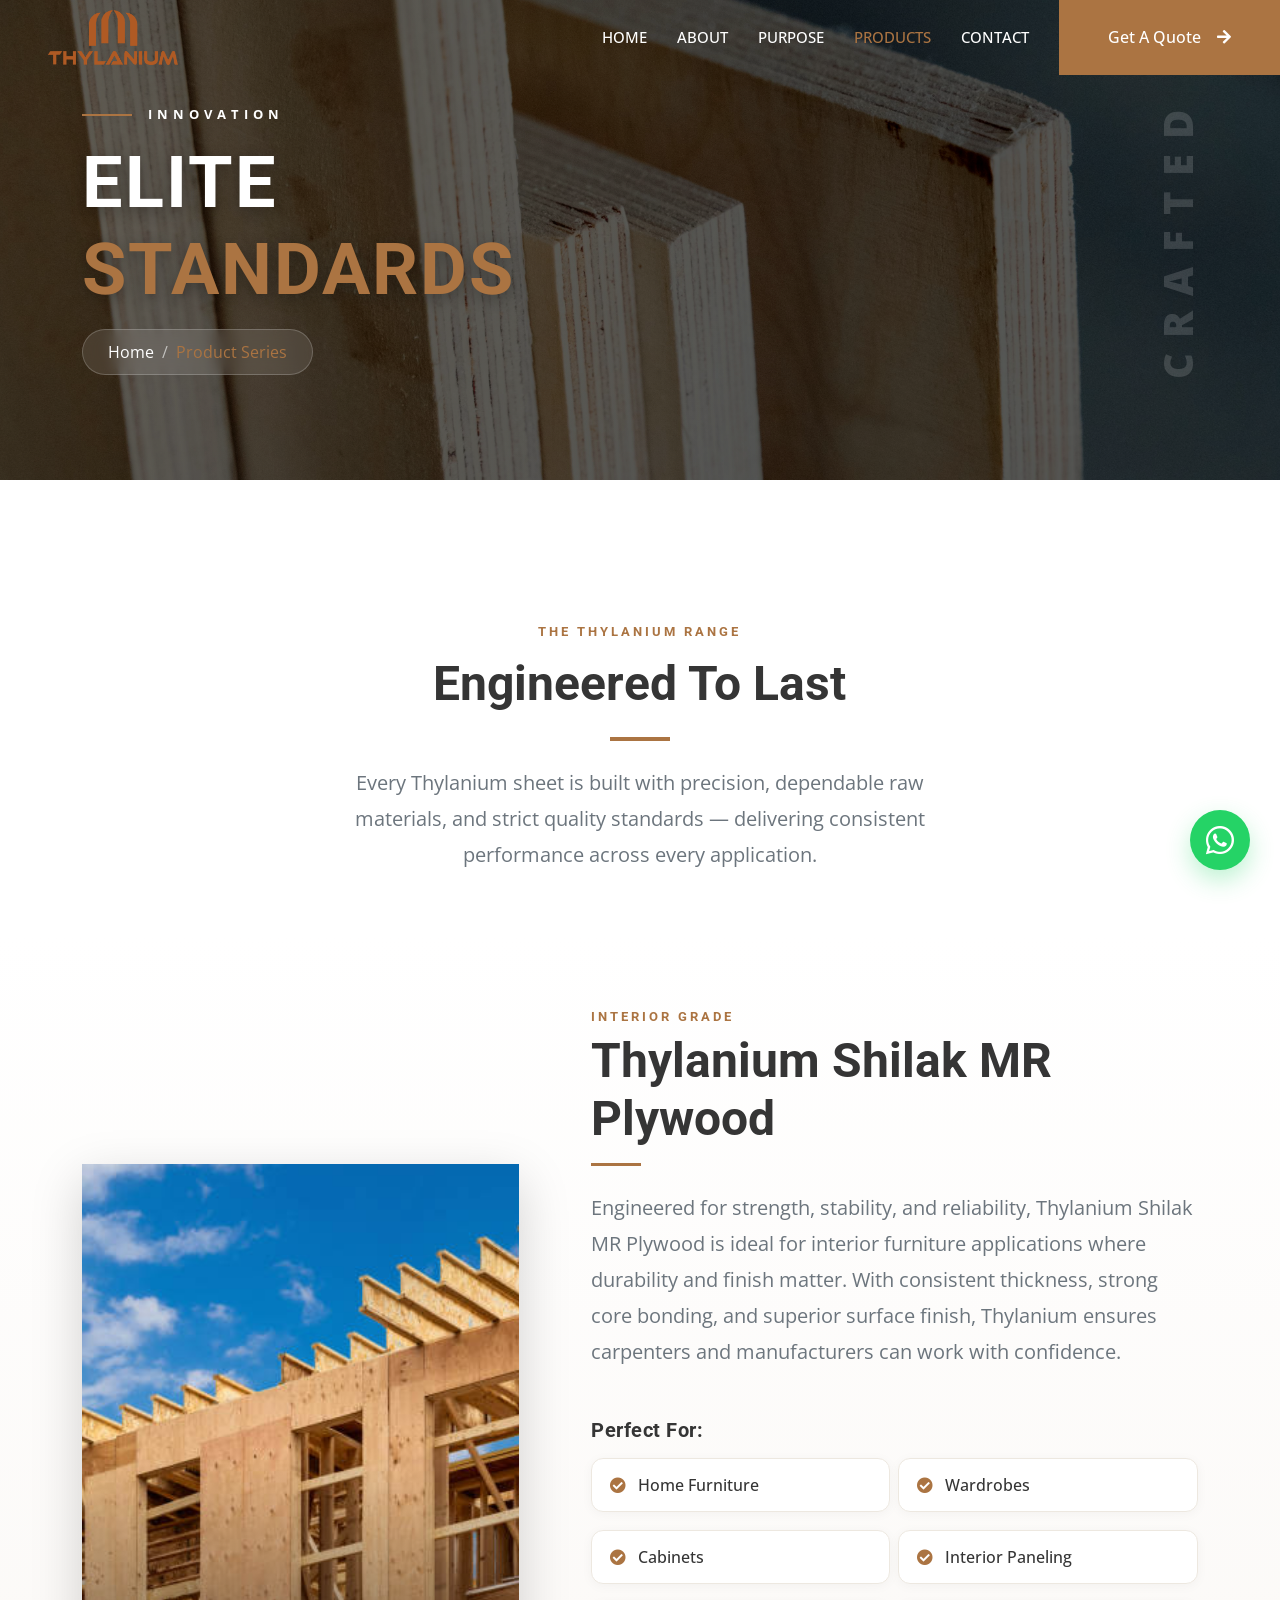
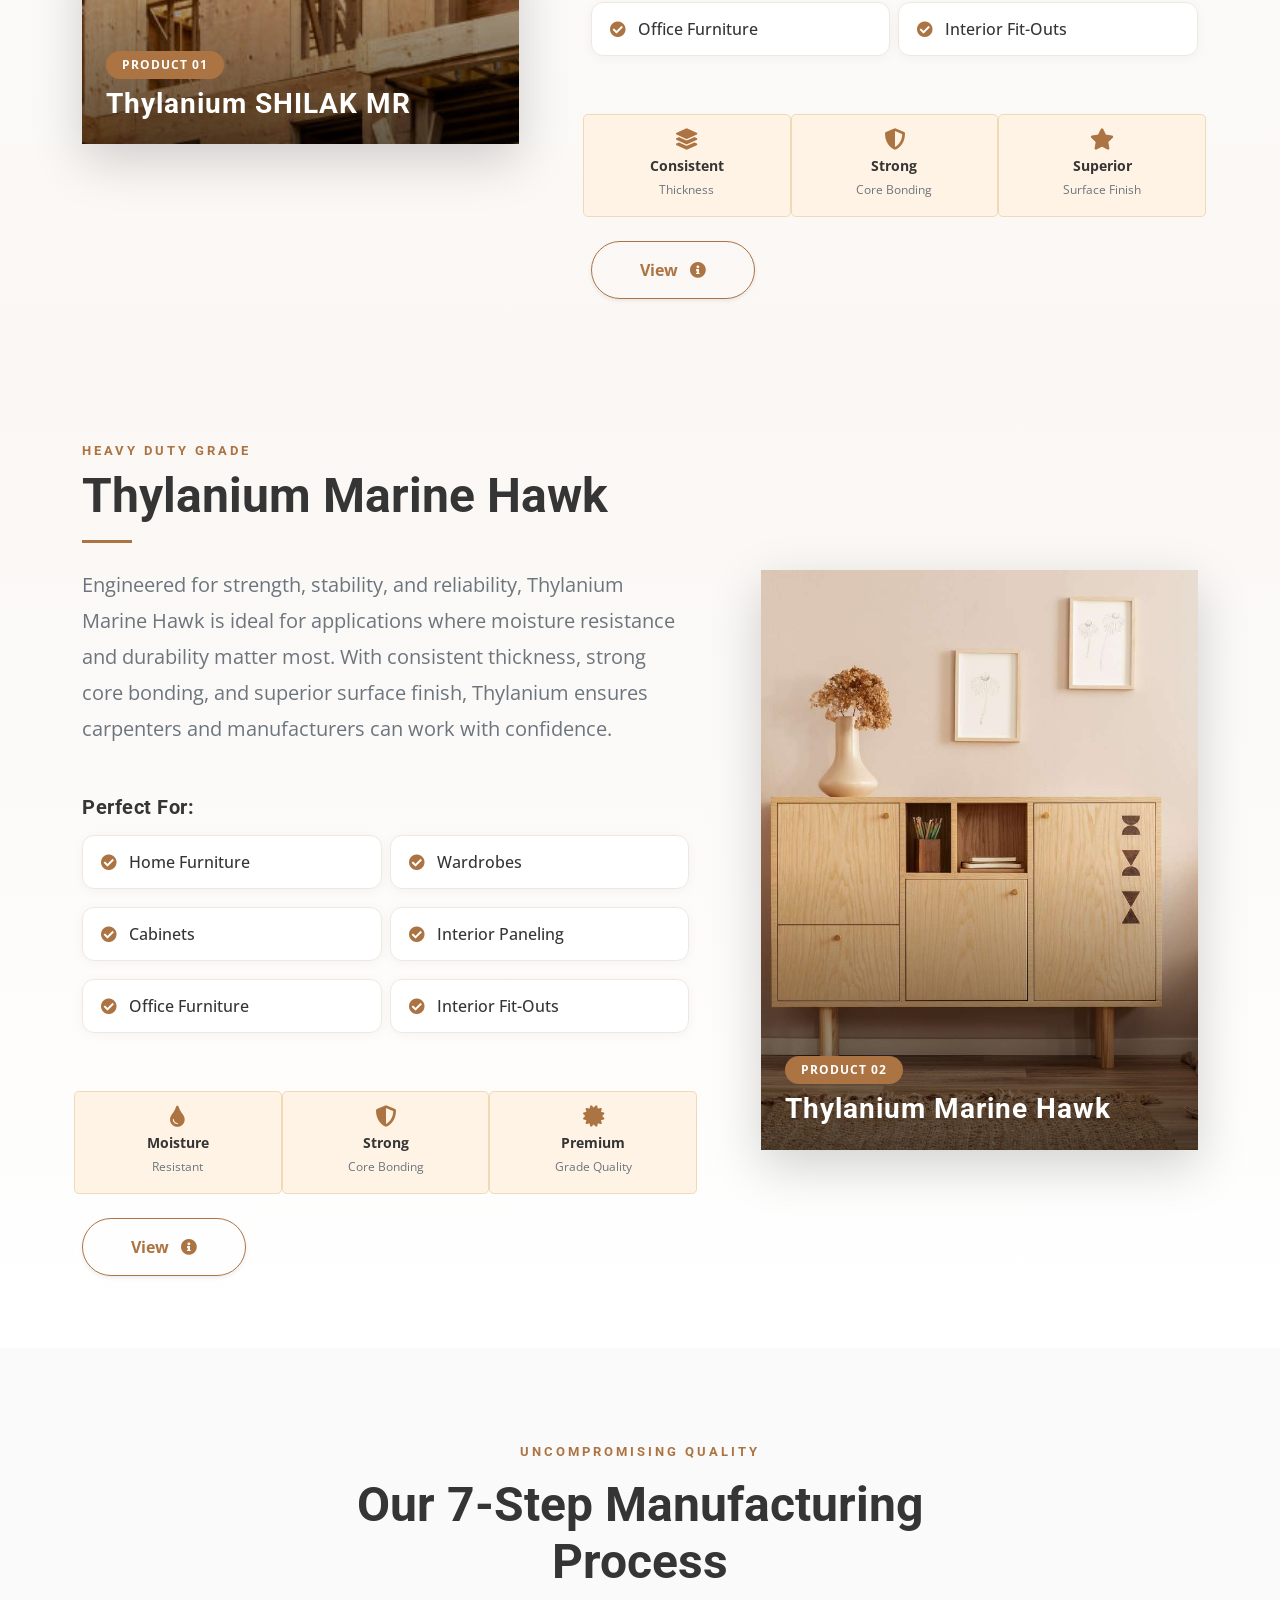
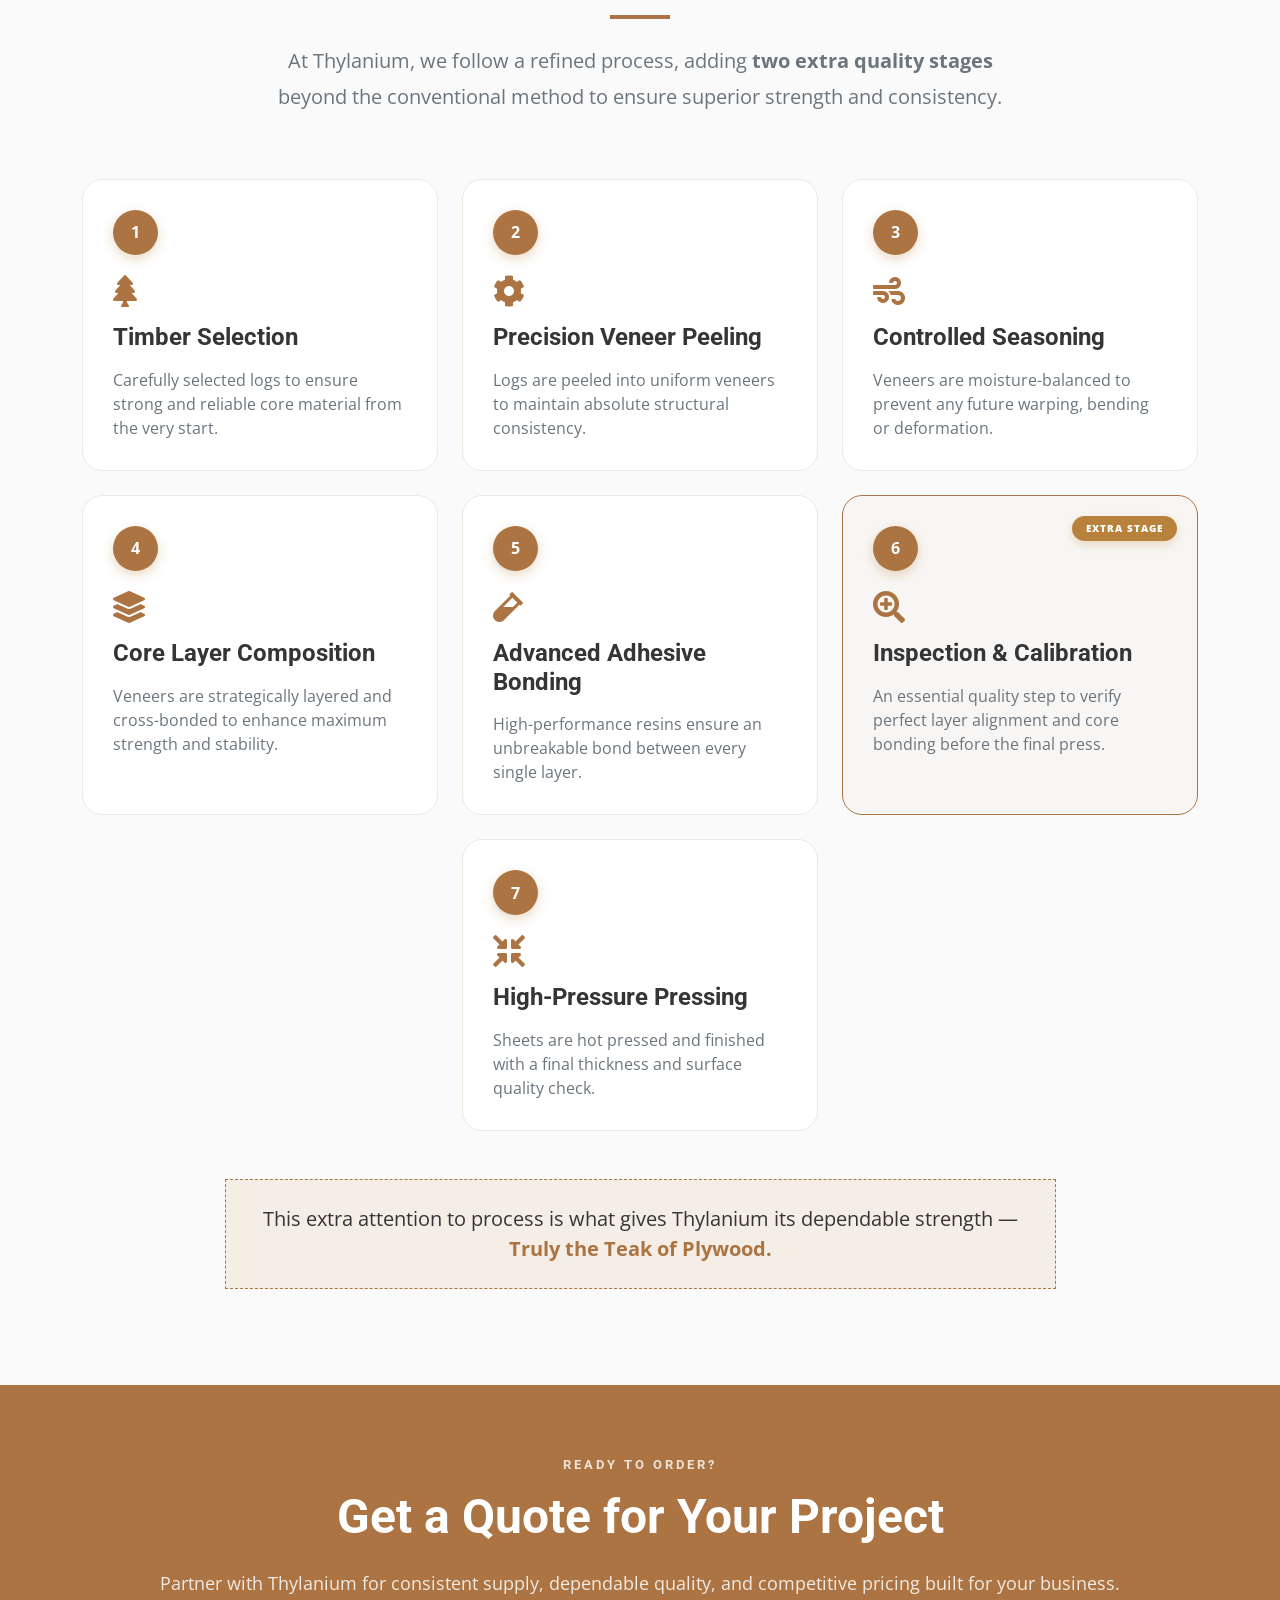
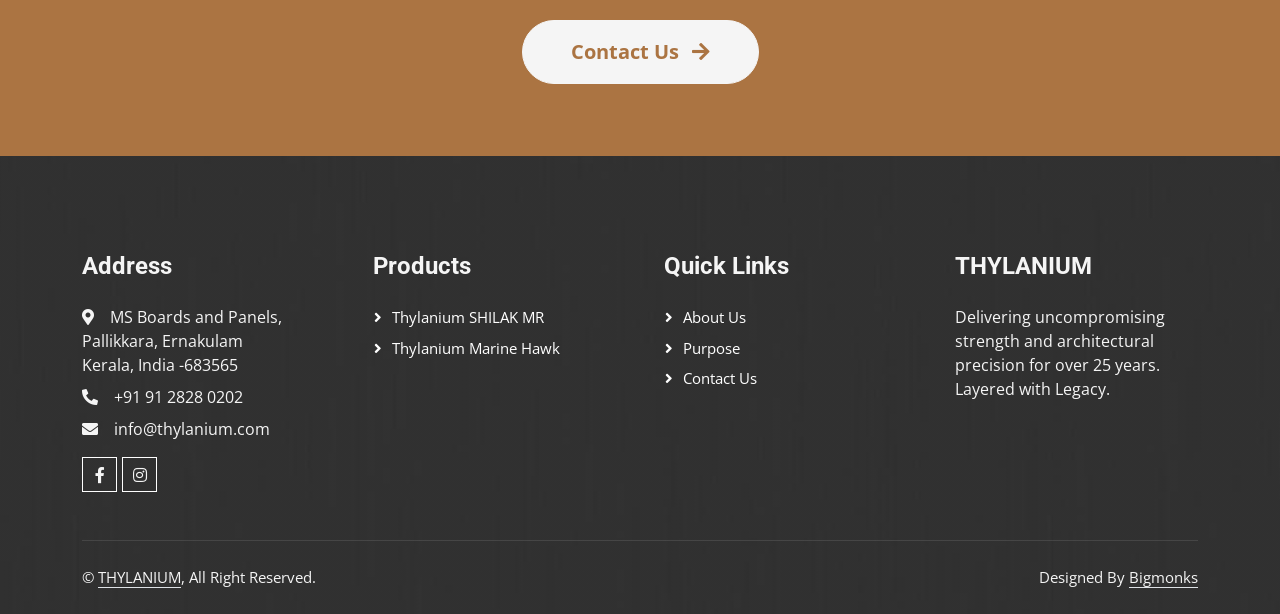
<file: service.html>
<!DOCTYPE html>
<html lang="en">

<head>
    <meta charset="utf-8">
    <title>Premium Plywood Products Series — Thylanium</title>
    <meta content="width=device-width, initial-scale=1.0" name="viewport">
    <meta content="Thylanium products, Shilak MR, Marine Hawk, BWP plywood products, interior grade plywood" name="keywords">
    <meta content="Explore the Thylanium plywood range: Shilak MR (IS:303) and Marine Hawk (IS:710), engineered to last with our 7-step quality process." name="description">
    <meta name="robots" content="index, follow">
    <link rel="canonical" href="https://www.thylanium.com/service.html">

    <!-- Open Graph / Facebook -->
    <meta property="og:type" content="website">
    <meta property="og:url" content="https://www.thylanium.com/service.html">
    <meta property="og:title" content="Premium Plywood Products Series — Thylanium">
    <meta property="og:description" content="Explore the Thylanium plywood range: Shilak MR (IS:303) and Marine Hawk (IS:710), engineered to last with our 7-step quality process.">
    <meta property="og:image" content="https://www.thylanium.com/img/pexels-cottonbro-7479035.jpg">
    <meta property="og:site_name" content="Thylanium">

    <!-- Twitter -->
    <meta property="twitter:card" content="summary_large_image">
    <meta property="twitter:url" content="https://www.thylanium.com/service.html">
    <meta property="twitter:title" content="Premium Plywood Products Series — Thylanium">
    <meta property="twitter:description" content="Explore the Thylanium plywood range: Shilak MR (IS:303) and Marine Hawk (IS:710), engineered to last with our 7-step quality process.">
    <meta property="twitter:image" content="https://www.thylanium.com/img/pexels-cottonbro-7479035.jpg">

    <!-- Favicon -->
    <link href="img/favicon.png" rel="icon" type="image/png">

    <!-- Google Web Fonts -->
    <link rel="preconnect" href="https://fonts.googleapis.com">
    <link rel="preconnect" href="https://fonts.gstatic.com" crossorigin>
    <link
        href="https://fonts.googleapis.com/css2?family=Open+Sans:wght@400;500&family=Roboto:wght@500;700;900&display=swap"
        rel="stylesheet">

    <!-- Icon Font Stylesheet -->
    <link href="https://cdnjs.cloudflare.com/ajax/libs/font-awesome/5.10.0/css/all.min.css" rel="stylesheet">
    <link href="https://cdn.jsdelivr.net/npm/bootstrap-icons@1.4.1/font/bootstrap-icons.css" rel="stylesheet">

    <!-- Libraries Stylesheet -->
    <link href="lib/animate/animate.min.css" rel="stylesheet">
    <link href="lib/owlcarousel/assets/owl.carousel.min.css" rel="stylesheet">
    <link href="lib/lightbox/css/lightbox.min.css" rel="stylesheet">

    <!-- Customized Bootstrap Stylesheet -->
    <link href="css/bootstrap.min.css" rel="stylesheet">

    <!-- Template Stylesheet -->
    <link href="css/style.css" rel="stylesheet">

    <style>
        @keyframes slowFloat {

            0%,
            100% {
                transform: translateY(0);
            }

            50% {
                transform: translateY(-14px);
            }
        }

        @keyframes fadeSlideIn {
            from {
                opacity: 0;
                transform: translateY(20px);
            }

            to {
                opacity: 1;
                transform: translateY(0);
            }
        }

        .product-badge {
            display: inline-block;
            padding: 6px 18px;
            border-radius: 999px;
            font-size: 0.82rem;
            font-weight: 600;
            letter-spacing: 0.5px;
            border: 1px solid rgba(185, 130, 60, 0.35);
            background: rgba(185, 130, 60, 0.08);
            color: var(--primary);
            transition: all 0.3s ease;
        }

        .product-badge:hover {
            background: var(--primary);
            color: #fff;
            border-color: var(--primary);
        }

        .product-image-wrap img {
            transition: transform 0.5s ease;
        }

        .product-image-wrap:hover img {
            transform: scale(1.04);
        }

        .use-case-item {
            display: flex;
            align-items: center;
            gap: 12px;
            padding: 14px 18px;
            border-radius: 12px;
            background: #fff;
            border: 1px solid #ede8e0;
            box-shadow: 0 2px 12px rgba(0, 0, 0, 0.04);
            transition: all 0.3s ease;
            margin-bottom: 10px;
        }

        .use-case-item:hover {
            border-color: var(--primary);
            box-shadow: 0 8px 24px rgba(185, 130, 60, 0.12);
            transform: translateX(6px);
        }

        .use-case-item i {
            color: var(--primary);
            font-size: 1rem;
            flex-shrink: 0;
        }

        .process-step {
            position: relative;
            padding: 30px;
            border-radius: 20px;
            background: #fff;
            border: 1px solid #ede8e0;
            height: 100%;
            transition: all 0.4s ease;
            z-index: 1;
        }

        .process-step:hover {
            transform: translateY(-10px);
            border-color: var(--primary);
            box-shadow: 0 15px 45px rgba(185, 130, 60, 0.15);
        }

        .step-number {
            width: 45px;
            height: 45px;
            background: var(--primary);
            color: #fff;
            border-radius: 50%;
            display: flex;
            align-items: center;
            justify-content: center;
            font-weight: 700;
            margin-bottom: 20px;
            box-shadow: 0 4px 12px rgba(185, 130, 60, 0.3);
        }

        .extra-badge {
            position: absolute;
            top: 20px;
            right: 20px;
            background: #b9823c;
            color: #fff;
            padding: 5px 14px;
            border-radius: 999px;
            font-size: 0.65rem;
            font-weight: 800;
            text-transform: uppercase;
            letter-spacing: 1px;
            box-shadow: 0 4px 10px rgba(185, 130, 60, 0.25);
        }
    </style>
</head>

<body>
    <!-- Spinner Start -->
    <div id="spinner"
        class="show bg-white position-fixed translate-middle w-100 vh-100 top-50 start-50 d-flex align-items-center justify-content-center">
        <div class="spinner-grow text-primary" style="width: 3rem; height: 3rem;" role="status">
            <span class="sr-only">Loading...</span>
        </div>
    </div>
    <!-- Spinner End -->


    <!-- Navbar Start -->
    <nav class="navbar navbar-expand-lg bg-transparent navbar-dark fixed-top p-0"
        style="transition: background-color 0.4s ease, box-shadow 0.4s ease;">
        <a href="index.html" class="navbar-brand d-flex align-items-center px-4 px-lg-5">
            <img src="img/Group 2 (1).png" alt="Thylanium Logo" style="max-height: 55px; width: auto;">
        </a>
        <button type="button" class="navbar-toggler me-4" data-bs-toggle="collapse" data-bs-target="#navbarCollapse">
            <span class="navbar-toggler-icon"></span>
        </button>
        <div class="collapse navbar-collapse" id="navbarCollapse">
            <div class="navbar-nav ms-auto p-4 p-lg-0">
                <a href="index.html" class="nav-item nav-link">Home</a>
                <a href="about.html" class="nav-item nav-link">About</a>
                <a href="PURPOSE.html" class="nav-item nav-link">PURPOSE</a>
                <a href="service.html" class="nav-item nav-link active">PRODUCTS</a>
                <a href="contact.html" class="nav-item nav-link">Contact</a>
            </div>
            <a href="#get-quote" class="btn btn-primary py-4 px-lg-5 d-none d-lg-block">Get A Quote<i
                    class="fa fa-arrow-right ms-3"></i></a>
        </div>
    </nav>
    <!-- Navbar End -->


    <!-- Page Header: Architectural Series -->
    <div class="container-fluid page-header p-0 position-relative overflow-hidden"
        style="height: 480px; background: #000;">
        <!-- Background Image with Cinematic Filter -->
        <img class="position-absolute top-0 start-0 w-100 h-100" src="img/pexels-cottonbro-7479035.jpg"
            alt="Thylanium Products"
            style="object-fit: cover; filter: brightness(0.4) contrast(1.1); transform: scale(1.02); z-index: 1;">

        <!-- Blueprint Overlay -->
        <div class="position-absolute top-0 start-0 w-100 h-100 d-none d-lg-block"
            style="background: radial-gradient(circle at 10% 40%, rgba(185,130,60,0.1) 0%, transparent 60%); z-index: 2;">
        </div>

        <div class="container h-100 position-relative" style="z-index: 3;">
            <div class="row h-100 align-items-center">
                <div class="col-lg-7 text-start wow fadeInLeft" data-wow-delay="0.1s">
                    <div class="d-flex align-items-center mb-3">
                        <div class="bg-primary" style="width: 50px; height: 2px;"></div>
                        <span class="text-white text-uppercase fw-bold ms-3"
                            style="letter-spacing: 5px; font-size: 0.8rem;">Innovation</span>
                    </div>
                    <h1 class="display-2 text-white fw-bold mb-3">ELITE <span
                            style="color: var(--primary);">STANDARDS</span></h1>
                    <nav aria-label="breadcrumb">
                        <ol class="breadcrumb mb-0">
                            <li class="breadcrumb-item"><a class="text-white opacity-75" href="index.html">Home</a></li>
                            <li class="breadcrumb-item text-primary active" aria-current="page">Product Series</li>
                        </ol>
                    </nav>
                </div>
                <!-- Vertical Label for Depth -->
                <div class="col-lg-5 d-none d-lg-block text-end wow fadeInRight" data-wow-delay="0.3s">
                    <span
                        style="writing-mode: vertical-rl; transform: rotate(180deg); color: rgba(255,255,255,0.15); font-weight: 900; letter-spacing: 15px; font-size: 2.5rem; line-height: 1;">CRAFTED</span>
                </div>
            </div>
        </div>
    </div>


    <!-- Intro Start -->
    <div class="container py-5 wow fadeIn" data-wow-delay="0.1s">
        <div class="row justify-content-center text-center">
            <div class="col-lg-7">
                <h6 class="text-primary text-uppercase mb-3" style="letter-spacing: 3px; font-size: 0.8rem;">The
                    Thylanium Range</h6>
                <h1 class="display-5 text-dark fw-bold mb-4">Engineered To Last</h1>
                <div style="width: 60px; height: 4px; background: var(--primary); margin: 0 auto 1.5rem;"></div>
                <p class="text-muted fs-5" style="line-height: 1.8;">Every Thylanium sheet is built with precision,
                    dependable raw materials, and strict quality standards — delivering consistent performance across
                    every application.</p>
            </div>
        </div>
    </div>
    <!-- Intro End -->


    <!-- Product 1: Thylanium SHILAK MR -->
    <div class="container-fluid py-5" style="background: linear-gradient(180deg, #fff 0%, #faf7f4 100%);">
        <div class="container py-4">
            <div class="row g-5 align-items-center">

                <!-- Image Side -->
                <div class="col-lg-5 wow fadeInLeft" data-wow-delay="0.2s">
                    <div class="position-sticky" style="top: 120px;">
                        <div class="product-image-wrap position-relative overflow-hidden rounded-4 shadow-lg"
                            style="height: 580px;">
                            <img src="img/img6.jpg" class="w-100 h-100 position-absolute" style="object-fit: cover;"
                                alt="Thylanium Shilak MR Plywood">
                            <div class="position-absolute top-0 start-0 w-100 h-100"
                                style="background: linear-gradient(to top, rgba(0,0,0,0.6) 0%, transparent 50%);"></div>
                            <div class="position-absolute bottom-0 start-0 p-4">
                                <span class="badge text-white px-3 py-2 rounded-pill"
                                    style="background: var(--primary); letter-spacing: 1px; font-size: 0.75rem;">PRODUCT
                                    01</span>
                                <h3 class="text-white mt-2 mb-0" style="letter-spacing: 1px;">Thylanium SHILAK MR</h3>
                            </div>
                        </div>
                    </div>
                </div>

                <!-- Content Side -->
                <div class="col-lg-7 wow fadeInRight" data-wow-delay="0.4s">
                    <div class="ps-lg-4">
                        <h6 class="text-primary text-uppercase mb-2" style="letter-spacing: 3px; font-size: 0.8rem;">
                            Interior Grade</h6>
                        <h1 class="display-5 text-dark fw-bold mb-3">Thylanium Shilak MR Plywood</h1>
                        <div style="width: 50px; height: 3px; background: var(--primary); margin-bottom: 1.5rem;"></div>

                        <p class="fs-5 text-muted mb-5" style="line-height: 1.8;">Engineered for strength, stability,
                            and reliability, Thylanium Shilak MR Plywood is ideal for interior furniture applications
                            where durability and finish matter. With consistent thickness, strong core bonding, and
                            superior surface finish, Thylanium ensures carpenters and manufacturers can work with
                            confidence.</p>

                        <h5 class="text-dark fw-bold mb-3" style="letter-spacing: 0.5px;">Perfect For:</h5>
                        <div class="row g-2 mb-5">
                            <div class="col-md-6">
                                <div class="use-case-item" style="animation: fadeSlideIn 0.5s ease 0.1s both;">
                                    <i class="fa fa-check-circle"></i>
                                    <span class="fw-medium text-dark">Home Furniture</span>
                                </div>
                            </div>
                            <div class="col-md-6">
                                <div class="use-case-item" style="animation: fadeSlideIn 0.5s ease 0.2s both;">
                                    <i class="fa fa-check-circle"></i>
                                    <span class="fw-medium text-dark">Wardrobes</span>
                                </div>
                            </div>
                            <div class="col-md-6">
                                <div class="use-case-item" style="animation: fadeSlideIn 0.5s ease 0.3s both;">
                                    <i class="fa fa-check-circle"></i>
                                    <span class="fw-medium text-dark">Cabinets</span>
                                </div>
                            </div>
                            <div class="col-md-6">
                                <div class="use-case-item" style="animation: fadeSlideIn 0.5s ease 0.4s both;">
                                    <i class="fa fa-check-circle"></i>
                                    <span class="fw-medium text-dark">Interior Paneling</span>
                                </div>
                            </div>
                            <div class="col-md-6">
                                <div class="use-case-item" style="animation: fadeSlideIn 0.5s ease 0.5s both;">
                                    <i class="fa fa-check-circle"></i>
                                    <span class="fw-medium text-dark">Office Furniture</span>
                                </div>
                            </div>
                            <div class="col-md-6">
                                <div class="use-case-item" style="animation: fadeSlideIn 0.5s ease 0.6s both;">
                                    <i class="fa fa-check-circle"></i>
                                    <span class="fw-medium text-dark">Interior Fit-Outs</span>
                                </div>
                            </div>
                        </div>

                        <!-- Quality Bar Highlights -->
                        <div class="row g-3">
                            <div class="col-4 text-center p-3 rounded-3"
                                style="background: #fff3e6; border: 1px solid #f0d9b5;">
                                <i class="fa fa-layer-group text-primary fa-lg mb-2 d-block"></i>
                                <small class="fw-bold text-dark d-block">Consistent</small>
                                <small class="text-muted" style="font-size: 0.75rem;">Thickness</small>
                            </div>
                            <div class="col-4 text-center p-3 rounded-3"
                                style="background: #fff3e6; border: 1px solid #f0d9b5;">
                                <i class="fa fa-shield-alt text-primary fa-lg mb-2 d-block"></i>
                                <small class="fw-bold text-dark d-block">Strong</small>
                                <small class="text-muted" style="font-size: 0.75rem;">Core Bonding</small>
                            </div>
                            <div class="col-4 text-center p-3 rounded-3"
                                style="background: #fff3e6; border: 1px solid #f0d9b5;">
                                <i class="fa fa-star text-primary fa-lg mb-2 d-block"></i>
                                <small class="fw-bold text-dark d-block">Superior</small>
                                <small class="text-muted" style="font-size: 0.75rem;">Surface Finish</small>
                            </div>
                        </div>

                        <!-- Full Details Button -->
                        <a href="MRGradePlywood.html"
                            class="btn btn-outline-primary px-5 py-3 mt-4 fw-bold rounded-pill shadow-sm">
                            View <i class="fa fa-info-circle ms-2"></i>
                        </a>
                    </div>
                </div>
            </div>
        </div>
    </div>
    <!-- Product 1 End -->


    <!-- Product 2: Marine Grade -->
    <div class="container-fluid py-5" style="background: linear-gradient(180deg, #faf7f4 0%, #fff 100%);">
        <div class="container py-4">
            <div class="row g-5 align-items-center flex-lg-row-reverse">

                <!-- Image Side (right) -->
                <div class="col-lg-5 wow fadeInRight" data-wow-delay="0.2s">
                    <div class="position-sticky" style="top: 120px;">
                        <div class="product-image-wrap position-relative overflow-hidden rounded-4 shadow-lg"
                            style="height: 580px;">
                            <img src="img/img5.jpg" class="w-100 h-100 position-absolute" style="object-fit: cover;"
                                alt="Thylanium Marine Hawk">
                            <div class="position-absolute top-0 start-0 w-100 h-100"
                                style="background: linear-gradient(to top, rgba(0,0,0,0.6) 0%, transparent 50%);"></div>
                            <div class="position-absolute bottom-0 start-0 p-4">
                                <span class="badge text-white px-3 py-2 rounded-pill"
                                    style="background: var(--primary); letter-spacing: 1px; font-size: 0.75rem;">PRODUCT
                                    02</span>
                                <h3 class="text-white mt-2 mb-0" style="letter-spacing: 1px;">Thylanium Marine Hawk</h3>
                            </div>
                        </div>
                    </div>
                </div>

                <!-- Content Side (left) -->
                <div class="col-lg-7 wow fadeInLeft" data-wow-delay="0.4s">
                    <div class="pe-lg-4">
                        <h6 class="text-primary text-uppercase mb-2" style="letter-spacing: 3px; font-size: 0.8rem;">
                            Heavy Duty Grade</h6>
                        <h1 class="display-5 text-dark fw-bold mb-3">Thylanium Marine Hawk</h1>
                        <div style="width: 50px; height: 3px; background: var(--primary); margin-bottom: 1.5rem;"></div>

                        <p class="fs-5 text-muted mb-5" style="line-height: 1.8;">Engineered for strength, stability,
                            and reliability, Thylanium Marine Hawk is ideal for applications where moisture
                            resistance and durability matter most. With consistent thickness, strong core bonding, and
                            superior surface finish, Thylanium ensures carpenters and manufacturers can work with
                            confidence.</p>

                        <h5 class="text-dark fw-bold mb-3" style="letter-spacing: 0.5px;">Perfect For:</h5>
                        <div class="row g-2 mb-5">
                            <div class="col-md-6">
                                <div class="use-case-item" style="animation: fadeSlideIn 0.5s ease 0.1s both;">
                                    <i class="fa fa-check-circle"></i>
                                    <span class="fw-medium text-dark">Home Furniture</span>
                                </div>
                            </div>
                            <div class="col-md-6">
                                <div class="use-case-item" style="animation: fadeSlideIn 0.5s ease 0.2s both;">
                                    <i class="fa fa-check-circle"></i>
                                    <span class="fw-medium text-dark">Wardrobes</span>
                                </div>
                            </div>
                            <div class="col-md-6">
                                <div class="use-case-item" style="animation: fadeSlideIn 0.5s ease 0.3s both;">
                                    <i class="fa fa-check-circle"></i>
                                    <span class="fw-medium text-dark">Cabinets</span>
                                </div>
                            </div>
                            <div class="col-md-6">
                                <div class="use-case-item" style="animation: fadeSlideIn 0.5s ease 0.4s both;">
                                    <i class="fa fa-check-circle"></i>
                                    <span class="fw-medium text-dark">Interior Paneling</span>
                                </div>
                            </div>
                            <div class="col-md-6">
                                <div class="use-case-item" style="animation: fadeSlideIn 0.5s ease 0.5s both;">
                                    <i class="fa fa-check-circle"></i>
                                    <span class="fw-medium text-dark">Office Furniture</span>
                                </div>
                            </div>
                            <div class="col-md-6">
                                <div class="use-case-item" style="animation: fadeSlideIn 0.5s ease 0.6s both;">
                                    <i class="fa fa-check-circle"></i>
                                    <span class="fw-medium text-dark">Interior Fit-Outs</span>
                                </div>
                            </div>
                        </div>

                        <!-- Quality Bar Highlights -->
                        <div class="row g-3">
                            <div class="col-4 text-center p-3 rounded-3"
                                style="background: #fff3e6; border: 1px solid #f0d9b5;">
                                <i class="fa fa-tint text-primary fa-lg mb-2 d-block"></i>
                                <small class="fw-bold text-dark d-block">Moisture</small>
                                <small class="text-muted" style="font-size: 0.75rem;">Resistant</small>
                            </div>
                            <div class="col-4 text-center p-3 rounded-3"
                                style="background: #fff3e6; border: 1px solid #f0d9b5;">
                                <i class="fa fa-shield-alt text-primary fa-lg mb-2 d-block"></i>
                                <small class="fw-bold text-dark d-block">Strong</small>
                                <small class="text-muted" style="font-size: 0.75rem;">Core Bonding</small>
                            </div>
                            <div class="col-4 text-center p-3 rounded-3"
                                style="background: #fff3e6; border: 1px solid #f0d9b5;">
                                <i class="fa fa-certificate text-primary fa-lg mb-2 d-block"></i>
                                <small class="fw-bold text-dark d-block">Premium</small>
                                <small class="text-muted" style="font-size: 0.75rem;">Grade Quality</small>
                            </div>
                        </div>

                        <!-- Full Details Button -->
                        <a href="ThylaniumMarineGradePlywood.html"
                            class="btn btn-outline-primary px-5 py-3 mt-4 fw-bold rounded-pill shadow-sm">
                            View <i class="fa fa-info-circle ms-2"></i>
                        </a>
                    </div>
                </div>
            </div>
        </div>
    </div>
    <!-- Product 2 End -->
    <!-- Manufacturing Process Start -->
    <div class="container-fluid py-5" style="background: #fafafa;">
        <div class="container py-5">
            <div class="row justify-content-center text-center mb-5 wow fadeIn" data-wow-delay="0.1s">
                <div class="col-lg-8">
                    <h6 class="text-primary text-uppercase mb-3" style="letter-spacing: 3px; font-size: 0.8rem;">
                        Uncompromising Quality</h6>
                    <h1 class="display-5 text-dark fw-bold mb-4">Our 7-Step Manufacturing Process</h1>
                    <div style="width: 60px; height: 4px; background: var(--primary); margin: 0 auto 1.5rem;"></div>
                    <p class="text-muted fs-5" style="line-height: 1.8;">At Thylanium, we follow a refined process,
                        adding <strong>two extra quality stages</strong> beyond the conventional method to ensure
                        superior strength and consistency.</p>
                </div>
            </div>

            <div class="row g-4 justify-content-center">
                <!-- Step 1 -->
                <div class="col-lg-4 col-md-6 wow fadeInUp" data-wow-delay="0.1s">
                    <div class="process-step">
                        <div class="step-number">1</div>
                        <i class="fa fa-tree fa-2x text-primary mb-3"></i>
                        <h4 class="text-dark fw-bold mb-3">Timber Selection</h4>
                        <p class="text-muted mb-0">Carefully selected logs to ensure strong and reliable core material
                            from the very start.</p>
                    </div>
                </div>
                <!-- Step 2 -->
                <div class="col-lg-4 col-md-6 wow fadeInUp" data-wow-delay="0.2s">
                    <div class="process-step">
                        <div class="step-number">2</div>
                        <i class="fa fa-cog fa-2x text-primary mb-3"></i>
                        <h4 class="text-dark fw-bold mb-3">Precision Veneer Peeling</h4>
                        <p class="text-muted mb-0">Logs are peeled into uniform veneers to maintain absolute structural
                            consistency.</p>
                    </div>
                </div>
                <!-- Step 3 -->
                <div class="col-lg-4 col-md-6 wow fadeInUp" data-wow-delay="0.3s">
                    <div class="process-step">
                        <div class="step-number">3</div>
                        <i class="fa fa-wind fa-2x text-primary mb-3"></i>
                        <h4 class="text-dark fw-bold mb-3">Controlled Seasoning</h4>
                        <p class="text-muted mb-0">Veneers are moisture-balanced to prevent any future warping, bending
                            or deformation.</p>
                    </div>
                </div>
                <!-- Step 4 -->
                <div class="col-lg-4 col-md-6 wow fadeInUp" data-wow-delay="0.4s">
                    <div class="process-step">
                        <div class="step-number">4</div>
                        <i class="fa fa-layer-group fa-2x text-primary mb-3"></i>
                        <h4 class="text-dark fw-bold mb-3">Core Layer Composition</h4>
                        <p class="text-muted mb-0">Veneers are strategically layered and cross-bonded to enhance maximum
                            strength and stability.</p>
                    </div>
                </div>
                <!-- Step 5 -->
                <div class="col-lg-4 col-md-6 wow fadeInUp" data-wow-delay="0.5s">
                    <div class="process-step">
                        <div class="step-number">5</div>
                        <i class="fa fa-vial fa-2x text-primary mb-3"></i>
                        <h4 class="text-dark fw-bold mb-3">Advanced Adhesive Bonding</h4>
                        <p class="text-muted mb-0">High-performance resins ensure an unbreakable bond between every
                            single layer.</p>
                    </div>
                </div>
                <!-- Step 6 (Extra Stage) -->
                <div class="col-lg-4 col-md-6 wow fadeInUp" data-wow-delay="0.6s">
                    <div class="process-step border-primary" style="background: rgba(185,130,60,0.03);">
                        <span class="extra-badge">Extra Stage</span>
                        <div class="step-number">6</div>
                        <i class="fa fa-search-plus fa-2x text-primary mb-3"></i>
                        <h4 class="text-dark fw-bold mb-3">Inspection & Calibration</h4>
                        <p class="text-muted mb-0">An essential quality step to verify perfect layer alignment and core
                            bonding before the final press.</p>
                    </div>
                </div>
                <!-- Step 7 -->
                <div class="col-lg-4 col-md-6 wow fadeInUp" data-wow-delay="0.7s">
                    <div class="process-step">
                        <div class="step-number">7</div>
                        <i class="fa fa-compress-arrows-alt fa-2x text-primary mb-3"></i>
                        <h4 class="text-dark fw-bold mb-3">High-Pressure Pressing</h4>
                        <p class="text-muted mb-0">Sheets are hot pressed and finished with a final thickness and
                            surface quality check.</p>
                    </div>
                </div>
            </div>

            <div class="row justify-content-center text-center mt-5 wow fadeIn" data-wow-delay="0.8s">
                <div class="col-lg-9">
                    <div class="p-4 rounded-4"
                        style="background: rgba(185,130,60,0.1); border: 1px dashed var(--primary);">
                        <p class="fs-5 text-dark mb-0">This extra attention to process is what gives Thylanium its
                            dependable strength — <span class="fw-bold text-primary">Truly the Teak of Plywood.</span>
                        </p>
                    </div>
                </div>
            </div>
        </div>
    </div>
    <!-- CTA Get Quote -->
    <div class="container-fluid py-5 m-0" id="get-quote" style="background: var(--primary);">
        <div class="container py-4 text-center wow fadeIn" data-wow-delay="0.1s">
            <h6 class="text-white text-uppercase mb-3" style="letter-spacing: 3px; font-size: 0.8rem; opacity: 0.8;">
                Ready to Order?</h6>
            <h2 class="display-5 text-white fw-bold mb-4">Get a Quote for Your Project</h2>
            <p class="text-white mb-4" style="opacity: 0.85; font-size: 1.1rem;">Partner with Thylanium for consistent
                supply, dependable quality, and competitive pricing built for your business.</p>
            <a href="contact.html" class="btn btn-light btn-lg px-5 py-3 fw-bold rounded-pill"
                style="color: var(--primary); transition: all 0.3s ease;"
                onmouseover="this.style.transform='translateY(-4px)'" onmouseout="this.style.transform='translateY(0)'">
                Contact Us <i class="fa fa-arrow-right ms-2"></i>
            </a>
        </div>
    </div>
    <!-- Footer Start -->
    <div class="container-fluid bg-dark text-light footer mt-0 pt-5 wow fadeIn" data-wow-delay="0.1s">
        <div class="container py-5">
            <div class="row g-5">
                <div class="col-lg-3 col-md-6">
                    <h4 class="text-light mb-4">Address</h4>
                    <p class="mb-2"><i class="fa fa-map-marker-alt me-3"></i>MS Boards and Panels,<br>Pallikkara, Ernakulam<br>Kerala, India -683565</p>
                    <p class="mb-2"><i class="fa fa-phone-alt me-3"></i>+91 91 2828 0202</p>
                    <p class="mb-2"><i class="fa fa-envelope me-3"></i>info@thylanium.com</p>
                    <div class="d-flex pt-2">

                        <a class="btn btn-outline-light btn-social" href="https://facebook.com/thylanium"
                            target="_blank"><i class="fab fa-facebook-f"></i></a>
                        <a class="btn btn-outline-light btn-social" href="https://instagram.com/thylanium"
                            target="_blank"><i class="fab fa-instagram"></i></a>

                    </div>
                </div>
                <div class="col-lg-3 col-md-6">
                    <h4 class="text-light mb-4">Products</h4>
                    <a class="btn btn-link" href="MRGradePlywood.html">Thylanium SHILAK MR</a>
                    <a class="btn btn-link" href="ThylaniumMarineGradePlywood.html">Thylanium Marine Hawk</a>
                </div>
                <div class="col-lg-3 col-md-6">
                    <h4 class="text-light mb-4">Quick Links</h4>
                    <a class="btn btn-link" href="about.html">About Us</a>
                    <a class="btn btn-link" href="PURPOSE.html">Purpose</a>
                    <a class="btn btn-link" href="contact.html">Contact Us</a>
                </div>
                <div class="col-lg-3 col-md-6">
                    <h4 class="text-light mb-4">THYLANIUM</h4>
                    <p>Delivering uncompromising strength and architectural precision for over 25 years. Layered with
                        Legacy.</p>
                </div>
            </div>
        </div>
        <div class="container">
            <div class="copyright">
                <div class="row">
                    <div class="col-md-6 text-center text-md-start mb-3 mb-md-0">
                        &copy; <a class="border-bottom" href="https://www.thylanium.com">THYLANIUM</a>, All Right
                        Reserved.
                    </div>
                    <div class="col-md-6 text-center text-md-end">
                        Designed By <a class="border-bottom" href="https://htmlcodex.com">Bigmonks</a>
                    </div>
                </div>
            </div>
        </div>
    </div>
    <!-- Footer End -->


    <!-- Product Detail Modals -->
    <!-- Thylanium SHILAK MR Modal -->
    <div class="modal fade" id="mrGradeModal" tabindex="-1" aria-hidden="true">
        <div class="modal-dialog modal-lg modal-dialog-centered">
            <div class="modal-content border-0 shadow-lg" style="border-radius: 20px; overflow: hidden;">
                <div class="modal-header border-0 p-4" style="background: var(--primary);">
                    <h5 class="modal-title text-white fw-bold mb-0">Thylanium Shilak MR — Technical Specifications</h5>
                    <button type="button" class="btn-close btn-close-white" data-bs-dismiss="modal"
                        aria-label="Close"></button>
                </div>
                <div class="modal-body p-4 p-lg-5">
                    <div class="row g-4">
                        <div class="col-lg-6">
                            <h6 class="text-primary fw-bold text-uppercase mb-3" style="letter-spacing: 2px;">Key
                                Advantages</h6>
                            <ul class="list-unstyled">
                                <li class="mb-3 d-flex align-items-start gap-2">
                                    <i class="fa fa-check-circle text-success mt-1"></i>
                                    <span><strong>High Borer & Termite Resistance:</strong> Specialized chemical
                                        treatment prevents infestation.</span>
                                </li>
                                <li class="mb-3 d-flex align-items-start gap-2">
                                    <i class="fa fa-check-circle text-success mt-1"></i>
                                    <span><strong>Glue Line Protection:</strong> Enhanced bonding durability even in
                                        humid conditions.</span>
                                </li>
                                <li class="mb-3 d-flex align-items-start gap-2">
                                    <i class="fa fa-check-circle text-success mt-1"></i>
                                    <span><strong>Superior Surface:</strong> Perfectly calibrated for smooth laminating
                                        or painting.</span>
                                </li>
                            </ul>
                        </div>
                        <div class="col-lg-6">
                            <div class="table-responsive">
                                <table class="table table-bordered table-striped align-middle">
                                    <thead class="table-light">
                                        <tr>
                                            <th>Property</th>
                                            <th>Value</th>
                                        </tr>
                                    </thead>
                                    <tbody>
                                        <tr>
                                            <td>Standard</td>
                                            <td>IS: 303</td>
                                        </tr>
                                        <tr>
                                            <td>Moisture Content</td>
                                            <td>8% - 12%</td>
                                        </tr>
                                        <tr>
                                            <td>Glue Adhesion</td>
                                            <td>Excellent</td>
                                        </tr>
                                        <tr>
                                            <td>Thickness Variation</td>
                                            <td>± 0.2mm</td>
                                        </tr>
                                        <tr>
                                            <td>Formaldehyde Emission</td>
                                            <td>E1 Grade</td>
                                        </tr>
                                    </tbody>
                                </table>
                            </div>
                        </div>
                    </div>
                </div>
                <div class="modal-footer border-0 p-4">
                    <button type="button" class="btn btn-primary px-4 py-2 rounded-pill"
                        data-bs-dismiss="modal">Close</button>
                </div>
            </div>
        </div>
    </div>

    <!-- Marine Grade Modal -->
    <div class="modal fade" id="marineGradeModal" tabindex="-1" aria-hidden="true">
        <div class="modal-dialog modal-lg modal-dialog-centered">
            <div class="modal-content border-0 shadow-lg" style="border-radius: 20px; overflow: hidden;">
                <div class="modal-header border-0 p-4" style="background: #1a1a1a;">
                    <h5 class="modal-title text-white fw-bold mb-0">Thylanium Marine Grade — Technical Specifications
                    </h5>
                    <button type="button" class="btn-close btn-close-white" data-bs-dismiss="modal"
                        aria-label="Close"></button>
                </div>
                <div class="modal-body p-4 p-lg-5">
                    <div class="row g-4">
                        <div class="col-lg-6">
                            <h6 class="text-primary fw-bold text-uppercase mb-3" style="letter-spacing: 2px;">Key
                                Advantages</h6>
                            <ul class="list-unstyled">
                                <li class="mb-3 d-flex align-items-start gap-2">
                                    <i class="fa fa-check-circle text-success mt-1"></i>
                                    <span><strong>Boiling Water Proof (BWP):</strong> Withstands extreme moisture and
                                        water immersion.</span>
                                </li>
                                <li class="mb-3 d-flex align-items-start gap-2">
                                    <i class="fa fa-check-circle text-success mt-1"></i>
                                    <span><strong>Phenolic Bonded:</strong> High-quality resin ensures no delamination
                                        in any climate.</span>
                                </li>
                                <li class="mb-3 d-flex align-items-start gap-2">
                                    <i class="fa fa-check-circle text-success mt-1"></i>
                                    <span><strong>Architectural Grade:</strong> Ideal for heavy-duty structural and
                                        marine applications.</span>
                                </li>
                            </ul>
                        </div>
                        <div class="col-lg-6">
                            <div class="table-responsive">
                                <table class="table table-bordered table-striped align-middle">
                                    <thead class="table-light">
                                        <tr>
                                            <th>Property</th>
                                            <th>Value</th>
                                        </tr>
                                    </thead>
                                    <tbody>
                                        <tr>
                                            <td>Standard</td>
                                            <td>IS: 710</td>
                                        </tr>
                                        <tr>
                                            <td>Boiling Water Test</td>
                                            <td>72 Hours Passed</td>
                                        </tr>
                                        <tr>
                                            <td>Density</td>
                                            <td>750+ kg/m³</td>
                                        </tr>
                                        <tr>
                                            <td>Static Bending</td>
                                            <td>Superior</td>
                                        </tr>
                                        <tr>
                                            <td>Guarantee</td>
                                            <td>Lifetime (T&C)</td>
                                        </tr>
                                    </tbody>
                                </table>
                            </div>
                        </div>
                    </div>
                </div>
                <div class="modal-footer border-0 p-4">
                    <button type="button" class="btn btn-primary px-4 py-2 rounded-pill"
                        data-bs-dismiss="modal">Close</button>
                </div>
            </div>
        </div>
    </div>

    <!-- WhatsApp Floating Button -->
    <a href="https://wa.me/919128280202" target="_blank"
        style="position: fixed; bottom: 30px; right: 30px; width: 60px; height: 60px; background-color: #25D366; border-radius: 50%; display: flex; align-items: center; justify-content: center; box-shadow: 0 10px 25px rgba(37,211,102,0.3); z-index: 9999; transition: transform 0.3s ease; text-decoration: none;"
        onmouseover="this.style.transform='scale(1.1)'" onmouseout="this.style.transform='scale(1)'">
        <i class="fab fa-whatsapp" style="color: #fff; font-size: 32px;"></i>
    </a>


    <!-- JavaScript Libraries -->
    <script src="https://code.jquery.com/jquery-3.4.1.min.js"></script>
    <script src="https://cdn.jsdelivr.net/npm/bootstrap@5.0.0/dist/js/bootstrap.bundle.min.js"></script>
    <script src="lib/wow/wow.min.js"></script>
    <script src="lib/easing/easing.min.js"></script>
    <script src="lib/waypoints/waypoints.min.js"></script>
    <script src="lib/counterup/counterup.min.js"></script>
    <script src="lib/owlcarousel/owl.carousel.min.js"></script>
    <script src="lib/isotope/isotope.pkgd.min.js"></script>
    <script src="lib/lightbox/js/lightbox.min.js"></script>

    <!-- Template Javascript -->
    <script src="js/main.js"></script>
</body>

</html>
</file>
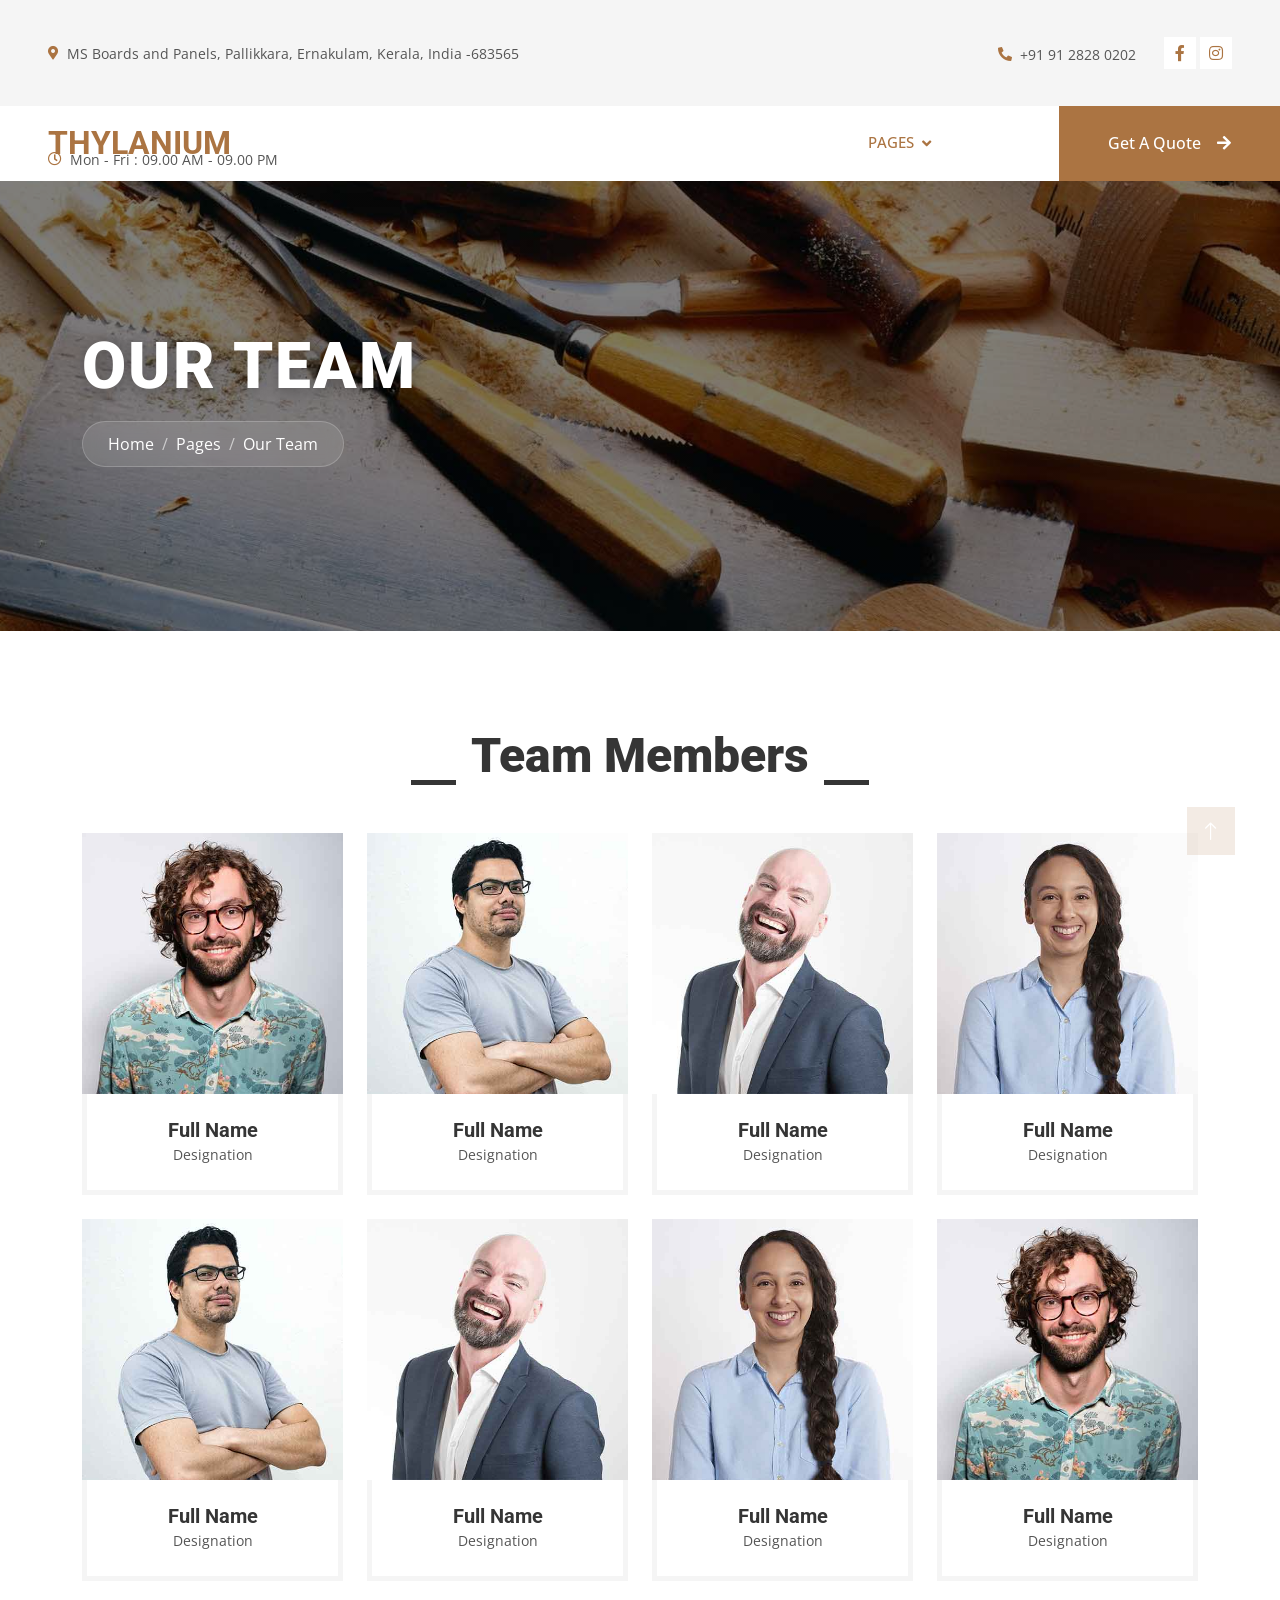
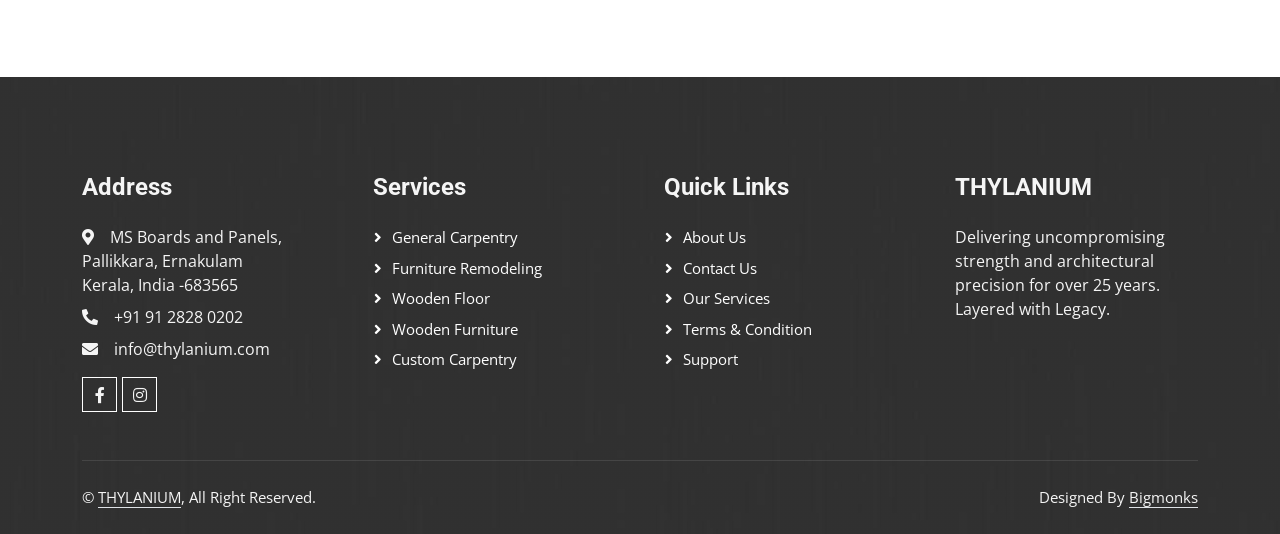
<file: team.html>
<!DOCTYPE html>
<html lang="en">

<head>
    <meta charset="utf-8">
    <title>THYLANIUM - The Teak of Plywood
    </title>
    <meta content="width=device-width, initial-scale=1.0" name="viewport">
    <meta content="" name="keywords">
    <meta content="" name="description">

    <!-- Favicon -->
    <link href="img/favicon.png" rel="icon" type="image/png">

    <!-- Google Web Fonts -->
    <link rel="preconnect" href="https://fonts.googleapis.com">
    <link rel="preconnect" href="https://fonts.gstatic.com" crossorigin>
    <link
        href="https://fonts.googleapis.com/css2?family=Open+Sans:wght@400;500&family=Roboto:wght@500;700;900&display=swap"
        rel="stylesheet">

    <!-- Icon Font Stylesheet -->
    <link href="https://cdnjs.cloudflare.com/ajax/libs/font-awesome/5.10.0/css/all.min.css" rel="stylesheet">
    <link href="https://cdn.jsdelivr.net/npm/bootstrap-icons@1.4.1/font/bootstrap-icons.css" rel="stylesheet">

    <!-- Libraries Stylesheet -->
    <link href="lib/animate/animate.min.css" rel="stylesheet">
    <link href="lib/owlcarousel/assets/owl.carousel.min.css" rel="stylesheet">
    <link href="lib/lightbox/css/lightbox.min.css" rel="stylesheet">

    <!-- Customized Bootstrap Stylesheet -->
    <link href="css/bootstrap.min.css" rel="stylesheet">

    <!-- Template Stylesheet -->
    <link href="css/style.css" rel="stylesheet">
</head>

<body>
    <!-- Spinner Start -->
    <div id="spinner"
        class="show bg-white position-fixed translate-middle w-100 vh-100 top-50 start-50 d-flex align-items-center justify-content-center">
        <div class="spinner-grow text-primary" style="width: 3rem; height: 3rem;" role="status">
            <span class="sr-only">Loading...</span>
        </div>
    </div>
    <!-- Spinner End -->


    <!-- Topbar Start -->
    <div class="container-fluid bg-light p-0">
        <div class="row gx-0 d-none d-lg-flex">
            <div class="col-lg-7 px-5 text-start">
                <div class="h-100 d-inline-flex align-items-center py-3 me-4">
                    <small class="fa fa-map-marker-alt text-primary me-2"></small>
                    <small>MS Boards and Panels, Pallikkara, Ernakulam, Kerala, India -683565</small>
                </div>
                <div class="h-100 d-inline-flex align-items-center py-3">
                    <small class="far fa-clock text-primary me-2"></small>
                    <small>Mon - Fri : 09.00 AM - 09.00 PM</small>
                </div>
            </div>
            <div class="col-lg-5 px-5 text-end">
                <div class="h-100 d-inline-flex align-items-center py-3 me-4">
                    <small class="fa fa-phone-alt text-primary me-2"></small>
                    <small>+91 91 2828 0202</small>
                </div>
                <div class="h-100 d-inline-flex align-items-center"><a
                        class="btn btn-sm-square bg-white text-primary me-1" href="https://facebook.com/thylanium"
                        target="_blank"><i class="fab fa-facebook-f"></i></a><a
                        class="btn btn-sm-square bg-white text-primary me-0" href="https://instagram.com/thylanium"
                        target="_blank"><i class="fab fa-instagram"></i></a></div>
            </div>
        </div>
    </div>
    <!-- Topbar End -->


    <!-- Navbar Start -->
    <nav class="navbar navbar-expand-lg bg-white navbar-light sticky-top p-0">
        <a href="index.html" class="navbar-brand d-flex align-items-center px-4 px-lg-5">
            <h2 class="m-0 text-primary">THYLANIUM</h2>
        </a>
        <button type="button" class="navbar-toggler me-4" data-bs-toggle="collapse" data-bs-target="#navbarCollapse">
            <span class="navbar-toggler-icon"></span>
        </button>
        <div class="collapse navbar-collapse" id="navbarCollapse">
            <div class="navbar-nav ms-auto p-4 p-lg-0">
                <a href="index.html" class="nav-item nav-link">Home</a>
                <a href="about.html" class="nav-item nav-link">About</a>
                <a href="service.html" class="nav-item nav-link">Service</a>
                <a href="project.html" class="nav-item nav-link">Project</a>
                <div class="nav-item dropdown">
                    <a href="#" class="nav-link dropdown-toggle active" data-bs-toggle="dropdown">Pages</a>
                    <div class="dropdown-menu fade-up m-0">
                        <a href="feature.html" class="dropdown-item">Feature</a>
                        <a href="quote.html" class="dropdown-item">Free Quote</a>
                        <a href="team.html" class="dropdown-item active">Our Team</a>
                        <a href="testimonial.html" class="dropdown-item">Testimonial</a>
                        <a href="404.html" class="dropdown-item">404 Page</a>
                    </div>
                </div>
                <a href="contact.html" class="nav-item nav-link">Contact</a>
            </div>
            <a href="" class="btn btn-primary py-4 px-lg-5 d-none d-lg-block">Get A Quote<i
                    class="fa fa-arrow-right ms-3"></i></a>
        </div>
    </nav>
    <!-- Navbar End -->


    <!-- Page Header Start -->
    <div class="container-fluid page-header py-5 mb-5">
        <div class="container py-5">
            <h1 class="display-3 text-white mb-3 animated slideInDown">Our Team</h1>
            <nav aria-label="breadcrumb animated slideInDown">
                <ol class="breadcrumb">
                    <li class="breadcrumb-item"><a class="text-white" href="#">Home</a></li>
                    <li class="breadcrumb-item"><a class="text-white" href="#">Pages</a></li>
                    <li class="breadcrumb-item text-white active" aria-current="page">Our Team</li>
                </ol>
            </nav>
        </div>
    </div>
    <!-- Page Header End -->


    <!-- Team Start -->
    <div class="container-xxl py-5">
        <div class="container">
            <div class="section-title text-center">
                <h1 class="display-5 mb-5">Team Members</h1>
            </div>
            <div class="row g-4">
                <div class="col-lg-3 col-md-6 wow fadeInUp" data-wow-delay="0.1s">
                    <div class="team-item">
                        <div class="overflow-hidden position-relative">
                            <img class="img-fluid" src="img/team-1.jpg" alt="">
                            <div class="team-social">
                                <a class="btn btn-square" href=""><i class="fab fa-facebook-f"></i></a>
                                <a class="btn btn-square" href=""><i class="fab fa-twitter"></i></a>
                                <a class="btn btn-square" href=""><i class="fab fa-instagram"></i></a>
                            </div>
                        </div>
                        <div class="text-center border border-5 border-light border-top-0 p-4">
                            <h5 class="mb-0">Full Name</h5>
                            <small>Designation</small>
                        </div>
                    </div>
                </div>
                <div class="col-lg-3 col-md-6 wow fadeInUp" data-wow-delay="0.3s">
                    <div class="team-item">
                        <div class="overflow-hidden position-relative">
                            <img class="img-fluid" src="img/team-2.jpg" alt="">
                            <div class="team-social">
                                <a class="btn btn-square" href=""><i class="fab fa-facebook-f"></i></a>
                                <a class="btn btn-square" href=""><i class="fab fa-twitter"></i></a>
                                <a class="btn btn-square" href=""><i class="fab fa-instagram"></i></a>
                            </div>
                        </div>
                        <div class="text-center border border-5 border-light border-top-0 p-4">
                            <h5 class="mb-0">Full Name</h5>
                            <small>Designation</small>
                        </div>
                    </div>
                </div>
                <div class="col-lg-3 col-md-6 wow fadeInUp" data-wow-delay="0.5s">
                    <div class="team-item">
                        <div class="overflow-hidden position-relative">
                            <img class="img-fluid" src="img/team-3.jpg" alt="">
                            <div class="team-social">
                                <a class="btn btn-square" href=""><i class="fab fa-facebook-f"></i></a>
                                <a class="btn btn-square" href=""><i class="fab fa-twitter"></i></a>
                                <a class="btn btn-square" href=""><i class="fab fa-instagram"></i></a>
                            </div>
                        </div>
                        <div class="text-center border border-5 border-light border-top-0 p-4">
                            <h5 class="mb-0">Full Name</h5>
                            <small>Designation</small>
                        </div>
                    </div>
                </div>
                <div class="col-lg-3 col-md-6 wow fadeInUp" data-wow-delay="0.7s">
                    <div class="team-item">
                        <div class="overflow-hidden position-relative">
                            <img class="img-fluid" src="img/team-4.jpg" alt="">
                            <div class="team-social">
                                <a class="btn btn-square" href=""><i class="fab fa-facebook-f"></i></a>
                                <a class="btn btn-square" href=""><i class="fab fa-twitter"></i></a>
                                <a class="btn btn-square" href=""><i class="fab fa-instagram"></i></a>
                            </div>
                        </div>
                        <div class="text-center border border-5 border-light border-top-0 p-4">
                            <h5 class="mb-0">Full Name</h5>
                            <small>Designation</small>
                        </div>
                    </div>
                </div>
                <div class="col-lg-3 col-md-6 wow fadeInUp" data-wow-delay="0.1s">
                    <div class="team-item">
                        <div class="overflow-hidden position-relative">
                            <img class="img-fluid" src="img/team-2.jpg" alt="">
                            <div class="team-social">
                                <a class="btn btn-square" href=""><i class="fab fa-facebook-f"></i></a>
                                <a class="btn btn-square" href=""><i class="fab fa-twitter"></i></a>
                                <a class="btn btn-square" href=""><i class="fab fa-instagram"></i></a>
                            </div>
                        </div>
                        <div class="text-center border border-5 border-light border-top-0 p-4">
                            <h5 class="mb-0">Full Name</h5>
                            <small>Designation</small>
                        </div>
                    </div>
                </div>
                <div class="col-lg-3 col-md-6 wow fadeInUp" data-wow-delay="0.3s">
                    <div class="team-item">
                        <div class="overflow-hidden position-relative">
                            <img class="img-fluid" src="img/team-3.jpg" alt="">
                            <div class="team-social">
                                <a class="btn btn-square" href=""><i class="fab fa-facebook-f"></i></a>
                                <a class="btn btn-square" href=""><i class="fab fa-twitter"></i></a>
                                <a class="btn btn-square" href=""><i class="fab fa-instagram"></i></a>
                            </div>
                        </div>
                        <div class="text-center border border-5 border-light border-top-0 p-4">
                            <h5 class="mb-0">Full Name</h5>
                            <small>Designation</small>
                        </div>
                    </div>
                </div>
                <div class="col-lg-3 col-md-6 wow fadeInUp" data-wow-delay="0.5s">
                    <div class="team-item">
                        <div class="overflow-hidden position-relative">
                            <img class="img-fluid" src="img/team-4.jpg" alt="">
                            <div class="team-social">
                                <a class="btn btn-square" href=""><i class="fab fa-facebook-f"></i></a>
                                <a class="btn btn-square" href=""><i class="fab fa-twitter"></i></a>
                                <a class="btn btn-square" href=""><i class="fab fa-instagram"></i></a>
                            </div>
                        </div>
                        <div class="text-center border border-5 border-light border-top-0 p-4">
                            <h5 class="mb-0">Full Name</h5>
                            <small>Designation</small>
                        </div>
                    </div>
                </div>
                <div class="col-lg-3 col-md-6 wow fadeInUp" data-wow-delay="0.7s">
                    <div class="team-item">
                        <div class="overflow-hidden position-relative">
                            <img class="img-fluid" src="img/team-1.jpg" alt="">
                            <div class="team-social">
                                <a class="btn btn-square" href=""><i class="fab fa-facebook-f"></i></a>
                                <a class="btn btn-square" href=""><i class="fab fa-twitter"></i></a>
                                <a class="btn btn-square" href=""><i class="fab fa-instagram"></i></a>
                            </div>
                        </div>
                        <div class="text-center border border-5 border-light border-top-0 p-4">
                            <h5 class="mb-0">Full Name</h5>
                            <small>Designation</small>
                        </div>
                    </div>
                </div>
            </div>
        </div>
    </div>
    <!-- Team End -->


    <!-- Footer Start -->
    <div class="container-fluid bg-dark text-light footer mt-5 pt-5 wow fadeIn" data-wow-delay="0.1s">
        <div class="container py-5">
            <div class="row g-5">
                <div class="col-lg-3 col-md-6">
                    <h4 class="text-light mb-4">Address</h4>
                    <p class="mb-2"><i class="fa fa-map-marker-alt me-3"></i>MS Boards and Panels,<br>Pallikkara, Ernakulam<br>Kerala, India -683565</p>
                    <p class="mb-2"><i class="fa fa-phone-alt me-3"></i>+91 91 2828 0202</p>
                    <p class="mb-2"><i class="fa fa-envelope me-3"></i>info@thylanium.com</p>
                    <div class="d-flex pt-2">

                        <a class="btn btn-outline-light btn-social" href="https://facebook.com/thylanium"
                            target="_blank"><i class="fab fa-facebook-f"></i></a>
                        <a class="btn btn-outline-light btn-social" href="https://instagram.com/thylanium"
                            target="_blank"><i class="fab fa-instagram"></i></a>

                    </div>
                </div>
                <div class="col-lg-3 col-md-6">
                    <h4 class="text-light mb-4">Services</h4>
                    <a class="btn btn-link" href="">General Carpentry</a>
                    <a class="btn btn-link" href="">Furniture Remodeling</a>
                    <a class="btn btn-link" href="">Wooden Floor</a>
                    <a class="btn btn-link" href="">Wooden Furniture</a>
                    <a class="btn btn-link" href="">Custom Carpentry</a>
                </div>
                <div class="col-lg-3 col-md-6">
                    <h4 class="text-light mb-4">Quick Links</h4>
                    <a class="btn btn-link" href="">About Us</a>
                    <a class="btn btn-link" href="">Contact Us</a>
                    <a class="btn btn-link" href="">Our Services</a>
                    <a class="btn btn-link" href="">Terms & Condition</a>
                    <a class="btn btn-link" href="">Support</a>
                </div>
                <div class="col-lg-3 col-md-6">
                    <h4 class="text-light mb-4">THYLANIUM</h4><p>Delivering uncompromising strength and architectural precision for over 25 years. Layered with Legacy.</p>
                </div>
            </div>
        </div>
        <div class="container">
            <div class="copyright">
                <div class="row">
                    <div class="col-md-6 text-center text-md-start mb-3 mb-md-0">
                        &copy; <a class="border-bottom" href="https://www.thylanium.com">THYLANIUM</a>, All Right
                        Reserved.
                    </div>
                    <div class="col-md-6 text-center text-md-end">
                        <!--/*** This template is free as long as you keep the footer author’s credit link/attribution link/backlink. If you'd like to use the template without the footer author’s credit link/attribution link/backlink, you can purchase the Credit Removal License from "https://htmlcodex.com/credit-removal". Thank you for your support. ***/-->
                        Designed By <a class="border-bottom" href="https://htmlcodex.com">Bigmonks</a>
                    </div>
                </div>
            </div>
        </div>
    </div>
    <!-- Footer End -->


    <!-- Back to Top -->
    <a href="#" class="btn btn-lg btn-primary btn-lg-square rounded-0 back-to-top"><i class="bi bi-arrow-up"></i></a>


    <!-- JavaScript Libraries -->
    <script src="https://code.jquery.com/jquery-3.4.1.min.js"></script>
    <script src="https://cdn.jsdelivr.net/npm/bootstrap@5.0.0/dist/js/bootstrap.bundle.min.js"></script>
    <script src="lib/wow/wow.min.js"></script>
    <script src="lib/easing/easing.min.js"></script>
    <script src="lib/waypoints/waypoints.min.js"></script>
    <script src="lib/counterup/counterup.min.js"></script>
    <script src="lib/owlcarousel/owl.carousel.min.js"></script>
    <script src="lib/isotope/isotope.pkgd.min.js"></script>
    <script src="lib/lightbox/js/lightbox.min.js"></script>

    <!-- Template Javascript -->
    <script src="js/main.js"></script>
</body>

</html>
</file>
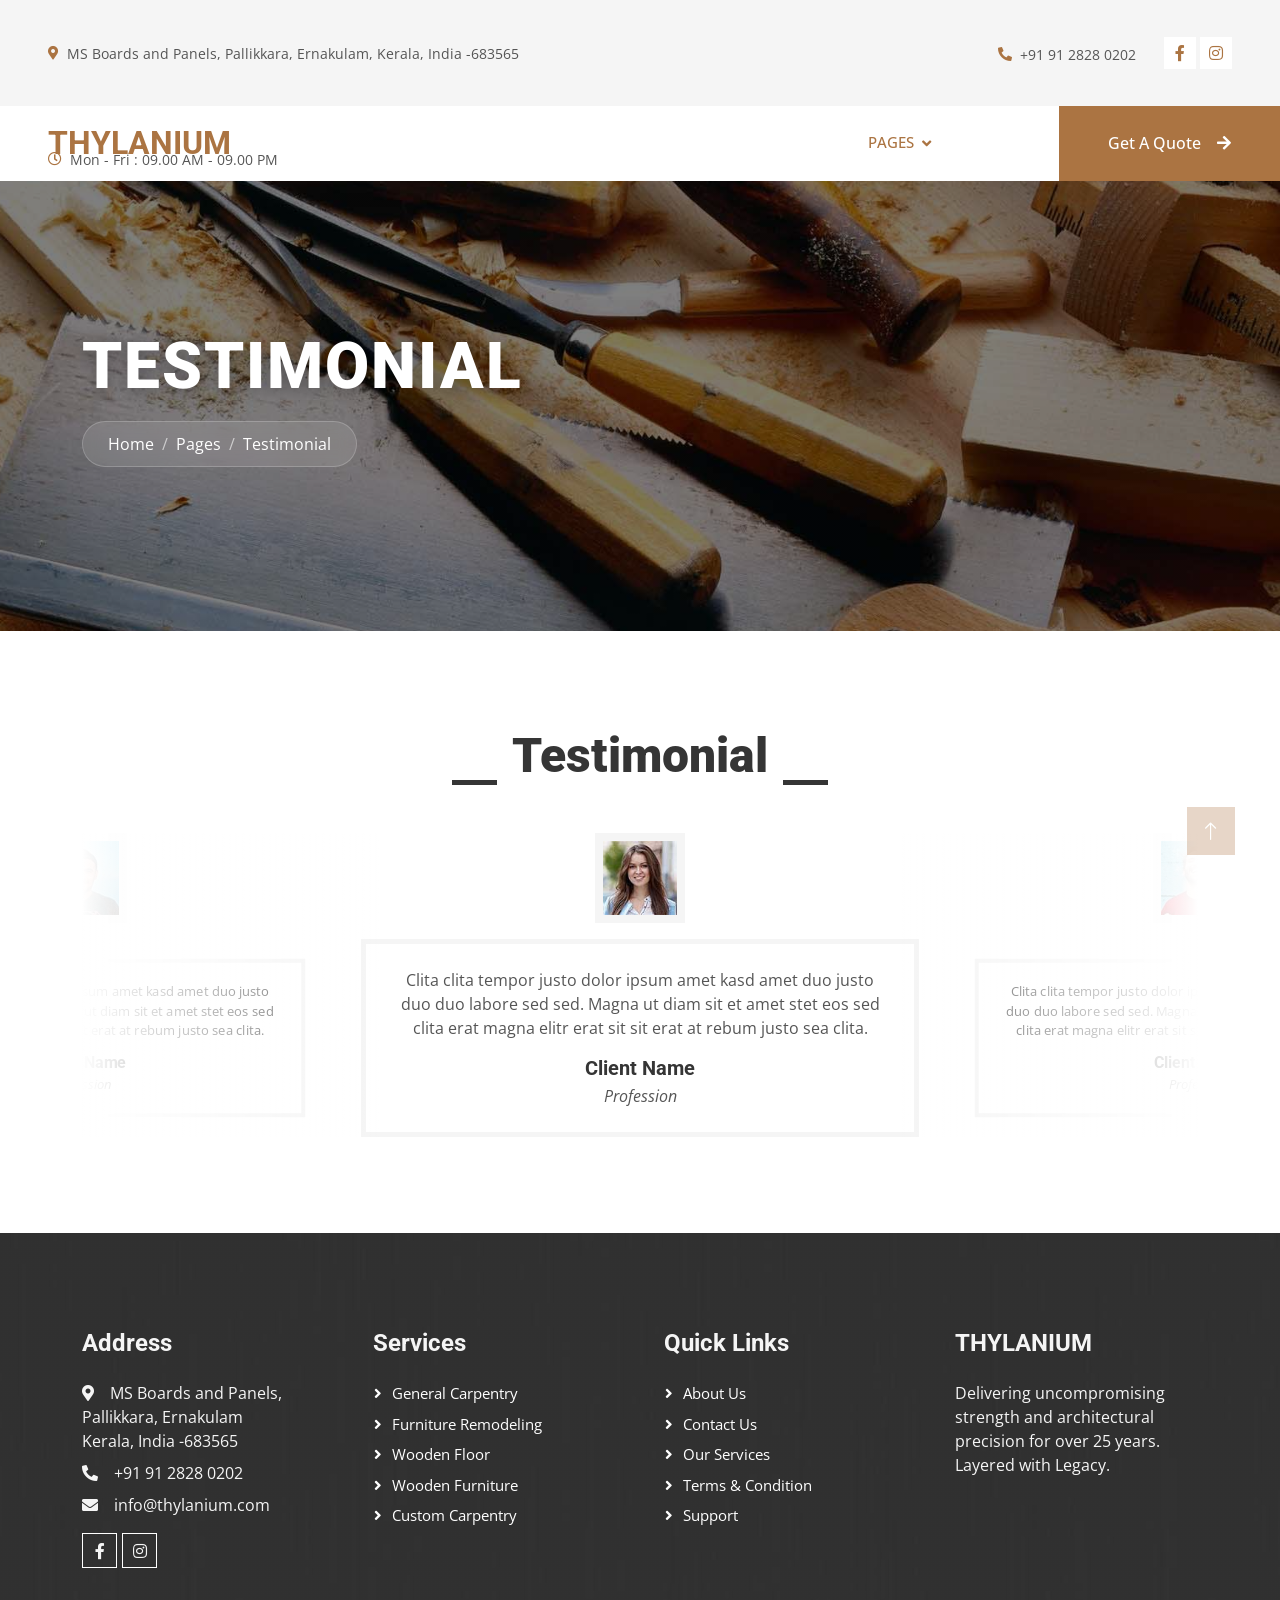
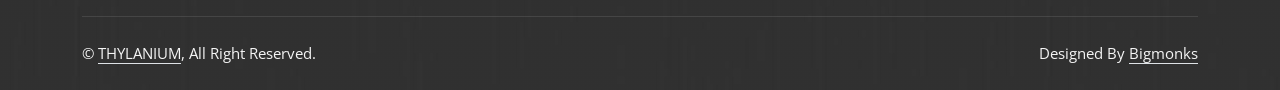
<file: testimonial.html>
<!DOCTYPE html>
<html lang="en">

<head>
    <meta charset="utf-8">
    <title>THYLANIUM - The Teak of Plywood
    </title>
    <meta content="width=device-width, initial-scale=1.0" name="viewport">
    <meta content="" name="keywords">
    <meta content="" name="description">

    <!-- Favicon -->
    <link href="img/favicon.png" rel="icon" type="image/png">

    <!-- Google Web Fonts -->
    <link rel="preconnect" href="https://fonts.googleapis.com">
    <link rel="preconnect" href="https://fonts.gstatic.com" crossorigin>
    <link
        href="https://fonts.googleapis.com/css2?family=Open+Sans:wght@400;500&family=Roboto:wght@500;700;900&display=swap"
        rel="stylesheet">

    <!-- Icon Font Stylesheet -->
    <link href="https://cdnjs.cloudflare.com/ajax/libs/font-awesome/5.10.0/css/all.min.css" rel="stylesheet">
    <link href="https://cdn.jsdelivr.net/npm/bootstrap-icons@1.4.1/font/bootstrap-icons.css" rel="stylesheet">

    <!-- Libraries Stylesheet -->
    <link href="lib/animate/animate.min.css" rel="stylesheet">
    <link href="lib/owlcarousel/assets/owl.carousel.min.css" rel="stylesheet">
    <link href="lib/lightbox/css/lightbox.min.css" rel="stylesheet">

    <!-- Customized Bootstrap Stylesheet -->
    <link href="css/bootstrap.min.css" rel="stylesheet">

    <!-- Template Stylesheet -->
    <link href="css/style.css" rel="stylesheet">
</head>

<body>
    <!-- Spinner Start -->
    <div id="spinner"
        class="show bg-white position-fixed translate-middle w-100 vh-100 top-50 start-50 d-flex align-items-center justify-content-center">
        <div class="spinner-grow text-primary" style="width: 3rem; height: 3rem;" role="status">
            <span class="sr-only">Loading...</span>
        </div>
    </div>
    <!-- Spinner End -->


    <!-- Topbar Start -->
    <div class="container-fluid bg-light p-0">
        <div class="row gx-0 d-none d-lg-flex">
            <div class="col-lg-7 px-5 text-start">
                <div class="h-100 d-inline-flex align-items-center py-3 me-4">
                    <small class="fa fa-map-marker-alt text-primary me-2"></small>
                    <small>MS Boards and Panels, Pallikkara, Ernakulam, Kerala, India -683565</small>
                </div>
                <div class="h-100 d-inline-flex align-items-center py-3">
                    <small class="far fa-clock text-primary me-2"></small>
                    <small>Mon - Fri : 09.00 AM - 09.00 PM</small>
                </div>
            </div>
            <div class="col-lg-5 px-5 text-end">
                <div class="h-100 d-inline-flex align-items-center py-3 me-4">
                    <small class="fa fa-phone-alt text-primary me-2"></small>
                    <small>+91 91 2828 0202</small>
                </div>
                <div class="h-100 d-inline-flex align-items-center"><a
                        class="btn btn-sm-square bg-white text-primary me-1" href="https://facebook.com/thylanium"
                        target="_blank"><i class="fab fa-facebook-f"></i></a><a
                        class="btn btn-sm-square bg-white text-primary me-0" href="https://instagram.com/thylanium"
                        target="_blank"><i class="fab fa-instagram"></i></a></div>
            </div>
        </div>
    </div>
    <!-- Topbar End -->


    <!-- Navbar Start -->
    <nav class="navbar navbar-expand-lg bg-white navbar-light sticky-top p-0">
        <a href="index.html" class="navbar-brand d-flex align-items-center px-4 px-lg-5">
            <h2 class="m-0 text-primary">THYLANIUM</h2>
        </a>
        <button type="button" class="navbar-toggler me-4" data-bs-toggle="collapse" data-bs-target="#navbarCollapse">
            <span class="navbar-toggler-icon"></span>
        </button>
        <div class="collapse navbar-collapse" id="navbarCollapse">
            <div class="navbar-nav ms-auto p-4 p-lg-0">
                <a href="index.html" class="nav-item nav-link">Home</a>
                <a href="about.html" class="nav-item nav-link">About</a>
                <a href="service.html" class="nav-item nav-link">Service</a>
                <a href="project.html" class="nav-item nav-link">Project</a>
                <div class="nav-item dropdown">
                    <a href="#" class="nav-link dropdown-toggle active" data-bs-toggle="dropdown">Pages</a>
                    <div class="dropdown-menu fade-up m-0">
                        <a href="feature.html" class="dropdown-item">Feature</a>
                        <a href="quote.html" class="dropdown-item">Free Quote</a>
                        <a href="team.html" class="dropdown-item">Our Team</a>
                        <a href="testimonial.html" class="dropdown-item active">Testimonial</a>
                        <a href="404.html" class="dropdown-item">404 Page</a>
                    </div>
                </div>
                <a href="contact.html" class="nav-item nav-link">Contact</a>
            </div>
            <a href="" class="btn btn-primary py-4 px-lg-5 d-none d-lg-block">Get A Quote<i
                    class="fa fa-arrow-right ms-3"></i></a>
        </div>
    </nav>
    <!-- Navbar End -->


    <!-- Page Header Start -->
    <div class="container-fluid page-header py-5 mb-5">
        <div class="container py-5">
            <h1 class="display-3 text-white mb-3 animated slideInDown">Testimonial</h1>
            <nav aria-label="breadcrumb animated slideInDown">
                <ol class="breadcrumb">
                    <li class="breadcrumb-item"><a class="text-white" href="#">Home</a></li>
                    <li class="breadcrumb-item"><a class="text-white" href="#">Pages</a></li>
                    <li class="breadcrumb-item text-white active" aria-current="page">Testimonial</li>
                </ol>
            </nav>
        </div>
    </div>
    <!-- Page Header End -->


    <!-- Testimonial Start -->
    <div class="container-xxl py-5 wow fadeInUp" data-wow-delay="0.1s">
        <div class="container">
            <div class="section-title text-center">
                <h1 class="display-5 mb-5">Testimonial</h1>
            </div>
            <div class="owl-carousel testimonial-carousel">
                <div class="testimonial-item text-center">
                    <img class="img-fluid bg-light p-2 mx-auto mb-3" src="img/testimonial-1.jpg"
                        style="width: 90px; height: 90px;">
                    <div class="testimonial-text text-center p-4">
                        <p>Clita clita tempor justo dolor ipsum amet kasd amet duo justo duo duo labore sed sed. Magna
                            ut diam sit et amet stet eos sed clita erat magna elitr erat sit sit erat at rebum justo sea
                            clita.</p>
                        <h5 class="mb-1">Client Name</h5>
                        <span class="fst-italic">Profession</span>
                    </div>
                </div>
                <div class="testimonial-item text-center">
                    <img class="img-fluid bg-light p-2 mx-auto mb-3" src="img/testimonial-2.jpg"
                        style="width: 90px; height: 90px;">
                    <div class="testimonial-text text-center p-4">
                        <p>Clita clita tempor justo dolor ipsum amet kasd amet duo justo duo duo labore sed sed. Magna
                            ut diam sit et amet stet eos sed clita erat magna elitr erat sit sit erat at rebum justo sea
                            clita.</p>
                        <h5 class="mb-1">Client Name</h5>
                        <span class="fst-italic">Profession</span>
                    </div>
                </div>
                <div class="testimonial-item text-center">
                    <img class="img-fluid bg-light p-2 mx-auto mb-3" src="img/testimonial-3.jpg"
                        style="width: 90px; height: 90px;">
                    <div class="testimonial-text text-center p-4">
                        <p>Clita clita tempor justo dolor ipsum amet kasd amet duo justo duo duo labore sed sed. Magna
                            ut diam sit et amet stet eos sed clita erat magna elitr erat sit sit erat at rebum justo sea
                            clita.</p>
                        <h5 class="mb-1">Client Name</h5>
                        <span class="fst-italic">Profession</span>
                    </div>
                </div>
            </div>
        </div>
    </div>
    <!-- Testimonial End -->


    <!-- Footer Start -->
    <div class="container-fluid bg-dark text-light footer mt-5 pt-5 wow fadeIn" data-wow-delay="0.1s">
        <div class="container py-5">
            <div class="row g-5">
                <div class="col-lg-3 col-md-6">
                    <h4 class="text-light mb-4">Address</h4>
                    <p class="mb-2"><i class="fa fa-map-marker-alt me-3"></i>MS Boards and Panels,<br>Pallikkara, Ernakulam<br>Kerala, India -683565</p>
                    <p class="mb-2"><i class="fa fa-phone-alt me-3"></i>+91 91 2828 0202</p>
                    <p class="mb-2"><i class="fa fa-envelope me-3"></i>info@thylanium.com</p>
                    <div class="d-flex pt-2">

                        <a class="btn btn-outline-light btn-social" href="https://facebook.com/thylanium"
                            target="_blank"><i class="fab fa-facebook-f"></i></a>
                        <a class="btn btn-outline-light btn-social" href="https://instagram.com/thylanium"
                            target="_blank"><i class="fab fa-instagram"></i></a>

                    </div>
                </div>
                <div class="col-lg-3 col-md-6">
                    <h4 class="text-light mb-4">Services</h4>
                    <a class="btn btn-link" href="">General Carpentry</a>
                    <a class="btn btn-link" href="">Furniture Remodeling</a>
                    <a class="btn btn-link" href="">Wooden Floor</a>
                    <a class="btn btn-link" href="">Wooden Furniture</a>
                    <a class="btn btn-link" href="">Custom Carpentry</a>
                </div>
                <div class="col-lg-3 col-md-6">
                    <h4 class="text-light mb-4">Quick Links</h4>
                    <a class="btn btn-link" href="">About Us</a>
                    <a class="btn btn-link" href="">Contact Us</a>
                    <a class="btn btn-link" href="">Our Services</a>
                    <a class="btn btn-link" href="">Terms & Condition</a>
                    <a class="btn btn-link" href="">Support</a>
                </div>
                <div class="col-lg-3 col-md-6">
                    <h4 class="text-light mb-4">THYLANIUM</h4><p>Delivering uncompromising strength and architectural precision for over 25 years. Layered with Legacy.</p>
                </div>
            </div>
        </div>
        <div class="container">
            <div class="copyright">
                <div class="row">
                    <div class="col-md-6 text-center text-md-start mb-3 mb-md-0">
                        &copy; <a class="border-bottom" href="https://www.thylanium.com">THYLANIUM</a>, All Right
                        Reserved.
                    </div>
                    <div class="col-md-6 text-center text-md-end">
                        <!--/*** This template is free as long as you keep the footer author’s credit link/attribution link/backlink. If you'd like to use the template without the footer author’s credit link/attribution link/backlink, you can purchase the Credit Removal License from "https://htmlcodex.com/credit-removal". Thank you for your support. ***/-->
                        Designed By <a class="border-bottom" href="https://htmlcodex.com">Bigmonks</a>
                    </div>
                </div>
            </div>
        </div>
    </div>
    <!-- Footer End -->


    <!-- Back to Top -->
    <a href="#" class="btn btn-lg btn-primary btn-lg-square rounded-0 back-to-top"><i class="bi bi-arrow-up"></i></a>


    <!-- JavaScript Libraries -->
    <script src="https://code.jquery.com/jquery-3.4.1.min.js"></script>
    <script src="https://cdn.jsdelivr.net/npm/bootstrap@5.0.0/dist/js/bootstrap.bundle.min.js"></script>
    <script src="lib/wow/wow.min.js"></script>
    <script src="lib/easing/easing.min.js"></script>
    <script src="lib/waypoints/waypoints.min.js"></script>
    <script src="lib/counterup/counterup.min.js"></script>
    <script src="lib/owlcarousel/owl.carousel.min.js"></script>
    <script src="lib/isotope/isotope.pkgd.min.js"></script>
    <script src="lib/lightbox/js/lightbox.min.js"></script>

    <!-- Template Javascript -->
    <script src="js/main.js"></script>
</body>

</html>
</file>
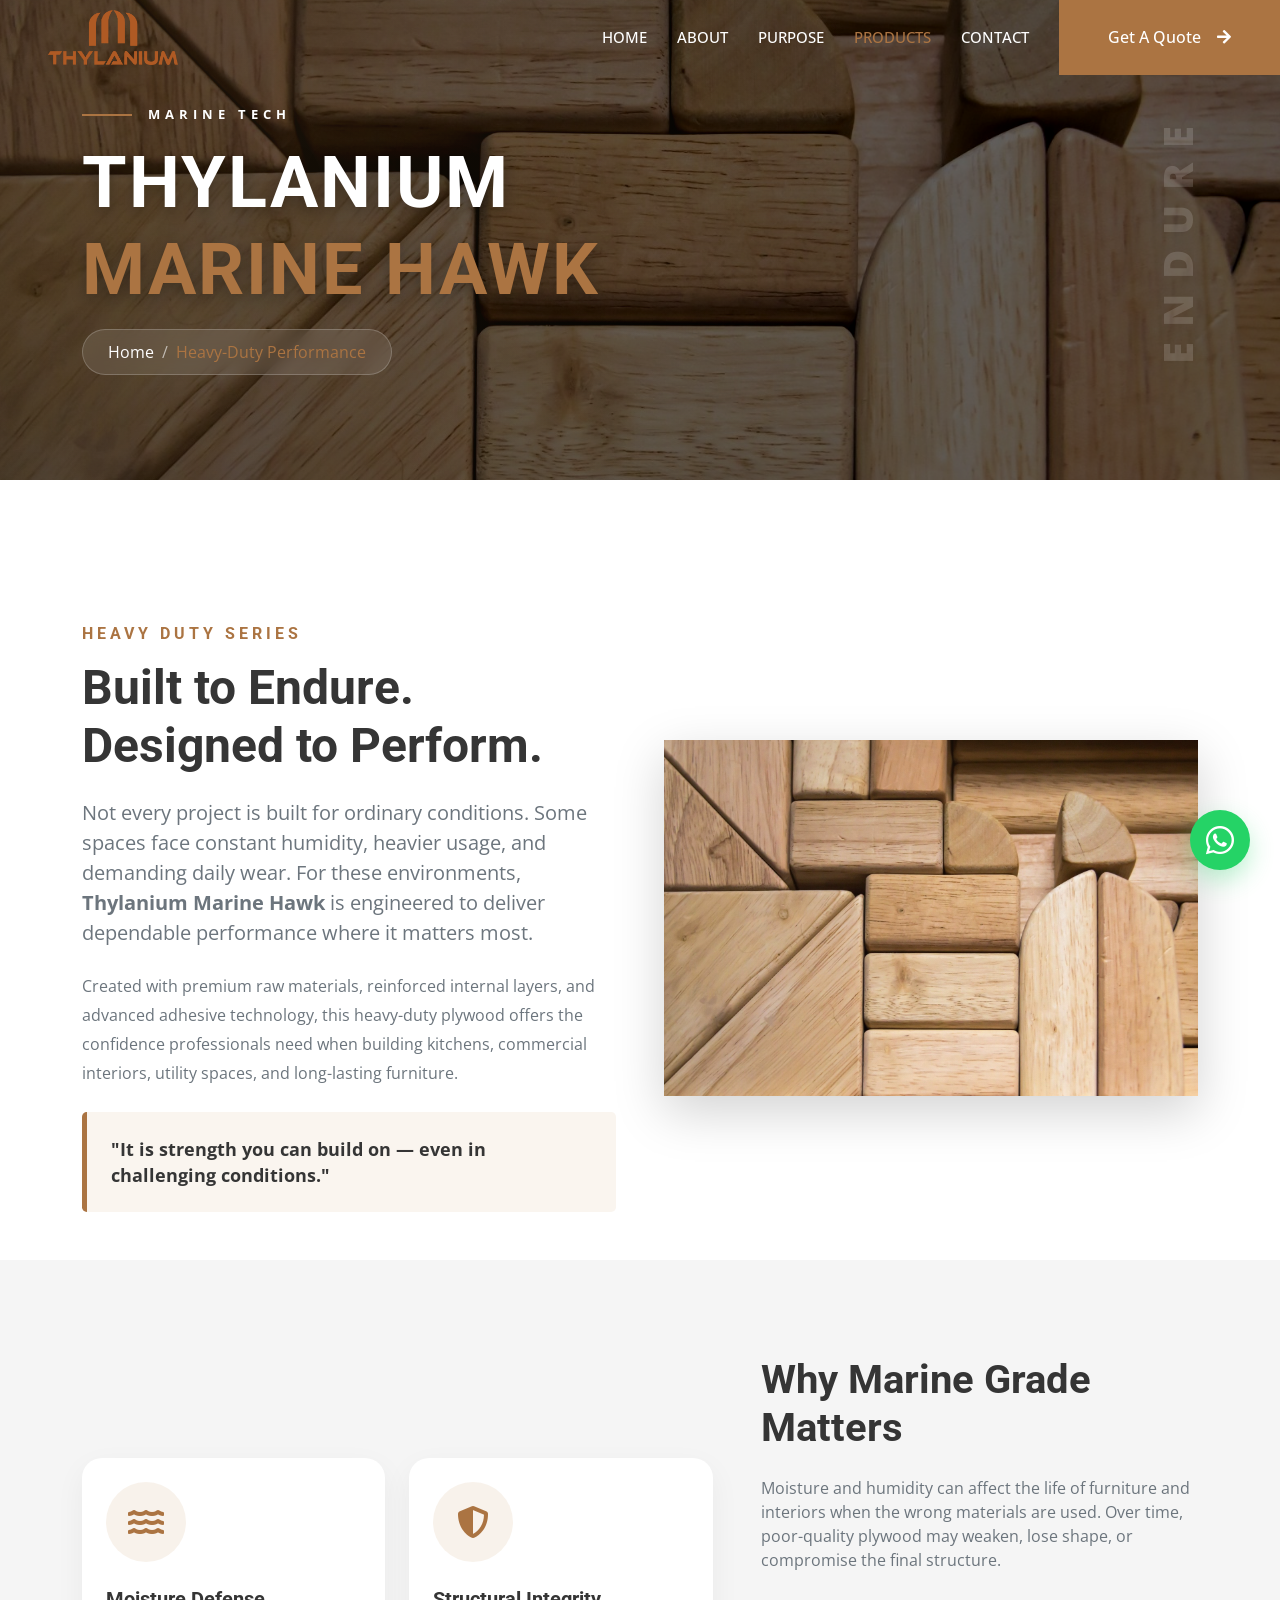
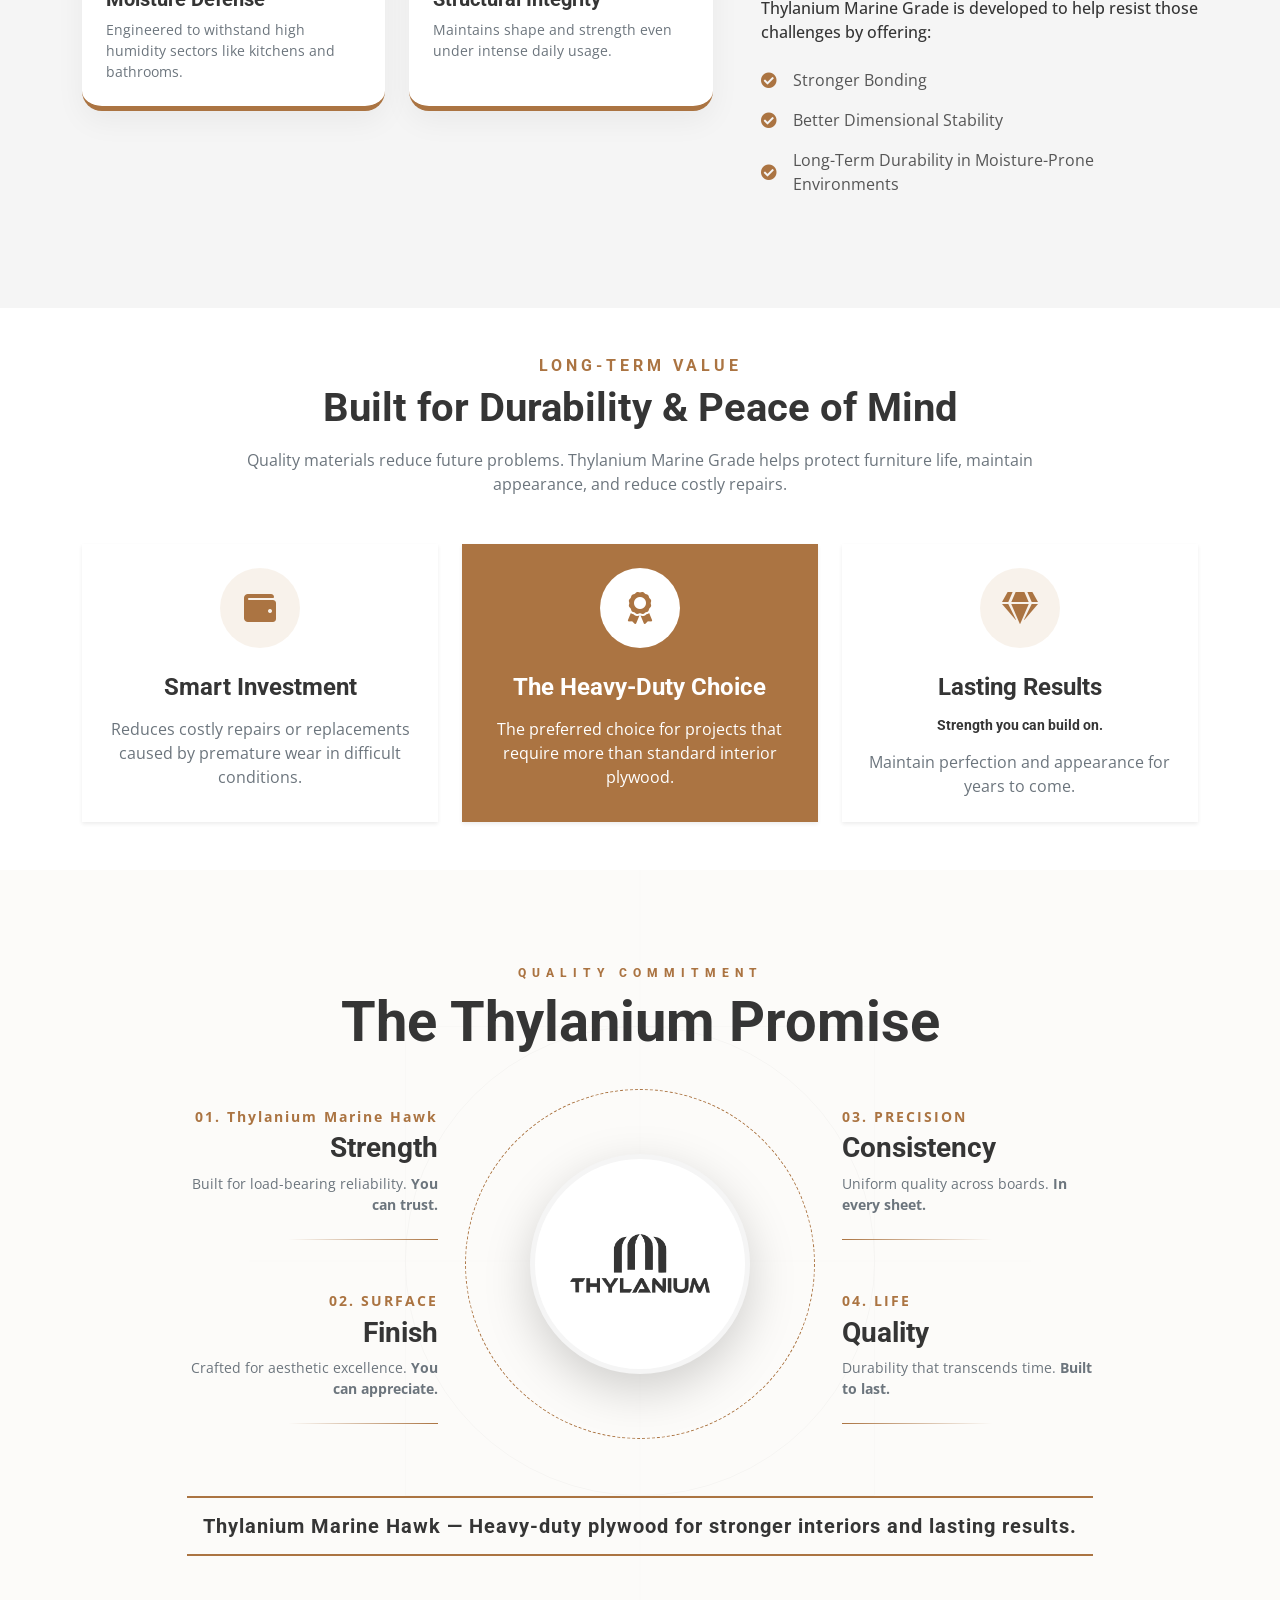
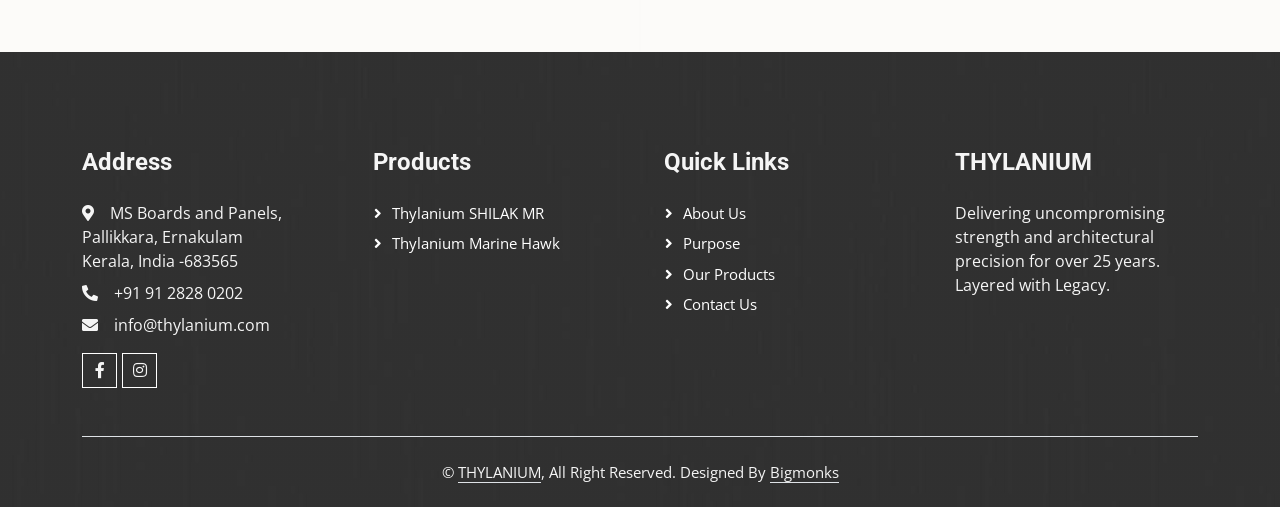
<file: ThylaniumMarineGradePlywood.html>
<!DOCTYPE html>
<html lang="en">

<head>
    <meta charset="utf-8">
    <title>Thylanium Marine Hawk Plywood — BWP Marine Grade (IS:710)</title>
    <meta content="width=device-width, initial-scale=1.0" name="viewport">
    <meta content="Marine Hawk Plywood, IS 710 plywood, BWP plywood, marine grade plywood Kerala, waterproof plywood, kitchen plywood" name="keywords">
    <meta content="Explore Thylanium Marine Hawk Plywood (IS:710). Boiling Water Proof (BWP) marine grade plywood, built to endure moisture-prone kitchens and bathrooms." name="description">
    <meta name="robots" content="index, follow">
    <link rel="canonical" href="https://www.thylanium.com/ThylaniumMarineGradePlywood.html">

    <!-- Open Graph / Facebook -->
    <meta property="og:type" content="website">
    <meta property="og:url" content="https://www.thylanium.com/ThylaniumMarineGradePlywood.html">
    <meta property="og:title" content="Thylanium Marine Hawk Plywood — BWP Marine Grade (IS:710)">
    <meta property="og:description" content="Heavy-duty Boiling Water Proof (BWP) plywood certified to IS:710. Built to endure demanding humidity in kitchens, bathrooms, and commercial spaces.">
    <meta property="og:image" content="https://www.thylanium.com/img/img1.jpg">
    <meta property="og:site_name" content="Thylanium">

    <!-- Twitter -->
    <meta property="twitter:card" content="summary_large_image">
    <meta property="twitter:url" content="https://www.thylanium.com/ThylaniumMarineGradePlywood.html">
    <meta property="twitter:title" content="Thylanium Marine Hawk Plywood — BWP Marine Grade (IS:710)">
    <meta property="twitter:description" content="Heavy-duty Boiling Water Proof (BWP) plywood certified to IS:710. Built to endure demanding humidity in kitchens, bathrooms, and commercial spaces.">
    <meta property="twitter:image" content="https://www.thylanium.com/img/img1.jpg">

    <!-- Favicon -->
    <link href="img/favicon.png" rel="icon" type="image/png">

    <!-- Google Web Fonts -->
    <link rel="preconnect" href="https://fonts.googleapis.com">
    <link rel="preconnect" href="https://fonts.gstatic.com" crossorigin>
    <link
        href="https://fonts.googleapis.com/css2?family=Open+Sans:wght@400;500&family=Roboto:wght@500;700;900&display=swap"
        rel="stylesheet">

    <!-- Icon Font Stylesheet -->
    <link href="https://cdnjs.cloudflare.com/ajax/libs/font-awesome/5.10.0/css/all.min.css" rel="stylesheet">
    <link href="https://cdn.jsdelivr.net/npm/bootstrap-icons@1.4.1/font/bootstrap-icons.css" rel="stylesheet">

    <!-- Libraries Stylesheet -->
    <link href="lib/animate/animate.min.css" rel="stylesheet">
    <link href="lib/owlcarousel/assets/owl.carousel.min.css" rel="stylesheet">
    <link href="lib/lightbox/css/lightbox.min.css" rel="stylesheet">

    <!-- Customized Bootstrap Stylesheet -->
    <link href="css/bootstrap.min.css" rel="stylesheet">

    <!-- Template Stylesheet -->
    <link href="css/style.css" rel="stylesheet">

    <style>
        .page-header {
            background: linear-gradient(rgba(0, 0, 0, 0.6), rgba(0, 0, 0, 0.6)), url(img/img1.jpg) center center no-repeat;
            background-size: cover;
            background-attachment: fixed;
            min-height: 450px;
            display: flex;
            align-items: center;
            margin-bottom: 6rem;
        }

        .quality-card {
            padding: 40px;
            border-radius: 20px;
            background: #fff;
            box-shadow: 0 10px 30px rgba(0, 0, 0, 0.05);
            border-bottom: 5px solid var(--primary);
            height: 100%;
            transition: all 0.4s ease;
        }

        .quality-card:hover {
            transform: translateY(-10px);
            box-shadow: 0 20px 50px rgba(185, 130, 60, 0.15);
        }

        .icon-circle {
            width: 80px;
            height: 80px;
            background: rgba(185, 130, 60, 0.1);
            color: var(--primary);
            border-radius: 50%;
            display: flex;
            align-items: center;
            justify-content: center;
            margin-bottom: 25px;
        }

        .dashed-circle {
            width: 350px;
            height: 350px;
        }

        @media (max-width: 768px) {
            .dashed-circle {
                width: 280px;
                height: 280px;
            }
        }
    </style>
</head>

<body>
    <!-- Navbar Start -->
    <nav class="navbar navbar-expand-lg bg-transparent navbar-dark fixed-top p-0"
        style="transition: background-color 0.4s ease, box-shadow 0.4s ease;">
        <a href="index.html" class="navbar-brand d-flex align-items-center px-4 px-lg-5">
            <img src="img/Group 2 (1).png" alt="Thylanium Logo" style="max-height: 55px; width: auto;">
        </a>
        <button type="button" class="navbar-toggler me-4" data-bs-toggle="collapse" data-bs-target="#navbarCollapse">
            <span class="navbar-toggler-icon"></span>
        </button>
        <div class="collapse navbar-collapse" id="navbarCollapse">
            <div class="navbar-nav ms-auto p-4 p-lg-0">
                <a href="index.html" class="nav-item nav-link">Home</a>
                <a href="about.html" class="nav-item nav-link">About</a>
                <a href="PURPOSE.html" class="nav-item nav-link">PURPOSE</a>
                <a href="service.html" class="nav-item nav-link active">PRODUCTS</a>
                <a href="contact.html" class="nav-item nav-link">Contact</a>
            </div>
            <a href="contact.html#get-quote" class="btn btn-primary py-4 px-lg-5 d-none d-lg-block">Get A Quote<i
                    class="fa fa-arrow-right ms-3"></i></a>
        </div>
    </nav>
    <!-- Navbar End -->

    <!-- Page Header: Architectural Marine Series -->
    <div class="container-fluid page-header p-0 position-relative overflow-hidden"
        style="height: 480px; background: #000;">
        <!-- Background Image with Cinematic Filter -->
        <img class="position-absolute top-0 start-0 w-100 h-100" src="img/img1.jpg" alt="Thylanium Marine Grade"
            style="object-fit: cover; filter: brightness(0.4) contrast(1.1); transform: scale(1.02); z-index: 1;">

        <!-- Blueprint Overlay -->
        <div class="position-absolute top-0 start-0 w-100 h-100 d-none d-lg-block"
            style="background: radial-gradient(circle at 10% 20%, rgba(185,130,60,0.15) 0%, transparent 60%); z-index: 2;">
        </div>

        <div class="container h-100 position-relative" style="z-index: 3;">
            <div class="row h-100 align-items-center">
                <div class="col-lg-7 text-start wow fadeInLeft" data-wow-delay="0.1s">
                    <div class="d-flex align-items-center mb-3">
                        <div class="bg-primary" style="width: 50px; height: 2px;"></div>
                        <span class="text-white text-uppercase fw-bold ms-3"
                            style="letter-spacing: 5px; font-size: 0.8rem;">Marine Tech</span>
                    </div>
                    <h1 class="display-2 text-white fw-bold mb-3">Thylanium <span style="color: var(--primary);">Marine
                            Hawk</span></h1>
                    <nav aria-label="breadcrumb">
                        <ol class="breadcrumb mb-0">
                            <li class="breadcrumb-item"><a class="text-white opacity-75" href="index.html">Home</a></li>
                            <li class="breadcrumb-item text-primary active" aria-current="page">Heavy-Duty Performance
                            </li>
                        </ol>
                    </nav>
                </div>
                <!-- Vertical Label for Depth -->
                <div class="col-lg-5 d-none d-lg-block text-end wow fadeInRight" data-wow-delay="0.3s">
                    <span
                        style="writing-mode: vertical-rl; transform: rotate(180deg); color: rgba(255,255,255,0.15); font-weight: 900; letter-spacing: 15px; font-size: 2.5rem; line-height: 1;">ENDURE</span>
                </div>
            </div>
        </div>
    </div>

    <!-- Intro Section -->
    <div class="container-xxl py-5">
        <div class="container">
            <div class="row g-5 align-items-center">
                <div class="col-lg-6 wow fadeIn" data-wow-delay="0.1s">
                    <h6 class="text-primary text-uppercase mb-3" style="letter-spacing: 4px; font-weight: 700;">Heavy
                        Duty Series</h6>
                    <h1 class="display-5 fw-bold mb-4 text-dark">Built to Endure. <br>Designed to Perform.</h1>
                    <p class="fs-5 text-muted mb-4">Not every project is built for ordinary conditions. Some spaces face
                        constant humidity, heavier usage, and demanding daily wear. For these environments,
                        <strong>Thylanium Marine Hawk</strong> is engineered to deliver dependable performance
                        where it matters most.
                    </p>
                    <p class="text-muted" style="line-height: 1.8;">Created with premium raw materials, reinforced
                        internal layers, and advanced adhesive technology, this heavy-duty plywood offers the confidence
                        professionals need when building kitchens, commercial interiors, utility spaces, and
                        long-lasting furniture.</p>
                    <div class="p-4 rounded-3 mt-4"
                        style="background: rgba(185,130,60,0.08); border-left: 5px solid var(--primary);">
                        <p class="fw-bold text-dark mb-0" style="font-size: 1.1rem;">"It is strength you can build on —
                            even in challenging conditions."</p>
                    </div>
                </div>
                <div class="col-lg-6 wow fadeIn" data-wow-delay="0.3s">
                    <div class="position-relative">
                        <img class="img-fluid rounded-4 shadow-lg w-100" src="img/img1.jpg"
                            alt="Thylanium Marine Grade">
                        <div class="position-absolute top-0 start-0 w-100 h-100 rounded-4"
                            style="background: linear-gradient(rgba(185,130,60,0.1), transparent);"></div>
                    </div>
                </div>
            </div>
        </div>
    </div>

    <!-- Why Marine Grade Matters Section -->
    <div class="container-fluid py-5 bg-light">
        <div class="container py-5">
            <div class="row g-5 align-items-center">
                <div class="col-lg-5 order-lg-2 wow fadeInRight" data-wow-delay="0.1s">
                    <h2 class="display-6 fw-bold mb-4">Why Marine Grade Matters</h2>
                    <p class="text-muted mb-4">Moisture and humidity can affect the life of furniture and interiors when
                        the wrong materials are used. Over time, poor-quality plywood may weaken, lose shape, or
                        compromise the final structure.</p>
                    <p class="text-dark fw-medium mb-4">Thylanium Marine Grade is developed to help resist those
                        challenges by offering:</p>
                    <ul class="list-unstyled">
                        <li class="mb-3 d-flex align-items-center"><i
                                class="fa fa-check-circle text-primary me-3"></i><span>Stronger Bonding</span></li>
                        <li class="mb-3 d-flex align-items-center"><i
                                class="fa fa-check-circle text-primary me-3"></i><span>Better Dimensional
                                Stability</span></li>
                        <li class="mb-3 d-flex align-items-center"><i
                                class="fa fa-check-circle text-primary me-3"></i><span>Long-Term Durability in
                                Moisture-Prone Environments</span></li>
                    </ul>
                </div>
                <div class="col-lg-7 order-lg-1 wow fadeInLeft" data-wow-delay="0.3s">
                    <div class="row g-4">
                        <div class="col-sm-6">
                            <div class="quality-card p-4">
                                <div class="icon-circle"><i class="fa fa-water fa-2x"></i></div>
                                <h5 class="fw-bold">Moisture Defense</h5>
                                <p class="text-muted small mb-0">Engineered to withstand high humidity sectors like
                                    kitchens and bathrooms.</p>
                            </div>
                        </div>
                        <div class="col-sm-6">
                            <div class="quality-card p-4">
                                <div class="icon-circle"><i class="fa fa-shield-alt fa-2x"></i></div>
                                <h5 class="fw-bold">Structural Integrity</h5>
                                <p class="text-muted small mb-0">Maintains shape and strength even under intense daily
                                    usage.</p>
                            </div>
                        </div>
                    </div>
                </div>
            </div>
        </div>
    </div>

    <!-- Long-Term Value Section -->
    <div class="container-xxl py-5">
        <div class="container">
            <div class="text-center mx-auto mb-5 wow fadeInUp" data-wow-delay="0.1s" style="max-width: 800px;">
                <h6 class="text-primary text-uppercase mb-2" style="letter-spacing: 4px;">Long-Term Value</h6>
                <h1 class="display-6 fw-bold">Built for Durability & Peace of Mind</h1>
                <p class="text-muted mt-3">Quality materials reduce future problems. Thylanium Marine Grade helps
                    protect furniture life, maintain appearance, and reduce costly repairs.</p>
            </div>
            <div class="row g-4 justify-content-center">
                <div class="col-lg-4 col-md-6 wow fadeInUp" data-wow-delay="0.1s">
                    <div class="card border-0 shadow-sm rounded-4 overflow-hidden h-100">
                        <div class="card-body p-4 text-center">
                            <div class="icon-circle mx-auto"><i class="fa fa-wallet fa-2x"></i></div>
                            <h4 class="fw-bold mb-3">Smart Investment</h4>
                            <p class="text-muted mb-0">Reduces costly repairs or replacements caused by premature wear
                                in difficult conditions.</p>
                        </div>
                    </div>
                </div>
                <div class="col-lg-4 col-md-6 wow fadeInUp" data-wow-delay="0.3s">
                    <div class="card border-0 shadow-sm rounded-4 overflow-hidden h-100"
                        style="background: var(--primary);">
                        <div class="card-body p-4 text-center">
                            <div class="icon-circle mx-auto bg-white text-primary"><i class="fa fa-award fa-2x"></i>
                            </div>
                            <h4 class="text-white fw-bold mb-3">The Heavy-Duty Choice</h4>
                            <p class="text-white opacity-75 mb-0">The preferred choice for projects that require more
                                than standard interior plywood.</p>
                        </div>
                    </div>
                </div>
                <div class="col-lg-4 col-md-6 wow fadeInUp" data-wow-delay="0.5s">
                    <div class="card border-0 shadow-sm rounded-4 overflow-hidden h-100">
                        <div class="card-body p-4 text-center">
                            <div class="icon-circle mx-auto"><i class="fa fa-gem fa-2x"></i></div>
                            <h4 class="fw-bold mb-3">Lasting Results</h4>
                            <h5 class="text-dark small opacity-75 mb-3">Strength you can build on.</h5>
                            <p class="text-muted mb-0">Maintain perfection and appearance for years to come.</p>
                        </div>
                    </div>
                </div>
            </div>
        </div>
    </div>

    <!-- The Promise Section: Technical Blueprint Aesthetic -->
    <div class="container-fluid py-5" style="background-color: #fcfbf9; position: relative; overflow: hidden;">
        <!-- Background Decorative Element: Large faint technical drawing lines -->
        <div class="position-absolute w-100 h-100 top-0 start-0 d-none d-lg-block"
            style="opacity: 0.03; pointer-events: none;">
            <svg width="100%" height="100%" viewBox="0 0 1000 1000">
                <circle cx="500" cy="500" r="300" fill="none" stroke="#000" stroke-width="1" />
                <line x1="500" y1="0" x2="500" y2="1000" stroke="#000" stroke-width="0.5" />
                <line x1="0" y1="500" x2="1000" y2="500" stroke="#000" stroke-width="0.5" />
                <rect x="200" y="200" width="600" height="600" fill="none" stroke="#000" stroke-width="0.5" />
            </svg>
        </div>

        <div class="container py-5 position-relative">
            <div class="text-center mb-5 wow fadeIn">
                <h6 class="text-primary text-uppercase mb-2"
                    style="letter-spacing: 6px; font-weight: 800; font-size: 0.75rem;">Quality Commitment</h6>
                <h1 class="display-4 text-dark fw-bold">The Thylanium Promise</h1>
            </div>

            <div class="row align-items-center justify-content-center">
                <!-- Left Callouts -->
                <div class="col-lg-3 col-md-4 order-lg-1 order-2">
                    <div class="text-lg-end mb-5 wow fadeInLeft" data-wow-delay="0.1s">
                        <div class="d-inline-flex flex-column align-items-lg-end">
                            <span class="text-primary fw-bold mb-1" style="font-size: 0.9rem; letter-spacing: 2px;">01.
                                Thylanium Marine Hawk</span>
                            <h3 class="fw-bold text-dark mb-2">Strength</h3>
                            <p class="text-muted small">Built for load-bearing reliability. <strong>You can
                                    trust.</strong></p>
                        </div>
                        <div class="d-none d-lg-block mt-2"
                            style="width: 150px; height: 1px; background: linear-gradient(to left, var(--primary), transparent); margin-left: auto;">
                        </div>
                    </div>
                    <div class="text-lg-end wow fadeInLeft" data-wow-delay="0.3s">
                        <div class="d-inline-flex flex-column align-items-lg-end">
                            <span class="text-primary fw-bold mb-1" style="font-size: 0.9rem; letter-spacing: 2px;">02.
                                SURFACE</span>
                            <h3 class="fw-bold text-dark mb-2">Finish</h3>
                            <p class="text-muted small">Crafted for aesthetic excellence. <strong>You can
                                    appreciate.</strong></p>
                        </div>
                        <div class="d-none d-lg-block mt-2"
                            style="width: 150px; height: 1px; background: linear-gradient(to left, var(--primary), transparent); margin-left: auto;">
                        </div>
                    </div>
                </div>

                <!-- Central Seal -->
                <div class="col-lg-4 col-md-4 order-lg-2 order-1 text-center py-5 wow zoomIn">
                    <div class="position-relative d-inline-block">
                        <div class="position-absolute top-50 start-50 translate-middle rounded-circle border border-primary opacity-25 dashed-circle"
                            style="border-style: dashed !important; animation: rotate 20s linear infinite;">
                        </div>
                        <div class="position-relative p-5 bg-white rounded-circle shadow-lg border border-5 border-light"
                            style="z-index: 2; width: 220px; height: 220px; display: flex; align-items: center; justify-content: center;">
                            <img src="img/Group 2 (1).png" alt="Thylanium Seal"
                                style="max-width: 140px; filter: grayscale(1) brightness(0.5);">
                        </div>
                    </div>
                </div>

                <!-- Right Callouts -->
                <div class="col-lg-3 col-md-4 order-lg-3 order-3">
                    <div class="text-lg-start mb-5 wow fadeInRight" data-wow-delay="0.2s">
                        <div class="d-inline-flex flex-column align-items-lg-start">
                            <span class="text-primary fw-bold mb-1" style="font-size: 0.9rem; letter-spacing: 2px;">03.
                                PRECISION</span>
                            <h3 class="fw-bold text-dark mb-2">Consistency</h3>
                            <p class="text-muted small">Uniform quality across boards. <strong>In every sheet.</strong>
                            </p>
                        </div>
                        <div class="d-none d-lg-block mt-2"
                            style="width: 150px; height: 1px; background: linear-gradient(to right, var(--primary), transparent);">
                        </div>
                    </div>
                    <div class="text-lg-start wow fadeInRight" data-wow-delay="0.4s">
                        <div class="d-inline-flex flex-column align-items-lg-start">
                            <span class="text-primary fw-bold mb-1" style="font-size: 0.9rem; letter-spacing: 2px;">04.
                                LIFE</span>
                            <h3 class="fw-bold text-dark mb-2">Quality</h3>
                            <p class="text-muted small">Durability that transcends time. <strong>Built to last.</strong>
                            </p>
                        </div>
                        <div class="d-none d-lg-block mt-2"
                            style="width: 150px; height: 1px; background: linear-gradient(to right, var(--primary), transparent);">
                        </div>
                    </div>
                </div>
            </div>

            <div class="text-center mt-5 wow fadeInUp" data-wow-delay="0.5s">
                <div class="mt-4 p-3 d-inline-block border-top border-bottom border-primary border-2">
                    <h5 class="text-dark fw-bold mb-0" style="letter-spacing: 1px;">Thylanium Marine Hawk —
                        Heavy-duty plywood for stronger interiors and lasting results.</h5>
                </div>
            </div>
        </div>
    </div>

    <style>
        @keyframes rotate {
            from {
                transform: translate(-50%, -50%) rotate(0deg);
            }

            to {
                transform: translate(-50%, -50%) rotate(360deg);
            }
        }
    </style>

    <!-- Footer Start -->
    <div class="container-fluid bg-dark text-light footer pt-5 wow fadeIn" data-wow-delay="0.1s">
        <div class="container py-5">
            <div class="row g-5">
                <div class="col-lg-3 col-md-6">
                    <h4 class="text-light mb-4">Address</h4>
                    <p class="mb-2"><i class="fa fa-map-marker-alt me-3"></i>MS Boards and Panels,<br>Pallikkara, Ernakulam<br>Kerala, India -683565</p>
                    <p class="mb-2"><i class="fa fa-phone-alt me-3"></i>+91 91 2828 0202</p>
                    <p class="mb-2"><i class="fa fa-envelope me-3"></i>info@thylanium.com</p>
                    <div class="d-flex pt-2">

                        <a class="btn btn-outline-light btn-social" href="https://facebook.com/thylanium"
                            target="_blank"><i class="fab fa-facebook-f"></i></a>
                        <a class="btn btn-outline-light btn-social" href="https://instagram.com/thylanium"
                            target="_blank"><i class="fab fa-instagram"></i></a>

                    </div>
                </div>
                <div class="col-lg-3 col-md-6">
                    <h4 class="text-light mb-4">Products</h4>
                    <a class="btn btn-link" href="MRGradePlywood.html">Thylanium SHILAK MR</a>
                    <a class="btn btn-link" href="ThylaniumMarineGradePlywood.html">Thylanium Marine Hawk</a>
                </div>
                <div class="col-lg-3 col-md-6">
                    <h4 class="text-light mb-4">Quick Links</h4>
                    <a class="btn btn-link" href="about.html">About Us</a>
                    <a class="btn btn-link" href="PURPOSE.html">Purpose</a>
                    <a class="btn btn-link" href="service.html">Our Products</a>
                    <a class="btn btn-link" href="contact.html">Contact Us</a>
                </div>
                <div class="col-lg-3 col-md-6">
                    <h4 class="text-light mb-4">THYLANIUM</h4>
                    <p>Delivering uncompromising strength and architectural precision for over 25 years. Layered with
                        Legacy.</p>
                </div>
            </div>
        </div>
        <div class="container">
            <div class="copyright text-center py-4 border-top border-white-10">
                &copy; <a class="border-bottom" href="https://www.thylanium.com">THYLANIUM</a>, All Right Reserved.
                Designed By <a class="border-bottom" href="https://htmlcodex.com">Bigmonks</a>
            </div>
        </div>
    </div>
    <!-- Footer End -->

    <!-- WhatsApp Floating Button -->
    <a href="https://wa.me/919128280202" target="_blank"
        style="position: fixed; bottom: 30px; right: 30px; width: 60px; height: 60px; background-color: #25D366; border-radius: 50%; display: flex; align-items: center; justify-content: center; box-shadow: 0 10px 25px rgba(37,211,102,0.3); z-index: 9999; transition: transform 0.3s ease; text-decoration: none;"
        onmouseover="this.style.transform='scale(1.1)'" onmouseout="this.style.transform='scale(1)'">
        <i class="fab fa-whatsapp" style="color: #fff; font-size: 32px;"></i>
    </a>

    <!-- JavaScript Libraries -->
    <script src="https://code.jquery.com/jquery-3.4.1.min.js"></script>
    <script src="https://cdn.jsdelivr.net/npm/bootstrap@5.0.0/dist/js/bootstrap.bundle.min.js"></script>
    <script src="lib/wow/wow.min.js"></script>
    <script src="lib/easing/easing.min.js"></script>
    <script src="lib/waypoints/waypoints.min.js"></script>
    <script src="lib/counterup/counterup.min.js"></script>
    <script src="lib/owlcarousel/owl.carousel.min.js"></script>
    <script src="js/main.js"></script>
    <script>new WOW().init();</script>
</body>

</html>
</file>
<file: css/style.css>
/********** Template CSS **********/
:root {
    --primary: #AB7442;
    --light: #F5F5F5;
    --dark: #353535;
}

.fw-medium {
    font-weight: 500 !important;
}

.fw-bold {
    font-weight: 700 !important;
}

.fw-black {
    font-weight: 900 !important;
}

.back-to-top {
    position: fixed;
    display: none;
    right: 45px;
    bottom: 45px;
    z-index: 99;
}


/*** Spinner ***/
#spinner {
    opacity: 0;
    visibility: hidden;
    transition: opacity .5s ease-out, visibility 0s linear .5s;
    z-index: 99999;
}

#spinner.show {
    transition: opacity .5s ease-out, visibility 0s linear 0s;
    visibility: visible;
    opacity: 1;
}


/*** Button ***/
.btn {
    font-weight: 500;
    transition: .5s;
}

.btn.btn-primary,
.btn.btn-secondary {
    color: #FFFFFF;
}

.btn-square {
    width: 38px;
    height: 38px;
}

.btn-sm-square {
    width: 32px;
    height: 32px;
}

.btn-lg-square {
    width: 48px;
    height: 48px;
}

.btn-square,
.btn-sm-square,
.btn-lg-square {
    padding: 0;
    display: flex;
    align-items: center;
    justify-content: center;
    font-weight: normal;
}

/*** Navbar ***/
.navbar .dropdown-toggle::after {
    border: none;
    content: "\f107";
    font-family: "Font Awesome 5 Free";
    font-weight: 900;
    vertical-align: middle;
    margin-left: 8px;
}

.navbar-light .navbar-nav .nav-link,
.navbar-dark .navbar-nav .nav-link {
    margin-right: 30px;
    padding: 25px 0;
    font-size: 15px;
    font-weight: 500;
    text-transform: uppercase;
    outline: none;
    transition: .3s;
}

.navbar-light .navbar-nav .nav-link {
    color: var(--dark);
}

.navbar-dark .navbar-nav .nav-link {
    color: #FFFFFF;
}

.navbar-light .navbar-nav .nav-link:hover,
.navbar-light .navbar-nav .nav-link.active,
.navbar-dark .navbar-nav .nav-link:hover,
.navbar-dark .navbar-nav .nav-link.active {
    color: var(--primary);
}

@media (max-width: 991.98px) {
    .navbar-light .navbar-nav .nav-link,
    .navbar-dark .navbar-nav .nav-link {
        margin-right: 0;
        padding: 12px 15px;
        border-bottom: 1px solid rgba(255, 255, 255, 0.05);
    }

    .navbar-light .navbar-nav .nav-link {
        border-bottom-color: rgba(0, 0, 0, 0.05);
    }

    .navbar .navbar-collapse {
        background: rgba(15, 15, 15, 0.98);
        backdrop-filter: blur(15px);
        margin: 10px 15px;
        padding: 15px;
        border-radius: 15px;
        border: 1px solid rgba(255, 255, 255, 0.1);
        box-shadow: 0 15px 35px rgba(0, 0, 0, 0.4);
    }

    .navbar-light .navbar-collapse {
        background: rgba(255, 255, 255, 0.98);
        border-color: rgba(0, 0, 0, 0.1);
        box-shadow: 0 15px 35px rgba(0, 0, 0, 0.1);
    }

    .navbar-light .navbar-nav .nav-link {
        color: var(--dark) !important;
    }

    .navbar-dark .navbar-nav .nav-link {
        color: #ffffff !important;
    }

    .navbar-nav .nav-link.active {
        color: var(--primary) !important;
    }
}

.navbar-light .navbar-brand,
.navbar-light a.btn,
.navbar-dark .navbar-brand,
.navbar-dark a.btn {
    height: 75px;
}

.navbar-light.sticky-top {
    top: -100px;
    transition: .5s;
}

@media (min-width: 992px) {
    .navbar .nav-item .dropdown-menu {
        display: block;
        border: none;
        margin-top: 0;
        top: 150%;
        opacity: 0;
        visibility: hidden;
        transition: .5s;
    }

    .navbar .nav-item:hover .dropdown-menu {
        top: 100%;
        visibility: visible;
        transition: .5s;
        opacity: 1;
    }
}


/*** Header ***/
@media (max-width: 768px) {
    .header-carousel .owl-carousel-item {
        position: relative;
        min-height: 500px;
    }
    
    .header-carousel .owl-carousel-item img {
        position: absolute;
        width: 100%;
        height: 100%;
        object-fit: cover;
    }

    .header-carousel .owl-carousel-item h5,
    .header-carousel .owl-carousel-item p {
        font-size: 14px !important;
        font-weight: 400 !important;
    }

    .header-carousel .owl-carousel-item h1 {
        font-size: 30px;
        font-weight: 600;
    }
}

.header-carousel .owl-nav {
    position: absolute;
    width: 200px;
    height: 45px;
    bottom: 30px;
    left: 50%;
    transform: translateX(-50%);
    display: flex;
    justify-content: space-between;
}

.header-carousel .owl-nav .owl-prev,
.header-carousel .owl-nav .owl-next {
    width: 45px;
    height: 45px;
    display: flex;
    align-items: center;
    justify-content: center;
    color: #FFFFFF;
    background: transparent;
    border: 1px solid #FFFFFF;
    font-size: 22px;
    transition: .5s;
}

.header-carousel .owl-nav .owl-prev:hover,
.header-carousel .owl-nav .owl-next:hover {
    background: var(--primary);
    border-color: var(--primary);
}

.header-carousel .owl-dots {
    position: absolute;
    height: 45px;
    bottom: 30px;
    left: 50%;
    transform: translateX(-50%);
    display: flex;
    align-items: center;
    justify-content: center;
}

.header-carousel .owl-dot {
    position: relative;
    display: inline-block;
    margin: 0 5px;
    width: 15px;
    height: 15px;
    background: transparent;
    border: 1px solid #FFFFFF;
    transition: .5s;
}

.header-carousel .owl-dot::after {
    position: absolute;
    content: "";
    width: 5px;
    height: 5px;
    top: 4px;
    left: 4px;
    background: transparent;
    border: 1px solid #FFFFFF;
}

.header-carousel .owl-dot.active {
    background: var(--primary);
    border-color: var(--primary);
}

.page-header {
    background: linear-gradient(rgba(0, 0, 0, 0.5), rgba(0, 0, 0, 0.5)), url(../img/carousel-1.jpg) center center no-repeat;
    background-size: cover;
    background-attachment: fixed;
    min-height: 450px;
    display: flex;
    align-items: center;
    margin-bottom: 6rem;
}

.page-header h1 {
    font-weight: 900;
    letter-spacing: 2px;
    text-transform: uppercase;
    text-shadow: 0 4px 15px rgba(0,0,0,0.3);
}

.breadcrumb {
    background: rgba(255, 255, 255, 0.1);
    backdrop-filter: blur(8px);
    display: inline-flex;
    padding: 10px 25px;
    border-radius: 50px;
    border: 1px solid rgba(255, 255, 255, 0.2);
}

.breadcrumb-item + .breadcrumb-item::before {
    color: rgba(255, 255, 255, 0.6);
}

.breadcrumb-item a {
    transition: color 0.3s ease;
}

.breadcrumb-item a:hover {
    color: var(--primary) !important;
}


/*** Section Title ***/
.section-title h1 {
    position: relative;
    display: inline-block;
    padding: 0 60px;
}

.section-title.text-start h1 {
    padding-left: 0;
}

.section-title h1::before,
.section-title h1::after {
    position: absolute;
    content: "";
    width: 45px;
    height: 5px;
    bottom: 0;
    background: var(--dark);
}

.section-title h1::before {
    left: 0;
}

.section-title h1::after {
    right: 0;
}

.section-title.text-start h1::before {
    display: none;
}


/*** About ***/
@media (min-width: 992px) {
    .container.about {
        max-width: 100% !important;
    }

    .about-text  {
        padding-right: calc(((100% - 960px) / 2) + .75rem);
    }
}

@media (min-width: 1200px) {
    .about-text  {
        padding-right: calc(((100% - 1140px) / 2) + .75rem);
    }
}

@media (min-width: 1400px) {
    .about-text  {
        padding-right: calc(((100% - 1320px) / 2) + .75rem);
    }
}


/*** Service ***/
.service-item img {
    transition: .5s;
}

.service-item:hover img {
    transform: scale(1.1);
}


/*** Feature ***/
@media (min-width: 992px) {
    .container.feature {
        max-width: 100% !important;
    }

    .feature-text  {
        padding-left: calc(((100% - 960px) / 2) + .75rem);
    }
}

@media (min-width: 1200px) {
    .feature-text  {
        padding-left: calc(((100% - 1140px) / 2) + .75rem);
    }
}

@media (min-width: 1400px) {
    .feature-text  {
        padding-left: calc(((100% - 1320px) / 2) + .75rem);
    }
}


/*** Project Portfolio ***/
#portfolio-flters li {
    display: inline-block;
    font-weight: 500;
    color: var(--dark);
    cursor: pointer;
    transition: .5s;
    border-bottom: 2px solid transparent;
}

#portfolio-flters li:hover,
#portfolio-flters li.active {
    color: var(--primary);
    border-color: var(--primary);
}

.portfolio-item img {
    transition: .5s;
}

.portfolio-item:hover img {
    transform: scale(1.1);
}

.portfolio-item .portfolio-overlay {
    position: absolute;
    display: flex;
    align-items: center;
    justify-content: center;
    width: 0;
    height: 0;
    bottom: 0;
    left: 50%;
    background: rgba(53, 53, 53, .7);
    transition: .5s;
}

.portfolio-item:hover .portfolio-overlay {
    width: 100%;
    height: 100%;
    left: 0;
}

.portfolio-item .portfolio-overlay .btn {
    opacity: 0;
}

.portfolio-item:hover .portfolio-overlay .btn {
    opacity: 1;
}


/*** Quote ***/
@media (min-width: 992px) {
    .container.quote {
        max-width: 100% !important;
    }

    .quote-text  {
        padding-right: calc(((100% - 960px) / 2) + .75rem);
    }
}

@media (min-width: 1200px) {
    .quote-text  {
        padding-right: calc(((100% - 1140px) / 2) + .75rem);
    }
}

@media (min-width: 1400px) {
    .quote-text  {
        padding-right: calc(((100% - 1320px) / 2) + .75rem);
    }
}


/*** Team ***/
.team-item img {
    transition: .5s;
}

.team-item:hover img {
    transform: scale(1.1);
}

.team-item .team-social {
    position: absolute;
    width: 38px;
    top: 50%;
    left: -38px;
    transform: translateY(-50%);
    display: flex;
    flex-direction: column;
    background: #FFFFFF;
    transition: .5s;
}

.team-item .team-social .btn {
    color: var(--primary);
    background: #FFFFFF;
}

.team-item .team-social .btn:hover {
    color: #FFFFFF;
    background: var(--primary);
}

.team-item:hover .team-social {
    left: 0;
}


/*** Testimonial ***/
.testimonial-carousel::before {
    position: absolute;
    content: "";
    top: 0;
    left: 0;
    height: 100%;
    width: 0;
    background: linear-gradient(to right, rgba(255, 255, 255, 1) 0%, rgba(255, 255, 255, 0) 100%);
    z-index: 1;
}

.testimonial-carousel::after {
    position: absolute;
    content: "";
    top: 0;
    right: 0;
    height: 100%;
    width: 0;
    background: linear-gradient(to left, rgba(255, 255, 255, 1) 0%, rgba(255, 255, 255, 0) 100%);
    z-index: 1;
}

@media (min-width: 768px) {
    .testimonial-carousel::before,
    .testimonial-carousel::after {
        width: 200px;
    }
}

@media (min-width: 992px) {
    .testimonial-carousel::before,
    .testimonial-carousel::after {
        width: 300px;
    }
}

.testimonial-carousel .owl-item .testimonial-text {
    border: 5px solid var(--light);
    transform: scale(.8);
    transition: .5s;
}

.testimonial-carousel .owl-item.center .testimonial-text {
    transform: scale(1);
}

.testimonial-carousel .owl-nav {
    position: absolute;
    width: 350px;
    top: 10px;
    left: 50%;
    transform: translateX(-50%);
    display: flex;
    justify-content: space-between;
    opacity: 0;
    transition: .5s;
    z-index: 1;
}

.testimonial-carousel:hover .owl-nav {
    width: 300px;
    opacity: 1;
}

.testimonial-carousel .owl-nav .owl-prev,
.testimonial-carousel .owl-nav .owl-next {
    position: relative;
    color: var(--primary);
    font-size: 45px;
    transition: .5s;
}

.testimonial-carousel .owl-nav .owl-prev:hover,
.testimonial-carousel .owl-nav .owl-next:hover {
    color: var(--dark);
}


/*** Contact ***/
@media (min-width: 992px) {
    .container.contact {
        max-width: 100% !important;
    }

    .contact-text  {
        padding-left: calc(((100% - 960px) / 2) + .75rem);
    }
}

@media (min-width: 1200px) {
    .contact-text  {
        padding-left: calc(((100% - 1140px) / 2) + .75rem);
    }
}

@media (min-width: 1400px) {
    .contact-text  {
        padding-left: calc(((100% - 1320px) / 2) + .75rem);
    }
}


/*** Footer ***/
.footer {
    background: linear-gradient(rgba(53, 53, 53, .7), rgba(53, 53, 53, .7)), url(../img/footer.jpg) center center no-repeat;
    background-size: cover;
}

.footer .btn.btn-social {
    margin-right: 5px;
    width: 35px;
    height: 35px;
    display: flex;
    align-items: center;
    justify-content: center;
    color: var(--light);
    border: 1px solid #FFFFFF;
    transition: .3s;
}

.footer .btn.btn-social:hover {
    color: var(--primary);
}

.footer .btn.btn-link {
    display: block;
    margin-bottom: 5px;
    padding: 0;
    text-align: left;
    color: #FFFFFF;
    font-size: 15px;
    font-weight: normal;
    text-transform: capitalize;
    transition: .3s;
}

.footer .btn.btn-link::before {
    position: relative;
    content: "\f105";
    font-family: "Font Awesome 5 Free";
    font-weight: 900;
    margin-right: 10px;
}

.footer .btn.btn-link:hover {
    color: var(--primary);
    letter-spacing: 1px;
    box-shadow: none;
}

.footer .copyright {
    padding: 25px 0;
    font-size: 15px;
    border-top: 1px solid rgba(256, 256, 256, .1);
}

.footer .copyright a {
    color: var(--light);
}

.footer .copyright a:hover {
    color: var(--primary);
}
</file>
